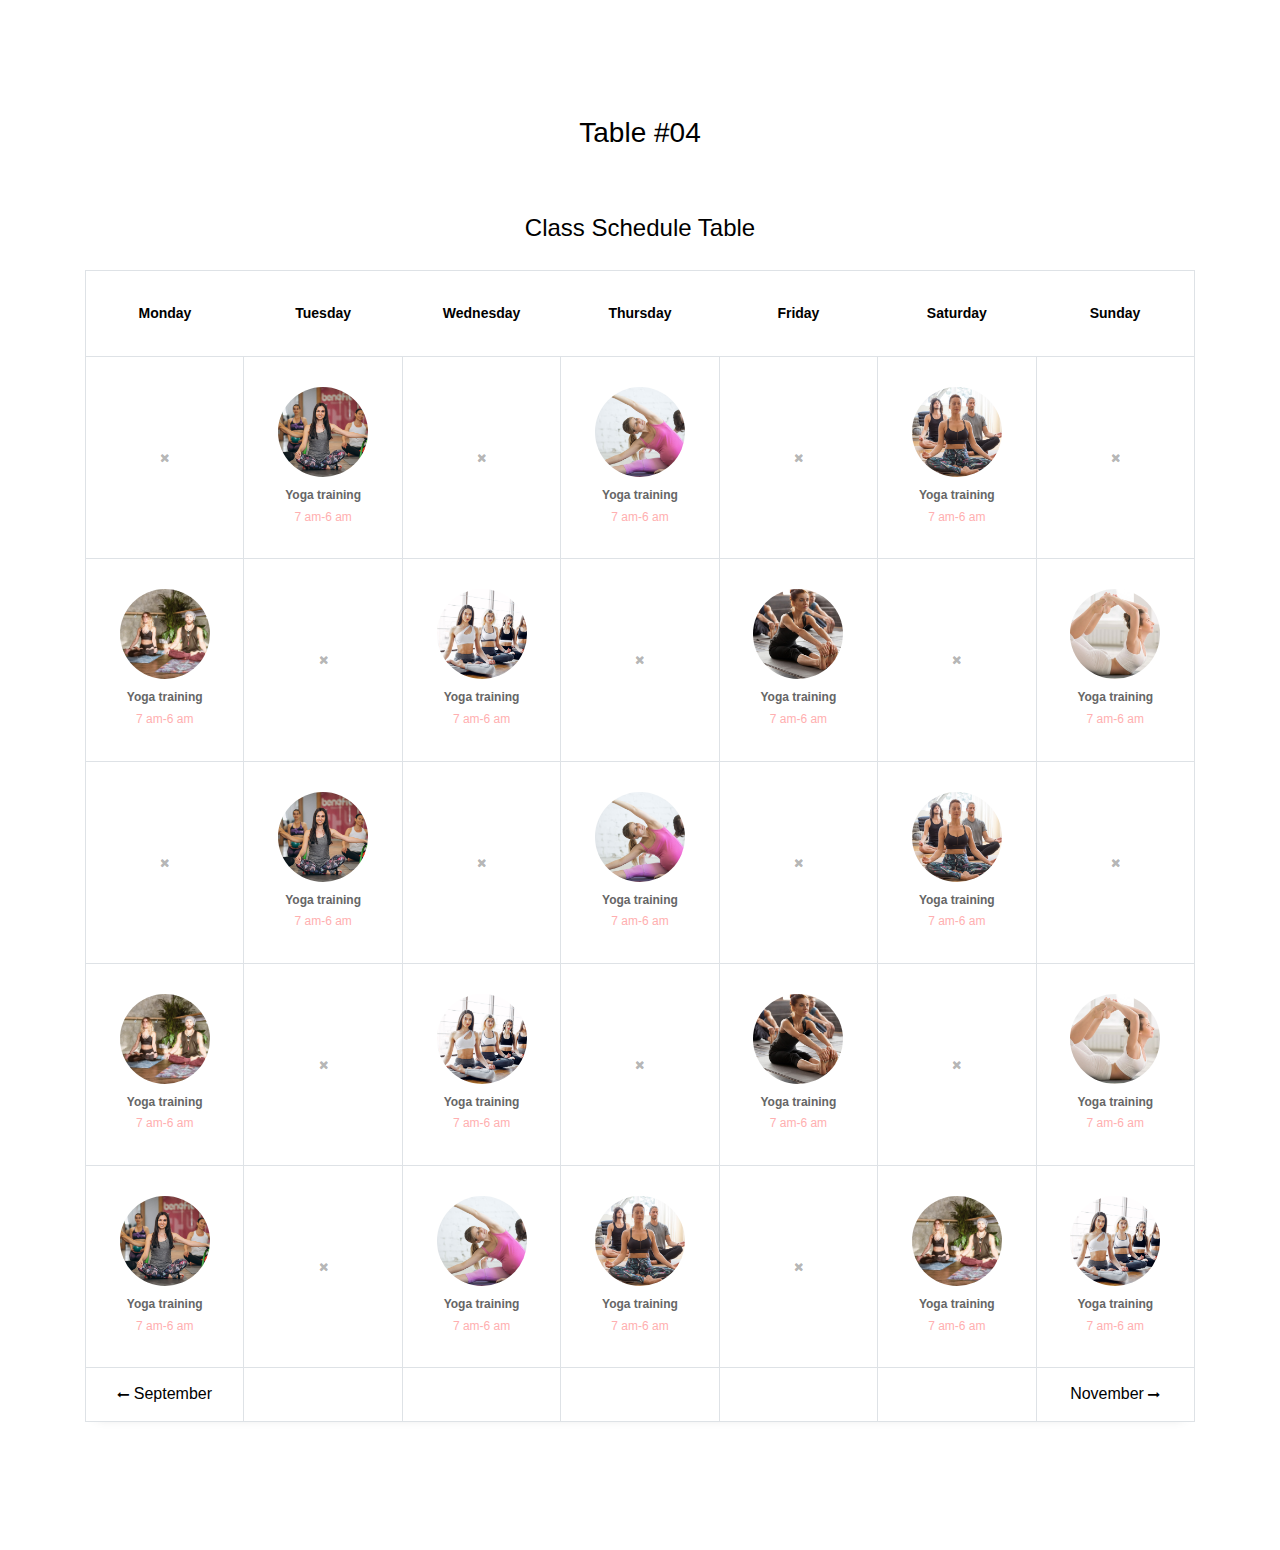
<file: table-04/index.html>
<!doctype html>
<html lang="en">
  <head>
  	<title>Table 04</title>
    <meta charset="utf-8">
    <meta name="viewport" content="width=device-width, initial-scale=1, shrink-to-fit=no">

	<link href='https://fonts.googleapis.com/css?family=Roboto:400,100,300,700' rel='stylesheet' type='text/css'>

	<link rel="stylesheet" href="https://stackpath.bootstrapcdn.com/font-awesome/4.7.0/css/font-awesome.min.css">
	
	<link rel="stylesheet" href="css/style.css">

	</head>
	<body>
	<section class="ftco-section">
		<div class="container">
			<div class="row justify-content-center">
				<div class="col-md-6 text-center mb-5">
					<h2 class="heading-section">Table #04</h2>
				</div>
			</div>
			<div class="row">
				<div class="col-md-12">
					<h4 class="text-center mb-4">Class Schedule Table</h4>
					<div class="table-wrap">
						<table class="table table-bordered text-center">
              <thead>
                <tr>
                  <th>Monday</th>
                  <th>Tuesday</th>
                  <th>Wednesday</th>
                  <th>Thursday</th>
                  <th>Friday</th>
                  <th>Saturday</th>
                  <th>Sunday</th>
                </tr>
              </thead>
              <tbody>
                <tr>
                  <td><i class="fa fa-close"></i></td>
                  <td class="text-center"><div class="img rounded-circle mb-2" style="background-image: url(images/classes-1.jpg);"></div>
                    <a href="#"><strong>Yoga training</strong> <br>
                    7 am-6 am</a>
                  </td>
                  <td><i class="fa fa-close"></i></td>
                  <td class="text-center"><div class="img rounded-circle mb-2" style="background-image: url(images/classes-2.jpg);"></div>
                    <a href="#"><strong>Yoga training</strong> <br>
                    7 am-6 am</a>
                  </td>
                  <td><i class="fa fa-close"></i></td>
                  <td class="text-center"><div class="img rounded-circle mb-2" style="background-image: url(images/classes-3.jpg);"></div>
                    <a href="#"><strong>Yoga training</strong> <br>
                    7 am-6 am</a>
                  </td>
                  <td><i class="fa fa-close"></i></td>
                </tr>
                <tr>
                  <td class="text-center"><div class="img rounded-circle mb-2" style="background-image: url(images/classes-4.jpg);"></div>
                    <a href="#"><strong>Yoga training</strong> <br>
                    7 am-6 am</a>
                  </td>
                  <td><i class="fa fa-close"></i></td>
                  <td class="text-center"><div class="img rounded-circle mb-2" style="background-image: url(images/classes-5.jpg);"></div>
                    <a href="#"><strong>Yoga training</strong> <br>
                    7 am-6 am</a>
                  </td>
                  <td><i class="fa fa-close"></i></td>
                  <td class="text-center"><div class="img rounded-circle mb-2" style="background-image: url(images/classes-6.jpg);"></div>
                    <a href="#"><strong>Yoga training</strong> <br>
                    7 am-6 am</a>
                  </td>
                  <td><i class="fa fa-close"></i></td>
                  <td class="text-center"><div class="img rounded-circle mb-2" style="background-image: url(images/classes-7.jpg);"></div>
                    <a href="#"><strong>Yoga training</strong> <br>
                    7 am-6 am</a>
                  </td>
                </tr>
                <tr>
                  <td><i class="fa fa-close"></i></td>
                  <td class="text-center"><div class="img rounded-circle mb-2" style="background-image: url(images/classes-1.jpg);"></div>
                    <a href="#"><strong>Yoga training</strong> <br>
                    7 am-6 am</a>
                  </td>
                  <td><i class="fa fa-close"></i></td>
                  <td class="text-center"><div class="img rounded-circle mb-2" style="background-image: url(images/classes-2.jpg);"></div>
                    <a href="#"><strong>Yoga training</strong> <br>
                    7 am-6 am</a>
                  </td>
                  <td><i class="fa fa-close"></i></td>
                  <td class="text-center"><div class="img rounded-circle mb-2" style="background-image: url(images/classes-3.jpg);"></div>
                    <a href="#"><strong>Yoga training</strong> <br>
                    7 am-6 am</a>
                  </td>
                  <td><i class="fa fa-close"></i></td>
                </tr>
                <tr>
                  <td class="text-center"><div class="img rounded-circle mb-2" style="background-image: url(images/classes-4.jpg);"></div>
                    <a href="#"><strong>Yoga training</strong> <br>
                    7 am-6 am</a>
                  </td>
                  <td><i class="fa fa-close"></i></td>
                  <td class="text-center"><div class="img rounded-circle mb-2" style="background-image: url(images/classes-5.jpg);"></div>
                    <a href="#"><strong>Yoga training</strong> <br>
                    7 am-6 am</a>
                  </td>
                  <td><i class="fa fa-close"></i></td>
                  <td class="text-center"><div class="img rounded-circle mb-2" style="background-image: url(images/classes-6.jpg);"></div>
                    <a href="#"><strong>Yoga training</strong> <br>
                    7 am-6 am</a>
                  </td>
                  <td><i class="fa fa-close"></i></td>
                  <td class="text-center"><div class="img rounded-circle mb-2" style="background-image: url(images/classes-7.jpg);"></div>
                    <a href="#"><strong>Yoga training</strong> <br>
                    7 am-6 am</a>
                  </td>
                </tr>
                <tr>
                  <td class="text-center"><div class="img rounded-circle mb-2" style="background-image: url(images/classes-1.jpg);"></div>
                    <a href="#"><strong>Yoga training</strong> <br>
                    7 am-6 am</a>
                  </td>
                  <td><i class="fa fa-close"></i></td>
                  <td class="text-center"><div class="img rounded-circle mb-2" style="background-image: url(images/classes-2.jpg);"></div>
                    <a href="#"><strong>Yoga training</strong> <br>
                    7 am-6 am</a>
                  </td>
                  <td class="text-center"><div class="img rounded-circle mb-2" style="background-image: url(images/classes-3.jpg);"></div>
                    <a href="#"><strong>Yoga training</strong> <br>
                    7 am-6 am</a>
                  </td>
                  <td><i class="fa fa-close"></i></td>
                  <td class="text-center"><div class="img rounded-circle mb-2" style="background-image: url(images/classes-4.jpg);"></div>
                    <a href="#"><strong>Yoga training</strong> <br>
                    7 am-6 am</a>
                  </td>
                  <td class="text-center"><div class="img rounded-circle mb-2" style="background-image: url(images/classes-5.jpg);"></div>
                    <a href="#"><strong>Yoga training</strong> <br>
                    7 am-6 am</a>
                  </td>
                </tr>
              </tbody>
              <tfoot>
                <tr>
                  <th><a href="#"><i class="fa fa-long-arrow-left"></i> September</a></th>
                  <th></th>
                  <th></th>
                  <th></th>
                  <th></th>
                  <th></th>
                  <th><a href="#">November <i class="fa fa-long-arrow-right"></i></a></th>
                </tr>
              </tfoot>
            </table>
					</div>
				</div>
			</div>
		</div>
	</section>

	<script src="js/jquery.min.js"></script>
  <script src="js/popper.js"></script>
  <script src="js/bootstrap.min.js"></script>
  <script src="js/main.js"></script>

	</body>
</html>
</file>
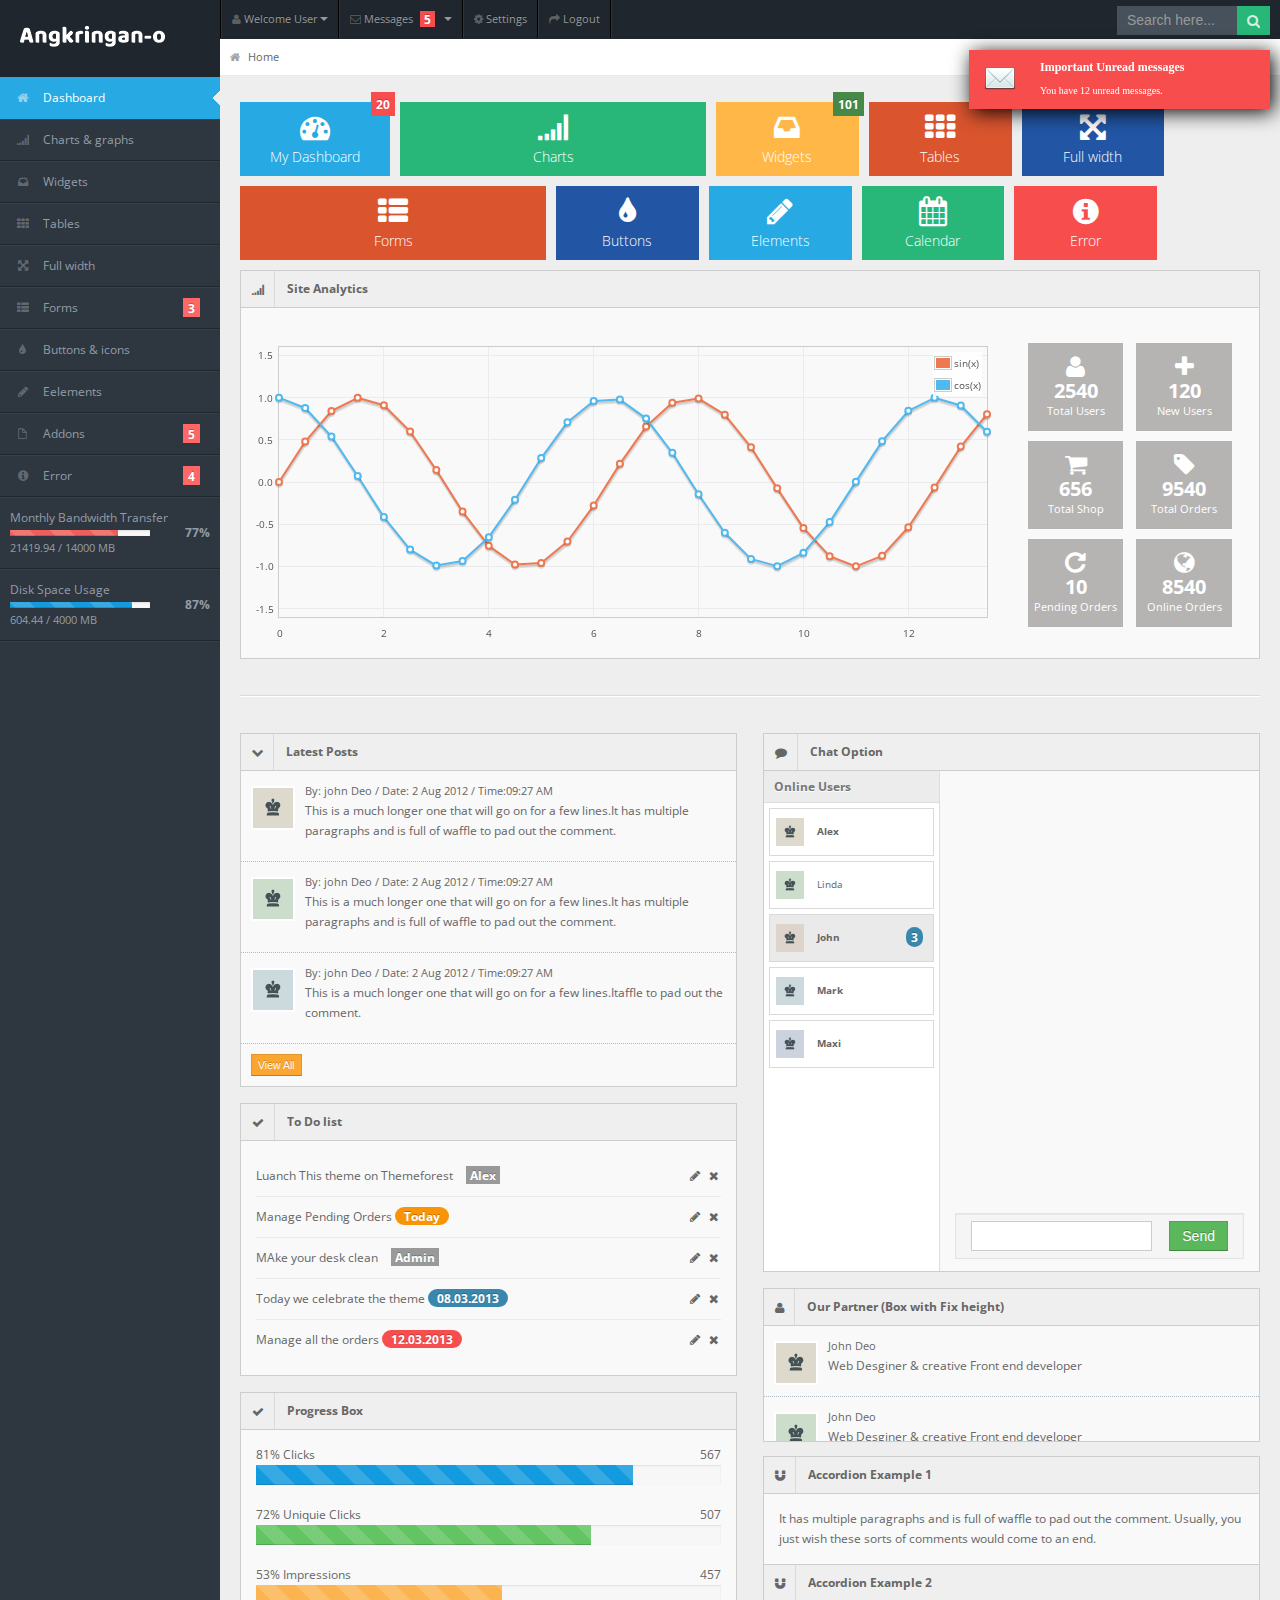
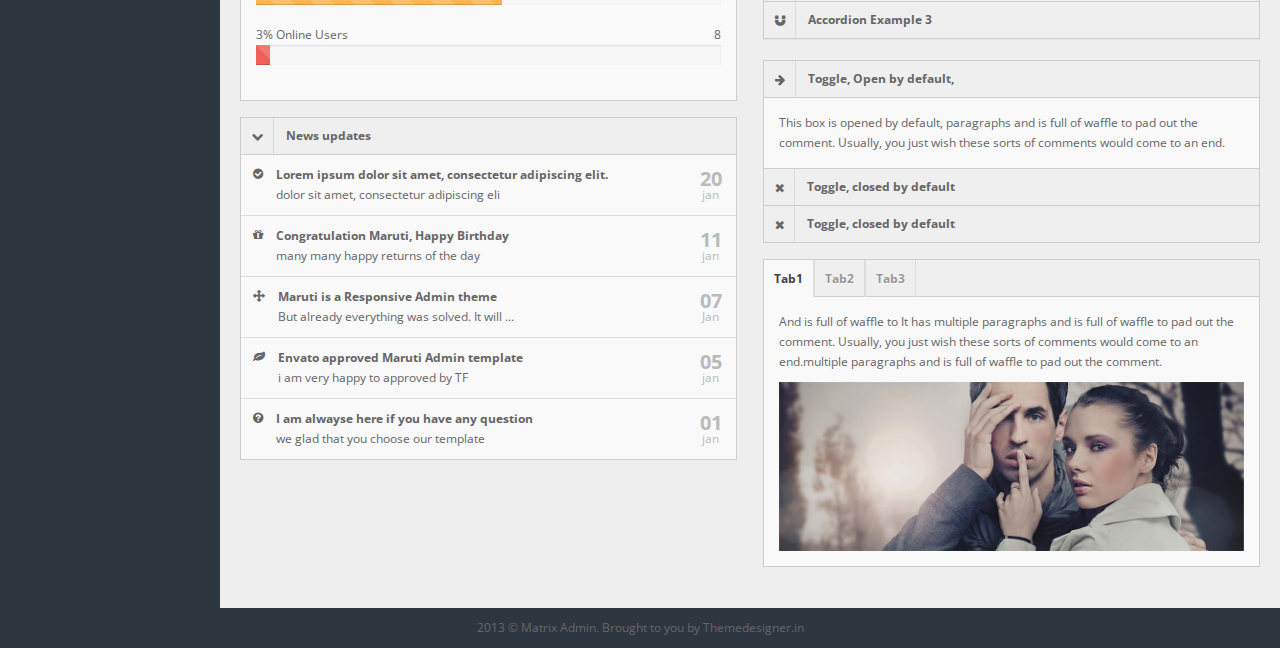
<file: admin/template/dashboard/index.html>
<!DOCTYPE html>
<html lang="en">
<head>
<title>Matrix Admin</title>
<meta charset="UTF-8" />
<meta name="viewport" content="width=device-width, initial-scale=1.0" />
<link rel="stylesheet" href="css/bootstrap.min.css" />
<link rel="stylesheet" href="css/bootstrap-responsive.min.css" />
<link rel="stylesheet" href="css/fullcalendar.css" />
<link rel="stylesheet" href="css/matrix-style.css" />
<link rel="stylesheet" href="css/matrix-media.css" />
<link href="font-awesome/css/font-awesome.css" rel="stylesheet" />
<link rel="stylesheet" href="css/jquery.gritter.css" />
<link href='http://fonts.googleapis.com/css?family=Open+Sans:400,700,800' rel='stylesheet' type='text/css'>
</head>
<body>

<!--Header-part-->
<div id="header">
  <h1><a href="dashboard.html">Matrix Admin</a></h1>
</div>
<!--close-Header-part--> 


<!--top-Header-menu-->
<div id="user-nav" class="navbar navbar-inverse">
  <ul class="nav">
    <li  class="dropdown" id="profile-messages" ><a title="" href="#" data-toggle="dropdown" data-target="#profile-messages" class="dropdown-toggle"><i class="icon icon-user"></i>  <span class="text">Welcome User</span><b class="caret"></b></a>
      <ul class="dropdown-menu">
        <li><a href="#"><i class="icon-user"></i> My Profile</a></li>
        <li class="divider"></li>
        <li><a href="#"><i class="icon-check"></i> My Tasks</a></li>
        <li class="divider"></li>
        <li><a href="login.html"><i class="icon-key"></i> Log Out</a></li>
      </ul>
    </li>
    <li class="dropdown" id="menu-messages"><a href="#" data-toggle="dropdown" data-target="#menu-messages" class="dropdown-toggle"><i class="icon icon-envelope"></i> <span class="text">Messages</span> <span class="label label-important">5</span> <b class="caret"></b></a>
      <ul class="dropdown-menu">
        <li><a class="sAdd" title="" href="#"><i class="icon-plus"></i> new message</a></li>
        <li class="divider"></li>
        <li><a class="sInbox" title="" href="#"><i class="icon-envelope"></i> inbox</a></li>
        <li class="divider"></li>
        <li><a class="sOutbox" title="" href="#"><i class="icon-arrow-up"></i> outbox</a></li>
        <li class="divider"></li>
        <li><a class="sTrash" title="" href="#"><i class="icon-trash"></i> trash</a></li>
      </ul>
    </li>
    <li class=""><a title="" href="#"><i class="icon icon-cog"></i> <span class="text">Settings</span></a></li>
    <li class=""><a title="" href="login.html"><i class="icon icon-share-alt"></i> <span class="text">Logout</span></a></li>
  </ul>
</div>
<!--close-top-Header-menu-->
<!--start-top-serch-->
<div id="search">
  <input type="text" placeholder="Search here..."/>
  <button type="submit" class="tip-bottom" title="Search"><i class="icon-search icon-white"></i></button>
</div>
<!--close-top-serch-->
<!--sidebar-menu-->
<div id="sidebar"><a href="#" class="visible-phone"><i class="icon icon-home"></i> Dashboard</a>
  <ul>
    <li class="active"><a href="index.html"><i class="icon icon-home"></i> <span>Dashboard</span></a> </li>
    <li> <a href="charts.html"><i class="icon icon-signal"></i> <span>Charts &amp; graphs</span></a> </li>
    <li> <a href="widgets.html"><i class="icon icon-inbox"></i> <span>Widgets</span></a> </li>
    <li><a href="tables.html"><i class="icon icon-th"></i> <span>Tables</span></a></li>
    <li><a href="grid.html"><i class="icon icon-fullscreen"></i> <span>Full width</span></a></li>
    <li class="submenu"> <a href="#"><i class="icon icon-th-list"></i> <span>Forms</span> <span class="label label-important">3</span></a>
      <ul>
        <li><a href="form-common.html">Basic Form</a></li>
        <li><a href="form-validation.html">Form with Validation</a></li>
        <li><a href="form-wizard.html">Form with Wizard</a></li>
      </ul>
    </li>
    <li><a href="buttons.html"><i class="icon icon-tint"></i> <span>Buttons &amp; icons</span></a></li>
    <li><a href="interface.html"><i class="icon icon-pencil"></i> <span>Eelements</span></a></li>
    <li class="submenu"> <a href="#"><i class="icon icon-file"></i> <span>Addons</span> <span class="label label-important">5</span></a>
      <ul>
        <li><a href="index2.html">Dashboard2</a></li>
        <li><a href="gallery.html">Gallery</a></li>
        <li><a href="calendar.html">Calendar</a></li>
        <li><a href="invoice.html">Invoice</a></li>
        <li><a href="chat.html">Chat option</a></li>
      </ul>
    </li>
    <li class="submenu"> <a href="#"><i class="icon icon-info-sign"></i> <span>Error</span> <span class="label label-important">4</span></a>
      <ul>
        <li><a href="error403.html">Error 403</a></li>
        <li><a href="error404.html">Error 404</a></li>
        <li><a href="error405.html">Error 405</a></li>
        <li><a href="error500.html">Error 500</a></li>
      </ul>
    </li>
    <li class="content"> <span>Monthly Bandwidth Transfer</span>
      <div class="progress progress-mini progress-danger active progress-striped">
        <div style="width: 77%;" class="bar"></div>
      </div>
      <span class="percent">77%</span>
      <div class="stat">21419.94 / 14000 MB</div>
    </li>
    <li class="content"> <span>Disk Space Usage</span>
      <div class="progress progress-mini active progress-striped">
        <div style="width: 87%;" class="bar"></div>
      </div>
      <span class="percent">87%</span>
      <div class="stat">604.44 / 4000 MB</div>
    </li>
  </ul>
</div>
<!--sidebar-menu-->

<!--main-container-part-->
<div id="content">
<!--breadcrumbs-->
  <div id="content-header">
    <div id="breadcrumb"> <a href="index.html" title="Go to Home" class="tip-bottom"><i class="icon-home"></i> Home</a></div>
  </div>
<!--End-breadcrumbs-->

<!--Action boxes-->
  <div class="container-fluid">
    <div class="quick-actions_homepage">
      <ul class="quick-actions">
        <li class="bg_lb"> <a href="index.html"> <i class="icon-dashboard"></i> <span class="label label-important">20</span> My Dashboard </a> </li>
        <li class="bg_lg span3"> <a href="charts.html"> <i class="icon-signal"></i> Charts</a> </li>
        <li class="bg_ly"> <a href="widgets.html"> <i class="icon-inbox"></i><span class="label label-success">101</span> Widgets </a> </li>
        <li class="bg_lo"> <a href="tables.html"> <i class="icon-th"></i> Tables</a> </li>
        <li class="bg_ls"> <a href="grid.html"> <i class="icon-fullscreen"></i> Full width</a> </li>
        <li class="bg_lo span3"> <a href="form-common.html"> <i class="icon-th-list"></i> Forms</a> </li>
        <li class="bg_ls"> <a href="buttons.html"> <i class="icon-tint"></i> Buttons</a> </li>
        <li class="bg_lb"> <a href="interface.html"> <i class="icon-pencil"></i>Elements</a> </li>
        <li class="bg_lg"> <a href="calendar.html"> <i class="icon-calendar"></i> Calendar</a> </li>
        <li class="bg_lr"> <a href="error404.html"> <i class="icon-info-sign"></i> Error</a> </li>

      </ul>
    </div>
<!--End-Action boxes-->    

<!--Chart-box-->    
    <div class="row-fluid">
      <div class="widget-box">
        <div class="widget-title bg_lg"><span class="icon"><i class="icon-signal"></i></span>
          <h5>Site Analytics</h5>
        </div>
        <div class="widget-content" >
          <div class="row-fluid">
            <div class="span9">
              <div class="chart"></div>
            </div>
            <div class="span3">
              <ul class="site-stats">
                <li class="bg_lh"><i class="icon-user"></i> <strong>2540</strong> <small>Total Users</small></li>
                <li class="bg_lh"><i class="icon-plus"></i> <strong>120</strong> <small>New Users </small></li>
                <li class="bg_lh"><i class="icon-shopping-cart"></i> <strong>656</strong> <small>Total Shop</small></li>
                <li class="bg_lh"><i class="icon-tag"></i> <strong>9540</strong> <small>Total Orders</small></li>
                <li class="bg_lh"><i class="icon-repeat"></i> <strong>10</strong> <small>Pending Orders</small></li>
                <li class="bg_lh"><i class="icon-globe"></i> <strong>8540</strong> <small>Online Orders</small></li>
              </ul>
            </div>
          </div>
        </div>
      </div>
    </div>
<!--End-Chart-box--> 
    <hr/>
    <div class="row-fluid">
      <div class="span6">
        <div class="widget-box">
          <div class="widget-title bg_ly" data-toggle="collapse" href="#collapseG2"><span class="icon"><i class="icon-chevron-down"></i></span>
            <h5>Latest Posts</h5>
          </div>
          <div class="widget-content nopadding collapse in" id="collapseG2">
            <ul class="recent-posts">
              <li>
                <div class="user-thumb"> <img width="40" height="40" alt="User" src="img/demo/av1.jpg"> </div>
                <div class="article-post"> <span class="user-info"> By: john Deo / Date: 2 Aug 2012 / Time:09:27 AM </span>
                  <p><a href="#">This is a much longer one that will go on for a few lines.It has multiple paragraphs and is full of waffle to pad out the comment.</a> </p>
                </div>
              </li>
              <li>
                <div class="user-thumb"> <img width="40" height="40" alt="User" src="img/demo/av2.jpg"> </div>
                <div class="article-post"> <span class="user-info"> By: john Deo / Date: 2 Aug 2012 / Time:09:27 AM </span>
                  <p><a href="#">This is a much longer one that will go on for a few lines.It has multiple paragraphs and is full of waffle to pad out the comment.</a> </p>
                </div>
              </li>
              <li>
                <div class="user-thumb"> <img width="40" height="40" alt="User" src="img/demo/av4.jpg"> </div>
                <div class="article-post"> <span class="user-info"> By: john Deo / Date: 2 Aug 2012 / Time:09:27 AM </span>
                  <p><a href="#">This is a much longer one that will go on for a few lines.Itaffle to pad out the comment.</a> </p>
                </div>
              <li>
                <button class="btn btn-warning btn-mini">View All</button>
              </li>
            </ul>
          </div>
        </div>
        <div class="widget-box">
          <div class="widget-title"> <span class="icon"><i class="icon-ok"></i></span>
            <h5>To Do list</h5>
          </div>
          <div class="widget-content">
            <div class="todo">
              <ul>
                <li class="clearfix">
                  <div class="txt"> Luanch This theme on Themeforest <span class="by label">Alex</span></div>
                  <div class="pull-right"> <a class="tip" href="#" title="Edit Task"><i class="icon-pencil"></i></a> <a class="tip" href="#" title="Delete"><i class="icon-remove"></i></a> </div>
                </li>
                <li class="clearfix">
                  <div class="txt"> Manage Pending Orders <span class="date badge badge-warning">Today</span> </div>
                  <div class="pull-right"> <a class="tip" href="#" title="Edit Task"><i class="icon-pencil"></i></a> <a class="tip" href="#" title="Delete"><i class="icon-remove"></i></a> </div>
                </li>
                <li class="clearfix">
                  <div class="txt"> MAke your desk clean <span class="by label">Admin</span></div>
                  <div class="pull-right"> <a class="tip" href="#" title="Edit Task"><i class="icon-pencil"></i></a> <a class="tip" href="#" title="Delete"><i class="icon-remove"></i></a> </div>
                </li>
                <li class="clearfix">
                  <div class="txt"> Today we celebrate the theme <span class="date badge badge-info">08.03.2013</span> </div>
                  <div class="pull-right"> <a class="tip" href="#" title="Edit Task"><i class="icon-pencil"></i></a> <a class="tip" href="#" title="Delete"><i class="icon-remove"></i></a> </div>
                </li>
                <li class="clearfix">
                  <div class="txt"> Manage all the orders <span class="date badge badge-important">12.03.2013</span> </div>
                  <div class="pull-right"> <a class="tip" href="#" title="Edit Task"><i class="icon-pencil"></i></a> <a class="tip" href="#" title="Delete"><i class="icon-remove"></i></a> </div>
                </li>
              </ul>
            </div>
          </div>
        </div>
        <div class="widget-box">
          <div class="widget-title"> <span class="icon"><i class="icon-ok"></i></span>
            <h5>Progress Box</h5>
          </div>
          <div class="widget-content">
            <ul class="unstyled">
              <li> <span class="icon24 icomoon-icon-arrow-up-2 green"></span> 81% Clicks <span class="pull-right strong">567</span>
                <div class="progress progress-striped ">
                  <div style="width: 81%;" class="bar"></div>
                </div>
              </li>
              <li> <span class="icon24 icomoon-icon-arrow-up-2 green"></span> 72% Uniquie Clicks <span class="pull-right strong">507</span>
                <div class="progress progress-success progress-striped ">
                  <div style="width: 72%;" class="bar"></div>
                </div>
              </li>
              <li> <span class="icon24 icomoon-icon-arrow-down-2 red"></span> 53% Impressions <span class="pull-right strong">457</span>
                <div class="progress progress-warning progress-striped ">
                  <div style="width: 53%;" class="bar"></div>
                </div>
              </li>
              <li> <span class="icon24 icomoon-icon-arrow-up-2 green"></span> 3% Online Users <span class="pull-right strong">8</span>
                <div class="progress progress-danger progress-striped ">
                  <div style="width: 3%;" class="bar"></div>
                </div>
              </li>
            </ul>
          </div>
        </div>
        <div class="widget-box">
          <div class="widget-title bg_lo"  data-toggle="collapse" href="#collapseG3" > <span class="icon"> <i class="icon-chevron-down"></i> </span>
            <h5>News updates</h5>
          </div>
          <div class="widget-content nopadding updates collapse in" id="collapseG3">
            <div class="new-update clearfix"><i class="icon-ok-sign"></i>
              <div class="update-done"><a title="" href="#"><strong>Lorem ipsum dolor sit amet, consectetur adipiscing elit.</strong></a> <span>dolor sit amet, consectetur adipiscing eli</span> </div>
              <div class="update-date"><span class="update-day">20</span>jan</div>
            </div>
            <div class="new-update clearfix"> <i class="icon-gift"></i> <span class="update-notice"> <a title="" href="#"><strong>Congratulation Maruti, Happy Birthday </strong></a> <span>many many happy returns of the day</span> </span> <span class="update-date"><span class="update-day">11</span>jan</span> </div>
            <div class="new-update clearfix"> <i class="icon-move"></i> <span class="update-alert"> <a title="" href="#"><strong>Maruti is a Responsive Admin theme</strong></a> <span>But already everything was solved. It will ...</span> </span> <span class="update-date"><span class="update-day">07</span>Jan</span> </div>
            <div class="new-update clearfix"> <i class="icon-leaf"></i> <span class="update-done"> <a title="" href="#"><strong>Envato approved Maruti Admin template</strong></a> <span>i am very happy to approved by TF</span> </span> <span class="update-date"><span class="update-day">05</span>jan</span> </div>
            <div class="new-update clearfix"> <i class="icon-question-sign"></i> <span class="update-notice"> <a title="" href="#"><strong>I am alwayse here if you have any question</strong></a> <span>we glad that you choose our template</span> </span> <span class="update-date"><span class="update-day">01</span>jan</span> </div>
          </div>
        </div>
        
      </div>
      <div class="span6">
        <div class="widget-box widget-chat">
          <div class="widget-title bg_lb"> <span class="icon"> <i class="icon-comment"></i> </span>
            <h5>Chat Option</h5>
          </div>
          <div class="widget-content nopadding collapse in" id="collapseG4">
            <div class="chat-users panel-right2">
              <div class="panel-title">
                <h5>Online Users</h5>
              </div>
              <div class="panel-content nopadding">
                <ul class="contact-list">
                  <li id="user-Alex" class="online"><a href=""><img alt="" src="img/demo/av1.jpg" /> <span>Alex</span></a></li>
                  <li id="user-Linda"><a href=""><img alt="" src="img/demo/av2.jpg" /> <span>Linda</span></a></li>
                  <li id="user-John" class="online new"><a href=""><img alt="" src="img/demo/av3.jpg" /> <span>John</span></a><span class="msg-count badge badge-info">3</span></li>
                  <li id="user-Mark" class="online"><a href=""><img alt="" src="img/demo/av4.jpg" /> <span>Mark</span></a></li>
                  <li id="user-Maxi" class="online"><a href=""><img alt="" src="img/demo/av5.jpg" /> <span>Maxi</span></a></li>
                </ul>
              </div>
            </div>
            <div class="chat-content panel-left2">
              <div class="chat-messages" id="chat-messages">
                <div id="chat-messages-inner"></div>
              </div>
              <div class="chat-message well">
                <button class="btn btn-success">Send</button>
                <span class="input-box">
                <input type="text" name="msg-box" id="msg-box" />
                </span> </div>
            </div>
          </div>
        </div>
        <div class="widget-box">
          <div class="widget-title"><span class="icon"><i class="icon-user"></i></span>
            <h5>Our Partner (Box with Fix height)</h5>
          </div>
          <div class="widget-content nopadding fix_hgt">
            <ul class="recent-posts">
              <li>
                <div class="user-thumb"> <img width="40" height="40" alt="User" src="img/demo/av1.jpg"> </div>
                <div class="article-post"> <span class="user-info">John Deo</span>
                  <p>Web Desginer &amp; creative Front end developer</p>
                </div>
              </li>
              <li>
                <div class="user-thumb"> <img width="40" height="40" alt="User" src="img/demo/av2.jpg"> </div>
                <div class="article-post"> <span class="user-info">John Deo</span>
                  <p>Web Desginer &amp; creative Front end developer</p>
                </div>
              </li>
              <li>
                <div class="user-thumb"> <img width="40" height="40" alt="User" src="img/demo/av4.jpg"> </div>
                <div class="article-post"> <span class="user-info">John Deo</span>
                  <p>Web Desginer &amp; creative Front end developer</p>
                </div>
            </ul>
          </div>
        </div>
        <div class="accordion" id="collapse-group">
          <div class="accordion-group widget-box">
            <div class="accordion-heading">
              <div class="widget-title"> <a data-parent="#collapse-group" href="#collapseGOne" data-toggle="collapse"> <span class="icon"><i class="icon-magnet"></i></span>
                <h5>Accordion Example 1</h5>
                </a> </div>
            </div>
            <div class="collapse in accordion-body" id="collapseGOne">
              <div class="widget-content"> It has multiple paragraphs and is full of waffle to pad out the comment. Usually, you just wish these sorts of comments would come to an end. </div>
            </div>
          </div>
          <div class="accordion-group widget-box">
            <div class="accordion-heading">
              <div class="widget-title"> <a data-parent="#collapse-group" href="#collapseGTwo" data-toggle="collapse"> <span class="icon"><i class="icon-magnet"></i></span>
                <h5>Accordion Example 2</h5>
                </a> </div>
            </div>
            <div class="collapse accordion-body" id="collapseGTwo">
              <div class="widget-content">And is full of waffle to It has multiple paragraphs and is full of waffle to pad out the comment. Usually, you just wish these sorts of comments would come to an end.</div>
            </div>
          </div>
          <div class="accordion-group widget-box">
            <div class="accordion-heading">
              <div class="widget-title"> <a data-parent="#collapse-group" href="#collapseGThree" data-toggle="collapse"> <span class="icon"><i class="icon-magnet"></i></span>
                <h5>Accordion Example 3</h5>
                </a> </div>
            </div>
            <div class="collapse accordion-body" id="collapseGThree">
              <div class="widget-content"> Waffle to It has multiple paragraphs and is full of waffle to pad out the comment. Usually, you just </div>
            </div>
          </div>
        </div>
        <div class="widget-box collapsible">
          <div class="widget-title"> <a data-toggle="collapse" href="#collapseOne"> <span class="icon"><i class="icon-arrow-right"></i></span>
            <h5>Toggle, Open by default, </h5>
            </a> </div>
          <div id="collapseOne" class="collapse in">
            <div class="widget-content"> This box is opened by default, paragraphs and is full of waffle to pad out the comment. Usually, you just wish these sorts of comments would come to an end. </div>
          </div>
          <div class="widget-title"> <a data-toggle="collapse" href="#collapseTwo"> <span class="icon"><i class="icon-remove"></i></span>
            <h5>Toggle, closed by default</h5>
            </a> </div>
          <div id="collapseTwo" class="collapse">
            <div class="widget-content"> This box is now open </div>
          </div>
          <div class="widget-title"> <a data-toggle="collapse" href="#collapseThree"> <span class="icon"><i class="icon-remove"></i></span>
            <h5>Toggle, closed by default</h5>
            </a> </div>
          <div id="collapseThree" class="collapse">
            <div class="widget-content"> This box is now open </div>
          </div>
        </div>
        <div class="widget-box">
          <div class="widget-title">
            <ul class="nav nav-tabs">
              <li class="active"><a data-toggle="tab" href="#tab1">Tab1</a></li>
              <li><a data-toggle="tab" href="#tab2">Tab2</a></li>
              <li><a data-toggle="tab" href="#tab3">Tab3</a></li>
            </ul>
          </div>
          <div class="widget-content tab-content">
            <div id="tab1" class="tab-pane active">
              <p>And is full of waffle to It has multiple paragraphs and is full of waffle to pad out the comment. Usually, you just wish these sorts of comments would come to an end.multiple paragraphs and is full of waffle to pad out the comment.</p>
              <img src="img/demo/demo-image1.jpg" alt="demo-image"/></div>
            <div id="tab2" class="tab-pane"> <img src="img/demo/demo-image2.jpg" alt="demo-image"/>
              <p>And is full of waffle to It has multiple paragraphs and is full of waffle to pad out the comment. Usually, you just wish these sorts of comments would come to an end.multiple paragraphs and is full of waffle to pad out the comment.</p>
            </div>
            <div id="tab3" class="tab-pane">
              <p>And is full of waffle to It has multiple paragraphs and is full of waffle to pad out the comment. Usually, you just wish these sorts of comments would come to an end.multiple paragraphs and is full of waffle to pad out the comment. </p>
              <img src="img/demo/demo-image3.jpg" alt="demo-image"/></div>
          </div>
        </div>
      </div>
    </div>
  </div>
</div>

<!--end-main-container-part-->

<!--Footer-part-->

<div class="row-fluid">
  <div id="footer" class="span12"> 2013 &copy; Matrix Admin. Brought to you by <a href="http://themedesigner.in">Themedesigner.in</a> </div>
</div>

<!--end-Footer-part-->

<script src="js/excanvas.min.js"></script> 
<script src="js/jquery.min.js"></script> 
<script src="js/jquery.ui.custom.js"></script> 
<script src="js/bootstrap.min.js"></script> 
<script src="js/jquery.flot.min.js"></script> 
<script src="js/jquery.flot.resize.min.js"></script> 
<script src="js/jquery.peity.min.js"></script> 
<script src="js/fullcalendar.min.js"></script> 
<script src="js/matrix.js"></script> 
<script src="js/matrix.dashboard.js"></script> 
<script src="js/jquery.gritter.min.js"></script> 
<script src="js/matrix.interface.js"></script> 
<script src="js/matrix.chat.js"></script> 
<script src="js/jquery.validate.js"></script> 
<script src="js/matrix.form_validation.js"></script> 
<script src="js/jquery.wizard.js"></script> 
<script src="js/jquery.uniform.js"></script> 
<script src="js/select2.min.js"></script> 
<script src="js/matrix.popover.js"></script> 
<script src="js/jquery.dataTables.min.js"></script> 
<script src="js/matrix.tables.js"></script> 

<script type="text/javascript">
  // This function is called from the pop-up menus to transfer to
  // a different page. Ignore if the value returned is a null string:
  function goPage (newURL) {

      // if url is empty, skip the menu dividers and reset the menu selection to default
      if (newURL != "") {
      
          // if url is "-", it is this page -- reset the menu:
          if (newURL == "-" ) {
              resetMenu();            
          } 
          // else, send page to designated URL            
          else {  
            document.location.href = newURL;
          }
      }
  }

// resets the menu selection upon entry to this page:
function resetMenu() {
   document.gomenu.selector.selectedIndex = 2;
}
</script>
</body>
</html>
</file>
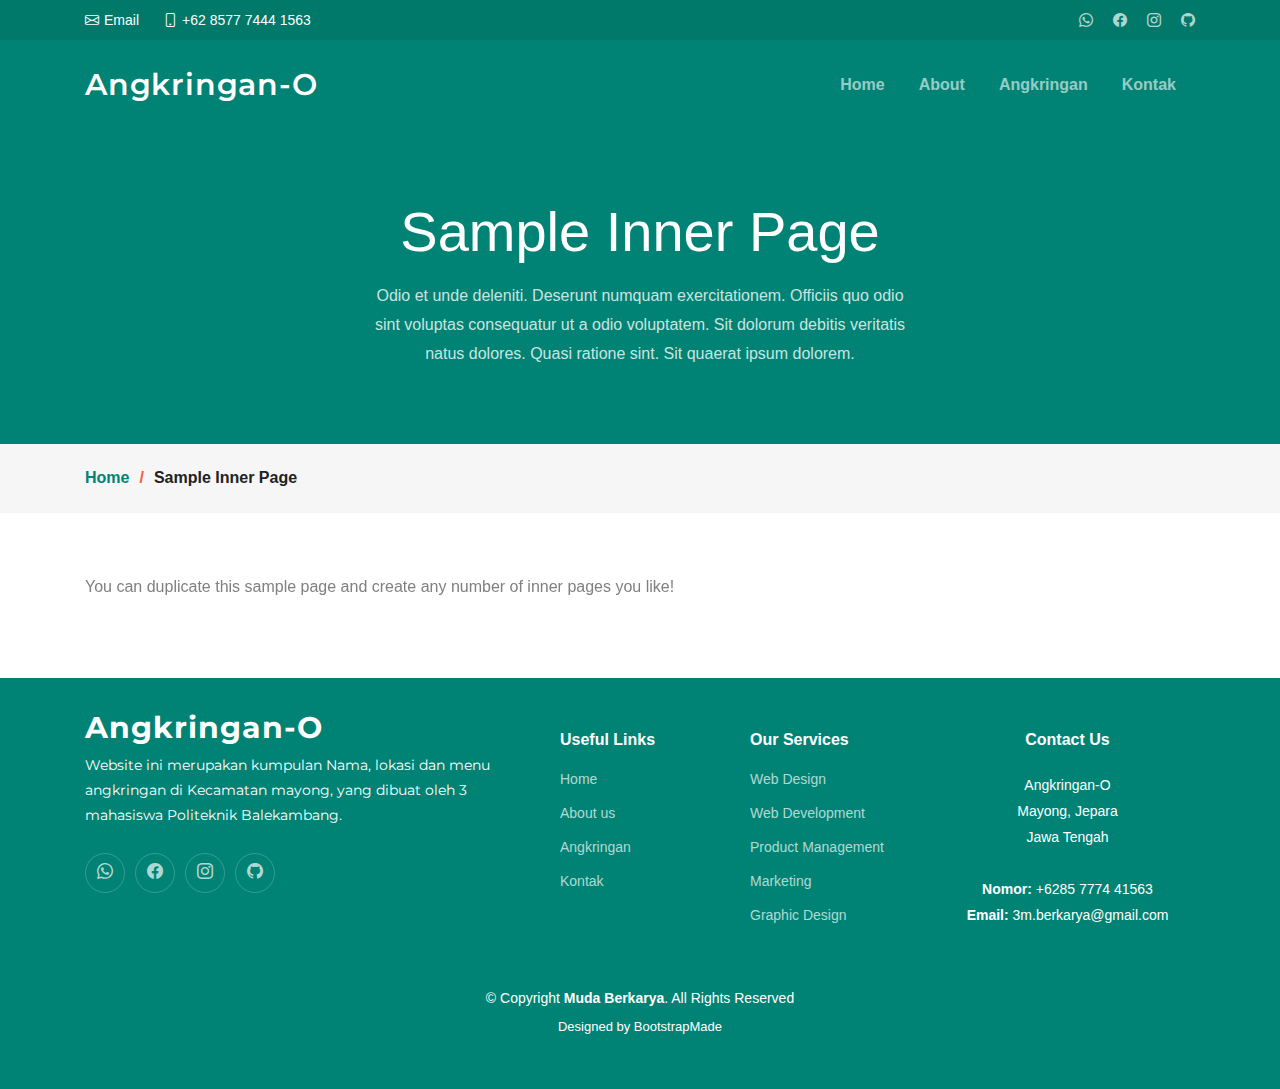
<file: sample-inner-page.html>
<!DOCTYPE html>
<html lang="en">

<head>
  <meta charset="utf-8">
  <meta content="width=device-width, initial-scale=1.0" name="viewport">

  <title>Angkringan - O</title>
  <meta content="" name="description">
  <meta content="" name="keywords">

  <!-- Favicons -->
  <link href="assets/img/favicon.png" rel="icon">
  <link href="assets/img/apple-touch-icon.png" rel="apple-touch-icon">

  <!-- Google Fonts -->
  <link rel="preconnect" href="https://fonts.googleapis.com">
  <link rel="preconnect" href="https://fonts.gstatic.com" crossorigin>
  <link href="https://fonts.googleapis.com/css2?family=Open+Sans:ital,wght@0,300;0,400;0,500;0,600;0,700;1,300;1,400;1,600;1,700&family=Montserrat:ital,wght@0,300;0,400;0,500;0,600;0,700;1,300;1,400;1,500;1,600;1,700&family=Raleway:ital,wght@0,300;0,400;0,500;0,600;0,700;1,300;1,400;1,500;1,600;1,700&display=swap" rel="stylesheet">

  <!-- Vendor CSS Files -->
  <link href="assets/vendor/bootstrap/css/bootstrap.min.css" rel="stylesheet">
  <link href="assets/vendor/bootstrap-icons/bootstrap-icons.css" rel="stylesheet">
  <link href="assets/vendor/aos/aos.css" rel="stylesheet">
  <link href="assets/vendor/glightbox/css/glightbox.min.css" rel="stylesheet">
  <link href="assets/vendor/swiper/swiper-bundle.min.css" rel="stylesheet">

  <!-- Template Main CSS File -->
  <link href="assets/css/main.css" rel="stylesheet">

  <!-- =======================================================
  * Template Name: Impact - v1.1.1
  * Template URL: https://bootstrapmade.com/impact-bootstrap-business-website-template/
  * Author: BootstrapMade.com
  * License: https://bootstrapmade.com/license/
  ======================================================== -->
</head>

<body>

  <!-- ======= Header ======= -->
  <section id="topbar" class="topbar d-flex align-items-center">
    <div class="container d-flex justify-content-center justify-content-md-between">
      <div class="contact-info d-flex align-items-center">
        <i class="bi bi-envelope d-flex align-items-center"><a href="mailto:3m.berkarya@gmail.com">Email</a></i>
        <i class="bi bi-phone d-flex align-items-center ms-4"><span>+62 8577 7444 1563</span></i>
      </div>
      <div class="social-links d-none d-md-flex align-items-center">
        <a href="http://wa.me/+6285777441563" class="twitter"><i class="bi bi-whatsapp"></i></a>
        <a href="https://www.facebook.com/romadhonipemegang.jalurbarat" class="facebook"><i class="bi bi-facebook"></i></a>
        <a href="https://www.instagram.com/r.don_i" class="instagram"><i class="bi bi-instagram"></i></a>
        <a href="https://github.com/romadhoni04" class="github"><i class="bi bi-github"></i></i></a>
      </div>
    </div>
  </section><!-- End Top Bar -->

  <header id="header" class="header d-flex align-items-center">

    <div class="container-fluid container-xl d-flex align-items-center justify-content-between">
      <a href="index.html" class="logo d-flex align-items-center">
        <!-- Uncomment the line below if you also wish to use an image logo -->
        <!-- <img src="assets/img/logo.png" alt=""> -->
        <h1>Angkringan-O<span></span></h1>
      </a>
      <nav id="navbar" class="navbar">
        <ul>
          <li><a href="index.html">Home</a></li>
          <li><a href="about.html">About</a></li>
          <li><a href="blog.html">Angkringan</a></li>
          <li><a href="kontak.html">Kontak</a></li>
        </ul>
      </nav><!-- .navbar -->

      <i class="mobile-nav-toggle mobile-nav-show bi bi-list"></i>
      <i class="mobile-nav-toggle mobile-nav-hide d-none bi bi-x"></i>

    </div>
  </header><!-- End Header -->
  <!-- End Header -->

  <main id="main">

    <!-- ======= Breadcrumbs ======= -->
    <div class="breadcrumbs">
      <div class="page-header d-flex align-items-center" style="background-image: url('');">
        <div class="container position-relative">
          <div class="row d-flex justify-content-center">
            <div class="col-lg-6 text-center">
              <h2>Sample Inner Page</h2>
              <p>Odio et unde deleniti. Deserunt numquam exercitationem. Officiis quo odio sint voluptas consequatur ut a odio voluptatem. Sit dolorum debitis veritatis natus dolores. Quasi ratione sint. Sit quaerat ipsum dolorem.</p>
            </div>
          </div>
        </div>
      </div>
      <nav>
        <div class="container">
          <ol>
            <li><a href="index.html">Home</a></li>
            <li>Sample Inner Page</li>
          </ol>
        </div>
      </nav>
    </div><!-- End Breadcrumbs -->

    <section class="sample-page">
      <div class="container" data-aos="fade-up">

        <p>
          You can duplicate this sample page and create any number of inner pages you like!
        </p>

      </div>
    </section>

  </main><!-- End #main -->

  <!-- ======= Footer ======= -->
  <footer id="footer" class="footer">

    <div class="container">
      <div class="row gy-4">
        <div class="col-lg-5 col-md-12 footer-info">
          <a href="index.html" class="logo d-flex align-items-center">
            <span>Angkringan-O</span>
          </a>
          <p>Website ini merupakan kumpulan Nama, lokasi dan menu angkringan di Kecamatan mayong, yang dibuat oleh 3 mahasiswa Politeknik Balekambang.</p>
          <div class="social-links d-flex mt-4">
            <a href="http://wa.me/+6285777441563" class="Whatsapp"><i class="bi bi-whatsapp"></i></a>
            <a href="https://www.facebook.com/romadhonipemegang.jalurbarat" class="facebook"><i class="bi bi-facebook"></i></a>
            <a href="https://www.instagram.com/r.don_i" class="instagram"><i class="bi bi-instagram"></i></a>
            <a href="https://github.com/romadhoni04" class="github"><i class="bi bi-github"></i></a>
          </div>
        </div>

        <div class="col-lg-2 col-6 footer-links">
          <h4>Useful Links</h4>
          <ul>
            <li><a href="index.html">Home</a></li>
            <li><a href="about.html">About us</a></li>
            <li><a href="blog.html">Angkringan</a></li>
            <li><a href="kontak.html">Kontak</a></li>
          </ul>
        </div>

        <div class="col-lg-2 col-6 footer-links">
          <h4>Our Services</h4>
          <ul>
            <li><a href="#">Web Design</a></li>
            <li><a href="#">Web Development</a></li>
            <li><a href="#">Product Management</a></li>
            <li><a href="#">Marketing</a></li>
            <li><a href="#">Graphic Design</a></li>
          </ul>
        </div>

        <div class="col-lg-3 col-md-12 footer-contact text-center text-md-start">
          <h4>Contact Us</h4>
          <p>
            Angkringan-O <br>
            Mayong, Jepara<br>
            Jawa Tengah <br><br>
            <strong>Nomor:</strong> +6285 7774 41563<br>
            <strong>Email:</strong> 3m.berkarya@gmail.com<br>
          </p>

        </div>

      </div>
    </div>

    <div class="container mt-4">
      <div class="copyright">
        &copy; Copyright <strong><span>Muda Berkarya</span></strong>. All Rights Reserved
      </div>
      <div class="credits">
        <!-- All the links in the footer should remain intact. -->
        <!-- You can delete the links only if you purchased the pro version. -->
        <!-- Licensing information: https://bootstrapmade.com/license/ -->
        <!-- Purchase the pro version with working PHP/AJAX contact form: https://bootstrapmade.com/impact-bootstrap-business-website-template/ -->
        Designed by <a href="https://bootstrapmade.com/">BootstrapMade</a>
      </div>
    </div>

  </footer><!-- End Footer -->
  <!-- End Footer -->

  <a href="#" class="scroll-top d-flex align-items-center justify-content-center"><i class="bi bi-arrow-up-short"></i></a>

  <div id="preloader"></div>

  <!-- Vendor JS Files -->
  <script src="assets/vendor/bootstrap/js/bootstrap.bundle.min.js"></script>
  <script src="assets/vendor/aos/aos.js"></script>
  <script src="assets/vendor/glightbox/js/glightbox.min.js"></script>
  <script src="assets/vendor/purecounter/purecounter_vanilla.js"></script>
  <script src="assets/vendor/swiper/swiper-bundle.min.js"></script>
  <script src="assets/vendor/isotope-layout/isotope.pkgd.min.js"></script>
  <script src="assets/vendor/php-email-form/validate.js"></script>

  <!-- Template Main JS File -->
  <script src="assets/js/main.js"></script>

</body>

</html>
</file>
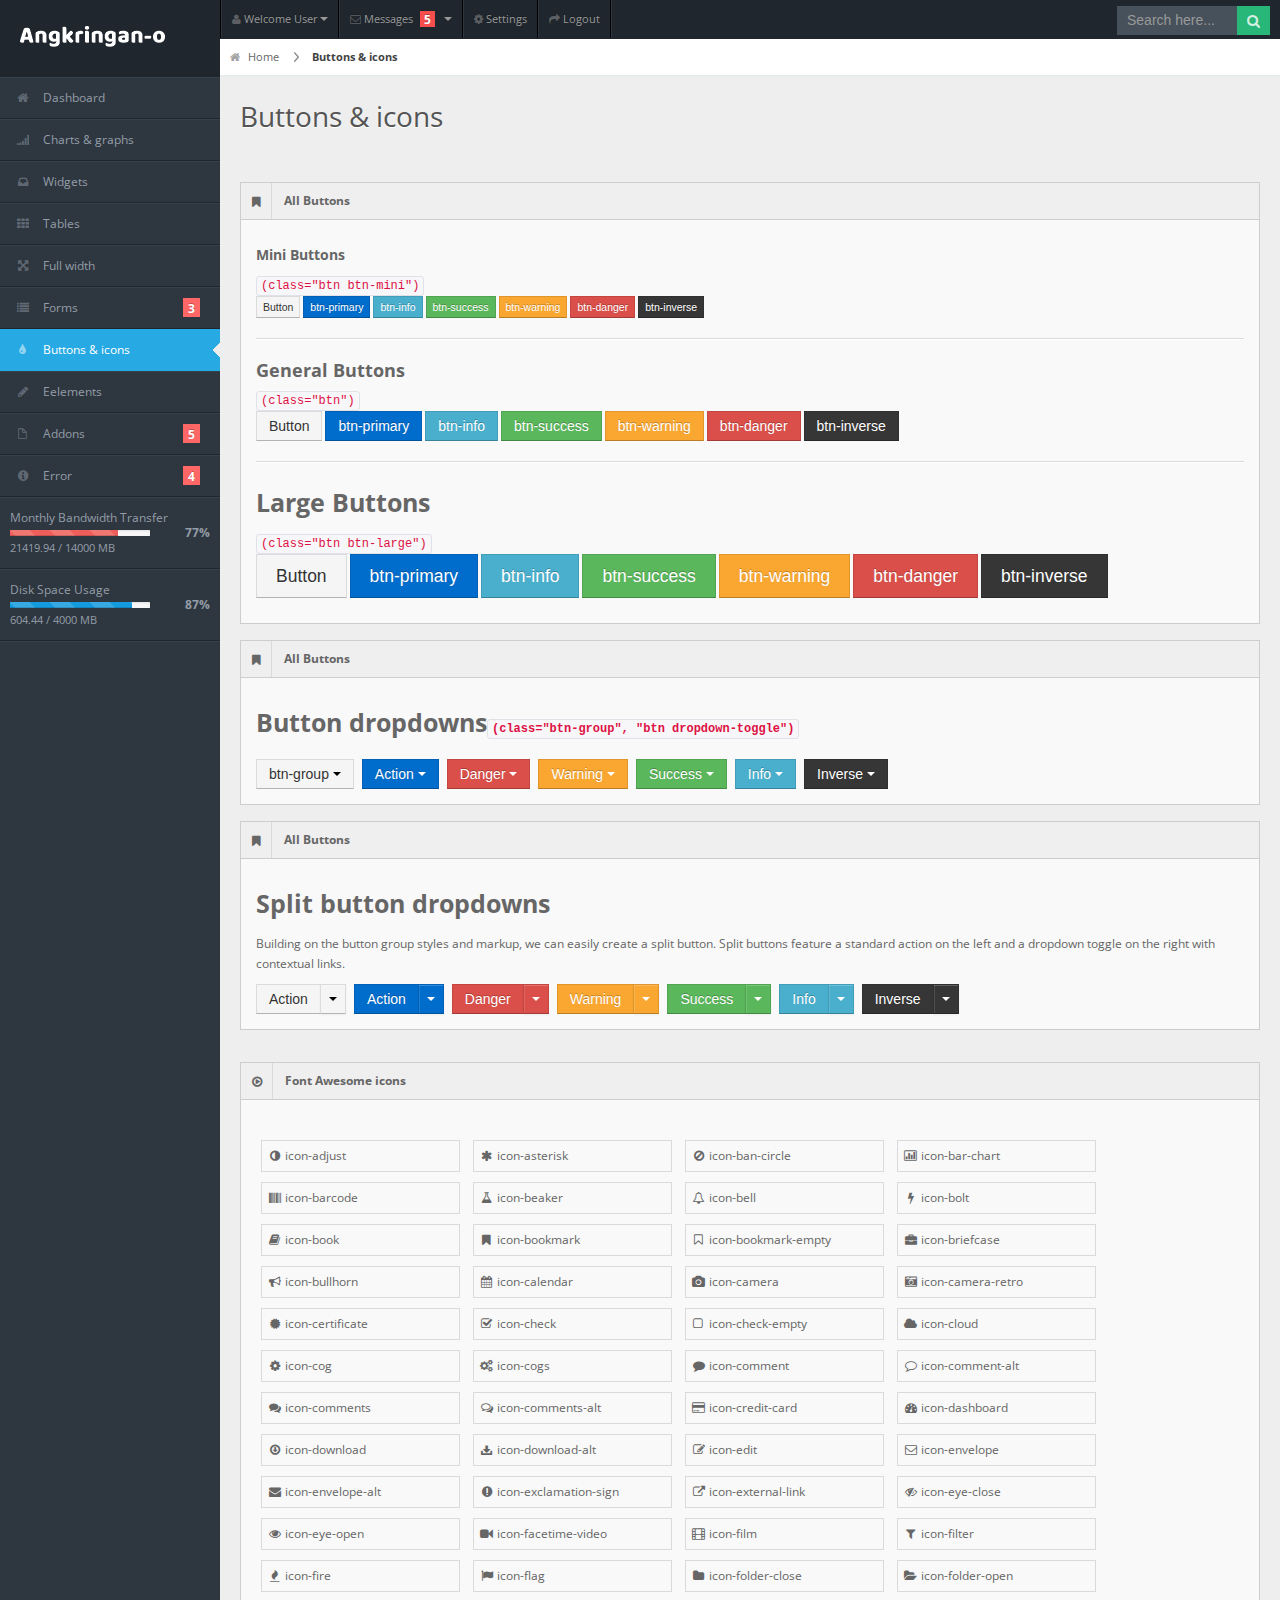
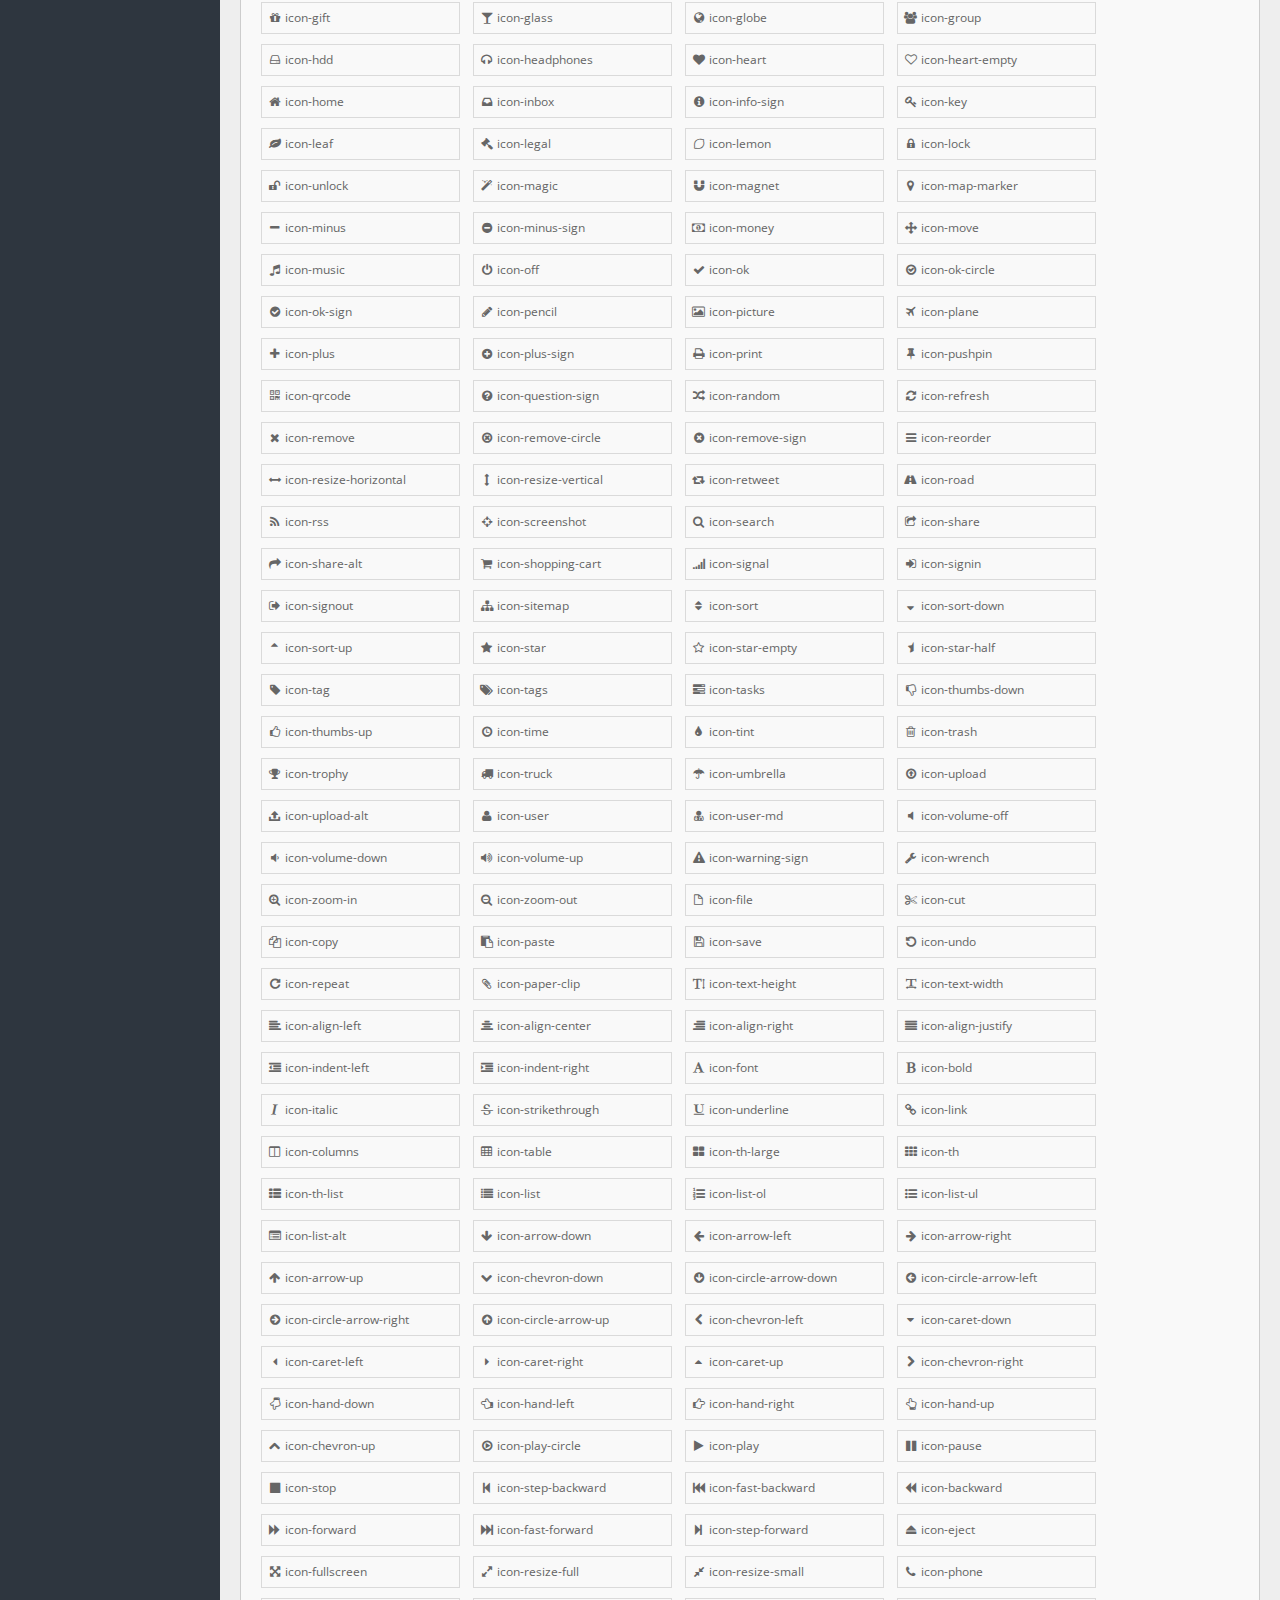
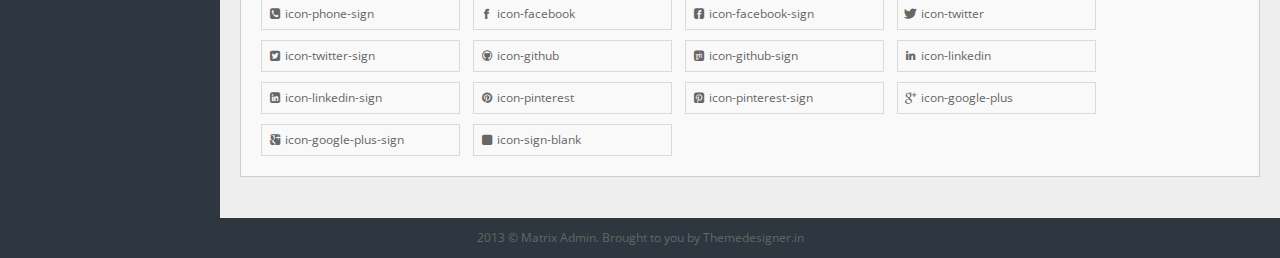
<file: admin/template/dashboard/buttons.html>
<!DOCTYPE html>
<html lang="en">
<head>
<title>Matrix Admin</title>
<meta charset="UTF-8" />
<meta name="viewport" content="width=device-width, initial-scale=1.0" />
<link rel="stylesheet" href="css/bootstrap.min.css" />
<link rel="stylesheet" href="css/bootstrap-responsive.min.css" />
<link rel="stylesheet" href="css/fullcalendar.css" />
<link rel="stylesheet" href="css/matrix-style.css" />
<link rel="stylesheet" href="css/matrix-media.css" />
<link href="font-awesome/css/font-awesome.css" rel="stylesheet" />
<link href='http://fonts.googleapis.com/css?family=Open+Sans:400,700,800' rel='stylesheet' type='text/css'>
</head>
<body>

<!--Header-part-->
<div id="header">
  <h1><a href="dashboard.html">Matrix Admin</a></h1>
</div>
<!--close-Header-part--> 

<!--top-Header-menu-->
<div id="user-nav" class="navbar navbar-inverse">
  <ul class="nav">
    <li  class="dropdown" id="profile-messages" ><a title="" href="#" data-toggle="dropdown" data-target="#profile-messages" class="dropdown-toggle"><i class="icon icon-user"></i>  <span class="text">Welcome User</span><b class="caret"></b></a>
      <ul class="dropdown-menu">
        <li><a href="#"><i class="icon-user"></i> My Profile</a></li>
        <li class="divider"></li>
        <li><a href="#"><i class="icon-check"></i> My Tasks</a></li>
        <li class="divider"></li>
        <li><a href="login.html"><i class="icon-key"></i> Log Out</a></li>
      </ul>
    </li>
    <li class="dropdown" id="menu-messages"><a href="#" data-toggle="dropdown" data-target="#menu-messages" class="dropdown-toggle"><i class="icon icon-envelope"></i> <span class="text">Messages</span> <span class="label label-important">5</span> <b class="caret"></b></a>
      <ul class="dropdown-menu">
        <li><a class="sAdd" title="" href="#"><i class="icon-plus"></i> new message</a></li>
        <li class="divider"></li>
        <li><a class="sInbox" title="" href="#"><i class="icon-envelope"></i> inbox</a></li>
        <li class="divider"></li>
        <li><a class="sOutbox" title="" href="#"><i class="icon-arrow-up"></i> outbox</a></li>
        <li class="divider"></li>
        <li><a class="sTrash" title="" href="#"><i class="icon-trash"></i> trash</a></li>
      </ul>
    </li>
    <li class=""><a title="" href="#"><i class="icon icon-cog"></i> <span class="text">Settings</span></a></li>
    <li class=""><a title="" href="login.html"><i class="icon icon-share-alt"></i> <span class="text">Logout</span></a></li>
  </ul>
</div>

<!--start-top-serch-->
<div id="search">
  <input type="text" placeholder="Search here..."/>
  <button type="submit" class="tip-bottom" title="Search"><i class="icon-search icon-white"></i></button>
</div>
<!--close-top-serch--> 

<!--sidebar-menu-->
<div id="sidebar"> <a href="#" class="visible-phone"><i class="icon icon-tint"></i>Buttons &amp; icons</a>
  <ul>
    <li><a href="index.html"><i class="icon icon-home"></i> <span>Dashboard</span></a> </li>
    <li><a href="charts.html"><i class="icon icon-signal"></i> <span>Charts &amp; graphs</span></a> </li>
    <li><a href="widgets.html"><i class="icon icon-inbox"></i> <span>Widgets</span></a> </li>
    <li><a href="tables.html"><i class="icon icon-th"></i> <span>Tables</span></a></li>
    <li><a href="grid.html"><i class="icon icon-fullscreen"></i> <span>Full width</span></a></li>
    <li class="submenu"> <a href="#"><i class="icon icon-list"></i> <span>Forms</span> <span class="label label-important">3</span></a>
      <ul>
        <li><a href="form-common.html">Basic Form</a></li>
        <li><a href="form-validation.html">Form with Validation</a></li>
        <li><a href="form-wizard.html">Form with Wizard</a></li>
      </ul>
    </li>
    <li class="active"><a href="buttons.html"><i class="icon icon-tint"></i> <span>Buttons &amp; icons</span></a></li>
    <li><a href="interface.html"><i class="icon icon-pencil"></i> <span>Eelements</span></a></li>
    <li class="submenu"> <a href="#"><i class="icon icon-file"></i> <span>Addons</span> <span class="label label-important">5</span></a>
      <ul>
        <li><a href="index2.html">Dashboard2</a></li>
        <li><a href="gallery.html">Gallery</a></li>
        <li><a href="calendar.html">Calendar</a></li>
        <li><a href="invoice.html">Invoice</a></li>
        <li><a href="chat.html">Chat option</a></li>
      </ul>
    </li>
    <li class="submenu"> <a href="#"><i class="icon icon-info-sign"></i> <span>Error</span> <span class="label label-important">4</span></a>
      <ul>
        <li><a href="error403.html">Error 403</a></li>
        <li><a href="error404.html">Error 404</a></li>
        <li><a href="error405.html">Error 405</a></li>
        <li><a href="error500.html">Error 500</a></li>
      </ul>
    </li>
    <li class="content"> <span>Monthly Bandwidth Transfer</span>
      <div class="progress progress-mini progress-danger active progress-striped">
        <div style="width: 77%;" class="bar"></div>
      </div>
      <span class="percent">77%</span>
      <div class="stat">21419.94 / 14000 MB</div>
    </li>
    <li class="content"> <span>Disk Space Usage</span>
      <div class="progress progress-mini active progress-striped">
        <div style="width: 87%;" class="bar"></div>
      </div>
      <span class="percent">87%</span>
      <div class="stat">604.44 / 4000 MB</div>
    </li>
  </ul>
</div>

<!--main-container-part-->
<div id="content">
  <div id="content-header">
    <div id="breadcrumb"><a href="#" title="Go to Home" class="tip-bottom"><i class="icon-home"></i> Home</a> <a href="#" class="current">Buttons &amp; icons</a></div>
    <h1>Buttons &amp; icons</h1>
  </div>
  <div class="container-fluid">
    <div class="row-fluid">
      <div class="span12">
        <div class="widget-box">
          <div class="widget-title"><span class="icon"><i class="icon-bookmark"></i></span>
            <h5>All Buttons</h5>
          </div>
          <div class="widget-content">
            <h5>Mini Buttons </h5>
            <code>(class="btn btn-mini")</code>
            <p>
              <button class="btn btn-mini">Button</button>
              <button class="btn btn-primary btn-mini">btn-primary</button>
              <button class="btn btn-info btn-mini">btn-info</button>
              <button class="btn btn-success btn-mini">btn-success</button>
              <button class="btn btn-warning btn-mini">btn-warning</button>
              <button class="btn btn-danger btn-mini">btn-danger</button>
              <button class="btn btn-inverse btn-mini">btn-inverse</button>
            </p>
            <hr>
            </hr>
            <h4>General Buttons </h4>
            <code>(class="btn")</code>
            <p>
              <button class="btn">Button</button>
              <button class="btn btn-primary">btn-primary</button>
              <button class="btn btn-info">btn-info</button>
              <button class="btn btn-success">btn-success</button>
              <button class="btn btn-warning">btn-warning</button>
              <button class="btn btn-danger">btn-danger</button>
              <button class="btn btn-inverse">btn-inverse</button>
            </p>
            <hr>
            </hr>
            <h3>Large Buttons </h3>
            <code>(class="btn btn-large")</code>
            <p>
              <button class="btn btn-large">Button</button>
              <button class="btn btn-primary btn-large">btn-primary</button>
              <button class="btn btn-info btn-large">btn-info</button>
              <button class="btn btn-success btn-large">btn-success</button>
              <button class="btn btn-warning btn-large">btn-warning</button>
              <button class="btn btn-danger btn-large">btn-danger</button>
              <button class="btn btn-inverse btn-large">btn-inverse</button>
            </p>
          </div>
        </div>
        <div class="widget-box">
          <div class="widget-title"><span class="icon"><i class="icon-bookmark"></i></span>
            <h5>All Buttons</h5>
          </div>
          <div class="widget-content">
            <h3>Button dropdowns<code>(class="btn-group", "btn dropdown-toggle")</code></h3>
            <div class="btn-group">
              <button data-toggle="dropdown" class="btn dropdown-toggle">btn-group <span class="caret"></span></button>
              <ul class="dropdown-menu">
                <li><a href="#">Action</a></li>
                <li><a href="#">Another action</a></li>
                <li><a href="#">Something else here</a></li>
                <li class="divider"></li>
                <li><a href="#">Separated link</a></li>
              </ul>
            </div>
            <div class="btn-group">
              <button data-toggle="dropdown" class="btn btn-primary dropdown-toggle">Action <span class="caret"></span></button>
              <ul class="dropdown-menu">
                <li><a href="#">Action</a></li>
                <li><a href="#">Another action</a></li>
                <li><a href="#">Something else here</a></li>
                <li class="divider"></li>
                <li><a href="#">Separated link</a></li>
              </ul>
            </div>
            <div class="btn-group">
              <button data-toggle="dropdown" class="btn btn-danger dropdown-toggle">Danger <span class="caret"></span></button>
              <ul class="dropdown-menu">
                <li><a href="#">Action</a></li>
                <li><a href="#">Another action</a></li>
                <li><a href="#">Something else here</a></li>
                <li class="divider"></li>
                <li><a href="#">Separated link</a></li>
              </ul>
            </div>
            <div class="btn-group">
              <button data-toggle="dropdown" class="btn btn-warning dropdown-toggle">Warning <span class="caret"></span></button>
              <ul class="dropdown-menu">
                <li><a href="#">Action</a></li>
                <li><a href="#">Another action</a></li>
                <li><a href="#">Something else here</a></li>
                <li class="divider"></li>
                <li><a href="#">Separated link</a></li>
              </ul>
            </div>
            <div class="btn-group">
              <button data-toggle="dropdown" class="btn btn-success dropdown-toggle">Success <span class="caret"></span></button>
              <ul class="dropdown-menu">
                <li><a href="#">Action</a></li>
                <li><a href="#">Another action</a></li>
                <li><a href="#">Something else here</a></li>
                <li class="divider"></li>
                <li><a href="#">Separated link</a></li>
              </ul>
            </div>
            <div class="btn-group">
              <button data-toggle="dropdown" class="btn btn-info dropdown-toggle">Info <span class="caret"></span></button>
              <ul class="dropdown-menu">
                <li><a href="#">Action</a></li>
                <li><a href="#">Another action</a></li>
                <li><a href="#">Something else here</a></li>
                <li class="divider"></li>
                <li><a href="#">Separated link</a></li>
              </ul>
            </div>
            <div class="btn-group">
              <button data-toggle="dropdown" class="btn btn-inverse dropdown-toggle">Inverse <span class="caret"></span></button>
              <ul class="dropdown-menu">
                <li><a href="#">Action</a></li>
                <li><a href="#">Another action</a></li>
                <li><a href="#">Something else here</a></li>
                <li class="divider"></li>
                <li><a href="#">Separated link</a></li>
              </ul>
            </div>
          </div>
        </div>
      </div>
      <div class="widget-box">
        <div class="widget-title"><span class="icon"><i class="icon-bookmark"></i></span>
          <h5>All Buttons</h5>
        </div>
        <div class="widget-content">
          <h3>Split button dropdowns</h3>
          <p>Building on the button group styles and markup, we can easily create a split button. Split buttons feature a standard action on the left and a dropdown toggle on the right with contextual links.</p>
          <div class="btn-group">
            <button class="btn">Action</button>
            <button data-toggle="dropdown" class="btn dropdown-toggle"><span class="caret"></span></button>
            <ul class="dropdown-menu">
              <li><a href="#">Action</a></li>
              <li><a href="#">Another action</a></li>
              <li><a href="#">Something else here</a></li>
              <li class="divider"></li>
              <li><a href="#">Separated link</a></li>
            </ul>
          </div>
          <div class="btn-group">
            <button class="btn btn-primary">Action</button>
            <button data-toggle="dropdown" class="btn btn-primary dropdown-toggle"><span class="caret"></span></button>
            <ul class="dropdown-menu">
              <li><a href="#">Action</a></li>
              <li><a href="#">Another action</a></li>
              <li><a href="#">Something else here</a></li>
              <li class="divider"></li>
              <li><a href="#">Separated link</a></li>
            </ul>
          </div>
          <div class="btn-group">
            <button class="btn btn-danger">Danger</button>
            <button data-toggle="dropdown" class="btn btn-danger dropdown-toggle"><span class="caret"></span></button>
            <ul class="dropdown-menu">
              <li><a href="#">Action</a></li>
              <li><a href="#">Another action</a></li>
              <li><a href="#">Something else here</a></li>
              <li class="divider"></li>
              <li><a href="#">Separated link</a></li>
            </ul>
          </div>
          <div class="btn-group">
            <button class="btn btn-warning">Warning</button>
            <button data-toggle="dropdown" class="btn btn-warning dropdown-toggle"><span class="caret"></span></button>
            <ul class="dropdown-menu">
              <li><a href="#">Action</a></li>
              <li><a href="#">Another action</a></li>
              <li><a href="#">Something else here</a></li>
              <li class="divider"></li>
              <li><a href="#">Separated link</a></li>
            </ul>
          </div>
          <div class="btn-group">
            <button class="btn btn-success">Success</button>
            <button data-toggle="dropdown" class="btn btn-success dropdown-toggle"><span class="caret"></span></button>
            <ul class="dropdown-menu">
              <li><a href="#">Action</a></li>
              <li><a href="#">Another action</a></li>
              <li><a href="#">Something else here</a></li>
              <li class="divider"></li>
              <li><a href="#">Separated link</a></li>
            </ul>
          </div>
          <div class="btn-group">
            <button class="btn btn-info">Info</button>
            <button data-toggle="dropdown" class="btn btn-info dropdown-toggle"><span class="caret"></span></button>
            <ul class="dropdown-menu">
              <li><a href="#">Action</a></li>
              <li><a href="#">Another action</a></li>
              <li><a href="#">Something else here</a></li>
              <li class="divider"></li>
              <li><a href="#">Separated link</a></li>
            </ul>
          </div>
          <div class="btn-group">
            <button class="btn btn-inverse">Inverse</button>
            <button data-toggle="dropdown" class="btn btn-inverse dropdown-toggle"><span class="caret"></span></button>
            <ul class="dropdown-menu">
              <li><a href="#">Action</a></li>
              <li><a href="#">Another action</a></li>
              <li><a href="#">Something else here</a></li>
              <li class="divider"></li>
              <li><a href="#">Separated link</a></li>
            </ul>
          </div>
        </div>
      </div>
      <div class="row-fluid">
        <div class="span12">
          <div class="widget-box">
            <div class="widget-title"> <span class="icon"> <i class="icon-play-circle"></i> </span>
              <h5>Font Awesome icons</h5>
            </div>
            <div class="widget-content">
              <div class="row-fluid">
                <div class="span12 btn-icon-pg">
                  <ul>
                    <li><i class="icon-adjust"></i> icon-adjust</li>
                    <li><i class="icon-asterisk"></i> icon-asterisk</li>
                    <li><i class="icon-ban-circle"></i> icon-ban-circle</li>
                    <li><i class="icon-bar-chart"></i> icon-bar-chart</li>
                    <li><i class="icon-barcode"></i> icon-barcode</li>
                    <li><i class="icon-beaker"></i> icon-beaker</li>
                    <li><i class="icon-bell"></i> icon-bell</li>
                    <li><i class="icon-bolt"></i> icon-bolt</li>
                    <li><i class="icon-book"></i> icon-book</li>
                    <li><i class="icon-bookmark"></i> icon-bookmark</li>
                    <li><i class="icon-bookmark-empty"></i> icon-bookmark-empty</li>
                    <li><i class="icon-briefcase"></i> icon-briefcase</li>
                    <li><i class="icon-bullhorn"></i> icon-bullhorn</li>
                    <li><i class="icon-calendar"></i> icon-calendar</li>
                    <li><i class="icon-camera"></i> icon-camera</li>
                    <li><i class="icon-camera-retro"></i> icon-camera-retro</li>
                    <li><i class="icon-certificate"></i> icon-certificate</li>
                    <li><i class="icon-check"></i> icon-check</li>
                    <li><i class="icon-check-empty"></i> icon-check-empty</li>
                    <li><i class="icon-cloud"></i> icon-cloud</li>
                    <li><i class="icon-cog"></i> icon-cog</li>
                    <li><i class="icon-cogs"></i> icon-cogs</li>
                    <li><i class="icon-comment"></i> icon-comment</li>
                    <li><i class="icon-comment-alt"></i> icon-comment-alt</li>
                    <li><i class="icon-comments"></i> icon-comments</li>
                    <li><i class="icon-comments-alt"></i> icon-comments-alt</li>
                    <li><i class="icon-credit-card"></i> icon-credit-card</li>
                    <li><i class="icon-dashboard"></i> icon-dashboard</li>
                    <li><i class="icon-download"></i> icon-download</li>
                    <li><i class="icon-download-alt"></i> icon-download-alt</li>
                    <li><i class="icon-edit"></i> icon-edit</li>
                    <li><i class="icon-envelope"></i> icon-envelope</li>
                    <li><i class="icon-envelope-alt"></i> icon-envelope-alt</li>
                    <li><i class="icon-exclamation-sign"></i> icon-exclamation-sign</li>
                    <li><i class="icon-external-link"></i> icon-external-link</li>
                    <li><i class="icon-eye-close"></i> icon-eye-close</li>
                    <li><i class="icon-eye-open"></i> icon-eye-open</li>
                    <li><i class="icon-facetime-video"></i> icon-facetime-video</li>
                    <li><i class="icon-film"></i> icon-film</li>
                    <li><i class="icon-filter"></i> icon-filter</li>
                    <li><i class="icon-fire"></i> icon-fire</li>
                    <li><i class="icon-flag"></i> icon-flag</li>
                    <li><i class="icon-folder-close"></i> icon-folder-close</li>
                    <li><i class="icon-folder-open"></i> icon-folder-open</li>
                    <li><i class="icon-gift"></i> icon-gift</li>
                    <li><i class="icon-glass"></i> icon-glass</li>
                    <li><i class="icon-globe"></i> icon-globe</li>
                    <li><i class="icon-group"></i> icon-group</li>
                    <li><i class="icon-hdd"></i> icon-hdd</li>
                    <li><i class="icon-headphones"></i> icon-headphones</li>
                    <li><i class="icon-heart"></i> icon-heart</li>
                    <li><i class="icon-heart-empty"></i> icon-heart-empty</li>
                    <li><i class="icon-home"></i> icon-home</li>
                    <li><i class="icon-inbox"></i> icon-inbox</li>
                    <li><i class="icon-info-sign"></i> icon-info-sign</li>
                    <li><i class="icon-key"></i> icon-key</li>
                    <li><i class="icon-leaf"></i> icon-leaf</li>
                    <li><i class="icon-legal"></i> icon-legal</li>
                    <li><i class="icon-lemon"></i> icon-lemon</li>
                    <li><i class="icon-lock"></i> icon-lock</li>
                    <li><i class="icon-unlock"></i> icon-unlock</li>
                    <li><i class="icon-magic"></i> icon-magic</li>
                    <li><i class="icon-magnet"></i> icon-magnet</li>
                    <li><i class="icon-map-marker"></i> icon-map-marker</li>
                    <li><i class="icon-minus"></i> icon-minus</li>
                    <li><i class="icon-minus-sign"></i> icon-minus-sign</li>
                    <li><i class="icon-money"></i> icon-money</li>
                    <li><i class="icon-move"></i> icon-move</li>
                    <li><i class="icon-music"></i> icon-music</li>
                    <li><i class="icon-off"></i> icon-off</li>
                    <li><i class="icon-ok"></i> icon-ok</li>
                    <li><i class="icon-ok-circle"></i> icon-ok-circle</li>
                    <li><i class="icon-ok-sign"></i> icon-ok-sign</li>
                    <li><i class="icon-pencil"></i> icon-pencil</li>
                    <li><i class="icon-picture"></i> icon-picture</li>
                    <li><i class="icon-plane"></i> icon-plane</li>
                    <li><i class="icon-plus"></i> icon-plus</li>
                    <li><i class="icon-plus-sign"></i> icon-plus-sign</li>
                    <li><i class="icon-print"></i> icon-print</li>
                    <li><i class="icon-pushpin"></i> icon-pushpin</li>
                    <li><i class="icon-qrcode"></i> icon-qrcode</li>
                    <li><i class="icon-question-sign"></i> icon-question-sign</li>
                    <li><i class="icon-random"></i> icon-random</li>
                    <li><i class="icon-refresh"></i> icon-refresh</li>
                    <li><i class="icon-remove"></i> icon-remove</li>
                    <li><i class="icon-remove-circle"></i> icon-remove-circle</li>
                    <li><i class="icon-remove-sign"></i> icon-remove-sign</li>
                    <li><i class="icon-reorder"></i> icon-reorder</li>
                    <li><i class="icon-resize-horizontal"></i> icon-resize-horizontal</li>
                    <li><i class="icon-resize-vertical"></i> icon-resize-vertical</li>
                    <li><i class="icon-retweet"></i> icon-retweet</li>
                    <li><i class="icon-road"></i> icon-road</li>
                    <li><i class="icon-rss"></i> icon-rss</li>
                    <li><i class="icon-screenshot"></i> icon-screenshot</li>
                    <li><i class="icon-search"></i> icon-search</li>
                    <li><i class="icon-share"></i> icon-share</li>
                    <li><i class="icon-share-alt"></i> icon-share-alt</li>
                    <li><i class="icon-shopping-cart"></i> icon-shopping-cart</li>
                    <li><i class="icon-signal"></i> icon-signal</li>
                    <li><i class="icon-signin"></i> icon-signin</li>
                    <li><i class="icon-signout"></i> icon-signout</li>
                    <li><i class="icon-sitemap"></i> icon-sitemap</li>
                    <li><i class="icon-sort"></i> icon-sort</li>
                    <li><i class="icon-sort-down"></i> icon-sort-down</li>
                    <li><i class="icon-sort-up"></i> icon-sort-up</li>
                    <li><i class="icon-star"></i> icon-star</li>
                    <li><i class="icon-star-empty"></i> icon-star-empty</li>
                    <li><i class="icon-star-half"></i> icon-star-half</li>
                    <li><i class="icon-tag"></i> icon-tag</li>
                    <li><i class="icon-tags"></i> icon-tags</li>
                    <li><i class="icon-tasks"></i> icon-tasks</li>
                    <li><i class="icon-thumbs-down"></i> icon-thumbs-down</li>
                    <li><i class="icon-thumbs-up"></i> icon-thumbs-up</li>
                    <li><i class="icon-time"></i> icon-time</li>
                    <li><i class="icon-tint"></i> icon-tint</li>
                    <li><i class="icon-trash"></i> icon-trash</li>
                    <li><i class="icon-trophy"></i> icon-trophy</li>
                    <li><i class="icon-truck"></i> icon-truck</li>
                    <li><i class="icon-umbrella"></i> icon-umbrella</li>
                    <li><i class="icon-upload"></i> icon-upload</li>
                    <li><i class="icon-upload-alt"></i> icon-upload-alt</li>
                    <li><i class="icon-user"></i> icon-user</li>
                    <li><i class="icon-user-md"></i> icon-user-md</li>
                    <li><i class="icon-volume-off"></i> icon-volume-off</li>
                    <li><i class="icon-volume-down"></i> icon-volume-down</li>
                    <li><i class="icon-volume-up"></i> icon-volume-up</li>
                    <li><i class="icon-warning-sign"></i> icon-warning-sign</li>
                    <li><i class="icon-wrench"></i> icon-wrench</li>
                    <li><i class="icon-zoom-in"></i> icon-zoom-in</li>
                    <li><i class="icon-zoom-out"></i> icon-zoom-out</li>
                    <li><i class="icon-file"></i> icon-file</li>
                    <li><i class="icon-cut"></i> icon-cut</li>
                    <li><i class="icon-copy"></i> icon-copy</li>
                    <li><i class="icon-paste"></i> icon-paste</li>
                    <li><i class="icon-save"></i> icon-save</li>
                    <li><i class="icon-undo"></i> icon-undo</li>
                    <li><i class="icon-repeat"></i> icon-repeat</li>
                    <li><i class="icon-paper-clip"></i> icon-paper-clip</li>
                    <li><i class="icon-text-height"></i> icon-text-height</li>
                    <li><i class="icon-text-width"></i> icon-text-width</li>
                    <li><i class="icon-align-left"></i> icon-align-left</li>
                    <li><i class="icon-align-center"></i> icon-align-center</li>
                    <li><i class="icon-align-right"></i> icon-align-right</li>
                    <li><i class="icon-align-justify"></i> icon-align-justify</li>
                    <li><i class="icon-indent-left"></i> icon-indent-left</li>
                    <li><i class="icon-indent-right"></i> icon-indent-right</li>
                    <li><i class="icon-font"></i> icon-font</li>
                    <li><i class="icon-bold"></i> icon-bold</li>
                    <li><i class="icon-italic"></i> icon-italic</li>
                    <li><i class="icon-strikethrough"></i> icon-strikethrough</li>
                    <li><i class="icon-underline"></i> icon-underline</li>
                    <li><i class="icon-link"></i> icon-link</li>
                    <li><i class="icon-columns"></i> icon-columns</li>
                    <li><i class="icon-table"></i> icon-table</li>
                    <li><i class="icon-th-large"></i> icon-th-large</li>
                    <li><i class="icon-th"></i> icon-th</li>
                    <li><i class="icon-th-list"></i> icon-th-list</li>
                    <li><i class="icon-list"></i> icon-list</li>
                    <li><i class="icon-list-ol"></i> icon-list-ol</li>
                    <li><i class="icon-list-ul"></i> icon-list-ul</li>
                    <li><i class="icon-list-alt"></i> icon-list-alt</li>
                    <li><i class="icon-arrow-down"></i> icon-arrow-down</li>
                    <li><i class="icon-arrow-left"></i> icon-arrow-left</li>
                    <li><i class="icon-arrow-right"></i> icon-arrow-right</li>
                    <li><i class="icon-arrow-up"></i> icon-arrow-up</li>
                    <li><i class="icon-chevron-down"></i> icon-chevron-down</li>
                    <li><i class="icon-circle-arrow-down"></i> icon-circle-arrow-down</li>
                    <li><i class="icon-circle-arrow-left"></i> icon-circle-arrow-left</li>
                    <li><i class="icon-circle-arrow-right"></i> icon-circle-arrow-right</li>
                    <li><i class="icon-circle-arrow-up"></i> icon-circle-arrow-up</li>
                    <li><i class="icon-chevron-left"></i> icon-chevron-left</li>
                    <li><i class="icon-caret-down"></i> icon-caret-down</li>
                    <li><i class="icon-caret-left"></i> icon-caret-left</li>
                    <li><i class="icon-caret-right"></i> icon-caret-right</li>
                    <li><i class="icon-caret-up"></i> icon-caret-up</li>
                    <li><i class="icon-chevron-right"></i> icon-chevron-right</li>
                    <li><i class="icon-hand-down"></i> icon-hand-down</li>
                    <li><i class="icon-hand-left"></i> icon-hand-left</li>
                    <li><i class="icon-hand-right"></i> icon-hand-right</li>
                    <li><i class="icon-hand-up"></i> icon-hand-up</li>
                    <li><i class="icon-chevron-up"></i> icon-chevron-up</li>
                    <li><i class="icon-play-circle"></i> icon-play-circle</li>
                    <li><i class="icon-play"></i> icon-play</li>
                    <li><i class="icon-pause"></i> icon-pause</li>
                    <li><i class="icon-stop"></i> icon-stop</li>
                    <li><i class="icon-step-backward"></i> icon-step-backward</li>
                    <li><i class="icon-fast-backward"></i> icon-fast-backward</li>
                    <li><i class="icon-backward"></i> icon-backward</li>
                    <li><i class="icon-forward"></i> icon-forward</li>
                    <li><i class="icon-fast-forward"></i> icon-fast-forward</li>
                    <li><i class="icon-step-forward"></i> icon-step-forward</li>
                    <li><i class="icon-eject"></i> icon-eject</li>
                    <li><i class="icon-fullscreen"></i> icon-fullscreen</li>
                    <li><i class="icon-resize-full"></i> icon-resize-full</li>
                    <li><i class="icon-resize-small"></i> icon-resize-small</li>
                    <li><i class="icon-phone"></i> icon-phone</li>
                    <li><i class="icon-phone-sign"></i> icon-phone-sign</li>
                    <li><i class="icon-facebook"></i> icon-facebook</li>
                    <li><i class="icon-facebook-sign"></i> icon-facebook-sign</li>
                    <li><i class="icon-twitter"></i> icon-twitter</li>
                    <li><i class="icon-twitter-sign"></i> icon-twitter-sign</li>
                    <li><i class="icon-github"></i> icon-github</li>
                    <li><i class="icon-github-sign"></i> icon-github-sign</li>
                    <li><i class="icon-linkedin"></i> icon-linkedin</li>
                    <li><i class="icon-linkedin-sign"></i> icon-linkedin-sign</li>
                    <li><i class="icon-pinterest"></i> icon-pinterest</li>
                    <li><i class="icon-pinterest-sign"></i> icon-pinterest-sign</li>
                    <li><i class="icon-google-plus"></i> icon-google-plus</li>
                    <li><i class="icon-google-plus-sign"></i> icon-google-plus-sign</li>
                    <li><i class="icon-sign-blank"></i> icon-sign-blank</li>
                  </ul>
                </div>
              </div>
            </div>
          </div>
        </div>
      </div>
    </div>
  </div>
</div>
<!--End-main-container-part-->
<!--Footer-part-->
<!--Footer-part-->
<div class="row-fluid">
  <div id="footer" class="span12"> 2013 &copy; Matrix Admin. Brought to you by <a href="http://themedesigner.in">Themedesigner.in</a> </div>
</div>
<!--end-Footer-part-->
<!--end-Footer-part-->

<script src="js/jquery.min.js"></script> 
<script src="js/jquery.ui.custom.js"></script> 
<script src="js/bootstrap.min.js"></script> 
<script src="js/matrix.js"></script>
</body>
</html>
</file>
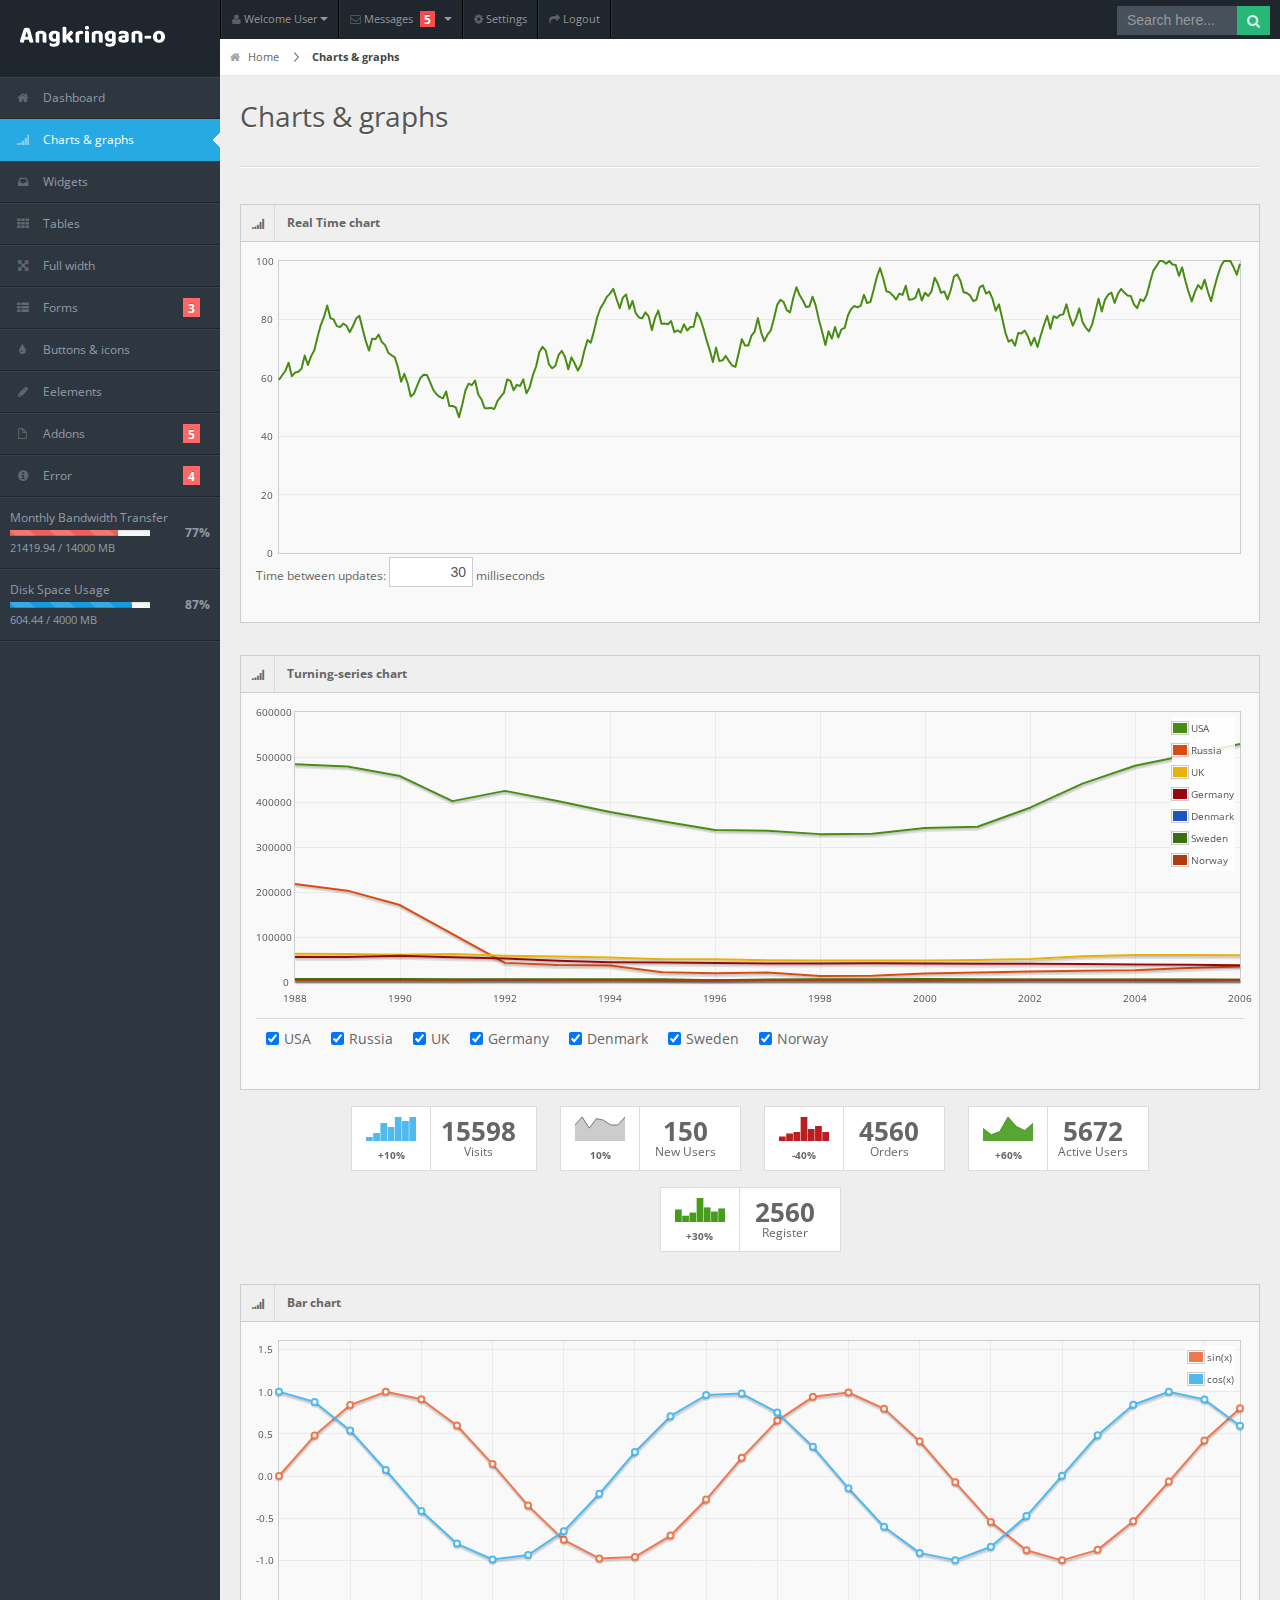
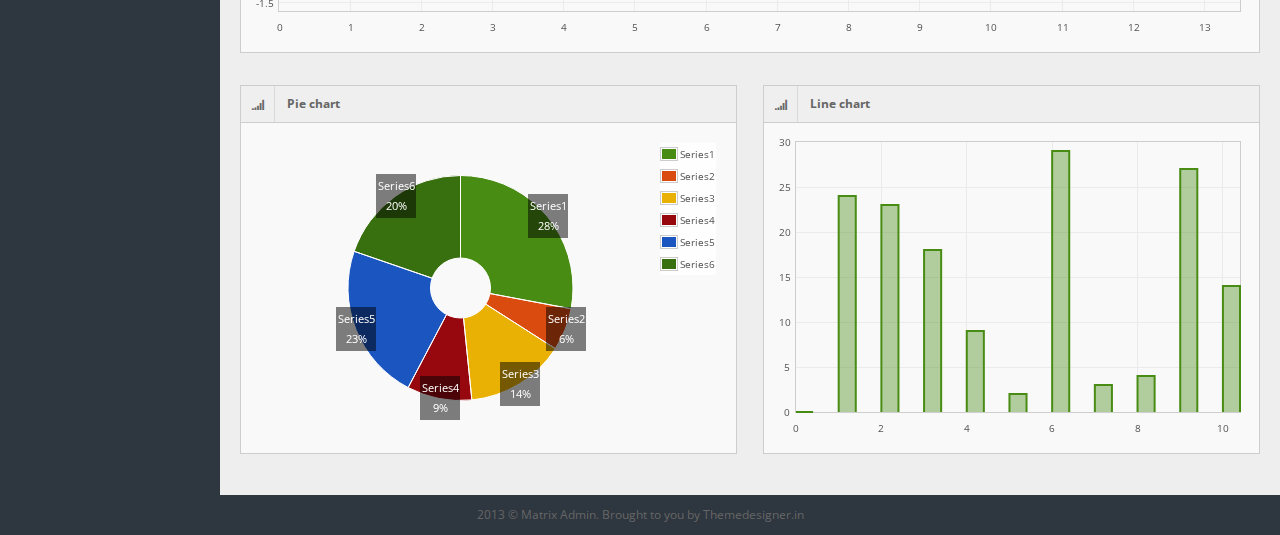
<file: admin/template/dashboard/charts.html>
<!DOCTYPE html>
<html lang="en">
<head>
<title>Matrix Admin</title>
<meta charset="UTF-8" />
<meta name="viewport" content="width=device-width, initial-scale=1.0" />
<link rel="stylesheet" href="css/bootstrap.min.css" />
<link rel="stylesheet" href="css/bootstrap-responsive.min.css" />
<link rel="stylesheet" href="css/matrix-style.css" />
<link rel="stylesheet" href="css/matrix-media.css" />
<link href="font-awesome/css/font-awesome.css" rel="stylesheet" />
<link href='http://fonts.googleapis.com/css?family=Open+Sans:400,700,800' rel='stylesheet' type='text/css'>
</head>
<body>

<!--Header-part-->
<div id="header">
  <h1><a href="dashboard.html">Matrix Admin</a></h1>
</div>
<!--close-Header-part--> 

<!--top-Header-menu-->
<div id="user-nav" class="navbar navbar-inverse">
  <ul class="nav">
    <li  class="dropdown" id="profile-messages" ><a title="" href="#" data-toggle="dropdown" data-target="#profile-messages" class="dropdown-toggle"><i class="icon icon-user"></i>  <span class="text">Welcome User</span><b class="caret"></b></a>
      <ul class="dropdown-menu">
        <li><a href="#"><i class="icon-user"></i> My Profile</a></li>
        <li class="divider"></li>
        <li><a href="#"><i class="icon-check"></i> My Tasks</a></li>
        <li class="divider"></li>
        <li><a href="login.html"><i class="icon-key"></i> Log Out</a></li>
      </ul>
    </li>
    <li class="dropdown" id="menu-messages"><a href="#" data-toggle="dropdown" data-target="#menu-messages" class="dropdown-toggle"><i class="icon icon-envelope"></i> <span class="text">Messages</span> <span class="label label-important">5</span> <b class="caret"></b></a>
      <ul class="dropdown-menu">
        <li><a class="sAdd" title="" href="#"><i class="icon-plus"></i> new message</a></li>
        <li class="divider"></li>
        <li><a class="sInbox" title="" href="#"><i class="icon-envelope"></i> inbox</a></li>
        <li class="divider"></li>
        <li><a class="sOutbox" title="" href="#"><i class="icon-arrow-up"></i> outbox</a></li>
        <li class="divider"></li>
        <li><a class="sTrash" title="" href="#"><i class="icon-trash"></i> trash</a></li>
      </ul>
    </li>
    <li class=""><a title="" href="#"><i class="icon icon-cog"></i> <span class="text">Settings</span></a></li>
    <li class=""><a title="" href="login.html"><i class="icon icon-share-alt"></i> <span class="text">Logout</span></a></li>
  </ul>
</div>

<!--start-top-serch-->
<div id="search">
  <input type="text" placeholder="Search here..."/>
  <button type="submit" class="tip-bottom" title="Search"><i class="icon-search icon-white"></i></button>
</div>
<!--close-top-serch--> 

<!--sidebar-menu-->

<div id="sidebar"> <a href="#" class="visible-phone"><i class="icon icon-signal"></i> Charts &amp; graphs</a>
  <ul>
    <li><a href="index.html"><i class="icon icon-home"></i> <span>Dashboard</span></a> </li>
    <li class="active"> <a href="charts.html"><i class="icon icon-signal"></i> <span>Charts &amp; graphs</span></a> </li>
    <li> <a href="widgets.html"><i class="icon icon-inbox"></i> <span>Widgets</span></a> </li>
    <li><a href="tables.html"><i class="icon icon-th"></i> <span>Tables</span></a></li>
    <li><a href="grid.html"><i class="icon icon-fullscreen"></i> <span>Full width</span></a></li>
    <li class="submenu"> <a href="#"><i class="icon icon-th-list"></i> <span>Forms</span> <span class="label label-important">3</span></a>
      <ul>
        <li><a href="form-common.html">Basic Form</a></li>
        <li><a href="form-validation.html">Form with Validation</a></li>
        <li><a href="form-wizard.html">Form with Wizard</a></li>
      </ul>
    </li>
    <li><a href="buttons.html"><i class="icon icon-tint"></i> <span>Buttons &amp; icons</span></a></li>
    <li><a href="interface.html"><i class="icon icon-pencil"></i> <span>Eelements</span></a></li>
    <li class="submenu"> <a href="#"><i class="icon icon-file"></i> <span>Addons</span> <span class="label label-important">5</span></a>
      <ul>
        <li><a href="index2.html">Dashboard2</a></li>
        <li><a href="gallery.html">Gallery</a></li>
        <li><a href="calendar.html">Calendar</a></li>
        <li><a href="invoice.html">Invoice</a></li>
        <li><a href="chat.html">Chat option</a></li>
      </ul>
    </li>
    <li class="submenu"> <a href="#"><i class="icon icon-info-sign"></i> <span>Error</span> <span class="label label-important">4</span></a>
      <ul>
        <li><a href="error403.html">Error 403</a></li>
        <li><a href="error404.html">Error 404</a></li>
        <li><a href="error405.html">Error 405</a></li>
        <li><a href="error500.html">Error 500</a></li>
      </ul>
    </li>
    <li class="content"> <span>Monthly Bandwidth Transfer</span>
      <div class="progress progress-mini progress-danger active progress-striped">
        <div style="width: 77%;" class="bar"></div>
      </div>
      <span class="percent">77%</span>
      <div class="stat">21419.94 / 14000 MB</div>
    </li>
    <li class="content"> <span>Disk Space Usage</span>
      <div class="progress progress-mini active progress-striped">
        <div style="width: 87%;" class="bar"></div>
      </div>
      <span class="percent">87%</span>
      <div class="stat">604.44 / 4000 MB</div>
    </li>
  </ul>
</div>
<div id="content">
  <div id="content-header">
    <div id="breadcrumb"><a href="#" title="Go to Home" class="tip-bottom"><i class="icon-home"></i> Home</a> <a href="#" class="current">Charts &amp; graphs</a></div>
    <h1>Charts &amp; graphs</h1>
  </div>
  <div class="container-fluid">
    <hr>
    <div class="row-fluid">
      <div class="span12">
        <div class="widget-box">
          <div class="widget-title"> <span class="icon"> <i class="icon-signal"></i> </span>
            <h5>Real Time chart</h5>
          </div>
          <div class="widget-content">
            <div id="placeholder2"></div>
            <p>Time between updates:
              <input id="updateInterval" type="text" value="" style="text-align: right; width:5em">
              milliseconds</p>
          </div>
        </div>
      </div>
    </div>
    <div class="row-fluid">
      <div class="span12">
        <div class="widget-box">
          <div class="widget-title"> <span class="icon"> <i class="icon-signal"></i> </span>
            <h5>Turning-series chart</h5>
          </div>
          <div class="widget-content">
            <div id="placeholder"></div>
            <p id="choices"></p>
          </div>
        </div>
      </div>
    </div>
    <div class="widget-box widget-plain">
      <div class="center">
        <ul class="stat-boxes2">
          <li>
            <div class="left peity_bar_neutral"><span><span style="display: none;">2,4,9,7,12,10,12</span>
              <canvas width="50" height="24"></canvas>
              </span>+10%</div>
            <div class="right"> <strong>15598</strong> Visits </div>
          </li>
          <li>
            <div class="left peity_line_neutral"><span><span style="display: none;">10,15,8,14,13,10,10,15</span>
              <canvas width="50" height="24"></canvas>
              </span>10%</div>
            <div class="right"> <strong>150</strong> New Users </div>
          </li>
          <li>
            <div class="left peity_bar_bad"><span><span style="display: none;">3,5,6,16,8,10,6</span>
              <canvas width="50" height="24"></canvas>
              </span>-40%</div>
            <div class="right"> <strong>4560</strong> Orders</div>
          </li>
          <li>
            <div class="left peity_line_good"><span><span style="display: none;">12,6,9,23,14,10,17</span>
              <canvas width="50" height="24"></canvas>
              </span>+60%</div>
            <div class="right"> <strong>5672</strong> Active Users </div>
          </li>
          <li>
            <div class="left peity_bar_good"><span>12,6,9,23,14,10,13</span>+30%</div>
            <div class="right"> <strong>2560</strong> Register</div>
          </li>
        </ul>
      </div>
    </div>
    <div class="row-fluid">
      <div class="span12">
        <div class="widget-box">
          <div class="widget-title"> <span class="icon"> <i class="icon-signal"></i> </span>
            <h5>Bar chart</h5>
          </div>
          <div class="widget-content">
            <div class="chart"></div>
          </div>
        </div>
      </div>
    </div>
    <div class="row-fluid">
      <div class="span6">
        <div class="widget-box">
          <div class="widget-title"> <span class="icon"> <i class="icon-signal"></i> </span>
            <h5>Pie chart</h5>
          </div>
          <div class="widget-content">
            <div class="pie"></div>
          </div>
        </div>
      </div>
      <div class="span6">
        <div class="widget-box">
          <div class="widget-title"> <span class="icon"> <i class="icon-signal"></i> </span>
            <h5>Line chart</h5>
          </div>
          <div class="widget-content">
            <div class="bars"></div>
          </div>
        </div>
      </div>
    </div>
  </div>
</div>
<!--Footer-part-->
<div class="row-fluid">
  <div id="footer" class="span12"> 2013 &copy; Matrix Admin. Brought to you by <a href="http://themedesigner.in">Themedesigner.in</a> </div>
</div>
<!--end-Footer-part-->
<script src="js/jquery.min.js"></script> 
<script src="js/bootstrap.min.js"></script> 
<script src="js/jquery.flot.min.js"></script> 
<script src="js/jquery.flot.pie.min.js"></script> 
<script src="js/matrix.charts.js"></script> 
<script src="js/jquery.flot.resize.min.js"></script> 
<script src="js/matrix.js"></script> 
<script src="js/jquery.peity.min.js"></script> 
<!--Real-time-chart-js-->
<script type="text/javascript">
$(function () {
    // we use an inline data source in the example, usually data would
    // be fetched from a server
    var data = [], totalPoints = 300;
    function getRandomData() {
        if (data.length > 0)
            data = data.slice(1);

        // do a random walk
        while (data.length < totalPoints) {
            var prev = data.length > 0 ? data[data.length - 1] : 50;
            var y = prev + Math.random() * 10 - 5;
            if (y < 0)
                y = 0;
            if (y > 100)
                y = 100;
            data.push(y);
        }

        // zip the generated y values with the x values
        var res = [];
        for (var i = 0; i < data.length; ++i)
            res.push([i, data[i]])
        return res;
    }

    // setup control widget
    var updateInterval = 30;
    $("#updateInterval").val(updateInterval).change(function () {
        var v = $(this).val();
        if (v && !isNaN(+v)) {
            updateInterval = +v;
            if (updateInterval < 1)
                updateInterval = 1;
            if (updateInterval > 2000)
                updateInterval = 2000;
            $(this).val("" + updateInterval);
        }
    });

    // setup plot
    var options = {
        series: { shadowSize: 0 }, // drawing is faster without shadows
        yaxis: { min: 0, max: 100 },
        xaxis: { show: false }
    };
    var plot = $.plot($("#placeholder2"), [ getRandomData() ], options);

    function update() {
        plot.setData([ getRandomData() ]);
        // since the axes don't change, we don't need to call plot.setupGrid()
        plot.draw();
        
        setTimeout(update, updateInterval);
    }

    update();
});
</script> 
<!--Real-time-chart-js-end-->
<!--Turning-series-chart-js-->
<script type="text/javascript">
$(function () {
    var datasets = {
        "usa": {
            label: "USA",
            data: [[1988, 483994], [1989, 479060], [1990, 457648], [1991, 401949], [1992, 424705], [1993, 402375], [1994, 377867], [1995, 357382], [1996, 337946], [1997, 336185], [1998, 328611], [1999, 329421], [2000, 342172], [2001, 344932], [2002, 387303], [2003, 440813], [2004, 480451], [2005, 504638], [2006, 528692]]
        },        
        "russia": {
            label: "Russia",
            data: [[1988, 218000], [1989, 203000], [1990, 171000], [1992, 42500], [1993, 37600], [1994, 36600], [1995, 21700], [1996, 19200], [1997, 21300], [1998, 13600], [1999, 14000], [2000, 19100], [2001, 21300], [2002, 23600], [2003, 25100], [2004, 26100], [2005, 31100], [2006, 34700]]
        },
        "uk": {
            label: "UK",
            data: [[1988, 62982], [1989, 62027], [1990, 60696], [1991, 62348], [1992, 58560], [1993, 56393], [1994, 54579], [1995, 50818], [1996, 50554], [1997, 48276], [1998, 47691], [1999, 47529], [2000, 47778], [2001, 48760], [2002, 50949], [2003, 57452], [2004, 60234], [2005, 60076], [2006, 59213]]
        },
        "germany": {
            label: "Germany",
            data: [[1988, 55627], [1989, 55475], [1990, 58464], [1991, 55134], [1992, 52436], [1993, 47139], [1994, 43962], [1995, 43238], [1996, 42395], [1997, 40854], [1998, 40993], [1999, 41822], [2000, 41147], [2001, 40474], [2002, 40604], [2003, 40044], [2004, 38816], [2005, 38060], [2006, 36984]]
        },
        "denmark": {
            label: "Denmark",
            data: [[1988, 3813], [1989, 3719], [1990, 3722], [1991, 3789], [1992, 3720], [1993, 3730], [1994, 3636], [1995, 3598], [1996, 3610], [1997, 3655], [1998, 3695], [1999, 3673], [2000, 3553], [2001, 3774], [2002, 3728], [2003, 3618], [2004, 3638], [2005, 3467], [2006, 3770]]
        },
        "sweden": {
            label: "Sweden",
            data: [[1988, 6402], [1989, 6474], [1990, 6605], [1991, 6209], [1992, 6035], [1993, 6020], [1994, 6000], [1995, 6018], [1996, 3958], [1997, 5780], [1998, 5954], [1999, 6178], [2000, 6411], [2001, 5993], [2002, 5833], [2003, 5791], [2004, 5450], [2005, 5521], [2006, 5271]]
        },
        "norway": {
            label: "Norway",
            data: [[1988, 4382], [1989, 4498], [1990, 4535], [1991, 4398], [1992, 4766], [1993, 4441], [1994, 4670], [1995, 4217], [1996, 4275], [1997, 4203], [1998, 4482], [1999, 4506], [2000, 4358], [2001, 4385], [2002, 5269], [2003, 5066], [2004, 5194], [2005, 4887], [2006, 4891]]
        }
    };

    // hard-code color indices to prevent them from shifting as
    // countries are turned on/off
    var i = 0;
    $.each(datasets, function(key, val) {
        val.color = i;
        ++i;
    });
    
    // insert checkboxes 
    var choiceContainer = $("#choices");
    $.each(datasets, function(key, val) {
        choiceContainer.append('<br/><input type="checkbox" name="' + key +
                               '" checked="checked" id="id' + key + '">' +
                               '<label for="id' + key + '">'
                                + val.label + '</label>');
    });
    choiceContainer.find("input").click(plotAccordingToChoices);

    
    function plotAccordingToChoices() {
        var data = [];

        choiceContainer.find("input:checked").each(function () {
            var key = $(this).attr("name");
            if (key && datasets[key])
                data.push(datasets[key]);
        });

        if (data.length > 0)
            $.plot($("#placeholder"), data, {
                yaxis: { min: 0 },
                xaxis: { tickDecimals: 0 }
            });
    }

    plotAccordingToChoices();
});
</script> 
<!--Turning-series-chart-js-->
<script src="js/matrix.dashboard.js"></script>
</body>
</html>
</file>
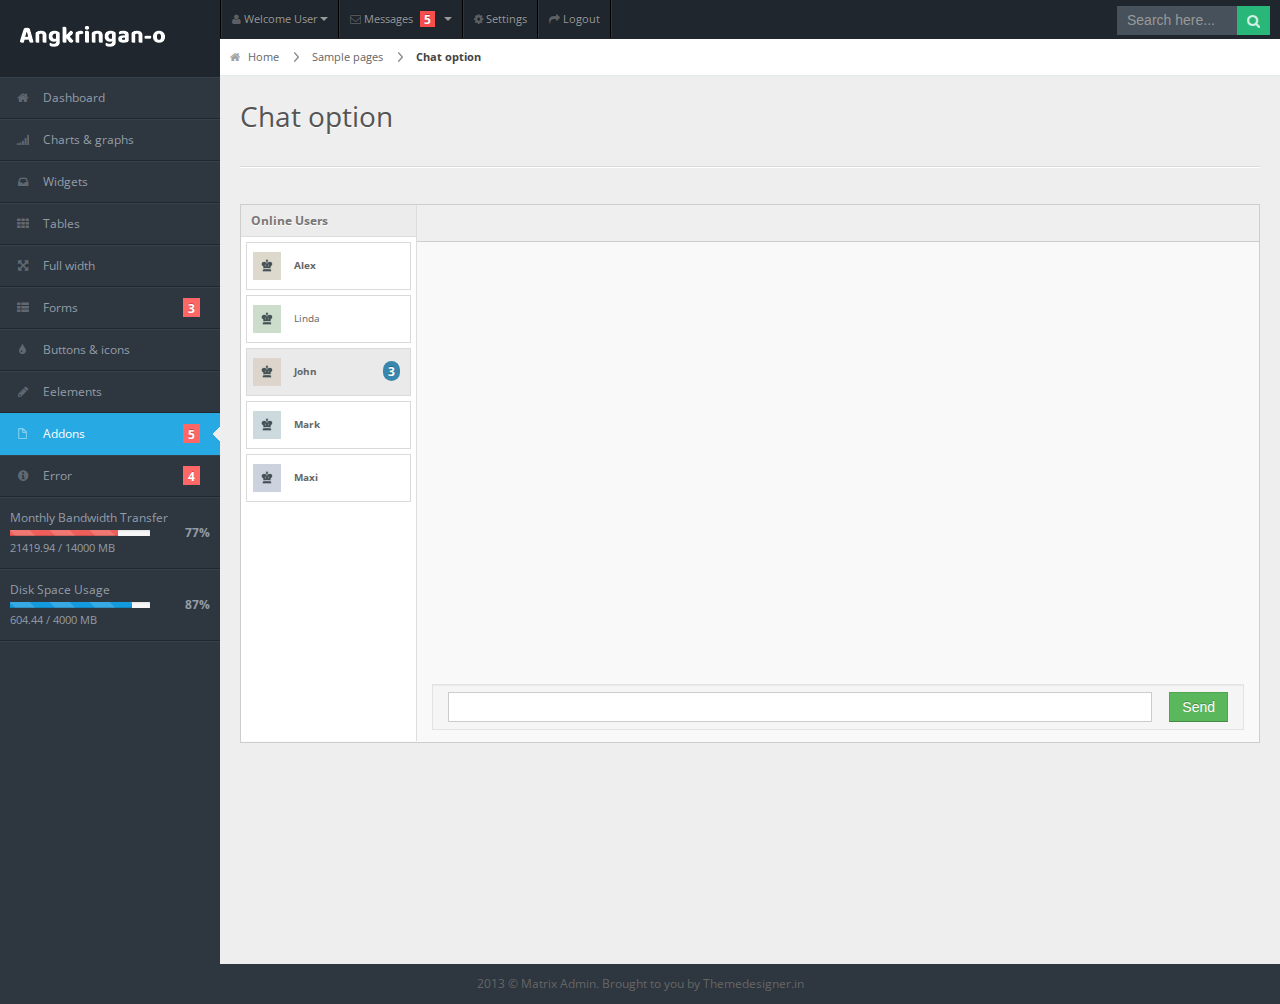
<file: admin/template/dashboard/chat.html>
<!DOCTYPE html>
<html lang="en">
<head>
<title>Matrix Admin</title>
<meta charset="UTF-8" />
<meta name="viewport" content="width=device-width, initial-scale=1.0" />
<link rel="stylesheet" href="css/bootstrap.min.css" />
<link rel="stylesheet" href="css/bootstrap-responsive.min.css" />
<link rel="stylesheet" href="css/matrix-style.css" />
<link rel="stylesheet" href="css/matrix-media.css" />
<link href="font-awesome/css/font-awesome.css" rel="stylesheet" />
<link href='http://fonts.googleapis.com/css?family=Open+Sans:400,700,800' rel='stylesheet' type='text/css'>
</head>
<body>

<!--Header-part-->
<div id="header">
  <h1><a href="dashboard.html">Matrix Admin</a></h1>
</div>
<!--close-Header-part--> 


<!--top-Header-menu-->
<div id="user-nav" class="navbar navbar-inverse">
  <ul class="nav">
    <li  class="dropdown" id="profile-messages" ><a title="" href="#" data-toggle="dropdown" data-target="#profile-messages" class="dropdown-toggle"><i class="icon icon-user"></i>  <span class="text">Welcome User</span><b class="caret"></b></a>
      <ul class="dropdown-menu">
        <li><a href="#"><i class="icon-user"></i> My Profile</a></li>
        <li class="divider"></li>
        <li><a href="#"><i class="icon-check"></i> My Tasks</a></li>
        <li class="divider"></li>
        <li><a href="login.html"><i class="icon-key"></i> Log Out</a></li>
      </ul>
    </li>
    <li class="dropdown" id="menu-messages"><a href="#" data-toggle="dropdown" data-target="#menu-messages" class="dropdown-toggle"><i class="icon icon-envelope"></i> <span class="text">Messages</span> <span class="label label-important">5</span> <b class="caret"></b></a>
      <ul class="dropdown-menu">
        <li><a class="sAdd" title="" href="#"><i class="icon-plus"></i> new message</a></li>
        <li class="divider"></li>
        <li><a class="sInbox" title="" href="#"><i class="icon-envelope"></i> inbox</a></li>
        <li class="divider"></li>
        <li><a class="sOutbox" title="" href="#"><i class="icon-arrow-up"></i> outbox</a></li>
        <li class="divider"></li>
        <li><a class="sTrash" title="" href="#"><i class="icon-trash"></i> trash</a></li>
      </ul>
    </li>
    <li class=""><a title="" href="#"><i class="icon icon-cog"></i> <span class="text">Settings</span></a></li>
    <li class=""><a title="" href="login.html"><i class="icon icon-share-alt"></i> <span class="text">Logout</span></a></li>
  </ul>
</div>
<!--close-top-Header-menu-->
<!--start-top-serch-->
<div id="search">
  <input type="text" placeholder="Search here..."/>
  <button type="submit" class="tip-bottom" title="Search"><i class="icon-search icon-white"></i></button>
</div>
<!--close-top-serch-->
<!--sidebar-menu-->
<div id="sidebar"><a href="#" class="visible-phone"><i class="icon icon-file"></i> Addons/a>
  <ul>
    <li><a href="index.html"><i class="icon icon-home"></i> <span>Dashboard</span></a> </li>
    <li> <a href="charts.html"><i class="icon icon-signal"></i> <span>Charts &amp; graphs</span></a> </li>
    <li> <a href="widgets.html"><i class="icon icon-inbox"></i> <span>Widgets</span></a> </li>
    <li><a href="tables.html"><i class="icon icon-th"></i> <span>Tables</span></a></li>
    <li><a href="grid.html"><i class="icon icon-fullscreen"></i> <span>Full width</span></a></li>
    <li class="submenu"> <a href="#"><i class="icon icon-th-list"></i> <span>Forms</span> <span class="label label-important">3</span></a>
      <ul>
        <li><a href="form-common.html">Basic Form</a></li>
        <li><a href="form-validation.html">Form with Validation</a></li>
        <li><a href="form-wizard.html">Form with Wizard</a></li>
      </ul>
    </li>
    <li><a href="buttons.html"><i class="icon icon-tint"></i> <span>Buttons &amp; icons</span></a></li>
    <li><a href="interface.html"><i class="icon icon-pencil"></i> <span>Eelements</span></a></li>
    <li class="submenu active"> <a href="#"><i class="icon icon-file"></i> <span>Addons</span> <span class="label label-important">5</span></a>
      <ul>
        <li><a href="index2.html">Dashboard2</a></li>
        <li><a href="gallery.html">Gallery</a></li>
        <li><a href="calendar.html">Calendar</a></li>
        <li><a href="invoice.html">Invoice</a></li>
        <li><a href="chat.html">Chat option</a></li>
      </ul>
    </li>
    <li class="submenu"> <a href="#"><i class="icon icon-info-sign"></i> <span>Error</span> <span class="label label-important">4</span></a>
      <ul>
        <li><a href="error403.html">Error 403</a></li>
        <li><a href="error404.html">Error 404</a></li>
        <li><a href="error405.html">Error 405</a></li>
        <li><a href="error500.html">Error 500</a></li>
      </ul>
    </li>
    <li class="content"> <span>Monthly Bandwidth Transfer</span>
      <div class="progress progress-mini progress-danger active progress-striped">
        <div style="width: 77%;" class="bar"></div>
      </div>
      <span class="percent">77%</span>
      <div class="stat">21419.94 / 14000 MB</div>
    </li>
    <li class="content"> <span>Disk Space Usage</span>
      <div class="progress progress-mini active progress-striped">
        <div style="width: 87%;" class="bar"></div>
      </div>
      <span class="percent">87%</span>
      <div class="stat">604.44 / 4000 MB</div>
    </li>
  </ul>
</div>
<!--sidebar-menu-->

<div id="content">
  <div id="content-header">
    <div id="breadcrumb"> <a href="#" title="Go to Home" class="tip-bottom"><i class="icon-home"></i> Home</a> <a href="#">Sample pages</a> <a href="#" class="current">Chat option</a> </div>
    <h1>Chat option</h1>
  </div>
  <div class="container-fluid"><hr>
    <div class="row-fluid">
      <div class="span12">
        <div class="widget-box widget-chat">
          <div class="widget-title"> <span class="icon"> <i class="icon-comment"></i> </span>
            <h5>Let's do a chat</h5>
          </div>
          <div class="widget-content nopadding">
            <div class="chat-users panel-right2">
              <div class="panel-title">
                <h5>Online Users</h5>
              </div>
              <div class="panel-content nopadding">
                  <ul class="contact-list">
                  <li id="user-Alex" class="online"><a href=""><img alt="" src="img/demo/av1.jpg" /> <span>Alex</span></a></li>
                  <li id="user-Linda"><a href=""><img alt="" src="img/demo/av2.jpg" /> <span>Linda</span></a></li>
                  <li id="user-John" class="online new"><a href=""><img alt="" src="img/demo/av3.jpg" /> <span>John</span></a><span class="msg-count badge badge-info">3</span></li>
                  <li id="user-Mark" class="online"><a href=""><img alt="" src="img/demo/av4.jpg" /> <span>Mark</span></a></li>
                  <li id="user-Maxi" class="online"><a href=""><img alt="" src="img/demo/av5.jpg" /> <span>Maxi</span></a></li>
                </ul>
              </div>
            </div>
            <div class="chat-content panel-left2">
              <div class="chat-messages" id="chat-messages">
                <div id="chat-messages-inner"></div>
              </div>
              <div class="chat-message well">
                <button class="btn btn-success">Send</button>
                <span class="input-box">
                <input type="text" name="msg-box" id="msg-box" />
                </span> </div>
            </div>
          </div>
        </div>
      </div>
    </div>
  </div>
</div>
<!--Footer-part-->
<div class="row-fluid">
  <div id="footer" class="span12"> 2013 &copy; Matrix Admin. Brought to you by <a href="http://themedesigner.in">Themedesigner.in</a> </div>
</div>
<!--end-Footer-part-->
<script src="js/jquery.min.js"></script> 
<script src="js/jquery.ui.custom.js"></script> 
<script src="js/bootstrap.min.js"></script> 
<script src="js/matrix.js"></script> 
<script src="js/matrix.chat.js"></script>
</body>
</html>
</file>
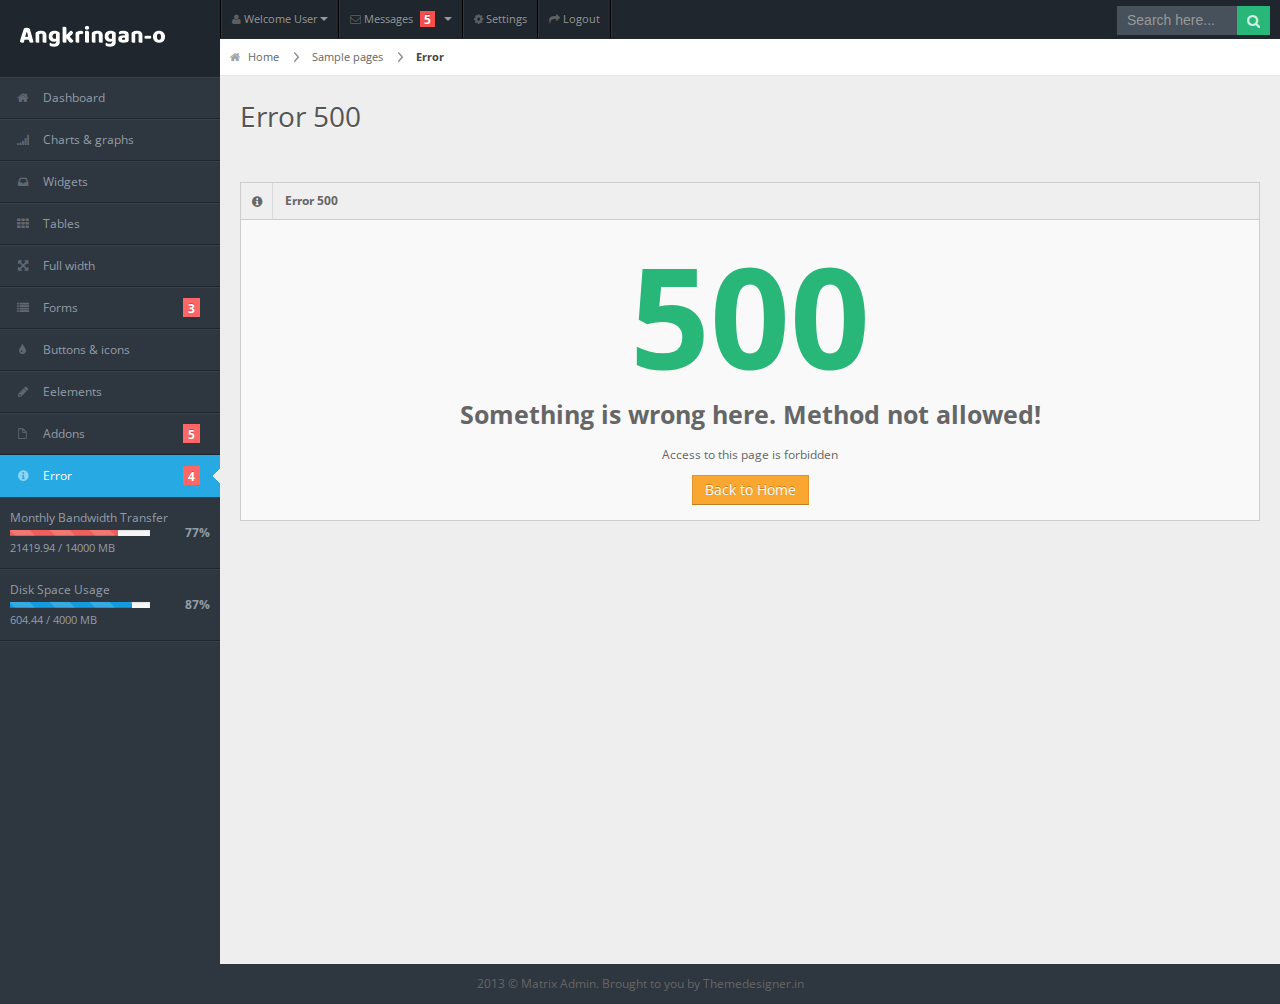
<file: admin/template/dashboard/error500.html>
<!DOCTYPE html>
<html lang="en">
<head>
<title>Matrix Admin</title>
<meta charset="UTF-8" />
<meta name="viewport" content="width=device-width, initial-scale=1.0" />
<link rel="stylesheet" href="css/bootstrap.min.css" />
<link rel="stylesheet" href="css/bootstrap-responsive.min.css" />
<link rel="stylesheet" href="css/matrix-style.css" />
<link rel="stylesheet" href="css/matrix-media.css" />
<link href="font-awesome/css/font-awesome.css" rel="stylesheet" />
<link href='http://fonts.googleapis.com/css?family=Open+Sans:400,700,800' rel='stylesheet' type='text/css'>
</head>
<body>

<!--Header-part-->
<div id="header">
  <h1><a href="dashboard.html">Matrix Admin</a></h1>
</div>
<!--close-Header-part--> 

<!--top-Header-menu-->
<div id="user-nav" class="navbar navbar-inverse">
  <ul class="nav">
    <li  class="dropdown" id="profile-messages" ><a title="" href="#" data-toggle="dropdown" data-target="#profile-messages" class="dropdown-toggle"><i class="icon icon-user"></i>  <span class="text">Welcome User</span><b class="caret"></b></a>
      <ul class="dropdown-menu">
        <li><a href="#"><i class="icon-user"></i> My Profile</a></li>
        <li class="divider"></li>
        <li><a href="#"><i class="icon-check"></i> My Tasks</a></li>
        <li class="divider"></li>
        <li><a href="login.html"><i class="icon-key"></i> Log Out</a></li>
      </ul>
    </li>
    <li class="dropdown" id="menu-messages"><a href="#" data-toggle="dropdown" data-target="#menu-messages" class="dropdown-toggle"><i class="icon icon-envelope"></i> <span class="text">Messages</span> <span class="label label-important">5</span> <b class="caret"></b></a>
      <ul class="dropdown-menu">
        <li><a class="sAdd" title="" href="#"><i class="icon-plus"></i> new message</a></li>
        <li class="divider"></li>
        <li><a class="sInbox" title="" href="#"><i class="icon-envelope"></i> inbox</a></li>
        <li class="divider"></li>
        <li><a class="sOutbox" title="" href="#"><i class="icon-arrow-up"></i> outbox</a></li>
        <li class="divider"></li>
        <li><a class="sTrash" title="" href="#"><i class="icon-trash"></i> trash</a></li>
      </ul>
    </li>
    <li class=""><a title="" href="#"><i class="icon icon-cog"></i> <span class="text">Settings</span></a></li>
    <li class=""><a title="" href="login.html"><i class="icon icon-share-alt"></i> <span class="text">Logout</span></a></li>
  </ul>
</div>

<!--start-top-serch-->
<div id="search">
  <input type="text" placeholder="Search here..."/>
  <button type="submit" class="tip-bottom" title="Search"><i class="icon-search icon-white"></i></button>
</div>
<!--close-top-serch--> 

<!--sidebar-menu-->

<div id="sidebar"> <a href="#" class="visible-phone"><i class="icon icon-info-sign"></i> Error</a>
  <ul>
    <li><a href="index.html"><i class="icon icon-home"></i> <span>Dashboard</span></a> </li>
    <li><a href="charts.html"><i class="icon icon-signal"></i> <span>Charts &amp; graphs</span></a> </li>
    <li><a href="widgets.html"><i class="icon icon-inbox"></i> <span>Widgets</span></a> </li>
    <li><a href="tables.html"><i class="icon icon-th"></i> <span>Tables</span></a></li>
    <li><a href="grid.html"><i class="icon icon-fullscreen"></i> <span>Full width</span></a></li>
    <li class="submenu"> <a href="#"><i class="icon icon-list"></i> <span>Forms</span> <span class="label label-important">3</span></a>
      <ul>
        <li><a href="form-common.html">Basic Form</a></li>
        <li><a href="form-validation.html">Form with Validation</a></li>
        <li><a href="form-wizard.html">Form with Wizard</a></li>
      </ul>
    </li>
    <li><a href="buttons.html"><i class="icon icon-tint"></i> <span>Buttons &amp; icons</span></a></li>
    <li><a href="interface.html"><i class="icon icon-pencil"></i> <span>Eelements</span></a></li>
    <li class="submenu"> <a href="#"><i class="icon icon-file"></i> <span>Addons</span> <span class="label label-important">5</span></a>
      <ul>
        <li><a href="index2.html">Dashboard2</a></li>
        <li><a href="gallery.html">Gallery</a></li>
        <li><a href="calendar.html">Calendar</a></li>
        <li><a href="invoice.html">Invoice</a></li>
        <li><a href="chat.html">Chat option</a></li>
      </ul>
    </li>
    <li class="submenu active"> <a href="#"><i class="icon icon-info-sign"></i> <span>Error</span> <span class="label label-important">4</span></a>
      <ul>
        <li><a href="error403.html">Error 403</a></li>
        <li><a href="error404.html">Error 404</a></li>
        <li><a href="error405.html">Error 405</a></li>
        <li><a href="error500.html">Error 500</a></li>
      </ul>
    </li>
    <li class="content"> <span>Monthly Bandwidth Transfer</span>
      <div class="progress progress-mini progress-danger active progress-striped">
        <div style="width: 77%;" class="bar"></div>
      </div>
      <span class="percent">77%</span>
      <div class="stat">21419.94 / 14000 MB</div>
    </li>
    <li class="content"> <span>Disk Space Usage</span>
      <div class="progress progress-mini active progress-striped">
        <div style="width: 87%;" class="bar"></div>
      </div>
      <span class="percent">87%</span>
      <div class="stat">604.44 / 4000 MB</div>
    </li>
  </ul>
</div>
<div id="content">
  <div id="content-header">
    <div id="breadcrumb"> <a href="#" title="Go to Home" class="tip-bottom"><i class="icon-home"></i> Home</a> <a href="#">Sample pages</a> <a href="#" class="current">Error</a> </div>
    <h1>Error 500</h1>
  </div>
  <div class="container-fluid">
    <div class="row-fluid">
      <div class="span12">
        <div class="widget-box">
          <div class="widget-title"> <span class="icon"> <i class="icon-info-sign"></i> </span>
            <h5>Error 500</h5>
          </div>
          <div class="widget-content">
            <div class="error_ex">
              <h1>500</h1>
              <h3>Something is wrong here. Method not allowed!</h3>
              <p>Access to this page is forbidden</p>
              <a class="btn btn-warning btn-big"  href="index.html">Back to Home</a> </div>
          </div>
        </div>
      </div>
    </div>
  </div>
</div>
<!--Footer-part-->
<div class="row-fluid">
  <div id="footer" class="span12"> 2013 &copy; Matrix Admin. Brought to you by <a href="http://themedesigner.in">Themedesigner.in</a> </div>
</div>
<!--end-Footer-part-->
<script src="js/jquery.min.js"></script> 
<script src="js/jquery.ui.custom.js"></script> 
<script src="js/bootstrap.min.js"></script> 
<script src="js/matrix.js"></script>
</body>
</html>
</file>
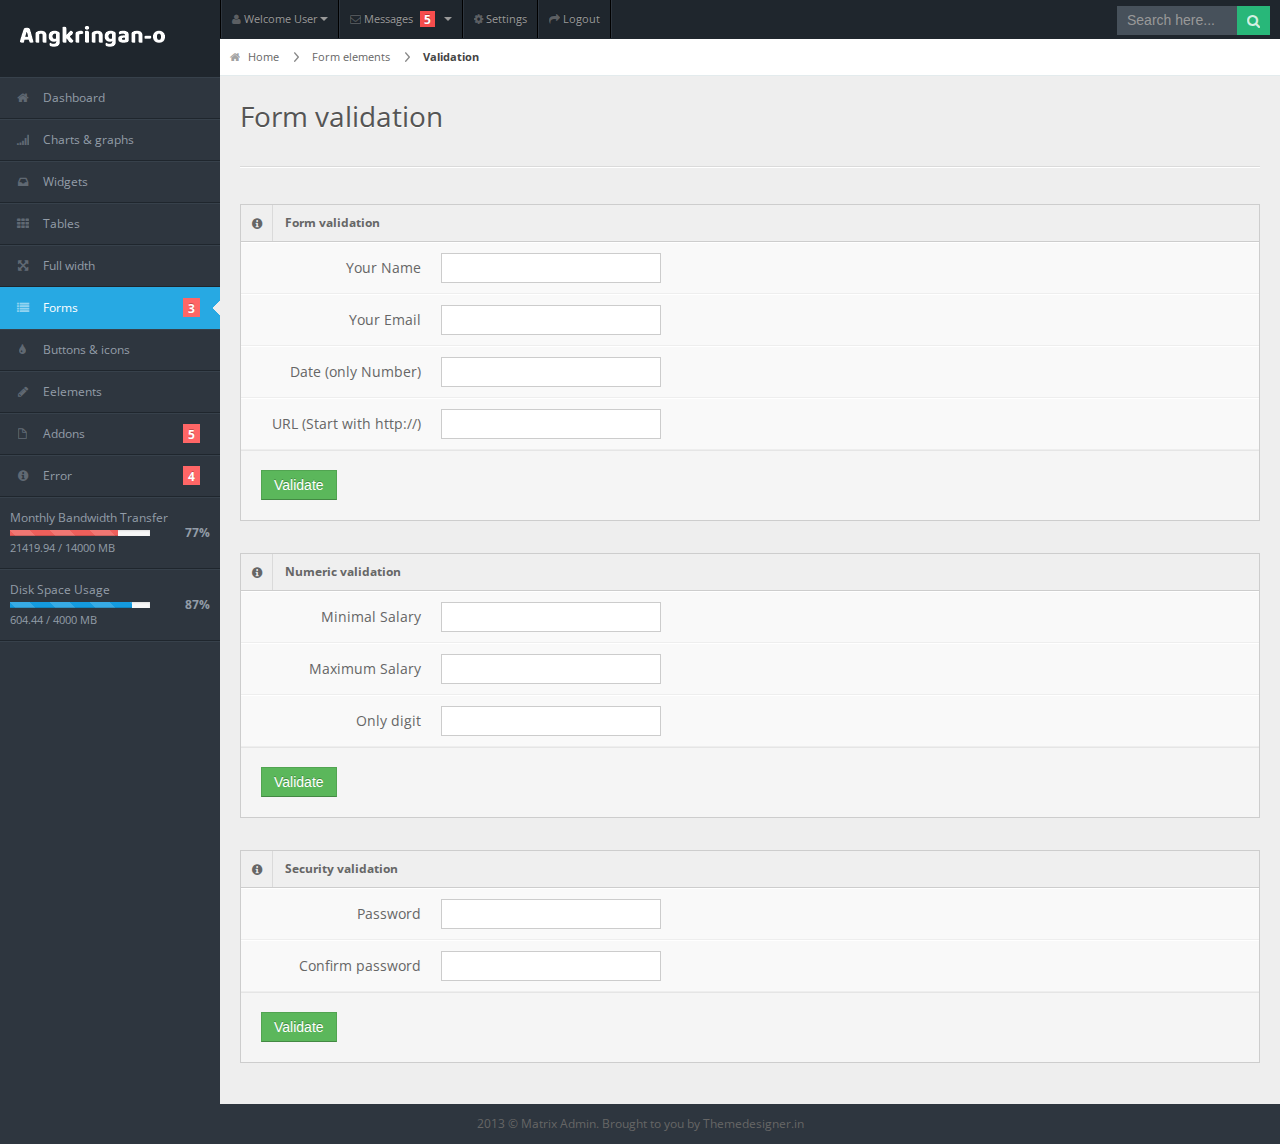
<file: admin/template/dashboard/form-validation.html>
<!DOCTYPE html>
<html lang="en">
<head>
<title>Matrix Admin</title>
<meta charset="UTF-8" />
<meta name="viewport" content="width=device-width, initial-scale=1.0" />
<link rel="stylesheet" href="css/bootstrap.min.css" />
<link rel="stylesheet" href="css/bootstrap-responsive.min.css" />
<link rel="stylesheet" href="css/uniform.css" />
<link rel="stylesheet" href="css/select2.css" />
<link rel="stylesheet" href="css/matrix-style.css" />
<link rel="stylesheet" href="css/matrix-media.css" />
<link href="font-awesome/css/font-awesome.css" rel="stylesheet" />
<link href='http://fonts.googleapis.com/css?family=Open+Sans:400,700,800' rel='stylesheet' type='text/css'>
</head>
<body>

<!--Header-part-->
<div id="header">
  <h1><a href="dashboard.html">Matrix Admin</a></h1>
</div>
<!--close-Header-part--> 

<!--top-Header-menu-->
<div id="user-nav" class="navbar navbar-inverse">
  <ul class="nav">
    <li  class="dropdown" id="profile-messages" ><a title="" href="#" data-toggle="dropdown" data-target="#profile-messages" class="dropdown-toggle"><i class="icon icon-user"></i>  <span class="text">Welcome User</span><b class="caret"></b></a>
      <ul class="dropdown-menu">
        <li><a href="#"><i class="icon-user"></i> My Profile</a></li>
        <li class="divider"></li>
        <li><a href="#"><i class="icon-check"></i> My Tasks</a></li>
        <li class="divider"></li>
        <li><a href="login.html"><i class="icon-key"></i> Log Out</a></li>
      </ul>
    </li>
    <li class="dropdown" id="menu-messages"><a href="#" data-toggle="dropdown" data-target="#menu-messages" class="dropdown-toggle"><i class="icon icon-envelope"></i> <span class="text">Messages</span> <span class="label label-important">5</span> <b class="caret"></b></a>
      <ul class="dropdown-menu">
        <li><a class="sAdd" title="" href="#"><i class="icon-plus"></i> new message</a></li>
        <li class="divider"></li>
        <li><a class="sInbox" title="" href="#"><i class="icon-envelope"></i> inbox</a></li>
        <li class="divider"></li>
        <li><a class="sOutbox" title="" href="#"><i class="icon-arrow-up"></i> outbox</a></li>
        <li class="divider"></li>
        <li><a class="sTrash" title="" href="#"><i class="icon-trash"></i> trash</a></li>
      </ul>
    </li>
    <li class=""><a title="" href="#"><i class="icon icon-cog"></i> <span class="text">Settings</span></a></li>
    <li class=""><a title="" href="login.html"><i class="icon icon-share-alt"></i> <span class="text">Logout</span></a></li>
  </ul>
</div>

<!--start-top-serch-->
<div id="search">
  <input type="text" placeholder="Search here..."/>
  <button type="submit" class="tip-bottom" title="Search"><i class="icon-search icon-white"></i></button>
</div>
<!--close-top-serch--> 

<!--sidebar-menu-->

<div id="sidebar"> <a href="#" class="visible-phone"><i class="icon icon-list"></i>Forms</a>
  <ul>
    <li><a href="index.html"><i class="icon icon-home"></i> <span>Dashboard</span></a> </li>
    <li><a href="charts.html"><i class="icon icon-signal"></i> <span>Charts &amp; graphs</span></a> </li>
    <li><a href="widgets.html"><i class="icon icon-inbox"></i> <span>Widgets</span></a> </li>
    <li><a href="tables.html"><i class="icon icon-th"></i> <span>Tables</span></a></li>
    <li><a href="grid.html"><i class="icon icon-fullscreen"></i> <span>Full width</span></a></li>
    <li class="submenu active"> <a href="#"><i class="icon icon-list"></i> <span>Forms</span> <span class="label label-important">3</span></a>
      <ul>
        <li><a href="form-common.html">Basic Form</a></li>
        <li><a href="form-validation.html">Form with Validation</a></li>
        <li><a href="form-wizard.html">Form with Wizard</a></li>
      </ul>
    </li>
    <li><a href="buttons.html"><i class="icon icon-tint"></i> <span>Buttons &amp; icons</span></a></li>
    <li><a href="interface.html"><i class="icon icon-pencil"></i> <span>Eelements</span></a></li>
    <li class="submenu"> <a href="#"><i class="icon icon-file"></i> <span>Addons</span> <span class="label label-important">5</span></a>
      <ul>
        <li><a href="index2.html">Dashboard2</a></li>
        <li><a href="gallery.html">Gallery</a></li>
        <li><a href="calendar.html">Calendar</a></li>
        <li><a href="invoice.html">Invoice</a></li>
        <li><a href="chat.html">Chat option</a></li>
      </ul>
    </li>
    <li class="submenu"> <a href="#"><i class="icon icon-info-sign"></i> <span>Error</span> <span class="label label-important">4</span></a>
      <ul>
        <li><a href="error403.html">Error 403</a></li>
        <li><a href="error404.html">Error 404</a></li>
        <li><a href="error405.html">Error 405</a></li>
        <li><a href="error500.html">Error 500</a></li>
      </ul>
    </li>
    <li class="content"> <span>Monthly Bandwidth Transfer</span>
      <div class="progress progress-mini progress-danger active progress-striped">
        <div style="width: 77%;" class="bar"></div>
      </div>
      <span class="percent">77%</span>
      <div class="stat">21419.94 / 14000 MB</div>
    </li>
    <li class="content"> <span>Disk Space Usage</span>
      <div class="progress progress-mini active progress-striped">
        <div style="width: 87%;" class="bar"></div>
      </div>
      <span class="percent">87%</span>
      <div class="stat">604.44 / 4000 MB</div>
    </li>
  </ul>
</div>
<div id="content">
  <div id="content-header">
    <div id="breadcrumb"> <a href="index.html" title="Go to Home" class="tip-bottom"><i class="icon-home"></i> Home</a> <a href="#">Form elements</a> <a href="#" class="current">Validation</a> </div>
    <h1>Form validation</h1>
  </div>
  <div class="container-fluid"><hr>
    <div class="row-fluid">
      <div class="span12">
        <div class="widget-box">
          <div class="widget-title"> <span class="icon"> <i class="icon-info-sign"></i> </span>
            <h5>Form validation</h5>
          </div>
          <div class="widget-content nopadding">
            <form class="form-horizontal" method="post" action="#" name="basic_validate" id="basic_validate" novalidate="novalidate">
              <div class="control-group">
                <label class="control-label">Your Name</label>
                <div class="controls">
                  <input type="text" name="required" id="required">
                </div>
              </div>
              <div class="control-group">
                <label class="control-label">Your Email</label>
                <div class="controls">
                  <input type="text" name="email" id="email">
                </div>
              </div>
              <div class="control-group">
                <label class="control-label">Date (only Number)</label>
                <div class="controls">
                  <input type="text" name="date" id="date">
                </div>
              </div>
              <div class="control-group">
                <label class="control-label">URL (Start with http://)</label>
                <div class="controls">
                  <input type="text" name="url" id="url">
                </div>
              </div>
              <div class="form-actions">
                <input type="submit" value="Validate" class="btn btn-success">
              </div>
            </form>
          </div>
        </div>
      </div>
    </div>
    <div class="row-fluid">
      <div class="span12">
        <div class="widget-box">
          <div class="widget-title"> <span class="icon"> <i class="icon-info-sign"></i> </span>
            <h5>Numeric validation</h5>
          </div>
          <div class="widget-content nopadding">
            <form class="form-horizontal" method="post" action="#" name="number_validate" id="number_validate" novalidate="novalidate">
              <div class="control-group">
                <label class="control-label">Minimal Salary</label>
                <div class="controls">
                  <input type="text" name="min" id="min" />
                </div>
              </div>
              <div class="control-group">
                <label class="control-label">Maximum Salary</label>
                <div class="controls">
                  <input type="text" name="max" id="max" />
                </div>
              </div>
              <div class="control-group">
                <label class="control-label">Only digit</label>
                <div class="controls">
                  <input type="text" name="number" id="number" />
                </div>
              </div>
              <div class="form-actions">
                <input type="submit" value="Validate" class="btn btn-success">
              </div>
            </form>
          </div>
        </div>
      </div>
      <div class="row-fluid">
        <div class="span12">
          <div class="widget-box">
            <div class="widget-title"> <span class="icon"> <i class="icon-info-sign"></i> </span>
              <h5>Security validation</h5>
            </div>
            <div class="widget-content nopadding">
              <form class="form-horizontal" method="post" action="#" name="password_validate" id="password_validate" novalidate="novalidate">
                <div class="control-group">
                  <label class="control-label">Password</label>
                  <div class="controls">
                    <input type="password" name="pwd" id="pwd" />
                  </div>
                </div>
                <div class="control-group">
                  <label class="control-label">Confirm password</label>
                  <div class="controls">
                    <input type="password" name="pwd2" id="pwd2" />
                  </div>
                </div>
                <div class="form-actions">
                  <input type="submit" value="Validate" class="btn btn-success">
                </div>
              </form>
            </div>
          </div>
        </div>
      </div>
    </div>
  </div>
</div>
<!--Footer-part-->
<div class="row-fluid">
  <div id="footer" class="span12"> 2013 &copy; Matrix Admin. Brought to you by <a href="http://themedesigner.in">Themedesigner.in</a> </div>
</div>
<!--end-Footer-part-->
<script src="js/jquery.min.js"></script> 
<script src="js/jquery.ui.custom.js"></script> 
<script src="js/bootstrap.min.js"></script> 
<script src="js/jquery.uniform.js"></script> 
<script src="js/select2.min.js"></script> 
<script src="js/jquery.validate.js"></script> 
<script src="js/matrix.js"></script> 
<script src="js/matrix.form_validation.js"></script>
</body>
</html>
</file>
<file: admin/template/dashboard/css/fullcalendar.css>
.fc {
    direction: ltr;
    text-align: left; border:1px solid #dadada;
}
.fc table {
    border-collapse: collapse;
    border-spacing: 0;
}
html .fc, .fc table {
    font-size: 1em;
}
.fc td, .fc th {
    padding: 0;
    vertical-align: top;
}
.fc-header {
    position: relative;
}
.fc-header td {
    position: relative;
    white-space: nowrap;
}
.fc-header-left {
    text-align: left;
}
.fc-header-center {
    left: 10%;
    position: absolute;
    text-align: center;
    top: 0;
    width: 80%;
}
.fc-button-inner {
    border-left: 1px solid #D5D5D5;
}
.panel-left .fc-header-right .fc-button:last-child .fc-button-inner {
	border-right: 1px solid #D5D5D5;
}
.fc-header-left .fc-button-inner {
    border: medium none;
}
.fc-header-right {
    position: absolute !important;
    right: 0;
    text-align: right;
    top: -37px;
}
.panel-left .fc-header-right {
	right: -1px;
}
.fc-header-title {
    display: inline-block;
    vertical-align: top;
}
.fc-header-title strong {
    display: block;
    margin-top: 0;
    padding: 8px 12px !important;
    white-space: nowrap;
}
.fc .fc-header-space {
    padding-left: 10px;
}
.fc-header .fc-corner-right {
    float: right;
    margin-right: 1px;
}
.fc-header .ui-corner-right {
    margin-right: 0;
}
.fc-header .fc-state-hover, .fc-header .ui-state-hover {
    z-index: 2;
}
.fc-header .fc-state-down {
    z-index: 3;
}
.fc-header .fc-state-active, .fc-header .ui-state-active {
    z-index: 4;
}
.fc-button-prev .fc-button-content {
    background: url("../img/larrow.png") no-repeat scroll 15px 13px transparent;
    width: 10px;
}
.fc-button-next .fc-button-content {
    background: url("../img/rarrow.png") no-repeat scroll 15px 13px transparent;
    width: 10px;
}
.fc-content {
}
.fc-view {
    overflow: hidden;
    width: 100%;
}
.fc-widget-header, .fc-widget-content {
    border: 1px solid #D5D5D5;
}
.fc-state-highlight {
    background: url("../images/backgrounds/calActiveBg.html") repeat-x scroll 0 0 #F5F5F5;
}
.fc-cell-overlay {
    background: none repeat scroll 0 0 #99CCFF;
    opacity: 0.2;
}
.fc-button {
    cursor: pointer;
    display: inline-block;
    position: relative;
}
.fc-state-default {
}
.fc-button-inner {
    float: left;
    overflow: hidden;
    position: relative;
}
.fc-state-default .fc-button-inner {
}
.fc-button-content {
    float: left;
    height: 36px;
    line-height: 37px;
    padding: 0 14px;
    position: relative;
    white-space: nowrap;
}
.fc-header-right .fc-button-content {
    height: 37px;
}
.fc-button-content .fc-icon-wrap {
    float: left;
    position: relative;
    top: 50%;
}
.fc-button-content .ui-icon {
    float: left;
    margin-top: -50%;
    position: relative;
}
.fc-state-default .fc-button-effect {
    left: 0;
    position: absolute;
    top: 50%;
}
.fc-state-default .fc-button-effect span {
}
.fc-state-default, .fc-state-default .fc-button-inner {
}
.fc-state-hover, .fc-state-hover .fc-button-inner {
}
.fc-state-down, .fc-state-down .fc-button-inner {
}
.fc-state-active, .fc-state-active .fc-button-inner {
    background: none repeat scroll 0 0 #F9F9F9;
    color: #797979;
}
.fc-first th {
    padding-top: 1px;
}
.fc-state-disabled, .fc-state-disabled .fc-button-inner {
    border-color: #DDDDDD;
    color: #999999;
}
.fc-state-disabled {
    cursor: default;
}
.fc-state-disabled .fc-button-effect {
    display: none;
}
.fc-event {
    border-style: solid;
    border-width: 0;
    cursor: default;
    font-size: 0.85em;
}
a.fc-event, .fc-event-draggable {
    cursor: pointer;
}
a.fc-event {
    text-decoration: none;
}
.fc-rtl .fc-event {
    text-align: right;
}
.fc-event-skin {
    background-color: #fb7a2c;
    border-color: #000000;
    border-radius: 2px 2px 2px 2px;
    color: #FFFFFF;
    display: block;
    font-size: 11px;
    margin-top: 1px;
    padding: 1px 0;
}
.fc-event-inner {
    border-style: solid;
    border-width: 0;
    height: 100%;
    overflow: hidden;
    position: relative;
    width: 100%;
}
.fc-event-time, .fc-event-title {
    display: block;
    float: left;
    line-height: 16px;
    padding: 0 2px 1px 5px;
}
.fc .ui-resizable-handle {
    display: block;
    font-size: 300%;
    line-height: 50%;
    overflow: hidden;
    position: absolute;
    z-index: 99999;
}
.fc-event-hori {
    margin-bottom: 1px;
}
.fc-event-hori .ui-resizable-e {
    cursor: e-resize;
    height: 100% !important;
    right: -3px !important;
    top: 0 !important;
    width: 7px !important;
}
.fc-event-hori .ui-resizable-w {
    cursor: w-resize;
    height: 100% !important;
    left: -3px !important;
    top: 0 !important;
    width: 7px !important;
}
.fc-event-hori .ui-resizable-handle {
}
.fc-corner-left {
    margin-left: 1px;
}
.fc-corner-left .fc-button-inner, .fc-corner-left .fc-event-inner {
}
.fc-corner-right {
    margin-right: 1px;
}
.fc-corner-right .fc-button-inner, .fc-corner-right .fc-event-inner {
    margin-right: -1px;
}
.fc-corner-top {
    margin-top: 1px;
}
.fc-corner-top .fc-event-inner {
    margin-top: -1px;
}
.fc-corner-bottom {
    margin-bottom: 1px;
}
.fc-corner-bottom .fc-event-inner {
    margin-bottom: -1px;
}
.fc-corner-left .fc-event-inner {
}
.fc-corner-right .fc-event-inner {
}
.fc-corner-top .fc-event-inner {
    border-top-width: 1px;
}
.fc-corner-bottom .fc-event-inner {
    border-bottom-width: 1px;
}
table.fc-border-separate {
    border-collapse: separate;
}
.fc-border-separate th, .fc-border-separate td {
    border-width: 1px 0 0 1px;
}
.fc-border-separate td:first-child, .fc-border-separate th:first-child {
    border-left: medium none;
}
.fc-border-separate th.fc-last, .fc-border-separate td.fc-last {
}
.fc-border-separate tr.fc-last th, .fc-border-separate tr.fc-last td {
    border-top-width: 1px;
}
.fc-border-separate tbody tr.fc-first td, .fc-border-separate tbody tr.fc-first th {
    border-top-width: 1px;
}
.fc-grid th {
    text-align: center;
}
.fc-grid .fc-day-number {
    float: right;
    padding: 3px 5px;
}
.fc-grid .fc-other-month .fc-day-number {
    opacity: 0.3;
}
.fc-grid .fc-day-content {
    clear: both;
    padding: 5px 2px 3px;
}
.fc-grid .fc-event-time {
    font-weight: bold;
}
.fc-rtl .fc-grid .fc-day-number {
    float: left;
}
.fc-rtl .fc-grid .fc-event-time {
    float: right;
}
.fc-agenda table {
    border-collapse: separate;
}
.fc-agenda-days th {
    text-align: center;
}
.fc-agenda .fc-agenda-axis {
    font-weight: normal;
    padding: 0 4px;
    text-align: right;
    vertical-align: middle;
    white-space: nowrap;
    width: 50px;
}
.fc-agenda .fc-day-content {
    padding: 2px 2px 1px;
}
.fc-agenda-days .fc-agenda-axis {
    border-right-width: 1px;
}
.fc-agenda-days .fc-col0 {
    border-left-width: 0;
}
.fc-agenda-allday th {
    border-width: 0 1px;
}
.fc-agenda-allday .fc-day-content {
    min-height: 34px;
}
.fc-agenda-divider-inner {
    height: 2px;
    overflow: hidden;
}
.fc-widget-header .fc-agenda-divider-inner {
    background: none repeat scroll 0 0 #EEEEEE;
}
.fc-agenda-slots th {
    border-width: 1px 1px 0;
}
.fc-agenda-slots td {
    background: none repeat scroll 0 0 transparent;
    border-width: 1px 0 0;
}
.fc-agenda-slots td div {
    height: 20px;
}
.fc-agenda-slots tr.fc-slot0 th, .fc-agenda-slots tr.fc-slot0 td {
    border-top-width: 0;
}
.fc-agenda-slots tr.fc-minor th, .fc-agenda-slots tr.fc-minor td {
    border-top-style: dotted;
}
.fc-agenda-slots tr.fc-minor th.ui-widget-header {
}
.fc-event-vert {
    border-width: 0 1px;
}
.fc-event-vert .fc-event-head, .fc-event-vert .fc-event-content {
    overflow: hidden;
    position: relative;
    width: 100%;
    z-index: 2;
}
.fc-event-vert .fc-event-time {
    font-size: 10px;
    white-space: nowrap;
}
.fc-event-vert .fc-event-bg {
    background: none repeat scroll 0 0 #FFFFFF;
    height: 100%;
    left: 0;
    opacity: 0.3;
    position: absolute;
    top: 0;
    width: 100%;
    z-index: 1;
}
.fc .ui-draggable-dragging .fc-event-bg, .fc-select-helper .fc-event-bg {
}
.fc-event-vert .ui-resizable-s {
    bottom: 0 !important;
    cursor: s-resize;
    font-family: monospace;
    font-size: 11px !important;
    height: 8px !important;
    line-height: 8px !important;
    overflow: hidden !important;
    text-align: center;
    width: 100% !important;
}
.fc-agenda .ui-resizable-resizing {
}

#external-events .external-event {
	margin-bottom: 5px; cursor:all-scroll;
}
</file>
<file: admin/template/dashboard/css/matrix-media.css>
body {
	background:#2E363F;
}

#header {
	background-color: #1f262d;
   margin-top:10px;
}
#search input[type=text], #search button {
	background-color: #28b779;
}
#search input[type=text]:focus {
	color: #777777;
}
#sidebar > ul{border-bottom: 1px solid #37414b}
#sidebar > ul > li {
	border-top: 1px solid #37414b; border-bottom: 1px solid #1f262d;
}
#sidebar > ul > li.active {
    background-color: #27a9e3; border-bottom: 1px solid #27a9e3;  border-top: 1px solid #27a9e3;
}
#sidebar > ul > li.active a{ color:#fff; text-decoration:none;}

#sidebar > ul > li > a > .label {
	background-color:#F66;
}
#sidebar > ul > li > a:hover {
	background-color: #27a9e3; color:#fff;
}
#sidebar > ul li ul {
	background-color: #1e242b;
}
#sidebar > ul li ul li a{ color:#939da8}
#sidebar > ul li ul li a:hover, #sidebar > ul li ul li.active a {
	color: #fff;
	background-color: #28b779;
}


#search input[type=text] {
	background-color: #47515b; color: #fff; 
}
#search input[type=text]:focus {
	color: #2e363f; color: #fff; box-shadow:none;
}
.dropdown-menu li a:hover, .dropdown-menu .active a, .dropdown-menu .active a:hover {
    color: #eeeeee;
	background:#666;
   
}
.top_message{ float:right; padding:20px 12px; position:relative; top:-13px; border-left:1px solid #3D3A37; font-size:14px; line-height:20px; *line-height:20px; color:#333; text-align:center;  vertical-align:middle; cursor:pointer; }
.top_message:hover{ background:#000}
.rightzero{ right:0px; display:none;}
@media (max-width: 480px) {
	#sidebar > a {
		background:#27a9e3;
		
	}
	.quick-actions_homepage .quick-actions li{ min-width:100%;}
	#user-nav{ margin:0px auto; top:-31px; border-top:none; width:250px; left:-3%; text-align:center; float:none;}
#user-nav > ul > li:last-child{ border-right:1px solid #363E48}
#user-nav > ul > li{ border-top:1px solid #363E48}
#sidebar{ top:-30px;}
#content{ margin-top:-30px;}
#sidebar{ clear:both;}
}
@media (min-width: 768px) and (max-width: 970px) {.quick-actions_homepage .quick-actions li{ min-width:20.5%;}}
@media (min-width: 481px) and (max-width: 767px) {
	#sidebar > ul ul:before {
	}
	#sidebar > ul ul:after {
		border-right: 6px solid #222222;
    }
	.quick-actions_homepage .quick-actions li{ min-width:47%;}
}
div.tagsinput { border:1px solid #CCC; background: #FFF; padding:5px; width:300px; height:100px; overflow-y: auto;}
div.tagsinput span.tag { border: 1px solid #a5d24a; -moz-border-radius:2px; -webkit-border-radius:2px; display: block; float: left; padding: 5px; text-decoration:none; background: #cde69c; color: #638421; margin-right: 5px; margin-bottom:5px;font-family: helvetica;  font-size:13px;}
div.tagsinput span.tag a { font-weight: bold; color: #82ad2b; text-decoration:none; font-size: 11px;  } 
div.tagsinput input { width:80px; margin:0px; font-family: helvetica; font-size: 13px; border:1px solid transparent; padding:5px; background: transparent; color: #000; outline:0px;  margin-right:5px; margin-bottom:5px; }
div.tagsinput div { display:block; float: left; } 
.tags_clear { clear: both; width: 100%; height: 0px; }
.not_valid {background: #FBD8DB !important; color: #90111A !important;}
</file>
<file: admin/template/dashboard/css/uniform.css>
/*

Uniform Theme: Uniform Default
Version: 1.6
By: Josh Pyles
License: MIT License
---
For use with the Uniform plugin:
http://pixelmatrixdesign.com/uniform/
---
Generated by Uniform Theme Generator:
http://pixelmatrixdesign.com/uniform/themer.html

*/

/* Global Declaration */

div.selector, 
div.selector span, 
div.checker span,
div.radio span, 
div.uploader, 
div.uploader span.action,
div.button,
div.button span {
  background-image: url(../img/sprite.png);
  background-repeat: no-repeat;
  -webkit-font-smoothing: antialiased;
}

.selector, 
.radio, 
.checker, 
.uploader,
.button, 
.selector *, 
.radio *, 
.checker *, 
.uploader *,
.button *{
  margin: 0;
  padding: 0;
}

/* INPUT & TEXTAREA */



input.text:focus,
input.email:focus,
input.password:focus,
textarea.uniform:focus {
}

/* SPRITES */

/* Select */

div.selector {
  background-position: -483px -130px;
  line-height: 26px;
  height: 26px;
}

div.selector span {
  background-position: right 0px;
  height: 26px;
  line-height: 26px;
}

div.selector select {
  /* change these to adjust positioning of select element */
  top: 0px;
  left: 0px;
}

div.selector:active, 
div.selector.active {
  background-position: -483px -156px;
}

div.selector:active span, 
div.selector.active span {
  background-position: right -26px;
}

div.selector.focus, div.selector.hover, div.selector:hover {
  background-position: -483px -182px;
}

div.selector.focus span, div.selector.hover span, div.selector:hover span {
  background-position: right -52px;
}

div.selector.focus:active,
div.selector.focus.active,
div.selector:hover:active,
div.selector.active:hover {
  background-position: -483px -208px;
}

div.selector.focus:active span,
div.selector:hover:active span,
div.selector.active:hover span,
div.selector.focus.active span {
  background-position: right -78px;
}

div.selector.disabled {
  background-position: -483px -234px;
}

div.selector.disabled span {
  background-position: right -104px;
}

/* Checkbox */

div.checker {
  width: 19px;
  height: 19px;
}

div.checker input {
  width: 19px;
  height: 19px;
}

div.checker span {
  background-position: 0px -260px;
  height: 19px;
  width: 19px;
}

div.checker:active span, 
div.checker.active span {
  background-position: -19px -260px;
}

div.checker.focus span,
div.checker:hover span {
  background-position: -38px -260px;
}

div.checker.focus:active span,
div.checker:active:hover span,
div.checker.active:hover span,
div.checker.focus.active span {
  background-position: -57px -260px;
}

div.checker span.checked {
  background-position: -76px -260px;
}

div.checker:active span.checked, 
div.checker.active span.checked {
  background-position: -95px -260px;
}

div.checker.focus span.checked,
div.checker:hover span.checked {
  background-position: -114px -260px;
}

div.checker.focus:active span.checked,
div.checker:hover:active span.checked,
div.checker.active:hover span.checked,
div.checker.active.focus span.checked {
  background-position: -133px -260px;
}

div.checker.disabled span,
div.checker.disabled:active span,
div.checker.disabled.active span {
  background-position: -152px -260px;
}

div.checker.disabled span.checked,
div.checker.disabled:active span.checked,
div.checker.disabled.active span.checked {
  background-position: -171px -260px;
}

/* Radio */

div.radio {
  width: 18px;
  height: 18px;
}

div.radio input {
  width: 18px;
  height: 18px;
}

div.radio span {
  height: 18px;
  width: 18px;
  background-position: 0px -279px;
}

div.radio:active span, 
div.radio.active span {
  background-position: -18px -279px;
}

div.radio.focus span, 
div.radio:hover span {
  background-position: -36px -279px;
}

div.radio.focus:active span,
div.radio:active:hover span,
div.radio.active:hover span,
div.radio.active.focus span {
  background-position: -54px -279px;
}

div.radio span.checked {
  background-position: -72px -279px;
}

div.radio:active span.checked,
div.radio.active span.checked {
  background-position: -90px -279px;
}

div.radio.focus span.checked, div.radio:hover span.checked {
  background-position: -108px -279px;
}

div.radio.focus:active span.checked, 
div.radio:hover:active span.checked,
div.radio.focus.active span.checked,
div.radio.active:hover span.checked {
  background-position: -126px -279px;
}

div.radio.disabled span,
div.radio.disabled:active span,
div.radio.disabled.active span {
  background-position: -144px -279px;
}

div.radio.disabled span.checked,
div.radio.disabled:active span.checked,
div.radio.disabled.active span.checked {
  background-position: -162px -279px;
}

/* Uploader */

div.uploader {
  background-position: 0px -297px;
  height: 28px;
}

div.uploader span.action {
  background-position: right -409px;
  height: 24px;
  line-height: 24px;
}

div.uploader span.filename {
  height: 24px;
  /* change this line to adjust positioning of filename area */
  margin: 2px 0px 2px 2px;
  line-height: 24px;
}

div.uploader.focus,
div.uploader.hover,
div.uploader:hover {
  background-position: 0px -353px;
}

div.uploader.focus span.action,
div.uploader.hover span.action,
div.uploader:hover span.action {
  background-position: right -437px;
}

div.uploader.active span.action,
div.uploader:active span.action {
  background-position: right -465px;
}

div.uploader.focus.active span.action,
div.uploader:focus.active span.action,
div.uploader.focus:active span.action,
div.uploader:focus:active span.action {
  background-position: right -493px;
}

div.uploader.disabled {
  background-position: 0px -325px;
}

div.uploader.disabled span.action {
  background-position: right -381px;
}

div.button {
  background-position: 0px -523px;
}

div.button span {
  background-position: right -643px;
}

div.button.focus,
div.button:focus,
div.button:hover,
div.button.hover {
  background-position: 0px -553px;
}

div.button.focus span,
div.button:focus span,
div.button:hover span,
div.button.hover span {
  background-position: right -673px; 
}

div.button.active,
div.button:active {
  background-position: 0px -583px;
}

div.button.active span,
div.button:active span {
  background-position: right -703px;
  color: #555;
}

div.button.disabled,
div.button:disabled {
  background-position: 0px -613px;
}

div.button.disabled span,
div.button:disabled span {
  background-position: right -733px;
  color: #bbb;
  cursor: default;
}

/* PRESENTATION */

/* Button */

div.button {
  height: 30px;
}

div.button span {
  margin-left: 13px;
  height: 22px;
  padding-top: 8px;
  font-weight: bold;
  font-family: "Helvetica Neue", Helvetica, Arial, sans-serif;
  font-size: 12px;
  letter-spacing: 1px;
  text-transform: uppercase;
  padding-left: 2px;
  padding-right: 15px;
}

/* Select */
div.selector {
  width: 190px;
  font-size: 12px;
}

div.selector select {
  min-width: 190px;
  font-family: "Helvetica Neue", Helvetica, Arial, sans-serif;
  font-size: 12px;
  border: solid 1px #fff;
}

div.selector span {
  padding: 0px 25px 0px 2px;
  cursor: pointer;
}

div.selector span {
  color: #666;
  width: 158px;
  text-shadow: 0 1px 0 #fff;
}

div.selector.disabled span {
  color: #bbb;
}

/* Checker */
div.checker {
  margin-right: 5px;
}

/* Radio */
div.radio {
  margin-right: 3px;
}

/* Uploader */
div.uploader {
  width: 190px;
  cursor: pointer;
}

div.uploader span.action {
  width: 85px;
  text-align: center;
  text-shadow: #fff 0px 1px 0px;
  background-color: #fff;
  font-size: 11px;
  font-weight: bold;
}

div.uploader span.filename {
  color: #777;
  width: 82px;
  border-right: solid 1px #bbb;
  font-size: 11px;
}

div.uploader input {
  width: 190px;
}

div.uploader.disabled span.action {
  color: #aaa;
}

div.uploader.disabled span.filename {
  border-color: #ddd;
  color: #aaa;
}
/*

CORE FUNCTIONALITY 

Not advised to edit stuff below this line
-----------------------------------------------------
*/

.selector, 
.checker, 
.button, 
.radio, 
.uploader {
  display: -moz-inline-box;
  display: inline-block;
  vertical-align: middle;
  zoom: 1;
  *display: inline;
}

.selector select:focus, .radio input:focus, .checker input:focus, .uploader input:focus {
  outline: 0;
}

/* Button */

div.button a,
div.button button,
div.button input {
  position: absolute;
}

div.button {
  cursor: pointer;
  position: relative;
}

div.button span {
  display: -moz-inline-box;
  display: inline-block;
  line-height: 1;
  text-align: center;
}

/* Select */

div.selector {
  position: relative;
  padding-left: 10px;
  overflow: hidden;
}

div.selector span {
  display: block;
  overflow: hidden;
  text-overflow: ellipsis;
  white-space: nowrap;
}

div.selector select {
  position: absolute;
  opacity: 0;
  filter: alpha(opacity:0);
  height: 25px;
  border: none;
  background: none;
}

/* Checker */

div.checker {
  position: relative;
}

div.checker span {
  display: -moz-inline-box;
  display: inline-block;
  text-align: center;
}

div.checker input {
  opacity: 0;
  filter: alpha(opacity:0);
  display: inline-block;
  background: none;
}

/* Radio */

div.radio {
  position: relative;
}

div.radio span {
  display: -moz-inline-box;
  display: inline-block;
  text-align: center;
}

div.radio input {
  opacity: 0;
  filter: alpha(opacity:0);
  text-align: center;
  display: inline-block;
  background: none;
}

/* Uploader */

div.uploader {
  position: relative;
  overflow: hidden;
  cursor: default;
}

div.uploader span.action {
  float: left;
  display: inline;
  padding: 2px 0px;
  overflow: hidden;
  cursor: pointer;
}

div.uploader span.filename {
  padding: 0px 10px;
  float: left;
  display: block;
  overflow: hidden;
  text-overflow: ellipsis;
  white-space: nowrap;
  cursor: default;
  position:relative;
}

div.uploader input {
  opacity: 0;
  filter: alpha(opacity:0);
  position: absolute;
  top: 0;
  right: 0;
  bottom: 0;
  float: right;
  height: 25px;
  border: none;
  cursor: default;
}
</file>
<file: admin/template/dashboard/css/select2.css>
/*
Version: 3.2 Timestamp: Mon Sep 10 10:38:04 PDT 2012
*/
.select2-container {
    position: relative;
    display: inline-block;
    /* inline-block for ie7 */
    zoom: 1;
    *display: inline;
    vertical-align: top; width:90%;
}
.dataTables_length .select2-container{ width:auto!important;}
.select2-container,
.select2-drop,
.select2-search,
.select2-search input{
  /*
    Force border-box so that % widths fit the parent
    container without overlap because of margin/padding.

    More Info : http://www.quirksmode.org/css/box.html
  */
  -moz-box-sizing: border-box;    /* firefox */
  -ms-box-sizing: border-box;     /* ie */
  -webkit-box-sizing: border-box; /* webkit */
  -khtml-box-sizing: border-box;  /* konqueror */
  box-sizing: border-box;         /* css3 */
}

.select2-container .select2-choice {
    background-color: #fff;

    -moz-background-clip: padding;
    -webkit-background-clip: padding-box;
    background-clip: padding-box;
    border: 1px solid #aaa;
    display: block;
    overflow: hidden;
    white-space: nowrap;
    position: relative;
    height: 26px;
    line-height: 26px;
    padding: 0 0 0 8px;
    color: #444;
    text-decoration: none;
}

.select2-container.select2-drop-above .select2-choice
{
    border-bottom-color: #aaa;
   
}

.select2-container .select2-choice span {
    margin-right: 26px;
    display: block;
    overflow: hidden;
    white-space: nowrap;
    -o-text-overflow: ellipsis;
    -ms-text-overflow: ellipsis;
    text-overflow: ellipsis;
}

.select2-container .select2-choice abbr {
  display: block;
  position: absolute;
  right: 26px;
  top: 8px;
  width: 12px;
  height: 12px;
  font-size: 1px;
  background: url('../img/select2.png') right top no-repeat;
  cursor: pointer;
  text-decoration: none;
  border:0;
  outline: 0;
}
.select2-container .select2-choice abbr:hover {
  background-position: right -11px;
  cursor: pointer;
}

.select2-drop {
    background: #fff;
    color: #000;
    border: 1px solid #aaa;
    border-top: 0;
    position: absolute;
    top: 100%;
    -webkit-box-shadow: 0 4px 5px rgba(0, 0, 0, .15);
    -moz-box-shadow: 0 4px 5px rgba(0, 0, 0, .15);
    -o-box-shadow: 0 4px 5px rgba(0, 0, 0, .15);
    box-shadow: 0 4px 5px rgba(0, 0, 0, .15);
    z-index: 9999;
    width:100%;
    margin-top:-1px;

}

.select2-drop.select2-drop-above {
 
    margin-top:1px;
    border-top: 1px solid #aaa;
    border-bottom: 0;

    -webkit-box-shadow: 0 -4px 5px rgba(0, 0, 0, .15);
    -moz-box-shadow: 0 -4px 5px rgba(0, 0, 0, .15);
    -o-box-shadow: 0 -4px 5px rgba(0, 0, 0, .15);
    box-shadow: 0 -4px 5px rgba(0, 0, 0, .15);
}

.select2-container .select2-choice div {
   
    -moz-background-clip: padding;
    -webkit-background-clip: padding-box;
    background-clip: padding-box;
    background: #ccc;
    border-left: 1px solid #aaa;
    position: absolute;
    right: 0;
    top: 0;
    display: block;
    height: 100%;
    width: 18px;
}

.select2-container .select2-choice div b {
    background: url('../img/select2.png') no-repeat 0 1px;
    display: block;
    width: 100%;
    height: 100%;
}

.select2-search {
  display: inline-block;
    white-space: nowrap;
    z-index: 10000;
  min-height: 26px;
  width: 100%;
  margin: 0;
  padding-left: 4px;
  padding-right: 4px;
}

.select2-search-hidden {
  display: block;
  position: absolute;
  left: -10000px;
}

.select2-search input {
    background: #fff url('../img/select2.png') no-repeat 100% -22px;
    background: url('../img/select2.png') no-repeat 100% -22px, -webkit-gradient(linear, left bottom, left top, color-stop(0.85, white), color-stop(0.99, #eeeeee));
    background: url('../img/select2.png') no-repeat 100% -22px, -webkit-linear-gradient(center bottom, white 85%, #eeeeee 99%);
    background: url('../img/select2.png') no-repeat 100% -22px, -moz-linear-gradient(center bottom, white 85%, #eeeeee 99%);
    background: url('../img/select2.png') no-repeat 100% -22px, -o-linear-gradient(bottom, white 85%, #eeeeee 99%);
    background: url('../img/select2.png') no-repeat 100% -22px, -ms-linear-gradient(top, #ffffff 85%, #eeeeee 99%);
    background: url('../img/select2.png') no-repeat 100% -22px, linear-gradient(top, #ffffff 85%, #eeeeee 99%);
    padding: 4px 20px 4px 5px;
    outline: 0;
    border: 1px solid #aaa;
    font-family: sans-serif;
    font-size: 1em;
    width:100%;
    margin:0;
    height:auto !important;
    min-height: 26px;
    -webkit-box-shadow: none;
    -moz-box-shadow: none;
    box-shadow: none;
    border-radius: 0;
    -moz-border-radius: 0;
    -webkit-border-radius: 0;
}

.select2-drop.select2-drop-above .select2-search input
{
    margin-top:4px;
}

.select2-search input.select2-active {
    background: #fff url('../img/spinner.gif') no-repeat 100%;
    background: url('../img/spinner.gif') no-repeat 100%, -webkit-gradient(linear, left bottom, left top, color-stop(0.85, white), color-stop(0.99, #eeeeee));
    background: url('../img/spinner.gif') no-repeat 100%, -webkit-linear-gradient(center bottom, white 85%, #eeeeee 99%);
    background: url('../img/spinner.gif') no-repeat 100%, -moz-linear-gradient(center bottom, white 85%, #eeeeee 99%);
    background: url('../img/spinner.gif') no-repeat 100%, -o-linear-gradient(bottom, white 85%, #eeeeee 99%);
    background: url('../img/spinner.gif') no-repeat 100%, -ms-linear-gradient(top, #ffffff 85%, #eeeeee 99%);
    background: url('../img/spinner.gif') no-repeat 100%, linear-gradient(top, #ffffff 85%, #eeeeee 99%);
}


.select2-container-active .select2-choice,
.select2-container-active .select2-choices {
    -webkit-box-shadow: 0 0 5px rgba(0,0,0,.3);
    -moz-box-shadow   : 0 0 5px rgba(0,0,0,.3);
    -o-box-shadow     : 0 0 5px rgba(0,0,0,.3);
    box-shadow        : 0 0 5px rgba(0,0,0,.3);
    border: 1px solid #5897fb;
    outline: none;
}

.select2-dropdown-open .select2-choice {
  border: 1px solid #aaa;
  border-bottom-color: transparent;
  -webkit-box-shadow: 0 1px 0 #fff inset;
  -moz-box-shadow   : 0 1px 0 #fff inset;
  -o-box-shadow     : 0 1px 0 #fff inset;
  box-shadow        : 0 1px 0 #fff inset;
  background-color: #eee;
  background-image: -webkit-gradient(linear, left bottom, left top, color-stop(0, white), color-stop(0.5, #eeeeee));
  background-image: -webkit-linear-gradient(center bottom, white 0%, #eeeeee 50%);
  background-image: -moz-linear-gradient(center bottom, white 0%, #eeeeee 50%);
  background-image: -o-linear-gradient(bottom, white 0%, #eeeeee 50%);
  background-image: -ms-linear-gradient(top, #ffffff 0%,#eeeeee 50%);
  filter: progid:DXImageTransform.Microsoft.gradient( startColorstr='#ffffff', endColorstr='#eeeeee',GradientType=0 );
  background-image: linear-gradient(top, #ffffff 0%,#eeeeee 50%);
  -webkit-border-bottom-left-radius : 0;
  -webkit-border-bottom-right-radius: 0;
  -moz-border-radius-bottomleft : 0;
  -moz-border-radius-bottomright: 0;
  border-bottom-left-radius : 0;
  border-bottom-right-radius: 0;
}

.select2-dropdown-open .select2-choice div {
  background: transparent;
  border-left: none;
}
.select2-dropdown-open .select2-choice div b {
  background-position: -18px 1px;
}

/* results */
.select2-results {
  margin: 4px 4px 4px 0;
  padding: 0 0 0 4px;
  position: relative;
  overflow-x: hidden;
  overflow-y: auto;
  max-height: 200px;
}

.select2-results ul.select2-result-sub {
  margin: 0 0 0 0;
}

.select2-results ul.select2-result-sub > li .select2-result-label { padding-left: 20px }
.select2-results ul.select2-result-sub ul.select2-result-sub > li .select2-result-label { padding-left: 40px }
.select2-results ul.select2-result-sub ul.select2-result-sub ul.select2-result-sub > li .select2-result-label { padding-left: 60px }
.select2-results ul.select2-result-sub ul.select2-result-sub ul.select2-result-sub ul.select2-result-sub > li .select2-result-label { padding-left: 80px }
.select2-results ul.select2-result-sub ul.select2-result-sub ul.select2-result-sub ul.select2-result-sub ul.select2-result-sub > li .select2-result-label { padding-left: 100px }
.select2-results ul.select2-result-sub ul.select2-result-sub ul.select2-result-sub ul.select2-result-sub ul.select2-result-sub ul.select2-result-sub > li .select2-result-label { padding-left: 110px }
.select2-results ul.select2-result-sub ul.select2-result-sub ul.select2-result-sub ul.select2-result-sub ul.select2-result-sub ul.select2-result-sub ul.select2-result-sub > li .select2-result-label { padding-left: 120px }

.select2-results li {
  list-style: none;
  display: list-item;
}

.select2-results li.select2-result-with-children > .select2-result-label {
  font-weight: bold;
}

.select2-results .select2-result-label {
  padding: 3px 7px 4px;
  margin: 0;
  cursor: pointer;
}

.select2-results .select2-highlighted {
  background: #3875d7;
  color: #fff;
}
.select2-results li em {
  background: #feffde;
  font-style: normal;
}
.select2-results .select2-highlighted em {
  background: transparent;
}
.select2-results .select2-no-results,
.select2-results .select2-searching,
.select2-results .select2-selection-limit {
  background: #f4f4f4;
  display: list-item;
}

/*
disabled look for already selected choices in the results dropdown
.select2-results .select2-disabled.select2-highlighted {
    color: #666;
    background: #f4f4f4;
    display: list-item;
    cursor: default;
}
.select2-results .select2-disabled {
  background: #f4f4f4;
  display: list-item;
  cursor: default;
}
*/
.select2-results .select2-disabled {
    display: none;
}

.select2-more-results.select2-active {
    background: #f4f4f4 url('../img/spinner.gif') no-repeat 100%;
}

.select2-more-results {
  background: #f4f4f4;
  display: list-item;
}

/* disabled styles */

.select2-container.select2-container-disabled .select2-choice {
    background-color: #f4f4f4;
    background-image: none;
    border: 1px solid #ddd;
    cursor: default;
}

.select2-container.select2-container-disabled .select2-choice div {
    background-color: #f4f4f4;
    background-image: none;
    border-left: 0;
}


/* multiselect */

.select2-container-multi .select2-choices {
    background-color: #fff;
      background-image: -webkit-gradient(linear, 0% 0%, 0% 100%, color-stop(1%, #eeeeee), color-stop(15%, #ffffff));
      background-image: -webkit-linear-gradient(top, #eeeeee 1%, #ffffff 15%);
      background-image: -moz-linear-gradient(top, #eeeeee 1%, #ffffff 15%);
      background-image: -o-linear-gradient(top, #eeeeee 1%, #ffffff 15%);
      background-image: -ms-linear-gradient(top, #eeeeee 1%, #ffffff 15%);
      background-image: linear-gradient(top, #eeeeee 1%, #ffffff 15%);
      border: 1px solid #ccc;
      margin: 0;
      padding: 0;
      cursor: text;
      overflow: hidden;
      height: auto !important;
      height: 1%;
      position: relative; width:100%;
      
}

.select2-container-multi .select2-choices {
    min-height: 26px;
}

.select2-container-multi.select2-container-active .select2-choices {
    -webkit-box-shadow: 0 1px 1px rgba(0, 0, 0, 0.075) inset, 0 0 8px rgba(82, 168, 236, 0.6);
    -moz-box-shadow   : 0 1px 1px rgba(0, 0, 0, 0.075) inset, 0 0 8px rgba(82, 168, 236, 0.6);
    -o-box-shadow     : 0 1px 1px rgba(0, 0, 0, 0.075) inset, 0 0 8px rgba(82, 168, 236, 0.6);
    box-shadow        : 0 1px 1px rgba(0, 0, 0, 0.075) inset, 0 0 8px rgba(82, 168, 236, 0.6);
    border: 1px solid #5897fb;
    outline: none;
}
.select2-container-multi .select2-choices li {
  float: left;
  list-style: none;
}
.select2-container-multi .select2-choices .select2-search-field {
  white-space: nowrap;
  margin: 0;
  padding: 0;
}

.select2-container-multi .select2-choices .select2-search-field input {
  color: #666;
  background: transparent !important;
  font-family: sans-serif;
  font-size: 100%;
  height: 15px;
  padding: 5px;
  margin: 1px 0;
  outline: 0;
  border: 0;
  -webkit-box-shadow: none;
  -moz-box-shadow   : none;
  -o-box-shadow     : none;
  box-shadow        : none;
}

.select2-container-multi .select2-choices .select2-search-field input.select2-active {
    background: #fff url('../img/spinner.gif') no-repeat 100% !important;
}

.select2-default {
  color: #999 !important;
}

.select2-container-multi .select2-choices .select2-search-choice {
  -moz-background-clip   : padding;
  -webkit-background-clip: padding-box;
  background-clip        : padding-box;
  background:#f9eae1;
  -webkit-box-shadow: 0 0 2px #ffffff inset, 0 1px 0 rgba(0,0,0,0.05);
  -moz-box-shadow   : 0 0 2px #ffffff inset, 0 1px 0 rgba(0,0,0,0.05);
  box-shadow        : 0 0 2px #ffffff inset, 0 1px 0 rgba(0,0,0,0.05);
  color: #333;
  border: 1px solid #F77825;
  line-height: 13px;
  padding: 3px 5px 3px 18px;
  margin: 3px 0 3px 5px;
  position: relative;
  cursor: default;
}
.select2-container-multi .select2-choices .select2-search-choice span {
  cursor: default;
}
.select2-container-multi .select2-choices .select2-search-choice-focus {
  background: #d4d4d4;
}

.select2-search-choice-close {
  display: block;
  position: absolute;
  right: 3px;
  top: 4px;
  width: 12px;
  height: 13px;
  font-size: 1px;
  background: url('../img/select2.png') right top no-repeat;
  outline: none;
}

.select2-container-multi .select2-search-choice-close {
  left: 3px;
}


.select2-container-multi .select2-choices .select2-search-choice .select2-search-choice-close:hover {
  background-position: right -11px;
}
.select2-container-multi .select2-choices .select2-search-choice-focus .select2-search-choice-close {
  background-position: right -11px;
}

/* disabled styles */

.select2-container-multi.select2-container-disabled .select2-choices{
    background-color: #f4f4f4;
    background-image: none;
    border: 1px solid #ddd;
    cursor: default;
}

.select2-container-multi.select2-container-disabled .select2-choices .select2-search-choice {
    background-image: none;
    background-color: #f4f4f4;
    border: 1px solid #ddd;
    padding: 3px 5px 3px 5px;
}

.select2-container-multi.select2-container-disabled .select2-choices .select2-search-choice .select2-search-choice-close {
    display: none;
}
/* end multiselect */

.select2-result-selectable .select2-match,
.select2-result-unselectable .select2-result-selectable .select2-match { text-decoration: underline; }
.select2-result-unselectable .select2-match { text-decoration: none; }

.select2-offscreen { position: absolute; left: -10000px; }

/* Retina-ize icons */

@media only screen and (-webkit-min-device-pixel-ratio: 1.5) {
	.select2-search input, .select2-search-choice-close, .select2-container .select2-choice abbr, .select2-container .select2-choice div b {
		background-image: url(../img/select2x2.png) !important;
		background-repeat: no-repeat !important;
		background-size: 60px 40px !important;
	}
	.select2-search input {
		background-position: 100% -21px !important;
	}
}
</file>
<file: admin/template/dashboard/css/matrix-style.css>
* {
	outline:none !important;
	-moz-outline: none !important;
}
html, body{height:100%}
/* Main */

/*Bootstrap-overlay*/

body {
	overflow-x: hidden;
	margin-top: -10px; font-family: 'Open Sans', sans-serif; font-size:12px; color:#666;
}
a{color:#666;}
a:hover, a:focus {
	text-decoration: none; color:#28b779;
}
.dropdown-menu .divider{ margin:4px 0px;}
.dropdown-menu{ min-width:180px;}
.dropdown-menu > li > a{ padding:3px 10px; color:#666; font-size:12px;}
.dropdown-menu > li > a i{ padding-right:3px;}
.userphoto img{ width:19px; height:19px;}
select, textarea, input[type="text"], input[type="password"], input[type="datetime"], input[type="datetime-local"], input[type="date"], input[type="month"], input[type="time"], input[type="week"], input[type="number"], input[type="email"], input[type="url"], input[type="search"], input[type="tel"], input[type="color"], .uneditable-input, .label, .dropdown-menu, .btn, .well, .progress, .table-bordered, .btn-group > .btn:first-child, .btn-group > .btn:last-child, .btn-group > .btn:last-child, .btn-group > .dropdown-toggle, .alert{ border-radius:0px;}
.btn, textarea, input[type="text"], input[type="password"], input[type="datetime"], input[type="datetime-local"], input[type="date"], input[type="month"], input[type="time"], input[type="week"], input[type="number"], input[type="email"], input[type="url"], input[type="search"], input[type="tel"], input[type="color"], .uneditable-input{ box-shadow:none;}
.progress, .progress-success .bar, .progress .bar-success, .progress-warning .bar, .progress .bar-warning, .progress-danger .bar, .progress .bar-danger, .progress-info .bar, .progress .bar-info, .btn, .btn-primary{background-image:none;}
.accordion-heading h5{ width:70%; }
.form-horizontal .form-actions{ padding-left:20px; }
#footer{ padding:10px; text-align:center;}
hr{ border-top-color:#dadada;}
.carousel{ margin-bottom:0px;}
.fl { float:left}
.fr {float:right}
.label-important, .badge-important{ background:#f74d4d;}

/*Metro Background color class*/
.bg_lb{ background:#27a9e3;}
.bg_db{ background:#2295c9;}
.bg_lg{ background:#28b779;}
.bg_dg{ background:#28b779;}
.bg_ly{ background:#ffb848;}
.bg_dy{ background:#da9628;}
.bg_ls{ background:#2255a4;}
.bg_lo{ background:#da542e;}
.bg_lr{ background:#f74d4d;}
.bg_lv{ background:#603bbc;}
.bg_lh{ background:#b6b3b3;}

/* Header */
#header {
	height: 77px;
	position: relative;
	width: 100%;
	z-index: -9;
}
#header h1 {
	background: url("../img/logo.png") no-repeat scroll 0 0 transparent;
	height: 31px;
	left: 20px;
	line-height: 600px;
	overflow: hidden;
	position: relative;
	top: 26px;
	width: 191px;
}
#header h1 a {
	display: block;
}
/* Search input */
#search {
	position: absolute;
	z-index: 25;
	top: 6px;
	right:10px;
}
#search input[type=text] {
	padding: 4px 10px 5px;
	border: 0;
	width: 100px;
}
#search button {
	border: 0;
	margin-left:-3px; 
	margin-top: -11px;
	padding: 5px 10px 4px;
}
#search button i {
	opacity: 0.8; color:#fff;
}
#search button:hover i, #search button:active i {
	opacity: 1;
}


/* Top user navigation */
#user-nav {
	position: absolute;
	left: 220px;
	top:0px;
	z-index: 20;
	margin: 0;
}
#user-nav > ul {
	margin: 0;
	padding: 0;
	list-style: none; border-right: 1px solid #2e363f;border-left: 1px solid #000;
}
#user-nav > ul > li {
	float: left;
	list-style-type: none;
	margin: 0;
	position: relative;
	padding: 0; border-left: 1px solid #2e363f; border-right: 1px solid #000;
}
#user-nav > ul > li > a {
	padding:9px 10px;
	display: block;
	font-size: 11px;
}
#user-nav > ul > li > a:hover, #user-nav > ul > li.open > a {
	color: #ffffff;  background:#000;
}
#user-nav > ul > li > a > i, #sidebar li a i {
	opacity: .5; 
	margin-top: 2px;
}
#user-nav > ul > li > a:hover > i, #user-nav > ul > li.open > a > i {
	opacity: 1;
}
#user-nav > ul > li > a > .label {
	vertical-align: middle;
	padding: 1px 4px 1px;
	margin: -2px 4px 0;
	display: inline-block;
}
#user-nav > ul ul > li > a {
	text-align: left;
}
#user-nav > ul ul > li > a:hover {
}
/* Sidebar Navigation */
#sidebar {
	display: block;
	float: left;
	position: relative;
	width: 220px;
	z-index: 16;
}
#sidebar > ul {
	list-style: none;
	margin: 0px 0 0;
	padding: 0;
	position: absolute;
	width: 220px;
}
#sidebar > ul > li {
	display: block;
	position: relative;
}
#sidebar > ul > li > a {
	padding: 10px 0 10px 15px;
	display: block;
	color: #939da8;
}
#sidebar > ul > li > a > i {
	margin-right: 10px;
}
#sidebar > ul > li.active > a {
	background: url("../img/menu-active.png") no-repeat scroll right center transparent !important;
	text-decoration:none;
}
#sidebar > ul > li > a > .label {
	margin: 0 20px 0 0;
	float: right;
	padding: 3px 5px 2px;
}
#sidebar > ul li ul {
	display: none;
	margin: 0;
	padding: 0;
}
#sidebar > ul li.open ul {
	display: block;
}
#sidebar > ul li ul li a {
	padding: 10px 0 10px 25px;
	display: block;
	color: #777777;
}
#sidebar > ul li ul li:first-child a {
	border-top: 0;
}
#sidebar > ul li ul li:last-child a {
	border-bottom: 0;
}
/* Content */
#content {
	background: none repeat scroll 0 0 #eeeeee;
	margin-left: 220px;
	margin-right: 0;
	padding-bottom: 25px;
	position: relative;
	min-height:100%;
	width: auto;
}
#content-header {
	position: abslute;
	width: 100%;
	margin-top: -38px;
	z-index: 20;
}
#content-header h1 {
	color: #555555;
	font-size: 28px;
	font-weight: normal;
	float: none;
	text-shadow: 0 1px 0 #ffffff;
	margin-left: 20px;
	position: relative;
}
#content-header .btn-group {
	float: right;
	right: 20px;
	position: absolute;
}
#content-header h1, #content-header .btn-group {
	margin-top: 20px;
}
#content-header .btn-group .btn {
	padding: 11px 14px 9px;
}
#content-header .btn-group .btn .label {
	position: absolute;
	top: -7px;
}
.container-fluid .row-fluid:first-child {
	margin-top: 20px;
}
/* Breadcrumb */
#breadcrumb {
	background-color: #fff;
	border-bottom: 1px solid #e3ebed;
}
#breadcrumb a {
	padding: 8px 20px 8px 10px;
	display: inline-block;
	background-image: url('../img/breadcrumb.png');
	background-position: center right;
	background-repeat: no-repeat;
	font-size: 11px;
	color: #666666;
}
#breadcrumb a:hover {
	color: #333333;
}
#breadcrumb a:last-child {
	background-image:none;
}
#breadcrumb a.current {
	font-weight: bold;
	color: #444444;
}
#breadcrumb a i {
	margin-right: 5px;
	opacity: .6;
}
#breadcrumb a:hover i {
	margin-right: 5px;
	opacity: .8;
}
/*todo-list*/
.todo ul {
    list-style: none outside none;
    margin: 0;
}
.todo li {
    border-bottom: 1px solid #EBEBEB;
    margin-bottom: 0;
    padding: 10px 0;
}
.todo li:hover {
    background: none repeat scroll 0 0 #FCFCFC;
    border-color: #D9D9D9;
}
.todo li:last-child{ border-bottom:0px;}
.todo li .txt {
    float: left;
}
.todo li .by {
    margin-left: 10px;
    margin-right: 10px;
}
.todo li .date {
    margin-right: 10px;
}

/* Stat boxes and quick actions */
.quick-actions_homepage {
	width:100%;
	text-align:center; position:relative;
	float:left;
	margin-top:10px;
}
.stat-boxes, .quick-actions, .quick-actions-horizontal, .stats-plain {
	display: block;
	list-style: none outside none;
	margin: 15px 0;
	text-align: center;
}
.stat-boxes2 {
	display: inline-block;
	list-style: none outside none;
	margin:0px; 
	text-align: center;
}
.stat-boxes2 li {
	display: inline-block;
	line-height: 18px;
	margin: 0 10px 10px;
	padding: 0 10px; background:#fff; border: 1px solid #DCDCDC
}
.stat-boxes2 li:hover{ background: #f6f6f6; }
.stat-boxes2 .left, .stat-boxes .right {
	text-shadow: 0 1px 0 #fff;
	float: left;
}
.stat-boxes2 .left {
	border-right: 1px solid #DCDCDC;
	box-shadow: 1px 0 0 0 #FFFFFF;
	font-size: 10px;
	font-weight: bold;
	margin-right: 10px;
	padding: 10px 14px 6px 4px;
}
.stat-boxes2 .right {
	color: #666666;
	font-size: 12px;
	padding: 9px 10px 7px 0;
	text-align: center;
	min-width: 70px; float:left
}
.stat-boxes2 .left span, .stat-boxes2 .right strong {
	display: block;
}
.stat-boxes2 .right strong {
	font-size: 26px;
	margin-bottom: 3px;
	margin-top: 6px;
}
.quick-actions_homepage .quick-actions li{ position:relative;}
.quick-actions_homepage .quick-actions li .label{ position:absolute; padding:5px; top:-10px; right:-5px;}
.stats-plain {
	width: 100%;
}
.stat-boxes li, .quick-actions li, .quick-actions-horizontal li {
	float: left;
	line-height: 18px;
	margin: 0 10px 10px 0px;
	padding: 0 10px;
}
.stat-boxes li a:hover, .quick-actions li a:hover, .quick-actions-horizontal li a:hover, .stat-boxes li:hover, .quick-actions li:hover, .quick-actions-horizontal li:hover {
	background: #2E363F;
}
.quick-actions li {
	min-width:14%;
	min-height:70px;
}
.quick-actions_homepage .quick-actions .span3{ width:30%;}
.quick-actions li, .quick-actions-horizontal li {
	padding: 0;
}
.stats-plain li {
	padding: 0 30px;
	display: inline-block;
	margin: 0 10px 20px;
}
.quick-actions li a {
	padding:10px 30px; 
}
.stats-plain li h4 {
	font-size: 40px;
	margin-bottom: 15px;
}
.stats-plain li span {
	font-size: 14px;
	color: #fff;
}
.quick-actions-horizontal li a span {
	padding: 10px 12px 10px 10px;
	display: inline-block;
}
.quick-actions li a, .quick-actions-horizontal li a {
	display: block;
	color: #fff; font-size:14px;
	font-weight:lighter;
}
.quick-actions li a i[class^="icon-"], .quick-actions li a i[class*=" icon-"] {
	font-size:30px;
	display: block;	
	margin: 0 auto 5px;
}
.quick-actions-horizontal li a i[class^="icon-"], .quick-actions-horizontal li a i[class*=" icon-"] {
	background-repeat: no-repeat;
	background-attachment: scroll;
	background-position: center;
	background-color: transparent;
	width: 16px;
	height: 16px;
	display: inline-block;
	margin: -2px 0 0 !important;
	border-right: 1px solid #dddddd;
	margin-right: 10px;
	padding: 10px;
	vertical-align: middle;
}

.quick-actions li:active, .quick-actions-horizontal li:active {
	background-image: -webkit-gradient(linear, 0 0%, 0 100%, from(#EEEEEE), to(#F4F4F4));
	background-image: -webkit-linear-gradient(top, #EEEEEE 0%, #F4F4F4 100%);
	background-image: -moz-linear-gradient(top, #EEEEEE 0%, #F4F4F4 100%);
	background-image: -ms-linear-gradient(top, #EEEEEE 0%, #F4F4F4 100%);
	background-image: -o-linear-gradient(top, #EEEEEE 0%, #F4F4F4 100%);
	background-image: linear-gradient(top, #EEEEEE 0%, #F4F4F4 100%);
	box-shadow: 0 1px 4px 0 rgba(0,0,0,0.2) inset, 0 1px 0 rgba(255,255,255,0.4);
}
.stat-boxes .left, .stat-boxes .right {
	text-shadow: 0 1px 0 #fff;
	float: left;
}
.stat-boxes .left {
	border-right: 1px solid #DCDCDC;
	box-shadow: 1px 0 0 0 #FFFFFF;
	font-size: 10px;
	font-weight: bold;
	margin-right: 10px;
	padding: 10px 14px 6px 4px;
}
.stat-boxes .right {
	color: #666666;
	font-size: 12px;
	padding: 9px 10px 7px 0;
	text-align: center;
	min-width: 70px;
}
.stat-boxes .left span, .stat-boxes .right strong {
	display: block;
}
.stat-boxes .right strong {
	font-size: 26px;
	margin-bottom: 3px;
	margin-top: 6px;
}
.stat-boxes .peity_bar_good, .stat-boxes .peity_line_good, {
 color: #459D1C;
}
.stat-boxes .peity_bar_neutral, .stat-boxes .peity_line_neutral {
	color: #757575;
}
.stat-boxes .peity_bar_bad, .stat-boxes .peity_line_bad {
	color: #BA1E20;
}
.stats-plain {
}

.site-stats {
	margin: 0;
	padding: 0; text-align:center;
	list-style: none;
}
.site-stats li {
	cursor: pointer; display:inline-block;
	margin: 0 5px 10px; text-align:center; width:42%;
	padding:10px 0; color:#fff;
	position: relative;
}
.site-stats li i{ font-size:24px; clear:both}
.site-stats li:hover { background:#2E363F;
}

.site-stats li i {
	vertical-align: baseline;
}
.site-stats li strong {
	font-weight: bold;
	font-size: 20px; width:100%; float:left;
	margin-left:0px;
}
.site-stats li small {
	margin-left:0px;
	font-size: 11px;
	width:100%; float:left;
}
/* Charts & graphs **/
.chart, .pie, .bars, #donut, #interactive, #placeholder, #placeholder2 {
	height: 300px;
	max-width: 100%;
}
#choices{ border-top:1px solid #dcdcdc; margin:10px 0; padding:10px;}
#choices br{ display:none;}
#choices input{ margin:-5px 5px 0 0;}
#choices label{ display:inline-block; padding-right:20px; }
#tooltip {
	position: absolute;
	display:none;
	border: none;
	padding: 3px 8px;
	border-radius: 3px;
	font-size: 10px;
	background-color: #222222;
	color: #ffffff;
	z-index: 25;
}
/* Widgets */
.widget-box {
	background: none repeat scroll 0 0 #F9F9F9;
	border-left: 1px solid #CDCDCD;
	border-top: 1px solid #CDCDCD;
	border-right: 1px solid #CDCDCD;
	clear: both;
	margin-top: 16px;
	margin-bottom: 16px;
	position: relative;
}
.widget-box.widget-calendar, .widget-box.widget-chat {
	overflow:hidden !important;
}
.accordion .widget-box {
	margin-top: -2px;
	margin-bottom: 0;
	border-radius: 0;
}
.widget-box.widget-plain {
	background: transparent;
	border: none;
	margin-top: 0;
	margin-bottom: 0;
}
.widget-title, .modal-header, .table th, div.dataTables_wrapper .ui-widget-header {
	 background:#efefef;
	border-bottom: 1px solid #CDCDCD;
	height: 36px;  
}
.widget-title .nav-tabs {
	border-bottom: 0 none; 
}
.widget-title .nav-tabs li a {
	border-bottom: medium none !important;
	border-left: 1px solid #DDDDDD;
		border-radius: 0 0 0 0;
	border-right: 1px solid #DDDDDD;
	border-top: medium none;
	color: #999999;
	margin: 0;
	outline: medium none;
	padding: 9px 10px 8px;
	font-weight: bold; 
	text-shadow: 0 1px 0 #FFFFFF;
}
.widget-title .nav-tabs li:first-child a {
	border-left: medium none !important;
}
.widget-title .nav-tabs li a:hover {
	background-color: transparent !important;
	border-color: #D6D6D6;
	border-width: 0 1px;
	color: #2b2b2b;
}
.widget-title .nav-tabs li.active a {
	background-color: #F9F9F9 !important;
	color: #444444;
}
.widget-title span.icon {
	padding: 9px 10px 7px 11px;
	float: left; border-right:1px solid #dadada;
}
.widget-title h5 {
	color: #666;
	float: left;
	font-size: 12px;
	font-weight: bold;
	padding: 12px;
	line-height: 12px;
	margin: 0;
}
.widget-title .buttons {
	float: right;
	margin: 8px 10px 0 0;
}
.widget-title .label {
	padding: 3px 5px 2px;
	float: right;
	margin: 9px 11px 0 0;
	box-shadow: 0 1px 2px rgba(0,0,0,0.3) inset, 0 1px 0 #ffffff;
}
.widget-calendar .widget-title .label {
	margin-right: 190px;
}
.widget-content {
	padding:15px;
	border-bottom: 1px solid #cdcdcd;
}
.widget-box.widget-plain .widget-content {
	padding: 12px 0 0;
}
.widget-box.collapsible .collapse.in .widget-content {
	border-bottom: 1px solid #CDCDCD;
}
.recent-posts, .recent-comments, .recent-users {
	margin: 0;
	padding: 0;
}
.recent-posts li, .recent-comments li, .article-post li, .recent-users li {
	border-bottom: 1px dotted #AEBDC8;
	list-style: none outside none;
	padding: 10px;
}
.recent-posts li.viewall, .recent-comments li.viewall, .recent-users li.viewall {
	padding: 0;
}
.recent-posts li.viewall a, .recent-comments li.viewall a, .recent-users li.viewall a {
	padding: 5px;
	text-align: center;
	display: block;
	color: #888888;
}
.recent-posts li.viewall a:hover, .recent-comments li.viewall a:hover, .recent-users li.viewall a:hover {
	background-color: #eeeeee;
}
.recent-posts li:last-child, .recent-comments li:last-child, .recent-users li:last-child {
	border-bottom: none !important;
}
.user-thumb {
	background: none repeat scroll 0 0 #FFFFFF;
	float: left;
	height: 40px;
	margin-right: 10px;
	margin-top: 5px;
	padding: 2px;
	width: 40px;
}
.user-info {
	color: #666666;
	font-size: 11px;
}

.invoice-content {
	padding: 20px;
}
.invoice-action {
	margin-bottom: 30px;
}
.invoice-head {
	clear: both;
	margin-bottom: 40px;
	overflow: hidden;
	width: auto;
}
.invoice-meta {
	font-size: 18px;
	margin-bottom: 40px;
}
.invoice-date {
	float: right;
	font-size: 80%;
}
.invoice-content h5 {
	color: #333333;
	font-size: 16px;
	font-weight: normal;
	margin-bottom: 10px;
}
.invoice-content ul {
	list-style: none;
	margin: 0;
	padding: 0;
}
.invoice-to {
	float: left;
	width: 370px;
}
.invoice-from {
	float: right;
	width: 300px;
}
.invoice-to li, .invoice-from li {
	clear: left;
}
.invoice-to li span, .invoice-from li span {
	display: block;
}
.invoice-content th.total-label {
	text-align: right;
}
.invoice-content th.total-amount {
	text-align: left;
}
.amount-word {
	color: #666666;
	margin-bottom: 40px;
	margin-top: 40px;
}
.amount-word span {
	color: #5476A6;
	font-weight: bold;
	padding-left: 20px;
}
.panel-left {
	margin-top:103px;
}
.panel-left2 {
	margin-left:176px;
}
.panel-right {
	width: 100%;
	background-color: #fff;
	border-bottom: 1px solid #dddddd;
	position: absolute;
	right: 0;
	overflow:auto;
	top:38px;
	height:76px;
}
.panel-right2 {
	width: 100%;
	background-color: #fff;
	border-right: 1px solid #dddddd;
	position: absolute;
	left: 0;
	overflow:auto;
	top:0px;
	height:94%;
	width:175px;
}
.panel-right .panel-title, .panel-right2 .panel-title {
	width: 100%;
	background-color: #ececec;
	border-bottom: 1px solid #dddddd;
}
.panel-right .panel-title h5, .panel-right2 .panel-title h5 {
	font-size: 12px;
	color: #777777;
	text-shadow: 0 1px 0 #ffffff;
	padding: 6px 10px 5px;
	margin: 0;
}
.panel-right .panel-content {
	padding: 10px;
}
.chat-content {
	height: 470px;
	padding: 15px;
}
.chat-messages {
	height: 420px;
	overflow: auto;
	position: relative;
}
.chat-message {
	padding: 7px 15px;
	margin: 7px 0 0;
}
.chat-message input[type=text] {
	margin-bottom: 0 !important;
	width: 100%;
}
.chat-message .input-box {
	display: block;
	margin-right: 90px;
}
.chat-message button {
	float: right;
}
#chat-messages-inner p {
	padding:0px;
	margin: 10px 0 0 0;
}
#chat-messages-inner p img {
	display: inline-block;
	float: left;
	vertical-align: middle;
	width: 28px;
	height: 28px;
	margin-top:-1px;
	margin-right:10px;
}
#chat-messages-inner .msg-block, #chat-messages-inner p.offline span {
	background: none repeat scroll 0 0 #FFFFFF;
	border: 1px solid #cccccc;
	box-shadow: 1px 1px 0 1px rgba(0, 0, 0, 0.05);
	display: block;
	margin-left:0px;
	padding: 10px;
	position: relative;
}
#chat-messages-inner p.offline span {
	background: none repeat scroll 0 0 #FFF5F5;
}
#chat-messages-inner .time {
	color: #999999;
	font-size: 11px;
	float:right;
}
#chat-messages-inner .msg {
	display: block;
	margin-top: 13px;
	border-top:1px solid #dadada;
}
#chat-messages-inner .msg-block:before {
	border-right: 7px solid rgba(0,0,0,0.1);
	border-top: 7px solid transparent;
	border-bottom: 7px solid transparent;
	content: "";
	display:none;
	left: -7px;
	position: absolute;
	top: 11px;
}
#chat-messages-inner .msg-block:after {
	border-right: 6px solid #ffffff;
	border-top: 6px solid transparent;
	border-bottom: 6px solid transparent;
	content: "";
	display: none;
	left: -6px;
	position: absolute;
	top: 12px;
}
.chat-users {
	padding: 0 0 30px;
}
.chat-users .contact-list {
	line-height: 21px;
	list-style: none outside none;
	margin: 0;
	padding: 0;
	font-size: 10px;
}
.chat-users .contact-list li {
	border: 1px solid #DADADA;
	margin:5px 5px;
	padding: 1px;
	position: relative;
}
.chat-users .contact-list li:hover {
	background-color: #efefef;
}
.chat-users .contact-list li a {
	color: #666666;
	display: block;
	padding: 8px 5px;
}
.chat-users .contact-list li.online a {
	font-weight: bold;
}
.chat-users .contact-list li.new {
	background-color: #eaeaea;
}
.chat-users .contact-list li.offline {
	background-color: #EDE0E0;
}
.chat-users .contact-list li a img {
	display: inline-block;
	margin-right: 10px;
	vertical-align: middle;
	width: 28px;
	height: 28px;
}
.chat-users .contact-list li .msg-count {
	padding: 3px 5px;
	position: absolute;
	right: 10px;
	top: 12px;
}
.taskDesc i {
	margin: 1px 5px 0;
}
.taskStatus, .taskOptions {
	text-align: center !important;
}
.taskStatus .in-progress {
	color: #64909E;
}
.taskStatus .pending {
	color: #AC6363;
}
.taskStatus .done {
	color: #75B468;
}
.activity-list {
	list-style: none outside none;
	margin: 0;
}
.activity-list li {
	border-bottom: 1px solid #EEEEEE;
	display: block;
}
.activity-list li:last-child {
	border-bottom: medium none;
}
.activity-list li a {
	display: block;
	padding: 7px 10px;
}
.activity-list li a:hover {
	background-color: #FBFBFB;
}
.activity-list li a span {
	color: #AAAAAA;
	font-size: 11px;
	font-style: italic;
}
.activity-list li a i {
	margin-right: 10px;
	opacity: 0.6;
	vertical-align: middle;
}
.new-update {
	border-top: 1px solid #DDDDDD;
	padding: 10px 12px;
}
.new-update:first-child {
	border-top: medium none;
}
.new-update span {
	display:block;
}
.new-update i {
	float: left;
	margin-top: 3px;
	margin-right: 13px;
}
.new-update .update-date {
	color: #BBBBBB;
	float: right;
	margin: 4px -2px 0 0;
	text-align: center;
	width: 30px;
}
.new-update .update-date .update-day {
	display: block;
	font-size: 20px;
	font-weight: bold;
	margin-bottom: -4px;
}
.update-done, .update-alert, .update-notice {
	display: block;
	float: left;
	max-width: 76%;
}
/* Tables */
tr:hover{ background:#f6f6f6;}
span.icon .checker {
	margin-top: -5px;
	margin-right: 0;
}
.dataTables_length {
	color: #878787;
	margin: 7px 5px 0;
	position: relative;
	left:5px; width:50%;
	top: -2px;
}
.dataTables_length div {
	vertical-align: middle;
}
.dataTables_paginate {
	line-height: 16px;
	text-align: right;
	margin-top: 5px;
	margin-right: 10px;
}
.dataTables_paginate {
	line-height: 16px;
	text-align: right;
	margin-top: 5px;
	margin-right: 10px;
}
.dataTables_paginate .ui-button, .pagination.alternate li a {
	font-size: 12px;
	padding: 4px 10px !important;
	border-style: solid;
	border-width: 1px;
	border-color: #dddddd #dddddd #cccccc; /* for IE < 9 */
	border-color: rgba(0, 0, 0, 0.1) rgba(0, 0, 0, 0.1) rgba(0, 0, 0, 0.25);
	display: inline-block;
	line-height: 16px;
	background: #f5f5f5;
	color: #333333;
	text-shadow: 0 1px 0 #ffffff;
}
.dataTables_paginate .ui-button:hover, .pagination.alternate li a:hover {
	background: #e8e8e8;
	color: #222222;
	text-shadow: 0 1px 0 #ffffff;
	cursor: pointer;
}
.dataTables_paginate .first {
	border-radius: 4px 0 0 4px;
}
.dataTables_paginate .last {
	border-radius: 0 4px 4px 0;
}
.dataTables_paginate .ui-state-disabled, .fc-state-disabled, .pagination.alternate li.disabled a {
	color: #AAAAAA !important;
}
.dataTables_paginate .ui-state-disabled:hover, .fc-state-disabled:hover, .pagination.alternate li.disabled a:hover {
	background: #f5f5f5;
	cursor: default !important;
}
.dataTables_paginate span .ui-state-disabled, .pagination.alternate li.active a {
	background: #41BEDD !important;
	color: #ffffff !important;
	cursor: default !important;
}
div.dataTables_wrapper .ui-widget-header {
	border-right: medium none;
	border-top: 1px solid #D5D5D5;
	font-weight: normal;
	margin-top: -1px;
}
.dataTables_wrapper .ui-toolbar {
	padding: 5px;
}
.dataTables_filter {
	color: #878787;
	font-size: 11px;
	right: 0; top:37px;
	margin: 4px 8px 2px 10px;
	position: absolute;
	text-align: left;
}
.dataTables_filter input {
	margin-bottom: 0;
}
.table th {
	height: auto;
	font-size: 10px;
	padding: 5px 10px 2px;
	border-bottom: 0;
	text-align: center;
	color: #666666;
}
.table.with-check tr th:first-child, .table.with-check tr td:first-child {
	width: 10px;
}
.table.with-check tr th:first-child i {
	margin-top: -2px;
	opacity: 0.6;
}
.table.with-check tr td:first-child .checker {
	margin-right: 0;
}
.table tr.checked td {
	background-color: #FFFFE3 !important;
}
/* Misc */
.nopadding {
	padding: 0 !important;
}
.nopadding .table {
	margin-bottom: 0;
}
.nopadding .table-bordered {
	border: 0;
}
.thumbnails {
	margin-left: -2.12766% !important;
}
.thumbnails [class*="span"] {
	margin-left: 2.12766% !important;
	position: relative;
}
.thumbnails .actions {
	width: auto;
	height: 16px;
	background-color:#000;
	padding: 4px 8px 8px 8px;
	position: absolute;
	bottom:0%;
	left:50%;
	margin-top: -13px;
	margin-left: -24px;
	opacity: 0; top:10%; transition:1s ease-out;
	-moz-transition: opacity 0.3s ease-in-out;
}
.thumbnails li:hover .actions,.thumbnails li:hover .actions a:hover{
	opacity: 1; color:#fff; top:50%; transition:1s ease-out;
}
.line {
	background: url("../img/line.png") repeat-x scroll 0 0 transparent;
	display: block;
	height: 8px;
}
.modal {
	z-index: 99999 !important;
}
.modal-backdrop {
	z-index: 999 !important;
}
.modal-header {
	height: auto;
	padding: 8px 15px 5px;
}
.modal-header h3 {
	font-size: 12px;
	text-shadow: 0 1px 0 #ffffff;
}
.notify-ui ul {
	list-style: none;
	margin: 0;
	padding: 0;
}
.notify-ui li {
	background: #eeeeee;
	margin-bottom: 5px;
	padding: 5px 10px;
	text-align: center;
	border: 1px solid #dddddd;
}
.notify-ui li:hover {
	cursor: pointer;
	color: #777777;
}
/* Forms */
form {
	margin-bottom: 0;
}
.form-horizontal .control-group {
	border-top: 1px solid #ffffff;
	border-bottom: 1px solid #eeeeee;
	margin-bottom: 0;
}
.form-horizontal .control-group:last-child {
	border-bottom: 0;
}
.form-horizontal .control-label {
	padding-top: 15px;
	width: 180px;
}
.form-horizontal .controls {
	margin-left: 200px;
	padding: 10px 0;
}
.form-horizontal input[type=text], .form-horizontal input[type=password], .form-horizontal textarea {
}
.row-fluid .span20 {
	width:97.8%
}
.form-horizontal .form-actions {
	margin-top: 0;
	margin-bottom: 0;
}
.help-block, .help-inline {
	color: #999999;
}
/***********light-box***************/
#lightbox {
	position:fixed; /* keeps the lightbox window in the current viewport */
	top:0;
	left:0;
	width:100%;
	height:100%;
	background:url(overlay.png) repeat #000;
	text-align:center;
	z-index:9999;
}
#lightbox p {
	position:absolute;
	top:10px;
	right:10px;
	width:22px;
	height:22px;
	cursor:pointer;
	z-index:22;
	border:1px solid #fff;
	border-radius:100%;
	padding:2px;
	text-align:center;
	transition:0.5s;
}
#lightbox p:hover {
	transform:rotate(180deg)
}
#imgbox {
	position:absolute; /* keeps the lightbox window in the current viewport */
	left:0;
	top:0px;
	width:100%;
	height:100%;
	background:url(overlay.png) repeat #000;
	text-align:center;
	z-index:21;
}
#imgbox img {
	margin-top:100px;
	border:10px solid #fff;
}
/***********Error Page******************/
.error_ex{ text-align:center;}
.error_ex h1{ font-size:140px; font-weight:bold; padding:50px 0; color:#28B779}

#sidebar  .content {
    padding:10px;
    position: relative; color:#939DA8;
}
#sidebar .percent {
    font-weight: 700;
    position: absolute;
    right: 10px;
    top:25px;
}
#sidebar .progress {
    margin-bottom: 2px;
    margin-top: 2px;
    width: 70%;
}
#sidebar .progress-mini {
    height: 6px;
}
#sidebar .stat {
    font-size: 11px;
}
/***********light-box-end***************/

.btn-icon-pg ul {
	margin:0px;
	padding:0px;
}
.btn-icon-pg ul li {
	margin:5px;
	padding:5px;
	list-style:none;
	display:inline-block;
	border:1px solid #dadada;
	min-width:187px;
	cursor:pointer
}
.btn-icon-pg ul li:hover i {
	transition:0.3s;
	-moz-transition:0.3s;
	-webkit-transition:0.3s;
	-o-transition:0.3s;
	margin-left:8px;
}
.accordion {
	margin-top:16px;
}
.fix_hgt {
	height:115px;
	overflow-x:auto;
}
.input-append .add-on:last-child, .input-append .btn:last-child {
	border-radius:0px;
	padding:6px 5px 2px;
}
.input-prepend input, .input-append input, .input-prepend input[class*="span"], .input-append input[class*="span"] {
	width:none;
}
.input-append input, .input-append select, .input-prepend span, .input-prepend input {
	border-radius:0px!important;
}
/***********pop-over********************/
.bs-docs-tooltip-examples {
	list-style: none outside none;
	margin: 0 0 10px;
	position:relative;
	text-align: center;
}
.bs-docs-tooltip-examples li {
	display: inline;
	padding: 0 10px;
	list-style:none;
	position:relative;
}
/* Responsive design */
@media (max-width: 480px) {
#header h1 {
	top: 10px; left:5px;
	margin: 3px auto;
}
#user-nav {
	position: relative;
	left: auto;
	right: auto;
	width: 100%;
	margin-top: -31px;
	border-top:1px solid #363E48;
	margin-bottom: 0px;
	background:#2E363F;
	float:right;
}
.navbar > .nav {
	float: none;
}
#my_menu {
	display:none;
}
#my_menu_input {
	display:block;
}
#user-nav > ul {
	right: 0px;
	margin-left:20%!important;
	margin-top:0px;
	width:100%;
	background:#000;
	position: relative;
}
#user-nav > ul > li {
	padding:0px 0px;
}
#user-nav > ul > li > a {
	padding:5px 10px;
}
#sidebar .content{ display:none;}
#content {
	margin-left: 0 !important;
	border-top-left-radius: 0;
	margin-top:0px;
}
#content-header {
	margin-top: 0;
	text-align: center;
}
#content-header h1, #content-header .btn-group {
	float: none;
}
#content-header h1 {
	display: block;
	text-align: center;
	margin-left: auto;
	margin-top: 0;
	padding-top: 15px;
	width: 100%;
}
#content-header .btn-group {
	margin-top: 70px;
	margin-bottom: 0;
	margin-right: 0;
	left: 30%;
}
#sidebar {
	float: none;
	width: 100% !important;
	display:block;
	position:relative;
	top:0px;
}
#sidebar > ul {
	margin:0px;
	padding:0px;
	width:100%;
	display:block;
	z-index:999;
	position:relative
}
#sidebar > ul > li {
	list-style-type:none;
	display:block;
	border-top:1px solid #41BEDD;
	float:none !important;
	margin:0px;
	position:relative;
	padding:2px 10px;
	cursor:pointer
}
#sidebar > ul > li:hover ul {
	display:none;
}
#sidebar > ul > li:hover {
	background-color:#27a9e3;
}
#sidebar > ul > li:hover a {
	background:none;
}
#sidebar > ul li ul {
	margin:0px;
	padding:0px;
	top:35px; left:0px;
	z-index:999;
	display:none;
	position:absolute;
	width:100%;
	min-width:100%;
	border-radius:none;
}
#sidebar > ul li ul li {
	list-style-type:none;
	margin:0px;
	font-size:12px;
	line-height:30px;
}
#sidebar > ul li ul li a {
	display:block;
	padding:5px 10px;
	color:#fff;
	text-decoration:none;
	font-weight:bold;
}
#sidebar > ul li ul li:hover a {
	border-radius:0px;
}
#sidebar > ul li span {
	cursor:pointer;
	margin:0px 2px 0 5px;
	font-weight:bold;
	color:#fff;
	font-size:12px;
}
#sidebar > ul li a i {
	background-image: url("../img/glyphicons-halflings-white.png");
	margin-top:4px;
	vertical-align: top;
}
#sidebar > a {
	padding: 9px 20px 9px 15px;
	display: block !important;
	color: #eeeeee;
	float:none !important;
	font-size:12px;
	font-weight:bold
}
#sidebar > ul > li > a {
	padding:5px;
	display:block;
	color: #AAAAAA;
}
.widget-title .buttons > .btn {
	width: 11px;
	white-space: nowrap;
	overflow: hidden;
}
.form-horizontal .control-label {
	padding-left: 30px;
}
.form-horizontal .controls {
	margin-left: 0;
	padding: 10px 30px;
}
.form-actions {
	text-align: center;
}
.panel-right2 {
	width: 100%;
	background-color: #fff;
	border-right: 1px solid #dddddd;
	position: relative;
	left: 0;
	overflow:auto;
	top:0px;
	height:87%;
	width:100%;
}
.panel-left2 {
	margin-left:0px;
}
.dataTables_paginate .ui-button, .pagination.alternate li a {
	padding:4px 4px!important;
}
.table th {
	padding: 5px 4px 2px;
}
}
 @media (min-width: 481px) and (max-width: 970px) {
body {
	background:#49CCED
}
#header h1 {
	top:10px; left:35px;
}
#search {
	top:5px
}
#my_menu {
	display:none;
}
#my_menu_input {
	display:block;
}
#content {
	margin-top:0px;
}
#sidebar > ul > li {
	float:none;
}
#sidebar > ul > li:hover ul {
	display:block;
}
#sidebar, #sidebar > ul {
	width: 43px;
	display: block;
	position: absolute;
	height:100%;
	z-index:1;
}
#sidebar > ul ul {
	display: none;
	position: absolute;
	left:43px;
	top: 0;
	min-width: 150px;
	list-style: none;
}
#sidebar > ul ul li a {
	white-space: nowrap;
	padding: 10px 25px;
}
#sidebar > ul ul:before {
	border-top: 7px solid transparent;
	border-bottom: 7px solid transparent;
	content: "";
	display: inline-block;
	left: -6px;
	position: absolute;
	top: 11px;
}
#sidebar > ul ul:after {
	content: "";
	display: inline-block;
	left: -5px;
	position: absolute;
	top: 12px;
}
#sidebar > a {
	display: none !important;
}
#sidebar > ul > li.open.submenu > a {
	border-bottom: none !important;
}
#sidebar > ul > li > a > span {
	display: none;
}
#content {
	margin-left: 43px;
}
#sidebar .content{ display:none;}
}
@media (max-width: 600px) {
.widget-title .buttons {
	float: left;
}
.panel-left {
	margin-right: 0;
}
.panel-right {
	border-top: 1px solid #DDDDDD;
	border-left: none;
	position: relative;
	top: auto;
	right: auto;
	height: auto;
	width: auto;
}
#sidebar .content{ display:none;}
}
@media (max-width: 767px) {
body {
	padding: 0 !important;
}
.container-fluid {
	padding-left: 20px;
	padding-right: 20px;
}
#search {
	display: none;
}
#user-nav > ul > li > a > span.text {
	display: none;
}
#sidebar .content{ display:none;}
}
@media (min-width: 768px) and (max-width: 979px) {
 [class*="span"], .row-fluid [class*="span"] {
 display: block;
 float: none;
 margin-left: 0;
 width: auto;
}
}
@media (max-width: 979px) {
div.dataTables_wrapper .ui-widget-header {
	height: 68px;
}
.dataTables_filter{ position:relative; top:0px;}
.dataTables_length{ width:100%; text-align:center;}
.dataTables_filter, .dataTables_paginate {
	text-align: center;
}
#sidebar .content{ display:none;}
}
</file>
<file: assets/css/main.css>
/**
* Template Name: Impact - v1.1.1
* Template URL: https://bootstrapmade.com/impact-bootstrap-business-website-template/
* Author: BootstrapMade.com
* License: https://bootstrapmade.com/license/
*/

/*--------------------------------------------------------------
# Set main reusable colors and fonts using CSS variables
# Learn more about CSS variables at https://developer.mozilla.org/en-US/docs/Web/CSS/Using_CSS_custom_properties
--------------------------------------------------------------*/
/* Fonts */
:root {
  --font-default: "Open Sans", system-ui, -apple-system, "Segoe UI", Roboto, "Helvetica Neue", Arial, "Noto Sans", "Liberation Sans", sans-serif, "Apple Color Emoji", "Segoe UI Emoji", "Segoe UI Symbol", "Noto Color Emoji";
  --font-primary: "Montserrat", sans-serif;
  --font-secondary: "Poppins", sans-serif;
}

/* Colors */
:root {
  --color-default: #222222;
  --color-primary: #008374;
  --color-secondary: #f85a40;
}

/* Smooth scroll behavior */
:root {
  scroll-behavior: smooth;
}

/*--------------------------------------------------------------
# General
--------------------------------------------------------------*/
body {
  font-family: var(--font-default);
  color: var(--color-default);
}

a {
  color: #212529;
  text-decoration: none;
}

a:hover {
  color: var(--color-primary);
  text-decoration: none;
}

h1,
h2,
h3,
h4,
h5,
h6 {
  font-family: var(--font-primary);
}

/*--------------------------------------------------------------
# Sections & Section Header
--------------------------------------------------------------*/
section {
  padding: 60px 0;
  overflow: hidden;
}

.sections-bg {
  background-color: #f6f6f6;
}

.section-header {
  text-align: center;
  padding-bottom: 60px;
}

.section-header h2 {
  font-size: 32px;
  font-weight: 600;
  margin-bottom: 20px;
  padding-bottom: 20px;
  position: relative;
}

.section-header h2:after {
  content: "";
  position: absolute;
  display: block;
  width: 50px;
  height: 3px;
  background: var(--color-primary);
  left: 0;
  right: 0;
  bottom: 0;
  margin: auto;
}

.section-header p {
  margin-bottom: 0;
  color: #6f6f6f;
}

/*--------------------------------------------------------------
# Breadcrumbs
--------------------------------------------------------------*/
.breadcrumbs .page-header {
  padding: 60px 0 60px 0;
  min-height: 20vh;
  position: relative;
  background-color: var(--color-primary);
}

.breadcrumbs .page-header h2 {
  font-size: 56px;
  font-weight: 500;
  color: #fff;
  font-family: var(--font-secondary);
}

.breadcrumbs .page-header p {
  color: rgba(255, 255, 255, 0.8);
}

.breadcrumbs nav {
  background-color: #f6f6f6;
  padding: 20px 0;
}

.breadcrumbs nav ol {
  display: flex;
  flex-wrap: wrap;
  list-style: none;
  margin: 0;
  padding: 0;
  font-size: 16px;
  font-weight: 600;
  color: var(--color-default);
}

.breadcrumbs nav ol a {
  color: var(--color-primary);
  transition: 0.3s;
}

.breadcrumbs nav ol a:hover {
  text-decoration: underline;
}

.breadcrumbs nav ol li+li {
  padding-left: 10px;
}

.breadcrumbs nav ol li+li::before {
  display: inline-block;
  padding-right: 10px;
  color: var(--color-secondary);
  content: "/";
}

/*--------------------------------------------------------------
# Scroll top button
--------------------------------------------------------------*/
.scroll-top {
  position: fixed;
  visibility: hidden;
  opacity: 0;
  right: 15px;
  bottom: -15px;
  z-index: 99999;
  background: var(--color-secondary);
  width: 44px;
  height: 44px;
  border-radius: 50px;
  transition: all 0.4s;
}

.scroll-top i {
  font-size: 24px;
  color: #fff;
  line-height: 0;
}

.scroll-top:hover {
  background: rgba(248, 90, 64, 0.8);
  color: #fff;
}

.scroll-top.active {
  visibility: visible;
  opacity: 1;
  bottom: 15px;
}

/*--------------------------------------------------------------
# Preloader
--------------------------------------------------------------*/
#preloader {
  position: fixed;
  inset: 0;
  z-index: 999999;
  overflow: hidden;
  background: #fff;
  transition: all 0.6s ease-out;
}

#preloader:before {
  content: "";
  position: fixed;
  top: calc(50% - 30px);
  left: calc(50% - 30px);
  border: 6px solid #fff;
  border-color: var(--color-primary) transparent var(--color-primary) transparent;
  border-radius: 50%;
  width: 60px;
  height: 60px;
  -webkit-animation: animate-preloader 1.5s linear infinite;
  animation: animate-preloader 1.5s linear infinite;
}

@-webkit-keyframes animate-preloader {
  0% {
    transform: rotate(0deg);
  }

  100% {
    transform: rotate(360deg);
  }
}

@keyframes animate-preloader {
  0% {
    transform: rotate(0deg);
  }

  100% {
    transform: rotate(360deg);
  }
}

/*--------------------------------------------------------------
# Disable aos animation delay on mobile devices
--------------------------------------------------------------*/
@media screen and (max-width: 768px) {
  [data-aos-delay] {
    transition-delay: 0 !important;
  }
}

/*--------------------------------------------------------------
# Header
--------------------------------------------------------------*/
.topbar {
  background: #00796b;
  height: 40px;
  font-size: 14px;
  transition: all 0.5s;
  color: #fff;
  padding: 0;
}

.topbar .contact-info i {
  font-style: normal;
  color: #fff;
  line-height: 0;
}

.topbar .contact-info i a,
.topbar .contact-info i span {
  padding-left: 5px;
  color: #fff;
}

@media (max-width: 575px) {

  .topbar .contact-info i a,
  .topbar .contact-info i span {
    font-size: 13px;
  }
}

.topbar .contact-info i a {
  line-height: 0;
  transition: 0.3s;
}

.topbar .contact-info i a:hover {
  color: #fff;
  text-decoration: underline;
}

.topbar .social-links a {
  color: rgba(255, 255, 255, 0.7);
  line-height: 0;
  transition: 0.3s;
  margin-left: 20px;
}

.topbar .social-links a:hover {
  color: #fff;
}

.header {
  transition: all 0.5s;
  z-index: 997;
  height: 90px;
  background-color: var(--color-primary);
}

.header.sticked {
  position: fixed;
  top: 0;
  right: 0;
  left: 0;
  height: 70px;
  box-shadow: 0px 2px 20px rgba(0, 0, 0, 0.1);
}

.header .logo img {
  max-height: 40px;
  margin-right: 6px;
}

.header .logo h1 {
  font-size: 30px;
  margin: 0;
  font-weight: 600;
  letter-spacing: 0.8px;
  color: #fff;
  font-family: var(--font-primary);
}

.header .logo h1 span {
  color: #f96f59;
}

.sticked-header-offset {
  margin-top: 70px;
}

section {
  scroll-margin-top: 70px;
}

/*--------------------------------------------------------------
# Desktop Navigation
--------------------------------------------------------------*/
@media (min-width: 1280px) {
  .navbar {
    padding: 0;
  }

  .navbar ul {
    margin: 0;
    padding: 0;
    display: flex;
    list-style: none;
    align-items: center;
  }

  .navbar li {
    position: relative;
  }

  .navbar>ul>li {
    white-space: nowrap;
    padding: 10px 0 10px 28px;
  }

  .navbar a,
  .navbar a:focus {
    display: flex;
    align-items: center;
    justify-content: space-between;
    padding: 0 3px;
    font-family: var(--font-secondary);
    font-size: 16px;
    font-weight: 600;
    color: rgba(255, 255, 255, 0.6);
    white-space: nowrap;
    transition: 0.3s;
    position: relative;
  }

  .navbar a i,
  .navbar a:focus i {
    font-size: 12px;
    line-height: 0;
    margin-left: 5px;
  }

  .navbar>ul>li>a:before {
    content: "";
    position: absolute;
    width: 100%;
    height: 2px;
    bottom: -6px;
    left: 0;
    background-color: var(--color-secondary);
    visibility: hidden;
    width: 0px;
    transition: all 0.3s ease-in-out 0s;
  }

  .navbar a:hover:before,
  .navbar li:hover>a:before,
  .navbar .active:before {
    visibility: visible;
    width: 100%;
  }

  .navbar a:hover,
  .navbar .active,
  .navbar .active:focus,
  .navbar li:hover>a {
    color: #fff;
  }

  .navbar .dropdown ul {
    display: block;
    position: absolute;
    left: 28px;
    top: calc(100% + 30px);
    margin: 0;
    padding: 10px 0;
    z-index: 99;
    opacity: 0;
    visibility: hidden;
    background: #fff;
    box-shadow: 0px 0px 30px rgba(127, 137, 161, 0.25);
    transition: 0.3s;
    border-radius: 4px;
  }

  .navbar .dropdown ul li {
    min-width: 200px;
  }

  .navbar .dropdown ul a {
    padding: 10px 20px;
    font-size: 15px;
    text-transform: none;
    font-weight: 600;
    color: #006a5d;
  }

  .navbar .dropdown ul a i {
    font-size: 12px;
  }

  .navbar .dropdown ul a:hover,
  .navbar .dropdown ul .active:hover,
  .navbar .dropdown ul li:hover>a {
    color: var(--color-secondary);
  }

  .navbar .dropdown:hover>ul {
    opacity: 1;
    top: 100%;
    visibility: visible;
  }

  .navbar .dropdown .dropdown ul {
    top: 0;
    left: calc(100% - 30px);
    visibility: hidden;
  }

  .navbar .dropdown .dropdown:hover>ul {
    opacity: 1;
    top: 0;
    left: 100%;
    visibility: visible;
  }
}

@media (min-width: 1280px) and (max-width: 1366px) {
  .navbar .dropdown .dropdown ul {
    left: -90%;
  }

  .navbar .dropdown .dropdown:hover>ul {
    left: -100%;
  }
}

@media (min-width: 1280px) {

  .mobile-nav-show,
  .mobile-nav-hide {
    display: none;
  }
}

/*--------------------------------------------------------------
# Mobile Navigation
--------------------------------------------------------------*/
@media (max-width: 1279px) {
  .navbar {
    position: fixed;
    top: 0;
    right: -100%;
    width: 100%;
    max-width: 400px;
    bottom: 0;
    transition: 0.3s;
    z-index: 9997;
  }

  .navbar ul {
    position: absolute;
    inset: 0;
    padding: 50px 0 10px 0;
    margin: 0;
    background: rgba(0, 131, 116, 0.9);
    overflow-y: auto;
    transition: 0.3s;
    z-index: 9998;
  }

  .navbar a,
  .navbar a:focus {
    display: flex;
    align-items: center;
    justify-content: space-between;
    padding: 10px 20px;
    font-family: var(--font-primary);
    font-size: 15px;
    font-weight: 600;
    color: rgba(255, 255, 255, 0.7);
    white-space: nowrap;
    transition: 0.3s;
  }

  .navbar a i,
  .navbar a:focus i {
    font-size: 12px;
    line-height: 0;
    margin-left: 5px;
  }

  .navbar a:hover,
  .navbar .active,
  .navbar .active:focus,
  .navbar li:hover>a {
    color: #fff;
  }

  .navbar .getstarted,
  .navbar .getstarted:focus {
    background: var(--color-primary);
    padding: 8px 20px;
    border-radius: 4px;
    margin: 15px;
    color: #fff;
  }

  .navbar .getstarted:hover,
  .navbar .getstarted:focus:hover {
    color: #fff;
    background: rgba(0, 131, 116, 0.8);
  }

  .navbar .dropdown ul,
  .navbar .dropdown .dropdown ul {
    position: static;
    display: none;
    padding: 10px 0;
    margin: 10px 20px;
    transition: all 0.5s ease-in-out;
    background-color: #007466;
    border: 1px solid #006459;
  }

  .navbar .dropdown>.dropdown-active,
  .navbar .dropdown .dropdown>.dropdown-active {
    display: block;
  }

  .mobile-nav-show {
    color: rgba(255, 255, 255, 0.6);
    font-size: 28px;
    cursor: pointer;
    line-height: 0;
    transition: 0.5s;
    z-index: 9999;
    margin-right: 10px;
  }

  .mobile-nav-hide {
    color: #fff;
    font-size: 32px;
    cursor: pointer;
    line-height: 0;
    transition: 0.5s;
    position: fixed;
    right: 20px;
    top: 20px;
    z-index: 9999;
  }

  .mobile-nav-active {
    overflow: hidden;
  }

  .mobile-nav-active .navbar {
    right: 0;
  }

  .mobile-nav-active .navbar:before {
    content: "";
    position: fixed;
    inset: 0;
    background: rgba(0, 106, 93, 0.8);
    z-index: 9996;
  }
}

/*--------------------------------------------------------------
# About Us Section
--------------------------------------------------------------*/
.about h3 {
  font-weight: 700;
  font-size: 28px;
  margin-bottom: 20px;
  font-family: var(--font-secondary);
}

.about .call-us {
  left: 10%;
  right: 10%;
  bottom: 0;
  background-color: #fff;
  box-shadow: 0px 2px 25px rgba(0, 0, 0, 0.08);
  padding: 20px;
  text-align: center;
}

.about .call-us h4 {
  font-size: 24px;
  font-weight: 700;
  margin-bottom: 5px;
}

.about .call-us p {
  font-size: 28px;
  font-weight: 700;
  color: var(--color-primary);
}

.about .content ul {
  list-style: none;
  padding: 0;
}

.about .content ul li {
  padding: 0 0 10px 30px;
  position: relative;
}

.about .content ul i {
  position: absolute;
  font-size: 20px;
  left: 0;
  top: -3px;
  color: var(--color-primary);
}

.about .content p:last-child {
  margin-bottom: 0;
}

.about .play-btn {
  width: 94px;
  height: 94px;
  background: radial-gradient(var(--color-primary) 50%, rgba(0, 131, 116, 0.4) 52%);
  border-radius: 50%;
  display: block;
  position: absolute;
  left: calc(50% - 47px);
  top: calc(50% - 47px);
  overflow: hidden;
}

.about .play-btn:before {
  content: "";
  position: absolute;
  width: 120px;
  height: 120px;
  -webkit-animation-delay: 0s;
  animation-delay: 0s;
  -webkit-animation: pulsate-btn 2s;
  animation: pulsate-btn 2s;
  -webkit-animation-direction: forwards;
  animation-direction: forwards;
  -webkit-animation-iteration-count: infinite;
  animation-iteration-count: infinite;
  -webkit-animation-timing-function: steps;
  animation-timing-function: steps;
  opacity: 1;
  border-radius: 50%;
  border: 5px solid rgba(0, 131, 116, 0.7);
  top: -15%;
  left: -15%;
  background: rgba(198, 16, 0, 0);
}

.about .play-btn:after {
  content: "";
  position: absolute;
  left: 50%;
  top: 50%;
  transform: translateX(-40%) translateY(-50%);
  width: 0;
  height: 0;
  border-top: 10px solid transparent;
  border-bottom: 10px solid transparent;
  border-left: 15px solid #fff;
  z-index: 100;
  transition: all 400ms cubic-bezier(0.55, 0.055, 0.675, 0.19);
}

.about .play-btn:hover:before {
  content: "";
  position: absolute;
  left: 50%;
  top: 50%;
  transform: translateX(-40%) translateY(-50%);
  width: 0;
  height: 0;
  border: none;
  border-top: 10px solid transparent;
  border-bottom: 10px solid transparent;
  border-left: 15px solid #fff;
  z-index: 200;
  -webkit-animation: none;
  animation: none;
  border-radius: 0;
}

.about .play-btn:hover:after {
  border-left: 15px solid var(--color-primary);
  transform: scale(20);
}

@-webkit-keyframes pulsate-btn {
  0% {
    transform: scale(0.6, 0.6);
    opacity: 1;
  }

  100% {
    transform: scale(1, 1);
    opacity: 0;
  }
}

@keyframes pulsate-btn {
  0% {
    transform: scale(0.6, 0.6);
    opacity: 1;
  }

  100% {
    transform: scale(1, 1);
    opacity: 0;
  }
}

/*--------------------------------------------------------------
# Clients Section
--------------------------------------------------------------*/
.clients {
  padding: 40px 0;
}

.clients .swiper {
  padding: 10px 0;
}

.clients .swiper-slide img {
  transition: 0.3s;
}

.clients .swiper-slide img:hover {
  transform: scale(1.1);
}

.clients .swiper-pagination {
  margin-top: 20px;
  position: relative;
}

.clients .swiper-pagination .swiper-pagination-bullet {
  width: 12px;
  height: 12px;
  background-color: #fff;
  opacity: 1;
  background-color: #ddd;
}

.clients .swiper-pagination .swiper-pagination-bullet-active {
  background-color: var(--color-primary);
}

/*--------------------------------------------------------------
# Stats Counter Section
--------------------------------------------------------------*/
.stats-counter {
  padding: 40px 0;
}

.stats-counter .stats-item {
  padding: 20px 0;
  border-bottom: 1px solid #e4e4e4;
}

.stats-counter .stats-item .purecounter {
  min-width: 90px;
  padding-right: 15px;
}

.stats-counter .stats-item i {
  font-size: 44px;
  line-height: 0;
  margin-right: 15px;
}

.stats-counter .stats-item span {
  font-size: 40px;
  display: block;
  font-weight: 700;
  color: var(--color-primary);
  line-height: 40px;
}

.stats-counter .stats-item p {
  margin: 0;
  font-family: var(--font-primary);
  font-size: 14px;
}

/*--------------------------------------------------------------
# Call To Action Section
--------------------------------------------------------------*/
.call-to-action .container {
  background: linear-gradient(rgba(0, 0, 0, 0.5), rgba(0, 0, 0, 0.5)), url("../img/cta-bg.jpg") center center;
  background-size: cover;
  padding: 100px 60px;
  border-radius: 15px;
  overflow: hidden;
}

.call-to-action h3 {
  color: #fff;
  font-size: 28px;
  font-weight: 700;
  margin-bottom: 20px;
}

.call-to-action p {
  color: #fff;
  margin-bottom: 20px;
}

.call-to-action .play-btn {
  width: 94px;
  height: 94px;
  margin-bottom: 20px;
  background: radial-gradient(var(--color-primary) 50%, rgba(0, 131, 116, 0.4) 52%);
  border-radius: 50%;
  display: inline-block;
  position: relative;
  overflow: hidden;
}

.call-to-action .play-btn:before {
  content: "";
  position: absolute;
  width: 120px;
  height: 120px;
  -webkit-animation-delay: 0s;
  animation-delay: 0s;
  -webkit-animation: pulsate-btn 2s;
  animation: pulsate-btn 2s;
  -webkit-animation-direction: forwards;
  animation-direction: forwards;
  -webkit-animation-iteration-count: infinite;
  animation-iteration-count: infinite;
  -webkit-animation-timing-function: steps;
  animation-timing-function: steps;
  opacity: 1;
  border-radius: 50%;
  border: 5px solid rgba(0, 131, 116, 0.7);
  top: -15%;
  left: -15%;
  background: rgba(198, 16, 0, 0);
}

.call-to-action .play-btn:after {
  content: "";
  position: absolute;
  left: 50%;
  top: 50%;
  transform: translateX(-40%) translateY(-50%);
  width: 0;
  height: 0;
  border-top: 10px solid transparent;
  border-bottom: 10px solid transparent;
  border-left: 15px solid #fff;
  z-index: 100;
  transition: all 400ms cubic-bezier(0.55, 0.055, 0.675, 0.19);
}

.call-to-action .play-btn:hover:before {
  content: "";
  position: absolute;
  left: 50%;
  top: 50%;
  transform: translateX(-40%) translateY(-50%);
  width: 0;
  height: 0;
  border: none;
  border-top: 10px solid transparent;
  border-bottom: 10px solid transparent;
  border-left: 15px solid #fff;
  z-index: 200;
  -webkit-animation: none;
  animation: none;
  border-radius: 0;
}

.call-to-action .play-btn:hover:after {
  border-left: 15px solid var(--color-primary);
  transform: scale(20);
}

.call-to-action .cta-btn {
  font-family: var(--font-primary);
  font-weight: 500;
  font-size: 16px;
  letter-spacing: 1px;
  display: inline-block;
  padding: 12px 48px;
  border-radius: 50px;
  transition: 0.5s;
  margin: 10px;
  border: 2px solid #fff;
  color: #fff;
}

.call-to-action .cta-btn:hover {
  background: var(--color-primary);
  border: 2px solid var(--color-primary);
}

@keyframes pulsate-btn {
  0% {
    transform: scale(0.6, 0.6);
    opacity: 1;
  }

  100% {
    transform: scale(1, 1);
    opacity: 0;
  }
}

/*--------------------------------------------------------------
# Our Services Section
--------------------------------------------------------------*/
.services {
  padding: 60px 0;
}

.services .service-item {
  padding: 40px;
  background: #fff;
  height: 100%;
  border-radius: 10px;
}

.services .service-item .icon {
  width: 48px;
  height: 48px;
  position: relative;
  margin-bottom: 50px;
}

.services .service-item .icon i {
  color: var(--color-default);
  font-size: 56px;
  transition: ease-in-out 0.3s;
  z-index: 2;
  position: relative;
}

.services .service-item .icon:before {
  position: absolute;
  content: "";
  height: 100%;
  width: 100%;
  background: #eeeeee;
  border-radius: 50px;
  z-index: 1;
  top: 10px;
  right: -20px;
  transition: 0.3s;
}

.services .service-item h3 {
  color: var(--color-default);
  font-weight: 700;
  margin: 0 0 20px 0;
  padding-bottom: 8px;
  font-size: 22px;
  position: relative;
  display: inline-block;
  border-bottom: 4px solid #eeeeee;
  transition: 0.3s;
}

.services .service-item p {
  line-height: 24px;
  font-size: 14px;
  margin-bottom: 0;
}

.services .service-item .readmore {
  margin-top: 15px;
  display: inline-block;
  color: var(--color-primary);
}

.services .service-item:hover .icon:before {
  background: #00b6a1;
}

.services .service-item:hover h3 {
  border-color: var(--color-primary);
}

/*--------------------------------------------------------------
# Testimonials Section
--------------------------------------------------------------*/
.testimonials .testimonial-wrap {
  padding-left: 10px;
}

.testimonials .testimonial-item {
  box-sizing: content-box;
  padding: 30px;
  margin: 30px 10px;
  box-shadow: 0px 0 15px rgba(0, 0, 0, 0.1);
  position: relative;
  background: #fff;
  border-radius: 10px;
}

.testimonials .testimonial-item .testimonial-img {
  width: 90px;
  border-radius: 50px;
  margin-right: 15px;
}

.testimonials .testimonial-item h3 {
  font-size: 18px;
  font-weight: bold;
  margin: 10px 0 5px 0;
  color: #000;
}

.testimonials .testimonial-item h4 {
  font-size: 14px;
  color: #999;
  margin: 0;
}

.testimonials .testimonial-item .stars {
  margin: 10px 0;
}

.testimonials .testimonial-item .stars i {
  color: #ffc107;
  margin: 0 1px;
}

.testimonials .testimonial-item .quote-icon-left,
.testimonials .testimonial-item .quote-icon-right {
  color: #009d8b;
  font-size: 26px;
  line-height: 0;
}

.testimonials .testimonial-item .quote-icon-left {
  display: inline-block;
  left: -5px;
  position: relative;
}

.testimonials .testimonial-item .quote-icon-right {
  display: inline-block;
  right: -5px;
  position: relative;
  top: 10px;
  transform: scale(-1, -1);
}

.testimonials .testimonial-item p {
  font-style: italic;
  margin: 15px auto 15px auto;
}

.testimonials .swiper-pagination {
  margin-top: 20px;
  position: relative;
}

.testimonials .swiper-pagination .swiper-pagination-bullet {
  width: 12px;
  height: 12px;
  background-color: rgba(0, 0, 0, 0.2);
  opacity: 1;
}

.testimonials .swiper-pagination .swiper-pagination-bullet-active {
  background-color: var(--color-primary);
}

@media (max-width: 767px) {
  .testimonials .testimonial-wrap {
    padding-left: 0;
  }

  .testimonials .testimonial-item {
    padding: 30px;
    margin: 15px;
  }

  .testimonials .testimonial-item .testimonial-img {
    position: static;
    left: auto;
  }
}

/*--------------------------------------------------------------
# Portfolio Section
--------------------------------------------------------------*/
.portfolio .portfolio-flters {
  padding: 0 0 20px 0;
  margin: 0 auto;
  list-style: none;
  text-align: center;
}

.portfolio .portfolio-flters li {
  cursor: pointer;
  display: inline-block;
  padding: 0;
  font-size: 18px;
  font-weight: 500;
  margin: 0 10px;
  line-height: 1;
  transition: all 0.3s ease-in-out;
}

.portfolio .portfolio-flters li:hover,
.portfolio .portfolio-flters li.filter-active {
  color: var(--color-primary);
}

.portfolio .portfolio-flters li:first-child {
  margin-left: 0;
}

.portfolio .portfolio-flters li:last-child {
  margin-right: 0;
}

@media (max-width: 575px) {
  .portfolio .portfolio-flters li {
    font-size: 14px;
    margin: 0 5px;
  }
}

.portfolio .portfolio-wrap {
  box-shadow: 0px 10px 30px rgba(0, 0, 0, 0.1);
  border-radius: 10px;
  height: 100%;
  overflow: hidden;
}

.portfolio .portfolio-wrap img {
  transition: 0.3s;
  position: relative;
  z-index: 1;
}

.portfolio .portfolio-wrap .portfolio-info {
  padding: 25px 20px;
  background-color: #fff;
  position: relative;
  border-top: 1px solid #f3f3f3;
  z-index: 2;
}

.portfolio .portfolio-wrap .portfolio-info h4 {
  font-size: 18px;
  font-weight: 600;
  padding-right: 50px;
}

.portfolio .portfolio-wrap .portfolio-info h4 a {
  color: var(--color-default);
  transition: 0.3s;
}

.portfolio .portfolio-wrap .portfolio-info h4 a:hover {
  color: var(--color-primary);
}

.portfolio .portfolio-wrap .portfolio-info p {
  color: #6c757d;
  font-size: 14px;
  margin-bottom: 0;
  padding-right: 50px;
}

.portfolio .portfolio-wrap:hover img {
  transform: scale(1.1);
}

/*--------------------------------------------------------------
# Portfolio Details Section
--------------------------------------------------------------*/
.portfolio-details .portfolio-details-slider img {
  width: 100%;
}

.portfolio-details .portfolio-details-slider .swiper-pagination .swiper-pagination-bullet {
  width: 12px;
  height: 12px;
  background-color: rgba(255, 255, 255, 0.7);
  opacity: 1;
}

.portfolio-details .portfolio-details-slider .swiper-pagination .swiper-pagination-bullet-active {
  background-color: var(--color-primary);
}

.portfolio-details .swiper-button-prev,
.portfolio-details .swiper-button-next {
  width: 48px;
  height: 48px;
}

.portfolio-details .swiper-button-prev:after,
.portfolio-details .swiper-button-next:after {
  color: rgba(255, 255, 255, 0.8);
  background-color: rgba(0, 0, 0, 0.2);
  font-size: 24px;
  border-radius: 50%;
  width: 48px;
  height: 48px;
  display: flex;
  align-items: center;
  justify-content: center;
  transition: 0.3s;
}

.portfolio-details .swiper-button-prev:hover:after,
.portfolio-details .swiper-button-next:hover:after {
  background-color: rgba(0, 0, 0, 0.6);
}

@media (max-width: 575px) {

  .portfolio-details .swiper-button-prev,
  .portfolio-details .swiper-button-next {
    display: none;
  }
}

.portfolio-details .portfolio-info h3 {
  font-size: 22px;
  font-weight: 700;
  margin-bottom: 20px;
  padding-bottom: 20px;
  position: relative;
}

.portfolio-details .portfolio-info h3:after {
  content: "";
  position: absolute;
  display: block;
  width: 50px;
  height: 3px;
  background: var(--color-primary);
  left: 0;
  bottom: 0;
}

.portfolio-details .portfolio-info ul {
  list-style: none;
  padding: 0;
  font-size: 15px;
}

.portfolio-details .portfolio-info ul li {
  display: flex;
  flex-direction: column;
  padding-bottom: 15px;
  font-size: 16px;
}

.portfolio-details .portfolio-info ul strong {
  text-transform: uppercase;
  font-weight: 400;
  color: #9c9c9c;
  font-size: 12px;
}

.portfolio-details .portfolio-info .btn-visit {
  padding: 8px 40px;
  background: var(--color-primary);
  color: #fff;
  border-radius: 50px;
  transition: 0.3s;
}

.portfolio-details .portfolio-info .btn-visit:hover {
  background: #009d8b;
}

.portfolio-details .portfolio-description h2 {
  font-size: 26px;
  font-weight: 700;
  margin-bottom: 20px;
}

.portfolio-details .portfolio-description p {
  padding: 0;
}

.portfolio-details .portfolio-description .testimonial-item {
  padding: 30px 30px 0 30px;
  position: relative;
  background: white;
  height: 100%;
  margin-bottom: 50px;
}

.portfolio-details .portfolio-description .testimonial-item .testimonial-img {
  width: 90px;
  border-radius: 50px;
  border: 6px solid #fff;
  float: left;
  margin: 0 10px 0 0;
}

.portfolio-details .portfolio-description .testimonial-item h3 {
  font-size: 18px;
  font-weight: bold;
  margin: 15px 0 5px 0;
  padding-top: 20px;
}

.portfolio-details .portfolio-description .testimonial-item h4 {
  font-size: 14px;
  color: #6c757d;
  margin: 0;
}

.portfolio-details .portfolio-description .testimonial-item .quote-icon-left,
.portfolio-details .portfolio-description .testimonial-item .quote-icon-right {
  color: #009d8b;
  font-size: 26px;
  line-height: 0;
}

.portfolio-details .portfolio-description .testimonial-item .quote-icon-left {
  display: inline-block;
  left: -5px;
  position: relative;
}

.portfolio-details .portfolio-description .testimonial-item .quote-icon-right {
  display: inline-block;
  right: -5px;
  position: relative;
  top: 10px;
  transform: scale(-1, -1);
}

.portfolio-details .portfolio-description .testimonial-item p {
  font-style: italic;
  margin: 0 0 15px 0 0 0;
  padding: 0;
}

/*--------------------------------------------------------------
# Our Team Section
--------------------------------------------------------------*/
.team .member {
  text-align: center;
  background: #fff;
  border-radius: 10px;
  padding: 15px;
  overflow: hidden;
  box-shadow: 0px 2px 25px rgba(0, 0, 0, 0.1);
}

.team .member img {
  border-radius: 10px;
  overflow: hidden;
}

.team .member .member-content {
  padding: 0 20px 30px 20px;
}

.team .member h4 {
  font-weight: 700;
  margin-top: 16px;
  margin-bottom: 2px;
  font-size: 20px;
}

.team .member span {
  font-style: italic;
  display: block;
  font-size: 14px;
  color: #6c757d;
}

.team .member p {
  padding-top: 10px;
  font-size: 14px;
  font-style: italic;
  color: #6c757d;
}

.team .member .social {
  margin-top: 15px;
  margin-bottom: 10px;
  display: flex;
  align-items: center;
  justify-content: space-around;
}

.team .member .social a {
  color: #a2a2a2;
  transition: 0.3s;
  border-radius: 50%;
  width: 40px;
  height: 40px;
  display: flex;
  align-items: center;
  justify-content: center;
  border: 1px solid #bbbbbb;
}

.team .member .social a:hover {
  color: var(--color-primary);
  border-color: var(--color-primary);
}

.team .member .social i {
  font-size: 18px;
  margin: 0 2px;
}

/*--------------------------------------------------------------
# Pricing Section
--------------------------------------------------------------*/
.pricing .pricing-item {
  padding: 60px 40px;
  box-shadow: 0 3px 20px -2px rgba(108, 117, 125, 0.15);
  background: #fff;
  height: 100%;
  position: relative;
  border-radius: 15px;
}

.pricing h3 {
  font-weight: 600;
  margin-bottom: 15px;
  font-size: 20px;
  color: #555555;
  text-align: center;
}

.pricing .icon {
  margin: 30px auto 30px auto;
  width: 70px;
  height: 70px;
  background: var(--color-primary);
  border-radius: 50%;
  display: flex;
  align-items: center;
  justify-content: center;
  transition: 0.3s;
  transform-style: preserve-3d;
}

.pricing .icon i {
  color: #fff;
  font-size: 28px;
  transition: ease-in-out 0.3s;
  line-height: 0;
}

.pricing .icon::before {
  position: absolute;
  content: "";
  height: 86px;
  width: 86px;
  border-radius: 50%;
  background: #87c1bb;
  transition: all 0.3s ease-out 0s;
  transform: translateZ(-1px);
}

.pricing .icon::after {
  position: absolute;
  content: "";
  height: 102px;
  width: 102px;
  border-radius: 50%;
  background: #d2eeeb;
  transition: all 0.3s ease-out 0s;
  transform: translateZ(-2px);
}

.pricing h4 {
  font-size: 48px;
  color: var(--color-secondary);
  font-weight: 700;
  font-family: var(--font-secondary);
  margin-bottom: 0;
  text-align: center;
}

.pricing h4 sup {
  font-size: 28px;
}

.pricing h4 span {
  color: rgba(108, 117, 125, 0.8);
  font-size: 18px;
  font-weight: 400;
}

.pricing ul {
  padding: 20px 0;
  list-style: none;
  color: #6c757d;
  text-align: left;
  line-height: 20px;
}

.pricing ul li {
  padding: 10px 0;
  display: flex;
  align-items: center;
}

.pricing ul i {
  color: #059652;
  font-size: 24px;
  padding-right: 3px;
}

.pricing ul .na {
  color: rgba(108, 117, 125, 0.5);
}

.pricing ul .na i {
  color: rgba(108, 117, 125, 0.5);
}

.pricing ul .na span {
  text-decoration: line-through;
}

.pricing .buy-btn {
  display: inline-block;
  padding: 10px 40px;
  border-radius: 50px;
  color: var(--color-primary);
  border: 1px solid rgba(0, 131, 116, 0.2);
  transition: none;
  font-size: 16px;
  font-weight: 600;
  font-family: var(--font-primary);
  transition: 0.3s;
}

.pricing .buy-btn:hover {
  background: var(--color-primary);
  color: #fff;
}

.pricing .featured {
  z-index: 10;
  border: 3px solid var(--color-primary);
}

@media (min-width: 992px) {
  .pricing .featured {
    transform: scale(1.15);
  }
}

/*--------------------------------------------------------------
# Frequently Asked Questions Section
--------------------------------------------------------------*/
.faq .content h3 {
  font-weight: 400;
  font-size: 34px;
}

.faq .content h4 {
  font-size: 20px;
  font-weight: 700;
  margin-top: 5px;
}

.faq .content p {
  font-size: 15px;
  color: #6c757d;
}

.faq .accordion-item {
  border: 0;
  margin-bottom: 20px;
  box-shadow: 0px 5px 25px 0px rgba(0, 0, 0, 0.06);
  border-radius: 10px;
}

.faq .accordion-item:last-child {
  margin-bottom: 0;
}

.faq .accordion-collapse {
  border: 0;
}

.faq .accordion-button {
  padding: 20px 50px 20px 20px;
  font-weight: 600;
  border: 0;
  font-size: 18px;
  line-height: 24px;
  color: var(--color-default);
  text-align: left;
  background: #fff;
  box-shadow: none;
  border-radius: 10px;
}

.faq .accordion-button .num {
  padding-right: 10px;
  font-size: 20px;
  line-height: 0;
  color: var(--color-primary);
}

.faq .accordion-button:not(.collapsed) {
  color: var(--color-primary);
  border-bottom: 0;
  box-shadow: none;
}

.faq .accordion-button:after {
  position: absolute;
  right: 20px;
  top: 20px;
}

.faq .accordion-body {
  padding: 0 40px 30px 45px;
  border: 0;
  border-radius: 10px;
  background: #fff;
  box-shadow: none;
}

/*--------------------------------------------------------------
# Recent Blog Posts Section
--------------------------------------------------------------*/
.recent-posts article {
  box-shadow: 0 4px 16px rgba(0, 0, 0, 0.1);
  background-color: #fff;
  padding: 30px;
  height: 100%;
  border-radius: 10px;
  overflow: hidden;
}

.recent-posts .post-img {
  max-height: 240px;
  margin: -30px -30px 15px -30px;
  overflow: hidden;
}

.recent-posts .post-category {
  font-size: 16px;
  color: #6f6f6f;
  margin-bottom: 10px;
}

.recent-posts .title {
  font-size: 22px;
  font-weight: 700;
  padding: 0;
  margin: 0 0 20px 0;
}

.recent-posts .title a {
  color: var(--color-default);
  transition: 0.3s;
}

.recent-posts .title a:hover {
  color: var(--color-primary);
}

.recent-posts .post-author-img {
  width: 50px;
  border-radius: 50%;
  margin-right: 15px;
}

.recent-posts .post-author {
  font-weight: 600;
  margin-bottom: 5px;
}

.recent-posts .post-date {
  font-size: 14px;
  color: #3c3c3c;
  margin-bottom: 0;
}

/*--------------------------------------------------------------
# Contact Section
--------------------------------------------------------------*/
.contact .info-container {
  background-color: var(--color-primary);
  height: 100%;
  padding: 20px;
  border-radius: 10px 0 0 10px;
  box-shadow: 0px 2px 25px rgba(0, 0, 0, 0.1);
}

.contact .info-item {
  width: 100%;
  background-color: #009282;
  margin-bottom: 20px;
  padding: 20px;
  border-radius: 10px;
  color: #fff;
}

.contact .info-item:last-child {
  margin-bottom: 0;
}

.contact .info-item i {
  font-size: 20px;
  color: #fff;
  float: left;
  width: 44px;
  height: 44px;
  background-color: rgba(255, 255, 255, 0.2);
  display: flex;
  justify-content: center;
  align-items: center;
  border-radius: 50px;
  transition: all 0.3s ease-in-out;
  margin-right: 15px;
}

.contact .info-item h4 {
  padding: 0;
  font-size: 20px;
  font-weight: 600;
  margin-bottom: 5px;
}

.contact .info-item p {
  padding: 0;
  margin-bottom: 0;
  font-size: 14px;
}

.contact .info-item:hover i {
  background: #fff;
  color: var(--color-primary);
}

.contact .php-email-form {
  width: 100%;
  height: 100%;
  background: #fff;
  box-shadow: 0px 2px 25px rgba(0, 0, 0, 0.1);
  padding: 30px;
  border-radius: 0 10px 10px 0;
}

.contact .php-email-form .form-group {
  padding-bottom: 8px;
}

.contact .php-email-form .error-message {
  display: none;
  color: #fff;
  background: #df1529;
  text-align: left;
  padding: 15px;
  font-weight: 600;
}

.contact .php-email-form .error-message br+br {
  margin-top: 25px;
}

.contact .php-email-form .sent-message {
  display: none;
  color: #fff;
  background: #059652;
  text-align: center;
  padding: 15px;
  font-weight: 600;
}

.contact .php-email-form .loading {
  display: none;
  background: #fff;
  text-align: center;
  padding: 15px;
}

.contact .php-email-form .loading:before {
  content: "";
  display: inline-block;
  border-radius: 50%;
  width: 24px;
  height: 24px;
  margin: 0 10px -6px 0;
  border: 3px solid #059652;
  border-top-color: #fff;
  -webkit-animation: animate-loading 1s linear infinite;
  animation: animate-loading 1s linear infinite;
}

.contact .php-email-form input,
.contact .php-email-form textarea {
  border-radius: 0;
  box-shadow: none;
  font-size: 14px;
}

.contact .php-email-form input[type=text],
.contact .php-email-form input[type=email],
.contact .php-email-form textarea {
  padding: 12px 15px;
}

.contact .php-email-form input[type=text]:focus,
.contact .php-email-form input[type=email]:focus,
.contact .php-email-form textarea:focus {
  border-color: var(--color-primary);
}

.contact .php-email-form textarea {
  padding: 10px 12px;
}

.contact .php-email-form button[type=submit] {
  background: var(--color-primary);
  border: 0;
  padding: 14px 45px;
  color: #fff;
  transition: 0.4s;
  border-radius: 50px;
}

.contact .php-email-form button[type=submit]:hover {
  background: rgba(0, 131, 116, 0.8);
}

@-webkit-keyframes animate-loading {
  0% {
    transform: rotate(0deg);
  }

  100% {
    transform: rotate(360deg);
  }
}

@keyframes animate-loading {
  0% {
    transform: rotate(0deg);
  }

  100% {
    transform: rotate(360deg);
  }
}

/*--------------------------------------------------------------
# Hero Section
--------------------------------------------------------------*/
.hero {
  width: 100%;
  position: relative;
  background: var(--color-primary);
  padding: 60px 0 0 0;
}

@media (min-width: 1365px) {
  .hero {
    background-attachment: fixed;
  }
}

.hero h2 {
  font-size: 48px;
  font-weight: 700;
  margin-bottom: 20px;
  color: #fff;
}

.hero p {
  color: rgba(255, 255, 255, 0.6);
  font-weight: 400;
  margin-bottom: 30px;
}

.hero .btn-get-started {
  font-family: var(--font-primary);
  font-weight: 500;
  font-size: 15px;
  letter-spacing: 1px;
  display: inline-block;
  padding: 14px 40px;
  border-radius: 50px;
  transition: 0.3s;
  color: #fff;
  background: rgba(255, 255, 255, 0.1);
  box-shadow: 0 0 15px rgba(0, 0, 0, 0.08);
  border: 2px solid rgba(255, 255, 255, 0.1);
}

.hero .btn-get-started:hover {
  border-color: rgba(255, 255, 255, 0.5);
}

.hero .btn-watch-video {
  font-size: 16px;
  transition: 0.5s;
  margin-left: 25px;
  color: #fff;
  font-weight: 600;
}

.hero .btn-watch-video i {
  color: rgba(255, 255, 255, 0.5);
  font-size: 32px;
  transition: 0.3s;
  line-height: 0;
  margin-right: 8px;
}

.hero .btn-watch-video:hover i {
  color: #fff;
}

@media (max-width: 640px) {
  .hero h2 {
    font-size: 36px;
  }

  .hero .btn-get-started,
  .hero .btn-watch-video {
    font-size: 14px;
  }
}

.hero .icon-boxes {
  padding-bottom: 60px;
}

@media (min-width: 1200px) {
  .hero .icon-boxes:before {
    content: "";
    position: absolute;
    bottom: 0;
    left: 0;
    right: 0;
    height: calc(50% + 20px);
    background-color: #fff;
  }
}

.hero .icon-box {
  padding: 60px 30px;
  position: relative;
  overflow: hidden;
  background: #008d7d;
  box-shadow: 0 0 29px 0 rgba(0, 0, 0, 0.08);
  transition: all 0.3s ease-in-out;
  border-radius: 8px;
  z-index: 1;
  height: 100%;
  width: 100%;
  text-align: center;
}

.hero .icon-box .title {
  font-weight: 700;
  margin-bottom: 15px;
  font-size: 24px;
}

.hero .icon-box .title a {
  color: #fff;
  transition: 0.3s;
}

.hero .icon-box .icon {
  margin-bottom: 20px;
  padding-top: 10px;
  display: inline-block;
  transition: all 0.3s ease-in-out;
  font-size: 48px;
  line-height: 1;
  color: rgba(255, 255, 255, 0.6);
}

.hero .icon-box:hover {
  background: #009786;
}

.hero .icon-box:hover .title a,
.hero .icon-box:hover .icon {
  color: #fff;
}

/*--------------------------------------------------------------
# Blog
--------------------------------------------------------------*/
.blog .blog-pagination {
  margin-top: 30px;
  color: #555555;
}

.blog .blog-pagination ul {
  display: flex;
  padding: 0;
  margin: 0;
  list-style: none;
}

.blog .blog-pagination li {
  margin: 0 5px;
  transition: 0.3s;
  border-radius: 10px;
}

.blog .blog-pagination li a {
  color: var(--color-default);
  padding: 7px 16px;
  display: flex;
  align-items: center;
  justify-content: center;
}

.blog .blog-pagination li.active,
.blog .blog-pagination li:hover {
  background: var(--color-primary);
  color: #fff;
}

.blog .blog-pagination li.active a,
.blog .blog-pagination li:hover a {
  color: var(--color-white);
}

/*--------------------------------------------------------------
# Blog Posts List
--------------------------------------------------------------*/
.blog .posts-list article {
  box-shadow: 0 4px 16px rgba(0, 0, 0, 0.1);
  padding: 30px;
  height: 100%;
  border-radius: 10px;
  overflow: hidden;
}

.blog .posts-list .post-img {
  max-height: 240px;
  margin: -30px -30px 15px -30px;
  overflow: hidden;
}

.blog .posts-list .post-category {
  font-size: 16px;
  color: #555555;
  margin-bottom: 10px;
}

.blog .posts-list .title {
  font-size: 22px;
  font-weight: 700;
  padding: 0;
  margin: 0 0 20px 0;
}

.blog .posts-list .title a {
  color: var(--color-default);
  transition: 0.3s;
}

.blog .posts-list .title a:hover {
  color: var(--color-primary);
}

.blog .posts-list .post-author-img {
  width: 50px;
  border-radius: 50%;
  margin-right: 15px;
}

.blog .posts-list .post-author-list {
  font-weight: 600;
  margin-bottom: 5px;
}

.blog .posts-list .post-date {
  font-size: 14px;
  color: #3c3c3c;
  margin-bottom: 0;
}

/*--------------------------------------------------------------
# Blog Details
--------------------------------------------------------------*/
.blog .blog-details {
  box-shadow: 0 4px 16px rgba(0, 0, 0, 0.1);
  padding: 30px;
  border-radius: 10px;
}

.blog .blog-details .post-img {
  margin: -30px -30px 20px -30px;
  overflow: hidden;
  border-radius: 10px 10px 0 0;
}

.blog .blog-details .title {
  font-size: 28px;
  font-weight: 700;
  padding: 0;
  margin: 20px 0 0 0;
  color: var(--color-default);
}

.blog .blog-details .content {
  margin-top: 20px;
}

.blog .blog-details .content h3 {
  font-size: 22px;
  margin-top: 30px;
  font-weight: bold;
}

.blog .blog-details .content blockquote {
  overflow: hidden;
  background-color: rgba(34, 34, 34, 0.06);
  padding: 60px;
  position: relative;
  text-align: center;
  margin: 20px 0;
}

.blog .blog-details .content blockquote p {
  color: var(--color-default);
  line-height: 1.6;
  margin-bottom: 0;
  font-style: italic;
  font-weight: 500;
  font-size: 22px;
}

.blog .blog-details .content blockquote:after {
  content: "";
  position: absolute;
  left: 0;
  top: 0;
  bottom: 0;
  width: 3px;
  background-color: var(--color-secondary);
  margin-top: 20px;
  margin-bottom: 20px;
}

.blog .blog-details .meta-top {
  margin-top: 20px;
  color: #6c757d;
}

.blog .blog-details .meta-top ul {
  display: flex;
  flex-wrap: wrap;
  list-style: none;
  align-items: center;
  padding: 0;
  margin: 0;
}

.blog .blog-details .meta-top ul li+li {
  padding-left: 20px;
}

.blog .blog-details .meta-top i {
  font-size: 16px;
  margin-right: 8px;
  line-height: 0;
  color: var(--color-primary);
}

.blog .blog-details .meta-top a {
  color: #6c757d;
  font-size: 14px;
  display: inline-block;
  line-height: 1;
}

.blog .blog-details .meta-bottom {
  padding-top: 10px;
  border-top: 1px solid rgba(34, 34, 34, 0.15);
}

.blog .blog-details .meta-bottom i {
  color: #555555;
  display: inline;
}

.blog .blog-details .meta-bottom a {
  color: rgba(34, 34, 34, 0.8);
  transition: 0.3s;
}

.blog .blog-details .meta-bottom a:hover {
  color: var(--color-primary);
}

.blog .blog-details .meta-bottom .cats {
  list-style: none;
  display: inline;
  padding: 0 20px 0 0;
  font-size: 14px;
}

.blog .blog-details .meta-bottom .cats li {
  display: inline-block;
}

.blog .blog-details .meta-bottom .tags {
  list-style: none;
  display: inline;
  padding: 0;
  font-size: 14px;
}

.blog .blog-details .meta-bottom .tags li {
  display: inline-block;
}

.blog .blog-details .meta-bottom .tags li+li::before {
  padding-right: 6px;
  color: var(--color-default);
  content: ",";
}

.blog .blog-details .meta-bottom .share {
  font-size: 16px;
}

.blog .blog-details .meta-bottom .share i {
  padding-left: 5px;
}

.blog .post-author {
  padding: 20px;
  margin-top: 30px;
  box-shadow: 0 4px 16px rgba(0, 0, 0, 0.1);
  border-radius: 10px;
}

.blog .post-author img {
  max-width: 120px;
  margin-right: 20px;
}

.blog .post-author h4 {
  font-weight: 600;
  font-size: 22px;
  margin-bottom: 0px;
  padding: 0;
  color: var(--color-default);
}

.blog .post-author .social-links {
  margin: 0 10px 10px 0;
}

.blog .post-author .social-links a {
  color: rgba(34, 34, 34, 0.5);
  margin-right: 5px;
}

.blog .post-author p {
  font-style: italic;
  color: rgba(108, 117, 125, 0.8);
  margin-bottom: 0;
}

/*--------------------------------------------------------------
# Blog Sidebar
--------------------------------------------------------------*/
.blog .sidebar {
  padding: 30px;
  box-shadow: 0 4px 16px rgba(0, 0, 0, 0.1);
  border-radius: 10px;
}

.blog .sidebar .sidebar-title {
  font-size: 20px;
  font-weight: 700;
  padding: 0;
  margin: 0;
  color: var(--color-default);
}

.blog .sidebar .sidebar-item+.sidebar-item {
  margin-top: 40px;
}

.blog .sidebar .search-form form {
  background: #fff;
  border: 1px solid rgba(34, 34, 34, 0.3);
  padding: 5px 10px;
  position: relative;
  border-radius: 50px;
}

.blog .sidebar .search-form form input[type=text] {
  border: 0;
  padding: 4px;
  border-radius: 50px;
  width: calc(100% - 60px);
}

.blog .sidebar .search-form form input[type=text]:focus {
  outline: none;
}

.blog .sidebar .search-form form button {
  position: absolute;
  top: 0;
  right: 0;
  bottom: 0;
  border: 0;
  background: none;
  font-size: 16px;
  padding: 0 25px;
  margin: -1px;
  background: var(--color-primary);
  color: #fff;
  transition: 0.3s;
  border-radius: 50px;
  line-height: 0;
}

.blog .sidebar .search-form form button i {
  line-height: 0;
}

.blog .sidebar .search-form form button:hover {
  background: rgba(0, 131, 116, 0.8);
}

.blog .sidebar .categories ul {
  list-style: none;
  padding: 0;
}

.blog .sidebar .categories ul li+li {
  padding-top: 10px;
}

.blog .sidebar .categories ul a {
  color: var(--color-default);
  transition: 0.3s;
}

.blog .sidebar .categories ul a:hover {
  color: var(--color-primary);
}

.blog .sidebar .categories ul a span {
  padding-left: 5px;
  color: rgba(34, 34, 34, 0.4);
  font-size: 14px;
}

.blog .sidebar .recent-posts .post-item+.post-item {
  margin-top: 15px;
}

.blog .sidebar .recent-posts img {
  width: 80px;
  float: left;
}

.blog .sidebar .recent-posts h4 {
  font-size: 15px;
  margin-left: 95px;
  font-weight: bold;
}

.blog .sidebar .recent-posts h4 a {
  color: var(--color-default);
  transition: 0.3s;
}

.blog .sidebar .recent-posts h4 a:hover {
  color: var(--color-primary);
}

.blog .sidebar .recent-posts time {
  display: block;
  margin-left: 95px;
  font-style: italic;
  font-size: 14px;
  color: rgba(34, 34, 34, 0.4);
}

.blog .sidebar .tags {
  margin-bottom: -10px;
}

.blog .sidebar .tags ul {
  list-style: none;
  padding: 0;
}

.blog .sidebar .tags ul li {
  display: inline-block;
}

.blog .sidebar .tags ul a {
  color: #555555;
  font-size: 14px;
  padding: 6px 20px;
  margin: 0 6px 8px 0;
  border: 1px solid #d5d5d5;
  display: inline-block;
  transition: 0.3s;
  border-radius: 50px;
}

.blog .sidebar .tags ul a:hover {
  color: #fff;
  border: 1px solid var(--color-primary);
  background: var(--color-primary);
}

.blog .sidebar .tags ul a span {
  padding-left: 5px;
  color: rgba(85, 85, 85, 0.8);
  font-size: 14px;
}

/*--------------------------------------------------------------
# Blog Comments
--------------------------------------------------------------*/
.blog .comments {
  margin-top: 30px;
}

.blog .comments .comments-count {
  font-weight: bold;
}

.blog .comments .comment {
  margin-top: 30px;
  position: relative;
}

.blog .comments .comment .comment-img {
  margin-right: 14px;
}

.blog .comments .comment .comment-img img {
  width: 60px;
}

.blog .comments .comment h5 {
  font-size: 16px;
  margin-bottom: 2px;
}

.blog .comments .comment h5 a {
  font-weight: bold;
  color: var(--color-default);
  transition: 0.3s;
}

.blog .comments .comment h5 a:hover {
  color: var(--color-primary);
}

.blog .comments .comment h5 .reply {
  padding-left: 10px;
  color: var(--color-primary);
}

.blog .comments .comment h5 .reply i {
  font-size: 20px;
}

.blog .comments .comment time {
  display: block;
  font-size: 14px;
  color: rgba(34, 34, 34, 0.8);
  margin-bottom: 5px;
}

.blog .comments .comment.comment-reply {
  padding-left: 40px;
}

.blog .comments .reply-form {
  margin-top: 30px;
  padding: 30px;
  box-shadow: 0 0 16px rgba(0, 0, 0, 0.1);
  border-radius: 10px;
}

.blog .comments .reply-form h4 {
  font-weight: bold;
  font-size: 22px;
}

.blog .comments .reply-form p {
  font-size: 14px;
}

.blog .comments .reply-form input {
  border-radius: 4px;
  padding: 10px 10px;
  font-size: 14px;
}

.blog .comments .reply-form input:focus {
  box-shadow: none;
  border-color: rgba(0, 131, 116, 0.8);
}

.blog .comments .reply-form textarea {
  border-radius: 4px;
  padding: 10px 10px;
  font-size: 14px;
}

.blog .comments .reply-form textarea:focus {
  box-shadow: none;
  border-color: rgba(0, 131, 116, 0.8);
}

.blog .comments .reply-form .form-group {
  margin-bottom: 25px;
}

.blog .comments .reply-form .btn-primary {
  border-radius: 50px;
  padding: 14px 40px;
  border: 0;
  background-color: var(--color-secondary);
}

.blog .comments .reply-form .btn-primary:hover {
  background-color: rgba(248, 90, 64, 0.8);
}

/*--------------------------------------------------------------
# Footer
--------------------------------------------------------------*/
.footer {
  font-size: 14px;
  background-color: var(--color-primary);
  padding: 50px 0;
  color: white;
}

.footer .footer-info .logo {
  line-height: 0;
  margin-bottom: 25px;
}

.footer .footer-info .logo img {
  max-height: 40px;
  margin-right: 6px;
}

.footer .footer-info .logo span {
  font-size: 30px;
  font-weight: 700;
  letter-spacing: 1px;
  color: #fff;
  font-family: var(--font-primary);
}

.footer .footer-info p {
  font-size: 14px;
  font-family: var(--font-primary);
}

.footer .social-links a {
  display: flex;
  align-items: center;
  justify-content: center;
  width: 40px;
  height: 40px;
  border-radius: 50%;
  border: 1px solid rgba(255, 255, 255, 0.2);
  font-size: 16px;
  color: rgba(255, 255, 255, 0.7);
  margin-right: 10px;
  transition: 0.3s;
}

.footer .social-links a:hover {
  color: #fff;
  border-color: #fff;
}

.footer h4 {
  font-size: 16px;
  font-weight: bold;
  position: relative;
  padding-bottom: 12px;
}

.footer .footer-links {
  margin-bottom: 30px;
}

.footer .footer-links ul {
  list-style: none;
  padding: 0;
  margin: 0;
}

.footer .footer-links ul i {
  padding-right: 2px;
  color: rgba(0, 131, 116, 0.8);
  font-size: 12px;
  line-height: 0;
}

.footer .footer-links ul li {
  padding: 10px 0;
  display: flex;
  align-items: center;
}

.footer .footer-links ul li:first-child {
  padding-top: 0;
}

.footer .footer-links ul a {
  color: rgba(255, 255, 255, 0.7);
  transition: 0.3s;
  display: inline-block;
  line-height: 1;
}

.footer .footer-links ul a:hover {
  color: #fff;
}

.footer .footer-contact p {
  line-height: 26px;
}

.footer .copyright {
  text-align: center;
}

.footer .credits {
  padding-top: 4px;
  text-align: center;
  font-size: 13px;
}

.footer .credits a {
  color: #fff;
}

/*--------------------------------------------------------------
# Menu Section
--------------------------------------------------------------*/
.menu #menu-flters {
  padding: 0;
  margin: 0 auto 0 auto;
  list-style: none;
  text-align: center;
  border-radius: 50px;
}

.menu #menu-flters li {
  cursor: pointer;
  display: inline-block;
  padding: 8px 16px 10px 16px;
  font-size: 14px;
  font-weight: 500;
  line-height: 1;
  color: #444444;
  margin: 0 3px 10px 3px;
  transition: all ease-in-out 0.3s;
  background: #fff;
  border: 2px solid var(--color-primary);
  border-radius: 50px;
}

.menu #menu-flters li:hover,
.menu #menu-flters li.filter-active {
  color: #fff;
  background: var(--color-primary);
}

.menu #menu-flters li:last-child {
  margin-right: 0;
}

.menu .menu-content {
  margin-top: 30px;
  overflow: hidden;
  display: flex;
  justify-content: space-between;
  position: relative;
}

.menu .menu-content::after {
  content: "......................................................................""....................................................................""....................................................................";
  position: absolute;
  left: 20px;
  right: 0;
  top: -4px;
  z-index: 1;
  color: #dad8d4;
  font-family: Arial, "Helvetica Neue", Helvetica, sans-serif;
}

.menu .menu-content a {
  padding-right: 10px;
  background: #fff;
  position: relative;
  z-index: 3;
  font-weight: 700;
  color: var(--color-primary);
}

.menu .menu-content span {
  background: #fff;
  position: relative;
  z-index: 3;
  padding: 0 10px;
  font-weight: 600;
}

.menu .menu-ingredients {
  font-style: italic;
  font-size: 14px;
  font-family: "Comic Neue", sans-serif;
  color: #948c81;
}

/*--------------------------------------------------------------
# Sections General
--------------------------------------------------------------*/
section {
  padding: 60px 0;
}

.section-bg {
  background-color: white;
}

.section-title {
  text-align: center;
  padding-bottom: 30px;
}

.section-title h2 {
  margin: 15px 0 0 0;
  font-size: 32px;
  font-weight: 700;
  color: #5f5950;
}

.section-title h2 span {
  color: var(--color-primary);
}

.section-title p {
  margin: 15px auto 0 auto;
  font-weight: 300;
}

@media (min-width: 1024px) {
  .section-title p {
    width: 50%;
  }
}

//////




/*!
 * Bootstrap v4.3.1 (https://getbootstrap.com/)
 * Copyright 2011-2019 The Bootstrap Authors
 * Copyright 2011-2019 Twitter, Inc.
 * Licensed under MIT (https://github.com/twbs/bootstrap/blob/master/LICENSE)
 */
 :root {
  --blue: #007bff;
  --indigo: #6610f2;
  --purple: #6f42c1;
  --pink: #e83e8c;
  --red: #dc3545;
  --orange: #fd7e14;
  --yellow: #ffc107;
  --green: #28a745;
  --teal: #20c997;
  --cyan: #17a2b8;
  --white: #fff;
  --gray: #6c757d;
  --gray-dark: #343a40;
  --primary: #007bff;
  --secondary: #6c757d;
  --success: #28a745;
  --info: #17a2b8;
  --warning: #ffc107;
  --danger: #dc3545;
  --light: #f8f9fa;
  --dark: #343a40;
  --breakpoint-xs: 0;
  --breakpoint-sm: 576px;
  --breakpoint-md: 768px;
  --breakpoint-lg: 992px;
  --breakpoint-xl: 1200px;
  --font-family-sans-serif: -apple-system, BlinkMacSystemFont, "Segoe UI", Roboto, "Helvetica Neue", Arial, "Noto Sans", sans-serif, "Apple Color Emoji", "Segoe UI Emoji", "Segoe UI Symbol", "Noto Color Emoji";
  --font-family-monospace: SFMono-Regular, Menlo, Monaco, Consolas, "Liberation Mono", "Courier New", monospace; }

*,
*::before,
*::after {
  -webkit-box-sizing: border-box;
  box-sizing: border-box; }

html {
  font-family: sans-serif;
  line-height: 1.15;
  -webkit-text-size-adjust: 100%;
  -webkit-tap-highlight-color: rgba(0, 0, 0, 0); }

article, aside, figcaption, figure, footer, header, hgroup, main, nav, section {
  display: block; }

body {
  margin: 0;
  font-family: -apple-system, BlinkMacSystemFont, "Segoe UI", Roboto, "Helvetica Neue", Arial, "Noto Sans", sans-serif, "Apple Color Emoji", "Segoe UI Emoji", "Segoe UI Symbol", "Noto Color Emoji";
  font-size: 1rem;
  font-weight: 400;
  line-height: 1.5;
  color: #212529;
  text-align: left;
  background-color: #fff; }

[tabindex="-1"]:focus {
  outline: 0 !important; }

hr {
  -webkit-box-sizing: content-box;
  box-sizing: content-box;
  height: 0;
  overflow: visible; }

h1, h2, h3, h4, h5, h6 {
  margin-top: 0;
  margin-bottom: 0.5rem; }

p {
  margin-top: 0;
  margin-bottom: 1rem; }

abbr[title],
abbr[data-original-title] {
  text-decoration: underline;
  -webkit-text-decoration: underline dotted;
  text-decoration: underline dotted;
  cursor: help;
  border-bottom: 0;
  text-decoration-skip-ink: none; }

address {
  margin-bottom: 1rem;
  font-style: normal;
  line-height: inherit; }

ol,
ul,
dl {
  margin-top: 0;
  margin-bottom: 1rem; }

ol ol,
ul ul,
ol ul,
ul ol {
  margin-bottom: 0; }

dt {
  font-weight: 700; }

dd {
  margin-bottom: .5rem;
  margin-left: 0; }

blockquote {
  margin: 0 0 1rem; }

b,
strong {
  font-weight: bolder; }

small {
  font-size: 80%; }

sub,
sup {
  position: relative;
  font-size: 75%;
  line-height: 0;
  vertical-align: baseline; }

sub {
  bottom: -.25em; }

sup {
  top: -.5em; }

a {
  color: #007bff;
  text-decoration: none;
  background-color: transparent; }
  a:hover {
    color: #0056b3;
    text-decoration: underline; }

a:not([href]):not([tabindex]) {
  color: inherit;
  text-decoration: none; }
  a:not([href]):not([tabindex]):hover, a:not([href]):not([tabindex]):focus {
    color: inherit;
    text-decoration: none; }
  a:not([href]):not([tabindex]):focus {
    outline: 0; }

pre,
code,
kbd,
samp {
  font-family: SFMono-Regular, Menlo, Monaco, Consolas, "Liberation Mono", "Courier New", monospace;
  font-size: 1em; }

pre {
  margin-top: 0;
  margin-bottom: 1rem;
  overflow: auto; }

figure {
  margin: 0 0 1rem; }

img {
  vertical-align: middle;
  border-style: none; }

svg {
  overflow: hidden;
  vertical-align: middle; }

table {
  border-collapse: collapse; }

caption {
  padding-top: 0.75rem;
  padding-bottom: 0.75rem;
  color: #6c757d;
  text-align: left;
  caption-side: bottom; }

th {
  text-align: inherit; }

label {
  display: inline-block;
  margin-bottom: 0.5rem; }

button {
  border-radius: 0; }

button:focus {
  outline: 1px dotted;
  outline: 5px auto -webkit-focus-ring-color; }

input,
button,
select,
optgroup,
textarea {
  margin: 0;
  font-family: inherit;
  font-size: inherit;
  line-height: inherit; }

button,
input {
  overflow: visible; }

button,
select {
  text-transform: none; }

select {
  word-wrap: normal; }

button,
[type="button"],
[type="reset"],
[type="submit"] {
  -webkit-appearance: button; }

button:not(:disabled),
[type="button"]:not(:disabled),
[type="reset"]:not(:disabled),
[type="submit"]:not(:disabled) {
  cursor: pointer; }

button::-moz-focus-inner,
[type="button"]::-moz-focus-inner,
[type="reset"]::-moz-focus-inner,
[type="submit"]::-moz-focus-inner {
  padding: 0;
  border-style: none; }

input[type="radio"],
input[type="checkbox"] {
  -webkit-box-sizing: border-box;
  box-sizing: border-box;
  padding: 0; }

input[type="date"],
input[type="time"],
input[type="datetime-local"],
input[type="month"] {
  -webkit-appearance: listbox; }

textarea {
  overflow: auto;
  resize: vertical; }

fieldset {
  min-width: 0;
  padding: 0;
  margin: 0;
  border: 0; }

legend {
  display: block;
  width: 100%;
  max-width: 100%;
  padding: 0;
  margin-bottom: .5rem;
  font-size: 1.5rem;
  line-height: inherit;
  color: inherit;
  white-space: normal; }

progress {
  vertical-align: baseline; }

[type="number"]::-webkit-inner-spin-button,
[type="number"]::-webkit-outer-spin-button {
  height: auto; }

[type="search"] {
  outline-offset: -2px;
  -webkit-appearance: none; }

[type="search"]::-webkit-search-decoration {
  -webkit-appearance: none; }

::-webkit-file-upload-button {
  font: inherit;
  -webkit-appearance: button; }

output {
  display: inline-block; }

summary {
  display: list-item;
  cursor: pointer; }

template {
  display: none; }

[hidden] {
  display: none !important; }

h1, h2, h3, h4, h5, h6,
.h1, .h2, .h3, .h4, .h5, .h6 {
  margin-bottom: 0.5rem;
  font-weight: 500;
  line-height: 1.2; }

h1, .h1 {
  font-size: 2.5rem; }

h2, .h2 {
  font-size: 2rem; }

h3, .h3 {
  font-size: 1.75rem; }

h4, .h4 {
  font-size: 1.5rem; }

h5, .h5 {
  font-size: 1.25rem; }

h6, .h6 {
  font-size: 1rem; }

.lead {
  font-size: 1.25rem;
  font-weight: 300; }

.display-1 {
  font-size: 6rem;
  font-weight: 300;
  line-height: 1.2; }

.display-2 {
  font-size: 5.5rem;
  font-weight: 300;
  line-height: 1.2; }

.display-3 {
  font-size: 4.5rem;
  font-weight: 300;
  line-height: 1.2; }

.display-4 {
  font-size: 3.5rem;
  font-weight: 300;
  line-height: 1.2; }

hr {
  margin-top: 1rem;
  margin-bottom: 1rem;
  border: 0;
  border-top: 1px solid rgba(0, 0, 0, 0.1); }

small,
.small {
  font-size: 80%;
  font-weight: 400; }

mark,
.mark {
  padding: 0.2em;
  background-color: #fcf8e3; }

.list-unstyled {
  padding-left: 0;
  list-style: none; }

.list-inline {
  padding-left: 0;
  list-style: none; }

.list-inline-item {
  display: inline-block; }
  .list-inline-item:not(:last-child) {
    margin-right: 0.5rem; }

.initialism {
  font-size: 90%;
  text-transform: uppercase; }

.blockquote {
  margin-bottom: 1rem;
  font-size: 1.25rem; }

.blockquote-footer {
  display: block;
  font-size: 80%;
  color: #fff; }
  .blockquote-footer::before {
    content: "\2014\00A0"; }

.img-fluid {
  max-width: 100%;
  height: auto; }

.img-thumbnail {
  padding: 0.25rem;
  background-color: #fff;
  border: 1px solid #dee2e6;
  border-radius: 0.25rem;
  max-width: 100%;
  height: auto; }

.figure {
  display: inline-block; }

.figure-img {
  margin-bottom: 0.5rem;
  line-height: 1; }

.figure-caption {
  font-size: 90%;
  color: #6c757d; }

code {
  font-size: 87.5%;
  color: #e83e8c;
  word-break: break-word; }
  a > code {
    color: inherit; }

kbd {
  padding: 0.2rem 0.4rem;
  font-size: 87.5%;
  color: #fff;
  background-color: #212529;
  border-radius: 0.2rem; }
  kbd kbd {
    padding: 0;
    font-size: 100%;
    font-weight: 700; }

pre {
  display: block;
  font-size: 87.5%;
  color: #212529; }
  pre code {
    font-size: inherit;
    color: inherit;
    word-break: normal; }

.pre-scrollable {
  max-height: 340px;
  overflow-y: scroll; }

.container {
  width: 100%;
  padding-right: 15px;
  padding-left: 15px;
  margin-right: auto;
  margin-left: auto; }
  @media (min-width: 576px) {
    .container {
      max-width: 540px; } }
  @media (min-width: 768px) {
    .container {
      max-width: 720px; } }
  @media (min-width: 992px) {
    .container {
      max-width: 960px; } }
  @media (min-width: 1200px) {
    .container {
      max-width: 1140px; } }

.container-fluid {
  width: 100%;
  padding-right: 15px;
  padding-left: 15px;
  margin-right: auto;
  margin-left: auto; }

.row {
  display: -webkit-box;
  display: -ms-flexbox;
  display: flex;
  -ms-flex-wrap: wrap;
  flex-wrap: wrap;
  margin-right: -15px;
  margin-left: -15px; }

.no-gutters {
  margin-right: 0;
  margin-left: 0; }
  .no-gutters > .col,
  .no-gutters > [class*="col-"] {
    padding-right: 0;
    padding-left: 0; }

.col-1, .col-2, .col-3, .col-4, .col-5, .col-6, .col-7, .col-8, .col-9, .col-10, .col-11, .col-12, .col,
.col-auto, .col-sm-1, .col-sm-2, .col-sm-3, .col-sm-4, .col-sm-5, .col-sm-6, .col-sm-7, .col-sm-8, .col-sm-9, .col-sm-10, .col-sm-11, .col-sm-12, .col-sm,
.col-sm-auto, .col-md-1, .col-md-2, .col-md-3, .col-md-4, .col-md-5, .col-md-6, .col-md-7, .col-md-8, .col-md-9, .col-md-10, .col-md-11, .col-md-12, .col-md,
.col-md-auto, .col-lg-1, .col-lg-2, .col-lg-3, .col-lg-4, .col-lg-5, .col-lg-6, .col-lg-7, .col-lg-8, .col-lg-9, .col-lg-10, .col-lg-11, .col-lg-12, .col-lg,
.col-lg-auto, .col-xl-1, .col-xl-2, .col-xl-3, .col-xl-4, .col-xl-5, .col-xl-6, .col-xl-7, .col-xl-8, .col-xl-9, .col-xl-10, .col-xl-11, .col-xl-12, .col-xl,
.col-xl-auto {
  position: relative;
  width: 100%;
  padding-right: 15px;
  padding-left: 15px; }

.col {
  -ms-flex-preferred-size: 0;
  flex-basis: 0;
  -webkit-box-flex: 1;
  -ms-flex-positive: 1;
  flex-grow: 1;
  max-width: 100%; }

.col-auto {
  -webkit-box-flex: 0;
  -ms-flex: 0 0 auto;
  flex: 0 0 auto;
  width: auto;
  max-width: 100%; }

.col-1 {
  -webkit-box-flex: 0;
  -ms-flex: 0 0 8.33333%;
  flex: 0 0 8.33333%;
  max-width: 8.33333%; }

.col-2 {
  -webkit-box-flex: 0;
  -ms-flex: 0 0 16.66667%;
  flex: 0 0 16.66667%;
  max-width: 16.66667%; }

.col-3 {
  -webkit-box-flex: 0;
  -ms-flex: 0 0 25%;
  flex: 0 0 25%;
  max-width: 25%; }

.col-4 {
  -webkit-box-flex: 0;
  -ms-flex: 0 0 33.33333%;
  flex: 0 0 33.33333%;
  max-width: 33.33333%; }

.col-5 {
  -webkit-box-flex: 0;
  -ms-flex: 0 0 41.66667%;
  flex: 0 0 41.66667%;
  max-width: 41.66667%; }

.col-6 {
  -webkit-box-flex: 0;
  -ms-flex: 0 0 50%;
  flex: 0 0 50%;
  max-width: 50%; }

.col-7 {
  -webkit-box-flex: 0;
  -ms-flex: 0 0 58.33333%;
  flex: 0 0 58.33333%;
  max-width: 58.33333%; }

.col-8 {
  -webkit-box-flex: 0;
  -ms-flex: 0 0 66.66667%;
  flex: 0 0 66.66667%;
  max-width: 66.66667%; }

.col-9 {
  -webkit-box-flex: 0;
  -ms-flex: 0 0 75%;
  flex: 0 0 75%;
  max-width: 75%; }

.col-10 {
  -webkit-box-flex: 0;
  -ms-flex: 0 0 83.33333%;
  flex: 0 0 83.33333%;
  max-width: 83.33333%; }

.col-11 {
  -webkit-box-flex: 0;
  -ms-flex: 0 0 91.66667%;
  flex: 0 0 91.66667%;
  max-width: 91.66667%; }

.col-12 {
  -webkit-box-flex: 0;
  -ms-flex: 0 0 100%;
  flex: 0 0 100%;
  max-width: 100%; }

.order-first {
  -webkit-box-ordinal-group: 0;
  -ms-flex-order: -1;
  order: -1; }

.order-last {
  -webkit-box-ordinal-group: 14;
  -ms-flex-order: 13;
  order: 13; }

.order-0 {
  -webkit-box-ordinal-group: 1;
  -ms-flex-order: 0;
  order: 0; }

.order-1 {
  -webkit-box-ordinal-group: 2;
  -ms-flex-order: 1;
  order: 1; }

.order-2 {
  -webkit-box-ordinal-group: 3;
  -ms-flex-order: 2;
  order: 2; }

.order-3 {
  -webkit-box-ordinal-group: 4;
  -ms-flex-order: 3;
  order: 3; }

.order-4 {
  -webkit-box-ordinal-group: 5;
  -ms-flex-order: 4;
  order: 4; }

.order-5 {
  -webkit-box-ordinal-group: 6;
  -ms-flex-order: 5;
  order: 5; }

.order-6 {
  -webkit-box-ordinal-group: 7;
  -ms-flex-order: 6;
  order: 6; }

.order-7 {
  -webkit-box-ordinal-group: 8;
  -ms-flex-order: 7;
  order: 7; }

.order-8 {
  -webkit-box-ordinal-group: 9;
  -ms-flex-order: 8;
  order: 8; }

.order-9 {
  -webkit-box-ordinal-group: 10;
  -ms-flex-order: 9;
  order: 9; }

.order-10 {
  -webkit-box-ordinal-group: 11;
  -ms-flex-order: 10;
  order: 10; }

.order-11 {
  -webkit-box-ordinal-group: 12;
  -ms-flex-order: 11;
  order: 11; }

.order-12 {
  -webkit-box-ordinal-group: 13;
  -ms-flex-order: 12;
  order: 12; }

.offset-1 {
  margin-left: 8.33333%; }

.offset-2 {
  margin-left: 16.66667%; }

.offset-3 {
  margin-left: 25%; }

.offset-4 {
  margin-left: 33.33333%; }

.offset-5 {
  margin-left: 41.66667%; }

.offset-6 {
  margin-left: 50%; }

.offset-7 {
  margin-left: 58.33333%; }

.offset-8 {
  margin-left: 66.66667%; }

.offset-9 {
  margin-left: 75%; }

.offset-10 {
  margin-left: 83.33333%; }

.offset-11 {
  margin-left: 91.66667%; }

@media (min-width: 576px) {
  .col-sm {
    -ms-flex-preferred-size: 0;
    flex-basis: 0;
    -webkit-box-flex: 1;
    -ms-flex-positive: 1;
    flex-grow: 1;
    max-width: 100%; }
  .col-sm-auto {
    -webkit-box-flex: 0;
    -ms-flex: 0 0 auto;
    flex: 0 0 auto;
    width: auto;
    max-width: 100%; }
  .col-sm-1 {
    -webkit-box-flex: 0;
    -ms-flex: 0 0 8.33333%;
    flex: 0 0 8.33333%;
    max-width: 8.33333%; }
  .col-sm-2 {
    -webkit-box-flex: 0;
    -ms-flex: 0 0 16.66667%;
    flex: 0 0 16.66667%;
    max-width: 16.66667%; }
  .col-sm-3 {
    -webkit-box-flex: 0;
    -ms-flex: 0 0 25%;
    flex: 0 0 25%;
    max-width: 25%; }
  .col-sm-4 {
    -webkit-box-flex: 0;
    -ms-flex: 0 0 33.33333%;
    flex: 0 0 33.33333%;
    max-width: 33.33333%; }
  .col-sm-5 {
    -webkit-box-flex: 0;
    -ms-flex: 0 0 41.66667%;
    flex: 0 0 41.66667%;
    max-width: 41.66667%; }
  .col-sm-6 {
    -webkit-box-flex: 0;
    -ms-flex: 0 0 50%;
    flex: 0 0 50%;
    max-width: 50%; }
  .col-sm-7 {
    -webkit-box-flex: 0;
    -ms-flex: 0 0 58.33333%;
    flex: 0 0 58.33333%;
    max-width: 58.33333%; }
  .col-sm-8 {
    -webkit-box-flex: 0;
    -ms-flex: 0 0 66.66667%;
    flex: 0 0 66.66667%;
    max-width: 66.66667%; }
  .col-sm-9 {
    -webkit-box-flex: 0;
    -ms-flex: 0 0 75%;
    flex: 0 0 75%;
    max-width: 75%; }
  .col-sm-10 {
    -webkit-box-flex: 0;
    -ms-flex: 0 0 83.33333%;
    flex: 0 0 83.33333%;
    max-width: 83.33333%; }
  .col-sm-11 {
    -webkit-box-flex: 0;
    -ms-flex: 0 0 91.66667%;
    flex: 0 0 91.66667%;
    max-width: 91.66667%; }
  .col-sm-12 {
    -webkit-box-flex: 0;
    -ms-flex: 0 0 100%;
    flex: 0 0 100%;
    max-width: 100%; }
  .order-sm-first {
    -webkit-box-ordinal-group: 0;
    -ms-flex-order: -1;
    order: -1; }
  .order-sm-last {
    -webkit-box-ordinal-group: 14;
    -ms-flex-order: 13;
    order: 13; }
  .order-sm-0 {
    -webkit-box-ordinal-group: 1;
    -ms-flex-order: 0;
    order: 0; }
  .order-sm-1 {
    -webkit-box-ordinal-group: 2;
    -ms-flex-order: 1;
    order: 1; }
  .order-sm-2 {
    -webkit-box-ordinal-group: 3;
    -ms-flex-order: 2;
    order: 2; }
  .order-sm-3 {
    -webkit-box-ordinal-group: 4;
    -ms-flex-order: 3;
    order: 3; }
  .order-sm-4 {
    -webkit-box-ordinal-group: 5;
    -ms-flex-order: 4;
    order: 4; }
  .order-sm-5 {
    -webkit-box-ordinal-group: 6;
    -ms-flex-order: 5;
    order: 5; }
  .order-sm-6 {
    -webkit-box-ordinal-group: 7;
    -ms-flex-order: 6;
    order: 6; }
  .order-sm-7 {
    -webkit-box-ordinal-group: 8;
    -ms-flex-order: 7;
    order: 7; }
  .order-sm-8 {
    -webkit-box-ordinal-group: 9;
    -ms-flex-order: 8;
    order: 8; }
  .order-sm-9 {
    -webkit-box-ordinal-group: 10;
    -ms-flex-order: 9;
    order: 9; }
  .order-sm-10 {
    -webkit-box-ordinal-group: 11;
    -ms-flex-order: 10;
    order: 10; }
  .order-sm-11 {
    -webkit-box-ordinal-group: 12;
    -ms-flex-order: 11;
    order: 11; }
  .order-sm-12 {
    -webkit-box-ordinal-group: 13;
    -ms-flex-order: 12;
    order: 12; }
  .offset-sm-0 {
    margin-left: 0; }
  .offset-sm-1 {
    margin-left: 8.33333%; }
  .offset-sm-2 {
    margin-left: 16.66667%; }
  .offset-sm-3 {
    margin-left: 25%; }
  .offset-sm-4 {
    margin-left: 33.33333%; }
  .offset-sm-5 {
    margin-left: 41.66667%; }
  .offset-sm-6 {
    margin-left: 50%; }
  .offset-sm-7 {
    margin-left: 58.33333%; }
  .offset-sm-8 {
    margin-left: 66.66667%; }
  .offset-sm-9 {
    margin-left: 75%; }
  .offset-sm-10 {
    margin-left: 83.33333%; }
  .offset-sm-11 {
    margin-left: 91.66667%; } }

@media (min-width: 768px) {
  .col-md {
    -ms-flex-preferred-size: 0;
    flex-basis: 0;
    -webkit-box-flex: 1;
    -ms-flex-positive: 1;
    flex-grow: 1;
    max-width: 100%; }
  .col-md-auto {
    -webkit-box-flex: 0;
    -ms-flex: 0 0 auto;
    flex: 0 0 auto;
    width: auto;
    max-width: 100%; }
  .col-md-1 {
    -webkit-box-flex: 0;
    -ms-flex: 0 0 8.33333%;
    flex: 0 0 8.33333%;
    max-width: 8.33333%; }
  .col-md-2 {
    -webkit-box-flex: 0;
    -ms-flex: 0 0 16.66667%;
    flex: 0 0 16.66667%;
    max-width: 16.66667%; }
  .col-md-3 {
    -webkit-box-flex: 0;
    -ms-flex: 0 0 25%;
    flex: 0 0 25%;
    max-width: 25%; }
  .col-md-4 {
    -webkit-box-flex: 0;
    -ms-flex: 0 0 33.33333%;
    flex: 0 0 33.33333%;
    max-width: 33.33333%; }
  .col-md-5 {
    -webkit-box-flex: 0;
    -ms-flex: 0 0 41.66667%;
    flex: 0 0 41.66667%;
    max-width: 41.66667%; }
  .col-md-6 {
    -webkit-box-flex: 0;
    -ms-flex: 0 0 50%;
    flex: 0 0 50%;
    max-width: 50%; }
  .col-md-7 {
    -webkit-box-flex: 0;
    -ms-flex: 0 0 58.33333%;
    flex: 0 0 58.33333%;
    max-width: 58.33333%; }
  .col-md-8 {
    -webkit-box-flex: 0;
    -ms-flex: 0 0 66.66667%;
    flex: 0 0 66.66667%;
    max-width: 66.66667%; }
  .col-md-9 {
    -webkit-box-flex: 0;
    -ms-flex: 0 0 75%;
    flex: 0 0 75%;
    max-width: 75%; }
  .col-md-10 {
    -webkit-box-flex: 0;
    -ms-flex: 0 0 83.33333%;
    flex: 0 0 83.33333%;
    max-width: 83.33333%; }
  .col-md-11 {
    -webkit-box-flex: 0;
    -ms-flex: 0 0 91.66667%;
    flex: 0 0 91.66667%;
    max-width: 91.66667%; }
  .col-md-12 {
    -webkit-box-flex: 0;
    -ms-flex: 0 0 100%;
    flex: 0 0 100%;
    max-width: 100%; }
  .order-md-first {
    -webkit-box-ordinal-group: 0;
    -ms-flex-order: -1;
    order: -1; }
  .order-md-last {
    -webkit-box-ordinal-group: 14;
    -ms-flex-order: 13;
    order: 13; }
  .order-md-0 {
    -webkit-box-ordinal-group: 1;
    -ms-flex-order: 0;
    order: 0; }
  .order-md-1 {
    -webkit-box-ordinal-group: 2;
    -ms-flex-order: 1;
    order: 1; }
  .order-md-2 {
    -webkit-box-ordinal-group: 3;
    -ms-flex-order: 2;
    order: 2; }
  .order-md-3 {
    -webkit-box-ordinal-group: 4;
    -ms-flex-order: 3;
    order: 3; }
  .order-md-4 {
    -webkit-box-ordinal-group: 5;
    -ms-flex-order: 4;
    order: 4; }
  .order-md-5 {
    -webkit-box-ordinal-group: 6;
    -ms-flex-order: 5;
    order: 5; }
  .order-md-6 {
    -webkit-box-ordinal-group: 7;
    -ms-flex-order: 6;
    order: 6; }
  .order-md-7 {
    -webkit-box-ordinal-group: 8;
    -ms-flex-order: 7;
    order: 7; }
  .order-md-8 {
    -webkit-box-ordinal-group: 9;
    -ms-flex-order: 8;
    order: 8; }
  .order-md-9 {
    -webkit-box-ordinal-group: 10;
    -ms-flex-order: 9;
    order: 9; }
  .order-md-10 {
    -webkit-box-ordinal-group: 11;
    -ms-flex-order: 10;
    order: 10; }
  .order-md-11 {
    -webkit-box-ordinal-group: 12;
    -ms-flex-order: 11;
    order: 11; }
  .order-md-12 {
    -webkit-box-ordinal-group: 13;
    -ms-flex-order: 12;
    order: 12; }
  .offset-md-0 {
    margin-left: 0; }
  .offset-md-1 {
    margin-left: 8.33333%; }
  .offset-md-2 {
    margin-left: 16.66667%; }
  .offset-md-3 {
    margin-left: 25%; }
  .offset-md-4 {
    margin-left: 33.33333%; }
  .offset-md-5 {
    margin-left: 41.66667%; }
  .offset-md-6 {
    margin-left: 50%; }
  .offset-md-7 {
    margin-left: 58.33333%; }
  .offset-md-8 {
    margin-left: 66.66667%; }
  .offset-md-9 {
    margin-left: 75%; }
  .offset-md-10 {
    margin-left: 83.33333%; }
  .offset-md-11 {
    margin-left: 91.66667%; } }

@media (min-width: 992px) {
  .col-lg {
    -ms-flex-preferred-size: 0;
    flex-basis: 0;
    -webkit-box-flex: 1;
    -ms-flex-positive: 1;
    flex-grow: 1;
    max-width: 100%; }
  .col-lg-auto {
    -webkit-box-flex: 0;
    -ms-flex: 0 0 auto;
    flex: 0 0 auto;
    width: auto;
    max-width: 100%; }
  .col-lg-1 {
    -webkit-box-flex: 0;
    -ms-flex: 0 0 8.33333%;
    flex: 0 0 8.33333%;
    max-width: 8.33333%; }
  .col-lg-2 {
    -webkit-box-flex: 0;
    -ms-flex: 0 0 16.66667%;
    flex: 0 0 16.66667%;
    max-width: 16.66667%; }
  .col-lg-3 {
    -webkit-box-flex: 0;
    -ms-flex: 0 0 25%;
    flex: 0 0 25%;
    max-width: 25%; }
  .col-lg-4 {
    -webkit-box-flex: 0;
    -ms-flex: 0 0 33.33333%;
    flex: 0 0 33.33333%;
    max-width: 33.33333%; }
  .col-lg-5 {
    -webkit-box-flex: 0;
    -ms-flex: 0 0 41.66667%;
    flex: 0 0 41.66667%;
    max-width: 41.66667%; }
  .col-lg-6 {
    -webkit-box-flex: 0;
    -ms-flex: 0 0 50%;
    flex: 0 0 50%;
    max-width: 50%; }
  .col-lg-7 {
    -webkit-box-flex: 0;
    -ms-flex: 0 0 58.33333%;
    flex: 0 0 58.33333%;
    max-width: 58.33333%; }
  .col-lg-8 {
    -webkit-box-flex: 0;
    -ms-flex: 0 0 66.66667%;
    flex: 0 0 66.66667%;
    max-width: 66.66667%; }
  .col-lg-9 {
    -webkit-box-flex: 0;
    -ms-flex: 0 0 75%;
    flex: 0 0 75%;
    max-width: 75%; }
  .col-lg-10 {
    -webkit-box-flex: 0;
    -ms-flex: 0 0 83.33333%;
    flex: 0 0 83.33333%;
    max-width: 83.33333%; }
  .col-lg-11 {
    -webkit-box-flex: 0;
    -ms-flex: 0 0 91.66667%;
    flex: 0 0 91.66667%;
    max-width: 91.66667%; }
  .col-lg-12 {
    -webkit-box-flex: 0;
    -ms-flex: 0 0 100%;
    flex: 0 0 100%;
    max-width: 100%; }
  .order-lg-first {
    -webkit-box-ordinal-group: 0;
    -ms-flex-order: -1;
    order: -1; }
  .order-lg-last {
    -webkit-box-ordinal-group: 14;
    -ms-flex-order: 13;
    order: 13; }
  .order-lg-0 {
    -webkit-box-ordinal-group: 1;
    -ms-flex-order: 0;
    order: 0; }
  .order-lg-1 {
    -webkit-box-ordinal-group: 2;
    -ms-flex-order: 1;
    order: 1; }
  .order-lg-2 {
    -webkit-box-ordinal-group: 3;
    -ms-flex-order: 2;
    order: 2; }
  .order-lg-3 {
    -webkit-box-ordinal-group: 4;
    -ms-flex-order: 3;
    order: 3; }
  .order-lg-4 {
    -webkit-box-ordinal-group: 5;
    -ms-flex-order: 4;
    order: 4; }
  .order-lg-5 {
    -webkit-box-ordinal-group: 6;
    -ms-flex-order: 5;
    order: 5; }
  .order-lg-6 {
    -webkit-box-ordinal-group: 7;
    -ms-flex-order: 6;
    order: 6; }
  .order-lg-7 {
    -webkit-box-ordinal-group: 8;
    -ms-flex-order: 7;
    order: 7; }
  .order-lg-8 {
    -webkit-box-ordinal-group: 9;
    -ms-flex-order: 8;
    order: 8; }
  .order-lg-9 {
    -webkit-box-ordinal-group: 10;
    -ms-flex-order: 9;
    order: 9; }
  .order-lg-10 {
    -webkit-box-ordinal-group: 11;
    -ms-flex-order: 10;
    order: 10; }
  .order-lg-11 {
    -webkit-box-ordinal-group: 12;
    -ms-flex-order: 11;
    order: 11; }
  .order-lg-12 {
    -webkit-box-ordinal-group: 13;
    -ms-flex-order: 12;
    order: 12; }
  .offset-lg-0 {
    margin-left: 0; }
  .offset-lg-1 {
    margin-left: 8.33333%; }
  .offset-lg-2 {
    margin-left: 16.66667%; }
  .offset-lg-3 {
    margin-left: 25%; }
  .offset-lg-4 {
    margin-left: 33.33333%; }
  .offset-lg-5 {
    margin-left: 41.66667%; }
  .offset-lg-6 {
    margin-left: 50%; }
  .offset-lg-7 {
    margin-left: 58.33333%; }
  .offset-lg-8 {
    margin-left: 66.66667%; }
  .offset-lg-9 {
    margin-left: 75%; }
  .offset-lg-10 {
    margin-left: 83.33333%; }
  .offset-lg-11 {
    margin-left: 91.66667%; } }

@media (min-width: 1200px) {
  .col-xl {
    -ms-flex-preferred-size: 0;
    flex-basis: 0;
    -webkit-box-flex: 1;
    -ms-flex-positive: 1;
    flex-grow: 1;
    max-width: 100%; }
  .col-xl-auto {
    -webkit-box-flex: 0;
    -ms-flex: 0 0 auto;
    flex: 0 0 auto;
    width: auto;
    max-width: 100%; }
  .col-xl-1 {
    -webkit-box-flex: 0;
    -ms-flex: 0 0 8.33333%;
    flex: 0 0 8.33333%;
    max-width: 8.33333%; }
  .col-xl-2 {
    -webkit-box-flex: 0;
    -ms-flex: 0 0 16.66667%;
    flex: 0 0 16.66667%;
    max-width: 16.66667%; }
  .col-xl-3 {
    -webkit-box-flex: 0;
    -ms-flex: 0 0 25%;
    flex: 0 0 25%;
    max-width: 25%; }
  .col-xl-4 {
    -webkit-box-flex: 0;
    -ms-flex: 0 0 33.33333%;
    flex: 0 0 33.33333%;
    max-width: 33.33333%; }
  .col-xl-5 {
    -webkit-box-flex: 0;
    -ms-flex: 0 0 41.66667%;
    flex: 0 0 41.66667%;
    max-width: 41.66667%; }
  .col-xl-6 {
    -webkit-box-flex: 0;
    -ms-flex: 0 0 50%;
    flex: 0 0 50%;
    max-width: 50%; }
  .col-xl-7 {
    -webkit-box-flex: 0;
    -ms-flex: 0 0 58.33333%;
    flex: 0 0 58.33333%;
    max-width: 58.33333%; }
  .col-xl-8 {
    -webkit-box-flex: 0;
    -ms-flex: 0 0 66.66667%;
    flex: 0 0 66.66667%;
    max-width: 66.66667%; }
  .col-xl-9 {
    -webkit-box-flex: 0;
    -ms-flex: 0 0 75%;
    flex: 0 0 75%;
    max-width: 75%; }
  .col-xl-10 {
    -webkit-box-flex: 0;
    -ms-flex: 0 0 83.33333%;
    flex: 0 0 83.33333%;
    max-width: 83.33333%; }
  .col-xl-11 {
    -webkit-box-flex: 0;
    -ms-flex: 0 0 91.66667%;
    flex: 0 0 91.66667%;
    max-width: 91.66667%; }
  .col-xl-12 {
    -webkit-box-flex: 0;
    -ms-flex: 0 0 100%;
    flex: 0 0 100%;
    max-width: 100%; }
  .order-xl-first {
    -webkit-box-ordinal-group: 0;
    -ms-flex-order: -1;
    order: -1; }
  .order-xl-last {
    -webkit-box-ordinal-group: 14;
    -ms-flex-order: 13;
    order: 13; }
  .order-xl-0 {
    -webkit-box-ordinal-group: 1;
    -ms-flex-order: 0;
    order: 0; }
  .order-xl-1 {
    -webkit-box-ordinal-group: 2;
    -ms-flex-order: 1;
    order: 1; }
  .order-xl-2 {
    -webkit-box-ordinal-group: 3;
    -ms-flex-order: 2;
    order: 2; }
  .order-xl-3 {
    -webkit-box-ordinal-group: 4;
    -ms-flex-order: 3;
    order: 3; }
  .order-xl-4 {
    -webkit-box-ordinal-group: 5;
    -ms-flex-order: 4;
    order: 4; }
  .order-xl-5 {
    -webkit-box-ordinal-group: 6;
    -ms-flex-order: 5;
    order: 5; }
  .order-xl-6 {
    -webkit-box-ordinal-group: 7;
    -ms-flex-order: 6;
    order: 6; }
  .order-xl-7 {
    -webkit-box-ordinal-group: 8;
    -ms-flex-order: 7;
    order: 7; }
  .order-xl-8 {
    -webkit-box-ordinal-group: 9;
    -ms-flex-order: 8;
    order: 8; }
  .order-xl-9 {
    -webkit-box-ordinal-group: 10;
    -ms-flex-order: 9;
    order: 9; }
  .order-xl-10 {
    -webkit-box-ordinal-group: 11;
    -ms-flex-order: 10;
    order: 10; }
  .order-xl-11 {
    -webkit-box-ordinal-group: 12;
    -ms-flex-order: 11;
    order: 11; }
  .order-xl-12 {
    -webkit-box-ordinal-group: 13;
    -ms-flex-order: 12;
    order: 12; }
  .offset-xl-0 {
    margin-left: 0; }
  .offset-xl-1 {
    margin-left: 8.33333%; }
  .offset-xl-2 {
    margin-left: 16.66667%; }
  .offset-xl-3 {
    margin-left: 25%; }
  .offset-xl-4 {
    margin-left: 33.33333%; }
  .offset-xl-5 {
    margin-left: 41.66667%; }
  .offset-xl-6 {
    margin-left: 50%; }
  .offset-xl-7 {
    margin-left: 58.33333%; }
  .offset-xl-8 {
    margin-left: 66.66667%; }
  .offset-xl-9 {
    margin-left: 75%; }
  .offset-xl-10 {
    margin-left: 83.33333%; }
  .offset-xl-11 {
    margin-left: 91.66667%; } }

.table {
  width: 100%;
  margin-bottom: 1rem;
  color: #212529; }
  .table th,
  .table td {
    padding: 0.75rem;
    vertical-align: top;
    border-top: 1px solid #dee2e6; }
  .table thead th {
    vertical-align: bottom;
    border-bottom: 2px solid #dee2e6; }
  .table tbody + tbody {
    border-top: 2px solid #dee2e6; }

.table-sm th,
.table-sm td {
  padding: 0.3rem; }

.table-bordered {
  border: 1px solid #dee2e6; }
  .table-bordered th,
  .table-bordered td {
    border: 1px solid #dee2e6; }
  .table-bordered thead th,
  .table-bordered thead td {
    border-bottom-width: 2px; }

.table-borderless th,
.table-borderless td,
.table-borderless thead th,
.table-borderless tbody + tbody {
  border: 0; }

.table-striped tbody tr:nth-of-type(odd) {
  background-color: rgba(0, 0, 0, 0.05); }

.table-hover tbody tr:hover {
  color: #212529;
  background-color: rgba(0, 0, 0, 0.075); }

.table-primary,
.table-primary > th,
.table-primary > td {
  background-color: #b8daff; }

.table-primary th,
.table-primary td,
.table-primary thead th,
.table-primary tbody + tbody {
  border-color: #7abaff; }

.table-hover .table-primary:hover {
  background-color: #9fcdff; }
  .table-hover .table-primary:hover > td,
  .table-hover .table-primary:hover > th {
    background-color: #9fcdff; }

.table-secondary,
.table-secondary > th,
.table-secondary > td {
  background-color: #d6d8db; }

.table-secondary th,
.table-secondary td,
.table-secondary thead th,
.table-secondary tbody + tbody {
  border-color: #b3b7bb; }

.table-hover .table-secondary:hover {
  background-color: #c8cbcf; }
  .table-hover .table-secondary:hover > td,
  .table-hover .table-secondary:hover > th {
    background-color: #c8cbcf; }

.table-success,
.table-success > th,
.table-success > td {
  background-color: #c3e6cb; }

.table-success th,
.table-success td,
.table-success thead th,
.table-success tbody + tbody {
  border-color: #8fd19e; }

.table-hover .table-success:hover {
  background-color: #b1dfbb; }
  .table-hover .table-success:hover > td,
  .table-hover .table-success:hover > th {
    background-color: #b1dfbb; }

.table-info,
.table-info > th,
.table-info > td {
  background-color: #bee5eb; }

.table-info th,
.table-info td,
.table-info thead th,
.table-info tbody + tbody {
  border-color: #86cfda; }

.table-hover .table-info:hover {
  background-color: #abdde5; }
  .table-hover .table-info:hover > td,
  .table-hover .table-info:hover > th {
    background-color: #abdde5; }

.table-warning,
.table-warning > th,
.table-warning > td {
  background-color: #ffeeba; }

.table-warning th,
.table-warning td,
.table-warning thead th,
.table-warning tbody + tbody {
  border-color: #ffdf7e; }

.table-hover .table-warning:hover {
  background-color: #ffe8a1; }
  .table-hover .table-warning:hover > td,
  .table-hover .table-warning:hover > th {
    background-color: #ffe8a1; }

.table-danger,
.table-danger > th,
.table-danger > td {
  background-color: #f5c6cb; }

.table-danger th,
.table-danger td,
.table-danger thead th,
.table-danger tbody + tbody {
  border-color: #ed969e; }

.table-hover .table-danger:hover {
  background-color: #f1b0b7; }
  .table-hover .table-danger:hover > td,
  .table-hover .table-danger:hover > th {
    background-color: #f1b0b7; }

.table-light,
.table-light > th,
.table-light > td {
  background-color: #fdfdfe; }

.table-light th,
.table-light td,
.table-light thead th,
.table-light tbody + tbody {
  border-color: #fbfcfc; }

.table-hover .table-light:hover {
  background-color: #ececf6; }
  .table-hover .table-light:hover > td,
  .table-hover .table-light:hover > th {
    background-color: #ececf6; }

.table-dark,
.table-dark > th,
.table-dark > td {
  background-color: #c6c8ca; }

.table-dark th,
.table-dark td,
.table-dark thead th,
.table-dark tbody + tbody {
  border-color: #95999c; }

.table-hover .table-dark:hover {
  background-color: #b9bbbe; }
  .table-hover .table-dark:hover > td,
  .table-hover .table-dark:hover > th {
    background-color: #b9bbbe; }

.table-active,
.table-active > th,
.table-active > td {
  background-color: rgba(0, 0, 0, 0.075); }

.table-hover .table-active:hover {
  background-color: rgba(0, 0, 0, 0.075); }
  .table-hover .table-active:hover > td,
  .table-hover .table-active:hover > th {
    background-color: rgba(0, 0, 0, 0.075); }

.table .thead-dark th {
  color: #fff;
  background-color: #343a40;
  border-color: #454d55; }

.table .thead-light th {
  color: #495057;
  background-color: #e9ecef;
  border-color: #dee2e6; }

.table-dark {
  color: #fff;
  background-color: #343a40; }
  .table-dark th,
  .table-dark td,
  .table-dark thead th {
    border-color: #454d55; }
  .table-dark.table-bordered {
    border: 0; }
  .table-dark.table-striped tbody tr:nth-of-type(odd) {
    background-color: rgba(255, 255, 255, 0.05); }
  .table-dark.table-hover tbody tr:hover {
    color: #fff;
    background-color: rgba(255, 255, 255, 0.075); }

@media (max-width: 575.98px) {
  .table-responsive-sm {
    display: block;
    width: 100%;
    overflow-x: auto;
    -webkit-overflow-scrolling: touch; }
    .table-responsive-sm > .table-bordered {
      border: 0; } }

@media (max-width: 767.98px) {
  .table-responsive-md {
    display: block;
    width: 100%;
    overflow-x: auto;
    -webkit-overflow-scrolling: touch; }
    .table-responsive-md > .table-bordered {
      border: 0; } }

@media (max-width: 991.98px) {
  .table-responsive-lg {
    display: block;
    width: 100%;
    overflow-x: auto;
    -webkit-overflow-scrolling: touch; }
    .table-responsive-lg > .table-bordered {
      border: 0; } }

@media (max-width: 1199.98px) {
  .table-responsive-xl {
    display: block;
    width: 100%;
    overflow-x: auto;
    -webkit-overflow-scrolling: touch; }
    .table-responsive-xl > .table-bordered {
      border: 0; } }

.table-responsive {
  display: block;
  width: 100%;
  overflow-x: auto;
  -webkit-overflow-scrolling: touch; }
  .table-responsive > .table-bordered {
    border: 0; }

.form-control {
  display: block;
  width: 100%;
  height: calc(1.5em + 0.75rem + 2px);
  padding: 0.375rem 0.75rem;
  font-size: 1rem;
  font-weight: 400;
  line-height: 1.5;
  color: #495057;
  background-color: #fff;
  background-clip: padding-box;
  border: 1px solid #ced4da;
  border-radius: 0.25rem;
  -webkit-transition: border-color 0.15s ease-in-out, -webkit-box-shadow 0.15s ease-in-out;
  transition: border-color 0.15s ease-in-out, -webkit-box-shadow 0.15s ease-in-out;
  -o-transition: border-color 0.15s ease-in-out, box-shadow 0.15s ease-in-out;
  transition: border-color 0.15s ease-in-out, box-shadow 0.15s ease-in-out;
  transition: border-color 0.15s ease-in-out, box-shadow 0.15s ease-in-out, -webkit-box-shadow 0.15s ease-in-out; }
  @media (prefers-reduced-motion: reduce) {
    .form-control {
      -webkit-transition: none;
      -o-transition: none;
      transition: none; } }
  .form-control::-ms-expand {
    background-color: transparent;
    border: 0; }
  .form-control:focus {
    color: #495057;
    background-color: #fff;
    border-color: #80bdff;
    outline: 0;
    -webkit-box-shadow: 0 0 0 0.2rem rgba(0, 123, 255, 0.25);
    box-shadow: 0 0 0 0.2rem rgba(0, 123, 255, 0.25); }
  .form-control::-webkit-input-placeholder {
    color: #6c757d;
    opacity: 1; }
  .form-control:-ms-input-placeholder {
    color: #6c757d;
    opacity: 1; }
  .form-control::-ms-input-placeholder {
    color: #6c757d;
    opacity: 1; }
  .form-control::placeholder {
    color: #6c757d;
    opacity: 1; }
  .form-control:disabled, .form-control[readonly] {
    background-color: #e9ecef;
    opacity: 1; }

select.form-control:focus::-ms-value {
  color: #495057;
  background-color: #fff; }

.form-control-file,
.form-control-range {
  display: block;
  width: 100%; }

.col-form-label {
  padding-top: calc(0.375rem + 1px);
  padding-bottom: calc(0.375rem + 1px);
  margin-bottom: 0;
  font-size: inherit;
  line-height: 1.5; }

.col-form-label-lg {
  padding-top: calc(0.5rem + 1px);
  padding-bottom: calc(0.5rem + 1px);
  font-size: 1.25rem;
  line-height: 1.5; }

.col-form-label-sm {
  padding-top: calc(0.25rem + 1px);
  padding-bottom: calc(0.25rem + 1px);
  font-size: 0.875rem;
  line-height: 1.5; }

.form-control-plaintext {
  display: block;
  width: 100%;
  padding-top: 0.375rem;
  padding-bottom: 0.375rem;
  margin-bottom: 0;
  line-height: 1.5;
  color: #212529;
  background-color: transparent;
  border: solid transparent;
  border-width: 1px 0; }
  .form-control-plaintext.form-control-sm, .form-control-plaintext.form-control-lg {
    padding-right: 0;
    padding-left: 0; }

.form-control-sm {
  height: calc(1.5em + 0.5rem + 2px);
  padding: 0.25rem 0.5rem;
  font-size: 0.875rem;
  line-height: 1.5;
  border-radius: 0.2rem; }

.form-control-lg {
  height: calc(1.5em + 1rem + 2px);
  padding: 0.5rem 1rem;
  font-size: 1.25rem;
  line-height: 1.5;
  border-radius: 0.3rem; }

select.form-control[size], select.form-control[multiple] {
  height: auto; }

textarea.form-control {
  height: auto; }

.form-group {
  margin-bottom: 1rem; }

.form-text {
  display: block;
  margin-top: 0.25rem; }

.form-row {
  display: -webkit-box;
  display: -ms-flexbox;
  display: flex;
  -ms-flex-wrap: wrap;
  flex-wrap: wrap;
  margin-right: -5px;
  margin-left: -5px; }
  .form-row > .col,
  .form-row > [class*="col-"] {
    padding-right: 5px;
    padding-left: 5px; }

.form-check {
  position: relative;
  display: block;
  padding-left: 1.25rem; }

.form-check-input {
  position: absolute;
  margin-top: 0.3rem;
  margin-left: -1.25rem; }
  .form-check-input:disabled ~ .form-check-label {
    color: #6c757d; }

.form-check-label {
  margin-bottom: 0; }

.form-check-inline {
  display: -webkit-inline-box;
  display: -ms-inline-flexbox;
  display: inline-flex;
  -webkit-box-align: center;
  -ms-flex-align: center;
  align-items: center;
  padding-left: 0;
  margin-right: 0.75rem; }
  .form-check-inline .form-check-input {
    position: static;
    margin-top: 0;
    margin-right: 0.3125rem;
    margin-left: 0; }

.valid-feedback {
  display: none;
  width: 100%;
  margin-top: 0.25rem;
  font-size: 80%;
  color: #28a745; }

.valid-tooltip {
  position: absolute;
  top: 100%;
  z-index: 5;
  display: none;
  max-width: 100%;
  padding: 0.25rem 0.5rem;
  margin-top: .1rem;
  font-size: 0.875rem;
  line-height: 1.5;
  color: #fff;
  background-color: rgba(40, 167, 69, 0.9);
  border-radius: 0.25rem; }

.was-validated .form-control:valid, .form-control.is-valid {
  border-color: #28a745;
  padding-right: calc(1.5em + 0.75rem);
  background-image: url("data:image/svg+xml,%3csvg xmlns='http://www.w3.org/2000/svg' viewBox='0 0 8 8'%3e%3cpath fill='%2328a745' d='M2.3 6.73L.6 4.53c-.4-1.04.46-1.4 1.1-.8l1.1 1.4 3.4-3.8c.6-.63 1.6-.27 1.2.7l-4 4.6c-.43.5-.8.4-1.1.1z'/%3e%3c/svg%3e");
  background-repeat: no-repeat;
  background-position: center right calc(0.375em + 0.1875rem);
  background-size: calc(0.75em + 0.375rem) calc(0.75em + 0.375rem); }
  .was-validated .form-control:valid:focus, .form-control.is-valid:focus {
    border-color: #28a745;
    -webkit-box-shadow: 0 0 0 0.2rem rgba(40, 167, 69, 0.25);
    box-shadow: 0 0 0 0.2rem rgba(40, 167, 69, 0.25); }
  .was-validated .form-control:valid ~ .valid-feedback,
  .was-validated .form-control:valid ~ .valid-tooltip, .form-control.is-valid ~ .valid-feedback,
  .form-control.is-valid ~ .valid-tooltip {
    display: block; }

.was-validated textarea.form-control:valid, textarea.form-control.is-valid {
  padding-right: calc(1.5em + 0.75rem);
  background-position: top calc(0.375em + 0.1875rem) right calc(0.375em + 0.1875rem); }

.was-validated .custom-select:valid, .custom-select.is-valid {
  border-color: #28a745;
  padding-right: calc((1em + 0.75rem) * 3 / 4 + 1.75rem);
  background: url("data:image/svg+xml,%3csvg xmlns='http://www.w3.org/2000/svg' viewBox='0 0 4 5'%3e%3cpath fill='%23343a40' d='M2 0L0 2h4zm0 5L0 3h4z'/%3e%3c/svg%3e") no-repeat right 0.75rem center/8px 10px, url("data:image/svg+xml,%3csvg xmlns='http://www.w3.org/2000/svg' viewBox='0 0 8 8'%3e%3cpath fill='%2328a745' d='M2.3 6.73L.6 4.53c-.4-1.04.46-1.4 1.1-.8l1.1 1.4 3.4-3.8c.6-.63 1.6-.27 1.2.7l-4 4.6c-.43.5-.8.4-1.1.1z'/%3e%3c/svg%3e") #fff no-repeat center right 1.75rem/calc(0.75em + 0.375rem) calc(0.75em + 0.375rem); }
  .was-validated .custom-select:valid:focus, .custom-select.is-valid:focus {
    border-color: #28a745;
    -webkit-box-shadow: 0 0 0 0.2rem rgba(40, 167, 69, 0.25);
    box-shadow: 0 0 0 0.2rem rgba(40, 167, 69, 0.25); }
  .was-validated .custom-select:valid ~ .valid-feedback,
  .was-validated .custom-select:valid ~ .valid-tooltip, .custom-select.is-valid ~ .valid-feedback,
  .custom-select.is-valid ~ .valid-tooltip {
    display: block; }

.was-validated .form-control-file:valid ~ .valid-feedback,
.was-validated .form-control-file:valid ~ .valid-tooltip, .form-control-file.is-valid ~ .valid-feedback,
.form-control-file.is-valid ~ .valid-tooltip {
  display: block; }

.was-validated .form-check-input:valid ~ .form-check-label, .form-check-input.is-valid ~ .form-check-label {
  color: #28a745; }

.was-validated .form-check-input:valid ~ .valid-feedback,
.was-validated .form-check-input:valid ~ .valid-tooltip, .form-check-input.is-valid ~ .valid-feedback,
.form-check-input.is-valid ~ .valid-tooltip {
  display: block; }

.was-validated .custom-control-input:valid ~ .custom-control-label, .custom-control-input.is-valid ~ .custom-control-label {
  color: #28a745; }
  .was-validated .custom-control-input:valid ~ .custom-control-label::before, .custom-control-input.is-valid ~ .custom-control-label::before {
    border-color: #28a745; }

.was-validated .custom-control-input:valid ~ .valid-feedback,
.was-validated .custom-control-input:valid ~ .valid-tooltip, .custom-control-input.is-valid ~ .valid-feedback,
.custom-control-input.is-valid ~ .valid-tooltip {
  display: block; }

.was-validated .custom-control-input:valid:checked ~ .custom-control-label::before, .custom-control-input.is-valid:checked ~ .custom-control-label::before {
  border-color: #34ce57;
  background-color: #34ce57; }

.was-validated .custom-control-input:valid:focus ~ .custom-control-label::before, .custom-control-input.is-valid:focus ~ .custom-control-label::before {
  -webkit-box-shadow: 0 0 0 0.2rem rgba(40, 167, 69, 0.25);
  box-shadow: 0 0 0 0.2rem rgba(40, 167, 69, 0.25); }

.was-validated .custom-control-input:valid:focus:not(:checked) ~ .custom-control-label::before, .custom-control-input.is-valid:focus:not(:checked) ~ .custom-control-label::before {
  border-color: #28a745; }

.was-validated .custom-file-input:valid ~ .custom-file-label, .custom-file-input.is-valid ~ .custom-file-label {
  border-color: #28a745; }

.was-validated .custom-file-input:valid ~ .valid-feedback,
.was-validated .custom-file-input:valid ~ .valid-tooltip, .custom-file-input.is-valid ~ .valid-feedback,
.custom-file-input.is-valid ~ .valid-tooltip {
  display: block; }

.was-validated .custom-file-input:valid:focus ~ .custom-file-label, .custom-file-input.is-valid:focus ~ .custom-file-label {
  border-color: #28a745;
  -webkit-box-shadow: 0 0 0 0.2rem rgba(40, 167, 69, 0.25);
  box-shadow: 0 0 0 0.2rem rgba(40, 167, 69, 0.25); }

.invalid-feedback {
  display: none;
  width: 100%;
  margin-top: 0.25rem;
  font-size: 80%;
  color: #dc3545; }

.invalid-tooltip {
  position: absolute;
  top: 100%;
  z-index: 5;
  display: none;
  max-width: 100%;
  padding: 0.25rem 0.5rem;
  margin-top: .1rem;
  font-size: 0.875rem;
  line-height: 1.5;
  color: #fff;
  background-color: rgba(220, 53, 69, 0.9);
  border-radius: 0.25rem; }

.was-validated .form-control:invalid, .form-control.is-invalid {
  border-color: #dc3545;
  padding-right: calc(1.5em + 0.75rem);
  background-image: url("data:image/svg+xml,%3csvg xmlns='http://www.w3.org/2000/svg' fill='%23dc3545' viewBox='-2 -2 7 7'%3e%3cpath stroke='%23dc3545' d='M0 0l3 3m0-3L0 3'/%3e%3ccircle r='.5'/%3e%3ccircle cx='3' r='.5'/%3e%3ccircle cy='3' r='.5'/%3e%3ccircle cx='3' cy='3' r='.5'/%3e%3c/svg%3E");
  background-repeat: no-repeat;
  background-position: center right calc(0.375em + 0.1875rem);
  background-size: calc(0.75em + 0.375rem) calc(0.75em + 0.375rem); }
  .was-validated .form-control:invalid:focus, .form-control.is-invalid:focus {
    border-color: #dc3545;
    -webkit-box-shadow: 0 0 0 0.2rem rgba(220, 53, 69, 0.25);
    box-shadow: 0 0 0 0.2rem rgba(220, 53, 69, 0.25); }
  .was-validated .form-control:invalid ~ .invalid-feedback,
  .was-validated .form-control:invalid ~ .invalid-tooltip, .form-control.is-invalid ~ .invalid-feedback,
  .form-control.is-invalid ~ .invalid-tooltip {
    display: block; }

.was-validated textarea.form-control:invalid, textarea.form-control.is-invalid {
  padding-right: calc(1.5em + 0.75rem);
  background-position: top calc(0.375em + 0.1875rem) right calc(0.375em + 0.1875rem); }

.was-validated .custom-select:invalid, .custom-select.is-invalid {
  border-color: #dc3545;
  padding-right: calc((1em + 0.75rem) * 3 / 4 + 1.75rem);
  background: url("data:image/svg+xml,%3csvg xmlns='http://www.w3.org/2000/svg' viewBox='0 0 4 5'%3e%3cpath fill='%23343a40' d='M2 0L0 2h4zm0 5L0 3h4z'/%3e%3c/svg%3e") no-repeat right 0.75rem center/8px 10px, url("data:image/svg+xml,%3csvg xmlns='http://www.w3.org/2000/svg' fill='%23dc3545' viewBox='-2 -2 7 7'%3e%3cpath stroke='%23dc3545' d='M0 0l3 3m0-3L0 3'/%3e%3ccircle r='.5'/%3e%3ccircle cx='3' r='.5'/%3e%3ccircle cy='3' r='.5'/%3e%3ccircle cx='3' cy='3' r='.5'/%3e%3c/svg%3E") #fff no-repeat center right 1.75rem/calc(0.75em + 0.375rem) calc(0.75em + 0.375rem); }
  .was-validated .custom-select:invalid:focus, .custom-select.is-invalid:focus {
    border-color: #dc3545;
    -webkit-box-shadow: 0 0 0 0.2rem rgba(220, 53, 69, 0.25);
    box-shadow: 0 0 0 0.2rem rgba(220, 53, 69, 0.25); }
  .was-validated .custom-select:invalid ~ .invalid-feedback,
  .was-validated .custom-select:invalid ~ .invalid-tooltip, .custom-select.is-invalid ~ .invalid-feedback,
  .custom-select.is-invalid ~ .invalid-tooltip {
    display: block; }

.was-validated .form-control-file:invalid ~ .invalid-feedback,
.was-validated .form-control-file:invalid ~ .invalid-tooltip, .form-control-file.is-invalid ~ .invalid-feedback,
.form-control-file.is-invalid ~ .invalid-tooltip {
  display: block; }

.was-validated .form-check-input:invalid ~ .form-check-label, .form-check-input.is-invalid ~ .form-check-label {
  color: #dc3545; }

.was-validated .form-check-input:invalid ~ .invalid-feedback,
.was-validated .form-check-input:invalid ~ .invalid-tooltip, .form-check-input.is-invalid ~ .invalid-feedback,
.form-check-input.is-invalid ~ .invalid-tooltip {
  display: block; }

.was-validated .custom-control-input:invalid ~ .custom-control-label, .custom-control-input.is-invalid ~ .custom-control-label {
  color: #dc3545; }
  .was-validated .custom-control-input:invalid ~ .custom-control-label::before, .custom-control-input.is-invalid ~ .custom-control-label::before {
    border-color: #dc3545; }

.was-validated .custom-control-input:invalid ~ .invalid-feedback,
.was-validated .custom-control-input:invalid ~ .invalid-tooltip, .custom-control-input.is-invalid ~ .invalid-feedback,
.custom-control-input.is-invalid ~ .invalid-tooltip {
  display: block; }

.was-validated .custom-control-input:invalid:checked ~ .custom-control-label::before, .custom-control-input.is-invalid:checked ~ .custom-control-label::before {
  border-color: #e4606d;
  background-color: #e4606d; }

.was-validated .custom-control-input:invalid:focus ~ .custom-control-label::before, .custom-control-input.is-invalid:focus ~ .custom-control-label::before {
  -webkit-box-shadow: 0 0 0 0.2rem rgba(220, 53, 69, 0.25);
  box-shadow: 0 0 0 0.2rem rgba(220, 53, 69, 0.25); }

.was-validated .custom-control-input:invalid:focus:not(:checked) ~ .custom-control-label::before, .custom-control-input.is-invalid:focus:not(:checked) ~ .custom-control-label::before {
  border-color: #dc3545; }

.was-validated .custom-file-input:invalid ~ .custom-file-label, .custom-file-input.is-invalid ~ .custom-file-label {
  border-color: #dc3545; }

.was-validated .custom-file-input:invalid ~ .invalid-feedback,
.was-validated .custom-file-input:invalid ~ .invalid-tooltip, .custom-file-input.is-invalid ~ .invalid-feedback,
.custom-file-input.is-invalid ~ .invalid-tooltip {
  display: block; }

.was-validated .custom-file-input:invalid:focus ~ .custom-file-label, .custom-file-input.is-invalid:focus ~ .custom-file-label {
  border-color: #dc3545;
  -webkit-box-shadow: 0 0 0 0.2rem rgba(220, 53, 69, 0.25);
  box-shadow: 0 0 0 0.2rem rgba(220, 53, 69, 0.25); }

.form-inline {
  display: -webkit-box;
  display: -ms-flexbox;
  display: flex;
  -webkit-box-orient: horizontal;
  -webkit-box-direction: normal;
  -ms-flex-flow: row wrap;
  flex-flow: row wrap;
  -webkit-box-align: center;
  -ms-flex-align: center;
  align-items: center; }
  .form-inline .form-check {
    width: 100%; }
  @media (min-width: 576px) {
    .form-inline label {
      display: -webkit-box;
      display: -ms-flexbox;
      display: flex;
      -webkit-box-align: center;
      -ms-flex-align: center;
      align-items: center;
      -webkit-box-pack: center;
      -ms-flex-pack: center;
      justify-content: center;
      margin-bottom: 0; }
    .form-inline .form-group {
      display: -webkit-box;
      display: -ms-flexbox;
      display: flex;
      -webkit-box-flex: 0;
      -ms-flex: 0 0 auto;
      flex: 0 0 auto;
      -webkit-box-orient: horizontal;
      -webkit-box-direction: normal;
      -ms-flex-flow: row wrap;
      flex-flow: row wrap;
      -webkit-box-align: center;
      -ms-flex-align: center;
      align-items: center;
      margin-bottom: 0; }
    .form-inline .form-control {
      display: inline-block;
      width: auto;
      vertical-align: middle; }
    .form-inline .form-control-plaintext {
      display: inline-block; }
    .form-inline .input-group,
    .form-inline .custom-select {
      width: auto; }
    .form-inline .form-check {
      display: -webkit-box;
      display: -ms-flexbox;
      display: flex;
      -webkit-box-align: center;
      -ms-flex-align: center;
      align-items: center;
      -webkit-box-pack: center;
      -ms-flex-pack: center;
      justify-content: center;
      width: auto;
      padding-left: 0; }
    .form-inline .form-check-input {
      position: relative;
      -ms-flex-negative: 0;
      flex-shrink: 0;
      margin-top: 0;
      margin-right: 0.25rem;
      margin-left: 0; }
    .form-inline .custom-control {
      -webkit-box-align: center;
      -ms-flex-align: center;
      align-items: center;
      -webkit-box-pack: center;
      -ms-flex-pack: center;
      justify-content: center; }
    .form-inline .custom-control-label {
      margin-bottom: 0; } }

.btn {
  display: inline-block;
  font-weight: 400;
  color: #212529;
  text-align: center;
  vertical-align: middle;
  -webkit-user-select: none;
  -moz-user-select: none;
  -ms-user-select: none;
  user-select: none;
  background-color: transparent;
  border: 1px solid transparent;
  padding: 0.375rem 0.75rem;
  font-size: 1rem;
  line-height: 1.5;
  border-radius: 0.25rem;
  -webkit-transition: color 0.15s ease-in-out, background-color 0.15s ease-in-out, border-color 0.15s ease-in-out, -webkit-box-shadow 0.15s ease-in-out;
  transition: color 0.15s ease-in-out, background-color 0.15s ease-in-out, border-color 0.15s ease-in-out, -webkit-box-shadow 0.15s ease-in-out;
  -o-transition: color 0.15s ease-in-out, background-color 0.15s ease-in-out, border-color 0.15s ease-in-out, box-shadow 0.15s ease-in-out;
  transition: color 0.15s ease-in-out, background-color 0.15s ease-in-out, border-color 0.15s ease-in-out, box-shadow 0.15s ease-in-out;
  transition: color 0.15s ease-in-out, background-color 0.15s ease-in-out, border-color 0.15s ease-in-out, box-shadow 0.15s ease-in-out, -webkit-box-shadow 0.15s ease-in-out; }
  @media (prefers-reduced-motion: reduce) {
    .btn {
      -webkit-transition: none;
      -o-transition: none;
      transition: none; } }
  .btn:hover {
    color: #212529;
    text-decoration: none; }
  .btn:focus, .btn.focus {
    outline: 0;
    -webkit-box-shadow: 0 0 0 0.2rem rgba(0, 123, 255, 0.25);
    box-shadow: 0 0 0 0.2rem rgba(0, 123, 255, 0.25); }
  .btn.disabled, .btn:disabled {
    opacity: 0.65; }

a.btn.disabled,
fieldset:disabled a.btn {
  pointer-events: none; }

.btn-primary {
  color: #fff;
  background-color: #007bff;
  border-color: #007bff; }
  .btn-primary:hover {
    color: #fff;
    background-color: #0069d9;
    border-color: #0062cc; }
  .btn-primary:focus, .btn-primary.focus {
    -webkit-box-shadow: 0 0 0 0.2rem rgba(38, 143, 255, 0.5);
    box-shadow: 0 0 0 0.2rem rgba(38, 143, 255, 0.5); }
  .btn-primary.disabled, .btn-primary:disabled {
    color: #fff;
    background-color: #007bff;
    border-color: #007bff; }
  .btn-primary:not(:disabled):not(.disabled):active, .btn-primary:not(:disabled):not(.disabled).active,
  .show > .btn-primary.dropdown-toggle {
    color: #fff;
    background-color: #0062cc;
    border-color: #005cbf; }
    .btn-primary:not(:disabled):not(.disabled):active:focus, .btn-primary:not(:disabled):not(.disabled).active:focus,
    .show > .btn-primary.dropdown-toggle:focus {
      -webkit-box-shadow: 0 0 0 0.2rem rgba(38, 143, 255, 0.5);
      box-shadow: 0 0 0 0.2rem rgba(38, 143, 255, 0.5); }

.btn-secondary {
  color: #fff;
  background-color: #6c757d;
  border-color: #6c757d; }
  .btn-secondary:hover {
    color: #fff;
    background-color: #5a6268;
    border-color: #545b62; }
  .btn-secondary:focus, .btn-secondary.focus {
    -webkit-box-shadow: 0 0 0 0.2rem rgba(130, 138, 145, 0.5);
    box-shadow: 0 0 0 0.2rem rgba(130, 138, 145, 0.5); }
  .btn-secondary.disabled, .btn-secondary:disabled {
    color: #fff;
    background-color: #6c757d;
    border-color: #6c757d; }
  .btn-secondary:not(:disabled):not(.disabled):active, .btn-secondary:not(:disabled):not(.disabled).active,
  .show > .btn-secondary.dropdown-toggle {
    color: #fff;
    background-color: #545b62;
    border-color: #4e555b; }
    .btn-secondary:not(:disabled):not(.disabled):active:focus, .btn-secondary:not(:disabled):not(.disabled).active:focus,
    .show > .btn-secondary.dropdown-toggle:focus {
      -webkit-box-shadow: 0 0 0 0.2rem rgba(130, 138, 145, 0.5);
      box-shadow: 0 0 0 0.2rem rgba(130, 138, 145, 0.5); }

.btn-success {
  color: #fff;
  background-color: #28a745;
  border-color: #28a745; }
  .btn-success:hover {
    color: #fff;
    background-color: #218838;
    border-color: #1e7e34; }
  .btn-success:focus, .btn-success.focus {
    -webkit-box-shadow: 0 0 0 0.2rem rgba(72, 180, 97, 0.5);
    box-shadow: 0 0 0 0.2rem rgba(72, 180, 97, 0.5); }
  .btn-success.disabled, .btn-success:disabled {
    color: #fff;
    background-color: #28a745;
    border-color: #28a745; }
  .btn-success:not(:disabled):not(.disabled):active, .btn-success:not(:disabled):not(.disabled).active,
  .show > .btn-success.dropdown-toggle {
    color: #fff;
    background-color: #1e7e34;
    border-color: #1c7430; }
    .btn-success:not(:disabled):not(.disabled):active:focus, .btn-success:not(:disabled):not(.disabled).active:focus,
    .show > .btn-success.dropdown-toggle:focus {
      -webkit-box-shadow: 0 0 0 0.2rem rgba(72, 180, 97, 0.5);
      box-shadow: 0 0 0 0.2rem rgba(72, 180, 97, 0.5); }

.btn-info {
  color: #fff;
  background-color: #17a2b8;
  border-color: #17a2b8; }
  .btn-info:hover {
    color: #fff;
    background-color: #138496;
    border-color: #117a8b; }
  .btn-info:focus, .btn-info.focus {
    -webkit-box-shadow: 0 0 0 0.2rem rgba(58, 176, 195, 0.5);
    box-shadow: 0 0 0 0.2rem rgba(58, 176, 195, 0.5); }
  .btn-info.disabled, .btn-info:disabled {
    color: #fff;
    background-color: #17a2b8;
    border-color: #17a2b8; }
  .btn-info:not(:disabled):not(.disabled):active, .btn-info:not(:disabled):not(.disabled).active,
  .show > .btn-info.dropdown-toggle {
    color: #fff;
    background-color: #117a8b;
    border-color: #10707f; }
    .btn-info:not(:disabled):not(.disabled):active:focus, .btn-info:not(:disabled):not(.disabled).active:focus,
    .show > .btn-info.dropdown-toggle:focus {
      -webkit-box-shadow: 0 0 0 0.2rem rgba(58, 176, 195, 0.5);
      box-shadow: 0 0 0 0.2rem rgba(58, 176, 195, 0.5); }

.btn-warning {
  color: #212529;
  background-color: #ffc107;
  border-color: #ffc107; }
  .btn-warning:hover {
    color: #212529;
    background-color: #e0a800;
    border-color: #d39e00; }
  .btn-warning:focus, .btn-warning.focus {
    -webkit-box-shadow: 0 0 0 0.2rem rgba(222, 170, 12, 0.5);
    box-shadow: 0 0 0 0.2rem rgba(222, 170, 12, 0.5); }
  .btn-warning.disabled, .btn-warning:disabled {
    color: #212529;
    background-color: #ffc107;
    border-color: #ffc107; }
  .btn-warning:not(:disabled):not(.disabled):active, .btn-warning:not(:disabled):not(.disabled).active,
  .show > .btn-warning.dropdown-toggle {
    color: #212529;
    background-color: #d39e00;
    border-color: #c69500; }
    .btn-warning:not(:disabled):not(.disabled):active:focus, .btn-warning:not(:disabled):not(.disabled).active:focus,
    .show > .btn-warning.dropdown-toggle:focus {
      -webkit-box-shadow: 0 0 0 0.2rem rgba(222, 170, 12, 0.5);
      box-shadow: 0 0 0 0.2rem rgba(222, 170, 12, 0.5); }

.btn-danger {
  color: #fff;
  background-color: #dc3545;
  border-color: #dc3545; }
  .btn-danger:hover {
    color: #fff;
    background-color: #c82333;
    border-color: #bd2130; }
  .btn-danger:focus, .btn-danger.focus {
    -webkit-box-shadow: 0 0 0 0.2rem rgba(225, 83, 97, 0.5);
    box-shadow: 0 0 0 0.2rem rgba(225, 83, 97, 0.5); }
  .btn-danger.disabled, .btn-danger:disabled {
    color: #fff;
    background-color: #dc3545;
    border-color: #dc3545; }
  .btn-danger:not(:disabled):not(.disabled):active, .btn-danger:not(:disabled):not(.disabled).active,
  .show > .btn-danger.dropdown-toggle {
    color: #fff;
    background-color: #bd2130;
    border-color: #b21f2d; }
    .btn-danger:not(:disabled):not(.disabled):active:focus, .btn-danger:not(:disabled):not(.disabled).active:focus,
    .show > .btn-danger.dropdown-toggle:focus {
      -webkit-box-shadow: 0 0 0 0.2rem rgba(225, 83, 97, 0.5);
      box-shadow: 0 0 0 0.2rem rgba(225, 83, 97, 0.5); }

.btn-light {
  color: #212529;
  background-color: #f8f9fa;
  border-color: #f8f9fa; }
  .btn-light:hover {
    color: #212529;
    background-color: #e2e6ea;
    border-color: #dae0e5; }
  .btn-light:focus, .btn-light.focus {
    -webkit-box-shadow: 0 0 0 0.2rem rgba(216, 217, 219, 0.5);
    box-shadow: 0 0 0 0.2rem rgba(216, 217, 219, 0.5); }
  .btn-light.disabled, .btn-light:disabled {
    color: #212529;
    background-color: #f8f9fa;
    border-color: #f8f9fa; }
  .btn-light:not(:disabled):not(.disabled):active, .btn-light:not(:disabled):not(.disabled).active,
  .show > .btn-light.dropdown-toggle {
    color: #212529;
    background-color: #dae0e5;
    border-color: #d3d9df; }
    .btn-light:not(:disabled):not(.disabled):active:focus, .btn-light:not(:disabled):not(.disabled).active:focus,
    .show > .btn-light.dropdown-toggle:focus {
      -webkit-box-shadow: 0 0 0 0.2rem rgba(216, 217, 219, 0.5);
      box-shadow: 0 0 0 0.2rem rgba(216, 217, 219, 0.5); }

.btn-dark {
  color: #fff;
  background-color: #343a40;
  border-color: #343a40; }
  .btn-dark:hover {
    color: #fff;
    background-color: #23272b;
    border-color: #1d2124; }
  .btn-dark:focus, .btn-dark.focus {
    -webkit-box-shadow: 0 0 0 0.2rem rgba(82, 88, 93, 0.5);
    box-shadow: 0 0 0 0.2rem rgba(82, 88, 93, 0.5); }
  .btn-dark.disabled, .btn-dark:disabled {
    color: #fff;
    background-color: #343a40;
    border-color: #343a40; }
  .btn-dark:not(:disabled):not(.disabled):active, .btn-dark:not(:disabled):not(.disabled).active,
  .show > .btn-dark.dropdown-toggle {
    color: #fff;
    background-color: #1d2124;
    border-color: #171a1d; }
    .btn-dark:not(:disabled):not(.disabled):active:focus, .btn-dark:not(:disabled):not(.disabled).active:focus,
    .show > .btn-dark.dropdown-toggle:focus {
      -webkit-box-shadow: 0 0 0 0.2rem rgba(82, 88, 93, 0.5);
      box-shadow: 0 0 0 0.2rem rgba(82, 88, 93, 0.5); }

.btn-outline-primary {
  color: #007bff;
  border-color: #007bff; }
  .btn-outline-primary:hover {
    color: #fff;
    background-color: #007bff;
    border-color: #007bff; }
  .btn-outline-primary:focus, .btn-outline-primary.focus {
    -webkit-box-shadow: 0 0 0 0.2rem rgba(0, 123, 255, 0.5);
    box-shadow: 0 0 0 0.2rem rgba(0, 123, 255, 0.5); }
  .btn-outline-primary.disabled, .btn-outline-primary:disabled {
    color: #007bff;
    background-color: transparent; }
  .btn-outline-primary:not(:disabled):not(.disabled):active, .btn-outline-primary:not(:disabled):not(.disabled).active,
  .show > .btn-outline-primary.dropdown-toggle {
    color: #fff;
    background-color: #007bff;
    border-color: #007bff; }
    .btn-outline-primary:not(:disabled):not(.disabled):active:focus, .btn-outline-primary:not(:disabled):not(.disabled).active:focus,
    .show > .btn-outline-primary.dropdown-toggle:focus {
      -webkit-box-shadow: 0 0 0 0.2rem rgba(0, 123, 255, 0.5);
      box-shadow: 0 0 0 0.2rem rgba(0, 123, 255, 0.5); }

.btn-outline-secondary {
  color: #6c757d;
  border-color: #6c757d; }
  .btn-outline-secondary:hover {
    color: #fff;
    background-color: #6c757d;
    border-color: #6c757d; }
  .btn-outline-secondary:focus, .btn-outline-secondary.focus {
    -webkit-box-shadow: 0 0 0 0.2rem rgba(108, 117, 125, 0.5);
    box-shadow: 0 0 0 0.2rem rgba(108, 117, 125, 0.5); }
  .btn-outline-secondary.disabled, .btn-outline-secondary:disabled {
    color: #6c757d;
    background-color: transparent; }
  .btn-outline-secondary:not(:disabled):not(.disabled):active, .btn-outline-secondary:not(:disabled):not(.disabled).active,
  .show > .btn-outline-secondary.dropdown-toggle {
    color: #fff;
    background-color: #6c757d;
    border-color: #6c757d; }
    .btn-outline-secondary:not(:disabled):not(.disabled):active:focus, .btn-outline-secondary:not(:disabled):not(.disabled).active:focus,
    .show > .btn-outline-secondary.dropdown-toggle:focus {
      -webkit-box-shadow: 0 0 0 0.2rem rgba(108, 117, 125, 0.5);
      box-shadow: 0 0 0 0.2rem rgba(108, 117, 125, 0.5); }

.btn-outline-success {
  color: #28a745;
  border-color: #28a745; }
  .btn-outline-success:hover {
    color: #fff;
    background-color: #28a745;
    border-color: #28a745; }
  .btn-outline-success:focus, .btn-outline-success.focus {
    -webkit-box-shadow: 0 0 0 0.2rem rgba(40, 167, 69, 0.5);
    box-shadow: 0 0 0 0.2rem rgba(40, 167, 69, 0.5); }
  .btn-outline-success.disabled, .btn-outline-success:disabled {
    color: #28a745;
    background-color: transparent; }
  .btn-outline-success:not(:disabled):not(.disabled):active, .btn-outline-success:not(:disabled):not(.disabled).active,
  .show > .btn-outline-success.dropdown-toggle {
    color: #fff;
    background-color: #28a745;
    border-color: #28a745; }
    .btn-outline-success:not(:disabled):not(.disabled):active:focus, .btn-outline-success:not(:disabled):not(.disabled).active:focus,
    .show > .btn-outline-success.dropdown-toggle:focus {
      -webkit-box-shadow: 0 0 0 0.2rem rgba(40, 167, 69, 0.5);
      box-shadow: 0 0 0 0.2rem rgba(40, 167, 69, 0.5); }

.btn-outline-info {
  color: #17a2b8;
  border-color: #17a2b8; }
  .btn-outline-info:hover {
    color: #fff;
    background-color: #17a2b8;
    border-color: #17a2b8; }
  .btn-outline-info:focus, .btn-outline-info.focus {
    -webkit-box-shadow: 0 0 0 0.2rem rgba(23, 162, 184, 0.5);
    box-shadow: 0 0 0 0.2rem rgba(23, 162, 184, 0.5); }
  .btn-outline-info.disabled, .btn-outline-info:disabled {
    color: #17a2b8;
    background-color: transparent; }
  .btn-outline-info:not(:disabled):not(.disabled):active, .btn-outline-info:not(:disabled):not(.disabled).active,
  .show > .btn-outline-info.dropdown-toggle {
    color: #fff;
    background-color: #17a2b8;
    border-color: #17a2b8; }
    .btn-outline-info:not(:disabled):not(.disabled):active:focus, .btn-outline-info:not(:disabled):not(.disabled).active:focus,
    .show > .btn-outline-info.dropdown-toggle:focus {
      -webkit-box-shadow: 0 0 0 0.2rem rgba(23, 162, 184, 0.5);
      box-shadow: 0 0 0 0.2rem rgba(23, 162, 184, 0.5); }

.btn-outline-warning {
  color: #ffc107;
  border-color: #ffc107; }
  .btn-outline-warning:hover {
    color: #212529;
    background-color: #ffc107;
    border-color: #ffc107; }
  .btn-outline-warning:focus, .btn-outline-warning.focus {
    -webkit-box-shadow: 0 0 0 0.2rem rgba(255, 193, 7, 0.5);
    box-shadow: 0 0 0 0.2rem rgba(255, 193, 7, 0.5); }
  .btn-outline-warning.disabled, .btn-outline-warning:disabled {
    color: #ffc107;
    background-color: transparent; }
  .btn-outline-warning:not(:disabled):not(.disabled):active, .btn-outline-warning:not(:disabled):not(.disabled).active,
  .show > .btn-outline-warning.dropdown-toggle {
    color: #212529;
    background-color: #ffc107;
    border-color: #ffc107; }
    .btn-outline-warning:not(:disabled):not(.disabled):active:focus, .btn-outline-warning:not(:disabled):not(.disabled).active:focus,
    .show > .btn-outline-warning.dropdown-toggle:focus {
      -webkit-box-shadow: 0 0 0 0.2rem rgba(255, 193, 7, 0.5);
      box-shadow: 0 0 0 0.2rem rgba(255, 193, 7, 0.5); }

.btn-outline-danger {
  color: #dc3545;
  border-color: #dc3545; }
  .btn-outline-danger:hover {
    color: #fff;
    background-color: #dc3545;
    border-color: #dc3545; }
  .btn-outline-danger:focus, .btn-outline-danger.focus {
    -webkit-box-shadow: 0 0 0 0.2rem rgba(220, 53, 69, 0.5);
    box-shadow: 0 0 0 0.2rem rgba(220, 53, 69, 0.5); }
  .btn-outline-danger.disabled, .btn-outline-danger:disabled {
    color: #dc3545;
    background-color: transparent; }
  .btn-outline-danger:not(:disabled):not(.disabled):active, .btn-outline-danger:not(:disabled):not(.disabled).active,
  .show > .btn-outline-danger.dropdown-toggle {
    color: #fff;
    background-color: #dc3545;
    border-color: #dc3545; }
    .btn-outline-danger:not(:disabled):not(.disabled):active:focus, .btn-outline-danger:not(:disabled):not(.disabled).active:focus,
    .show > .btn-outline-danger.dropdown-toggle:focus {
      -webkit-box-shadow: 0 0 0 0.2rem rgba(220, 53, 69, 0.5);
      box-shadow: 0 0 0 0.2rem rgba(220, 53, 69, 0.5); }

.btn-outline-light {
  color: #f8f9fa;
  border-color: #f8f9fa; }
  .btn-outline-light:hover {
    color: #212529;
    background-color: #f8f9fa;
    border-color: #f8f9fa; }
  .btn-outline-light:focus, .btn-outline-light.focus {
    -webkit-box-shadow: 0 0 0 0.2rem rgba(248, 249, 250, 0.5);
    box-shadow: 0 0 0 0.2rem rgba(248, 249, 250, 0.5); }
  .btn-outline-light.disabled, .btn-outline-light:disabled {
    color: #f8f9fa;
    background-color: transparent; }
  .btn-outline-light:not(:disabled):not(.disabled):active, .btn-outline-light:not(:disabled):not(.disabled).active,
  .show > .btn-outline-light.dropdown-toggle {
    color: #212529;
    background-color: #f8f9fa;
    border-color: #f8f9fa; }
    .btn-outline-light:not(:disabled):not(.disabled):active:focus, .btn-outline-light:not(:disabled):not(.disabled).active:focus,
    .show > .btn-outline-light.dropdown-toggle:focus {
      -webkit-box-shadow: 0 0 0 0.2rem rgba(248, 249, 250, 0.5);
      box-shadow: 0 0 0 0.2rem rgba(248, 249, 250, 0.5); }

.btn-outline-dark {
  color: #343a40;
  border-color: #343a40; }
  .btn-outline-dark:hover {
    color: #fff;
    background-color: #343a40;
    border-color: #343a40; }
  .btn-outline-dark:focus, .btn-outline-dark.focus {
    -webkit-box-shadow: 0 0 0 0.2rem rgba(52, 58, 64, 0.5);
    box-shadow: 0 0 0 0.2rem rgba(52, 58, 64, 0.5); }
  .btn-outline-dark.disabled, .btn-outline-dark:disabled {
    color: #343a40;
    background-color: transparent; }
  .btn-outline-dark:not(:disabled):not(.disabled):active, .btn-outline-dark:not(:disabled):not(.disabled).active,
  .show > .btn-outline-dark.dropdown-toggle {
    color: #fff;
    background-color: #343a40;
    border-color: #343a40; }
    .btn-outline-dark:not(:disabled):not(.disabled):active:focus, .btn-outline-dark:not(:disabled):not(.disabled).active:focus,
    .show > .btn-outline-dark.dropdown-toggle:focus {
      -webkit-box-shadow: 0 0 0 0.2rem rgba(52, 58, 64, 0.5);
      box-shadow: 0 0 0 0.2rem rgba(52, 58, 64, 0.5); }

.btn-link {
  font-weight: 400;
  color: #007bff;
  text-decoration: none; }
  .btn-link:hover {
    color: #0056b3;
    text-decoration: underline; }
  .btn-link:focus, .btn-link.focus {
    text-decoration: underline;
    -webkit-box-shadow: none;
    box-shadow: none; }
  .btn-link:disabled, .btn-link.disabled {
    color: #6c757d;
    pointer-events: none; }

.btn-lg, .btn-group-lg > .btn {
  padding: 0.5rem 1rem;
  font-size: 1.25rem;
  line-height: 1.5;
  border-radius: 0.3rem; }

.btn-sm, .btn-group-sm > .btn {
  padding: 0.25rem 0.5rem;
  font-size: 0.875rem;
  line-height: 1.5;
  border-radius: 0.2rem; }

.btn-block {
  display: block;
  width: 100%; }
  .btn-block + .btn-block {
    margin-top: 0.5rem; }

input[type="submit"].btn-block,
input[type="reset"].btn-block,
input[type="button"].btn-block {
  width: 100%; }

.fade {
  -webkit-transition: opacity 0.15s linear;
  -o-transition: opacity 0.15s linear;
  transition: opacity 0.15s linear; }
  @media (prefers-reduced-motion: reduce) {
    .fade {
      -webkit-transition: none;
      -o-transition: none;
      transition: none; } }
  .fade:not(.show) {
    opacity: 0; }

.collapse:not(.show) {
  display: none; }

.collapsing {
  position: relative;
  height: 0;
  overflow: hidden;
  -webkit-transition: height 0.35s ease;
  -o-transition: height 0.35s ease;
  transition: height 0.35s ease; }
  @media (prefers-reduced-motion: reduce) {
    .collapsing {
      -webkit-transition: none;
      -o-transition: none;
      transition: none; } }

.dropup,
.dropright,
.dropdown,
.dropleft {
  position: relative; }

.dropdown-toggle {
  white-space: nowrap; }
  .dropdown-toggle::after {
    display: inline-block;
    margin-left: 0.255em;
    vertical-align: 0.255em;
    content: "";
    border-top: 0.3em solid;
    border-right: 0.3em solid transparent;
    border-bottom: 0;
    border-left: 0.3em solid transparent; }
  .dropdown-toggle:empty::after {
    margin-left: 0; }

.dropdown-menu {
  position: absolute;
  top: 100%;
  left: 0;
  z-index: 1000;
  display: none;
  float: left;
  min-width: 10rem;
  padding: 0.5rem 0;
  margin: 0.125rem 0 0;
  font-size: 1rem;
  color: #212529;
  text-align: left;
  list-style: none;
  background-color: #fff;
  background-clip: padding-box;
  border: 1px solid rgba(0, 0, 0, 0.15);
  border-radius: 0.25rem; }

.dropdown-menu-left {
  right: auto;
  left: 0; }

.dropdown-menu-right {
  right: 0;
  left: auto; }

@media (min-width: 576px) {
  .dropdown-menu-sm-left {
    right: auto;
    left: 0; }
  .dropdown-menu-sm-right {
    right: 0;
    left: auto; } }

@media (min-width: 768px) {
  .dropdown-menu-md-left {
    right: auto;
    left: 0; }
  .dropdown-menu-md-right {
    right: 0;
    left: auto; } }

@media (min-width: 992px) {
  .dropdown-menu-lg-left {
    right: auto;
    left: 0; }
  .dropdown-menu-lg-right {
    right: 0;
    left: auto; } }

@media (min-width: 1200px) {
  .dropdown-menu-xl-left {
    right: auto;
    left: 0; }
  .dropdown-menu-xl-right {
    right: 0;
    left: auto; } }

.dropup .dropdown-menu {
  top: auto;
  bottom: 100%;
  margin-top: 0;
  margin-bottom: 0.125rem; }

.dropup .dropdown-toggle::after {
  display: inline-block;
  margin-left: 0.255em;
  vertical-align: 0.255em;
  content: "";
  border-top: 0;
  border-right: 0.3em solid transparent;
  border-bottom: 0.3em solid;
  border-left: 0.3em solid transparent; }

.dropup .dropdown-toggle:empty::after {
  margin-left: 0; }

.dropright .dropdown-menu {
  top: 0;
  right: auto;
  left: 100%;
  margin-top: 0;
  margin-left: 0.125rem; }

.dropright .dropdown-toggle::after {
  display: inline-block;
  margin-left: 0.255em;
  vertical-align: 0.255em;
  content: "";
  border-top: 0.3em solid transparent;
  border-right: 0;
  border-bottom: 0.3em solid transparent;
  border-left: 0.3em solid; }

.dropright .dropdown-toggle:empty::after {
  margin-left: 0; }

.dropright .dropdown-toggle::after {
  vertical-align: 0; }

.dropleft .dropdown-menu {
  top: 0;
  right: 100%;
  left: auto;
  margin-top: 0;
  margin-right: 0.125rem; }

.dropleft .dropdown-toggle::after {
  display: inline-block;
  margin-left: 0.255em;
  vertical-align: 0.255em;
  content: ""; }

.dropleft .dropdown-toggle::after {
  display: none; }

.dropleft .dropdown-toggle::before {
  display: inline-block;
  margin-right: 0.255em;
  vertical-align: 0.255em;
  content: "";
  border-top: 0.3em solid transparent;
  border-right: 0.3em solid;
  border-bottom: 0.3em solid transparent; }

.dropleft .dropdown-toggle:empty::after {
  margin-left: 0; }

.dropleft .dropdown-toggle::before {
  vertical-align: 0; }

.dropdown-menu[x-placement^="top"], .dropdown-menu[x-placement^="right"], .dropdown-menu[x-placement^="bottom"], .dropdown-menu[x-placement^="left"] {
  right: auto;
  bottom: auto; }

.dropdown-divider {
  height: 0;
  margin: 0.5rem 0;
  overflow: hidden;
  border-top: 1px solid #e9ecef; }

.dropdown-item {
  display: block;
  width: 100%;
  padding: 0.25rem 1.5rem;
  clear: both;
  font-weight: 400;
  color: #212529;
  text-align: inherit;
  white-space: nowrap;
  background-color: transparent;
  border: 0; }
  .dropdown-item:hover, .dropdown-item:focus {
    color: #16181b;
    text-decoration: none;
    background-color: #f8f9fa; }
  .dropdown-item.active, .dropdown-item:active {
    color: #fff;
    text-decoration: none;
    background-color: #007bff; }
  .dropdown-item.disabled, .dropdown-item:disabled {
    color: #6c757d;
    pointer-events: none;
    background-color: transparent; }

.dropdown-menu.show {
  display: block; }

.dropdown-header {
  display: block;
  padding: 0.5rem 1.5rem;
  margin-bottom: 0;
  font-size: 0.875rem;
  color: #6c757d;
  white-space: nowrap; }

.dropdown-item-text {
  display: block;
  padding: 0.25rem 1.5rem;
  color: #212529; }

.btn-group,
.btn-group-vertical {
  position: relative;
  display: -webkit-inline-box;
  display: -ms-inline-flexbox;
  display: inline-flex;
  vertical-align: middle; }
  .btn-group > .btn,
  .btn-group-vertical > .btn {
    position: relative;
    -webkit-box-flex: 1;
    -ms-flex: 1 1 auto;
    flex: 1 1 auto; }
    .btn-group > .btn:hover,
    .btn-group-vertical > .btn:hover {
      z-index: 1; }
    .btn-group > .btn:focus, .btn-group > .btn:active, .btn-group > .btn.active,
    .btn-group-vertical > .btn:focus,
    .btn-group-vertical > .btn:active,
    .btn-group-vertical > .btn.active {
      z-index: 1; }

.btn-toolbar {
  display: -webkit-box;
  display: -ms-flexbox;
  display: flex;
  -ms-flex-wrap: wrap;
  flex-wrap: wrap;
  -webkit-box-pack: start;
  -ms-flex-pack: start;
  justify-content: flex-start; }
  .btn-toolbar .input-group {
    width: auto; }

.btn-group > .btn:not(:first-child),
.btn-group > .btn-group:not(:first-child) {
  margin-left: -1px; }

.btn-group > .btn:not(:last-child):not(.dropdown-toggle),
.btn-group > .btn-group:not(:last-child) > .btn {
  border-top-right-radius: 0;
  border-bottom-right-radius: 0; }

.btn-group > .btn:not(:first-child),
.btn-group > .btn-group:not(:first-child) > .btn {
  border-top-left-radius: 0;
  border-bottom-left-radius: 0; }

.dropdown-toggle-split {
  padding-right: 0.5625rem;
  padding-left: 0.5625rem; }
  .dropdown-toggle-split::after,
  .dropup .dropdown-toggle-split::after,
  .dropright .dropdown-toggle-split::after {
    margin-left: 0; }
  .dropleft .dropdown-toggle-split::before {
    margin-right: 0; }

.btn-sm + .dropdown-toggle-split, .btn-group-sm > .btn + .dropdown-toggle-split {
  padding-right: 0.375rem;
  padding-left: 0.375rem; }

.btn-lg + .dropdown-toggle-split, .btn-group-lg > .btn + .dropdown-toggle-split {
  padding-right: 0.75rem;
  padding-left: 0.75rem; }

.btn-group-vertical {
  -webkit-box-orient: vertical;
  -webkit-box-direction: normal;
  -ms-flex-direction: column;
  flex-direction: column;
  -webkit-box-align: start;
  -ms-flex-align: start;
  align-items: flex-start;
  -webkit-box-pack: center;
  -ms-flex-pack: center;
  justify-content: center; }
  .btn-group-vertical > .btn,
  .btn-group-vertical > .btn-group {
    width: 100%; }
  .btn-group-vertical > .btn:not(:first-child),
  .btn-group-vertical > .btn-group:not(:first-child) {
    margin-top: -1px; }
  .btn-group-vertical > .btn:not(:last-child):not(.dropdown-toggle),
  .btn-group-vertical > .btn-group:not(:last-child) > .btn {
    border-bottom-right-radius: 0;
    border-bottom-left-radius: 0; }
  .btn-group-vertical > .btn:not(:first-child),
  .btn-group-vertical > .btn-group:not(:first-child) > .btn {
    border-top-left-radius: 0;
    border-top-right-radius: 0; }

.btn-group-toggle > .btn,
.btn-group-toggle > .btn-group > .btn {
  margin-bottom: 0; }
  .btn-group-toggle > .btn input[type="radio"],
  .btn-group-toggle > .btn input[type="checkbox"],
  .btn-group-toggle > .btn-group > .btn input[type="radio"],
  .btn-group-toggle > .btn-group > .btn input[type="checkbox"] {
    position: absolute;
    clip: rect(0, 0, 0, 0);
    pointer-events: none; }

.input-group {
  position: relative;
  display: -webkit-box;
  display: -ms-flexbox;
  display: flex;
  -ms-flex-wrap: wrap;
  flex-wrap: wrap;
  -webkit-box-align: stretch;
  -ms-flex-align: stretch;
  align-items: stretch;
  width: 100%; }
  .input-group > .form-control,
  .input-group > .form-control-plaintext,
  .input-group > .custom-select,
  .input-group > .custom-file {
    position: relative;
    -webkit-box-flex: 1;
    -ms-flex: 1 1 auto;
    flex: 1 1 auto;
    width: 1%;
    margin-bottom: 0; }
    .input-group > .form-control + .form-control,
    .input-group > .form-control + .custom-select,
    .input-group > .form-control + .custom-file,
    .input-group > .form-control-plaintext + .form-control,
    .input-group > .form-control-plaintext + .custom-select,
    .input-group > .form-control-plaintext + .custom-file,
    .input-group > .custom-select + .form-control,
    .input-group > .custom-select + .custom-select,
    .input-group > .custom-select + .custom-file,
    .input-group > .custom-file + .form-control,
    .input-group > .custom-file + .custom-select,
    .input-group > .custom-file + .custom-file {
      margin-left: -1px; }
  .input-group > .form-control:focus,
  .input-group > .custom-select:focus,
  .input-group > .custom-file .custom-file-input:focus ~ .custom-file-label {
    z-index: 3; }
  .input-group > .custom-file .custom-file-input:focus {
    z-index: 4; }
  .input-group > .form-control:not(:last-child),
  .input-group > .custom-select:not(:last-child) {
    border-top-right-radius: 0;
    border-bottom-right-radius: 0; }
  .input-group > .form-control:not(:first-child),
  .input-group > .custom-select:not(:first-child) {
    border-top-left-radius: 0;
    border-bottom-left-radius: 0; }
  .input-group > .custom-file {
    display: -webkit-box;
    display: -ms-flexbox;
    display: flex;
    -webkit-box-align: center;
    -ms-flex-align: center;
    align-items: center; }
    .input-group > .custom-file:not(:last-child) .custom-file-label,
    .input-group > .custom-file:not(:last-child) .custom-file-label::after {
      border-top-right-radius: 0;
      border-bottom-right-radius: 0; }
    .input-group > .custom-file:not(:first-child) .custom-file-label {
      border-top-left-radius: 0;
      border-bottom-left-radius: 0; }

.input-group-prepend,
.input-group-append {
  display: -webkit-box;
  display: -ms-flexbox;
  display: flex; }
  .input-group-prepend .btn,
  .input-group-append .btn {
    position: relative;
    z-index: 2; }
    .input-group-prepend .btn:focus,
    .input-group-append .btn:focus {
      z-index: 3; }
  .input-group-prepend .btn + .btn,
  .input-group-prepend .btn + .input-group-text,
  .input-group-prepend .input-group-text + .input-group-text,
  .input-group-prepend .input-group-text + .btn,
  .input-group-append .btn + .btn,
  .input-group-append .btn + .input-group-text,
  .input-group-append .input-group-text + .input-group-text,
  .input-group-append .input-group-text + .btn {
    margin-left: -1px; }

.input-group-prepend {
  margin-right: -1px; }

.input-group-append {
  margin-left: -1px; }

.input-group-text {
  display: -webkit-box;
  display: -ms-flexbox;
  display: flex;
  -webkit-box-align: center;
  -ms-flex-align: center;
  align-items: center;
  padding: 0.375rem 0.75rem;
  margin-bottom: 0;
  font-size: 1rem;
  font-weight: 400;
  line-height: 1.5;
  color: #495057;
  text-align: center;
  white-space: nowrap;
  background-color: #e9ecef;
  border: 1px solid #ced4da;
  border-radius: 0.25rem; }
  .input-group-text input[type="radio"],
  .input-group-text input[type="checkbox"] {
    margin-top: 0; }

.input-group-lg > .form-control:not(textarea),
.input-group-lg > .custom-select {
  height: calc(1.5em + 1rem + 2px); }

.input-group-lg > .form-control,
.input-group-lg > .custom-select,
.input-group-lg > .input-group-prepend > .input-group-text,
.input-group-lg > .input-group-append > .input-group-text,
.input-group-lg > .input-group-prepend > .btn,
.input-group-lg > .input-group-append > .btn {
  padding: 0.5rem 1rem;
  font-size: 1.25rem;
  line-height: 1.5;
  border-radius: 0.3rem; }

.input-group-sm > .form-control:not(textarea),
.input-group-sm > .custom-select {
  height: calc(1.5em + 0.5rem + 2px); }

.input-group-sm > .form-control,
.input-group-sm > .custom-select,
.input-group-sm > .input-group-prepend > .input-group-text,
.input-group-sm > .input-group-append > .input-group-text,
.input-group-sm > .input-group-prepend > .btn,
.input-group-sm > .input-group-append > .btn {
  padding: 0.25rem 0.5rem;
  font-size: 0.875rem;
  line-height: 1.5;
  border-radius: 0.2rem; }

.input-group-lg > .custom-select,
.input-group-sm > .custom-select {
  padding-right: 1.75rem; }

.input-group > .input-group-prepend > .btn,
.input-group > .input-group-prepend > .input-group-text,
.input-group > .input-group-append:not(:last-child) > .btn,
.input-group > .input-group-append:not(:last-child) > .input-group-text,
.input-group > .input-group-append:last-child > .btn:not(:last-child):not(.dropdown-toggle),
.input-group > .input-group-append:last-child > .input-group-text:not(:last-child) {
  border-top-right-radius: 0;
  border-bottom-right-radius: 0; }

.input-group > .input-group-append > .btn,
.input-group > .input-group-append > .input-group-text,
.input-group > .input-group-prepend:not(:first-child) > .btn,
.input-group > .input-group-prepend:not(:first-child) > .input-group-text,
.input-group > .input-group-prepend:first-child > .btn:not(:first-child),
.input-group > .input-group-prepend:first-child > .input-group-text:not(:first-child) {
  border-top-left-radius: 0;
  border-bottom-left-radius: 0; }

.custom-control {
  position: relative;
  display: block;
  min-height: 1.5rem;
  padding-left: 1.5rem; }

.custom-control-inline {
  display: -webkit-inline-box;
  display: -ms-inline-flexbox;
  display: inline-flex;
  margin-right: 1rem; }

.custom-control-input {
  position: absolute;
  z-index: -1;
  opacity: 0; }
  .custom-control-input:checked ~ .custom-control-label::before {
    color: #fff;
    border-color: #007bff;
    background-color: #007bff; }
  .custom-control-input:focus ~ .custom-control-label::before {
    -webkit-box-shadow: 0 0 0 0.2rem rgba(0, 123, 255, 0.25);
    box-shadow: 0 0 0 0.2rem rgba(0, 123, 255, 0.25); }
  .custom-control-input:focus:not(:checked) ~ .custom-control-label::before {
    border-color: #80bdff; }
  .custom-control-input:not(:disabled):active ~ .custom-control-label::before {
    color: #fff;
    background-color: #b3d7ff;
    border-color: #b3d7ff; }
  .custom-control-input:disabled ~ .custom-control-label {
    color: #6c757d; }
    .custom-control-input:disabled ~ .custom-control-label::before {
      background-color: #e9ecef; }

.custom-control-label {
  position: relative;
  margin-bottom: 0;
  vertical-align: top; }
  .custom-control-label::before {
    position: absolute;
    top: 0.25rem;
    left: -1.5rem;
    display: block;
    width: 1rem;
    height: 1rem;
    pointer-events: none;
    content: "";
    background-color: #fff;
    border: #adb5bd solid 1px; }
  .custom-control-label::after {
    position: absolute;
    top: 0.25rem;
    left: -1.5rem;
    display: block;
    width: 1rem;
    height: 1rem;
    content: "";
    background: no-repeat 50% / 50% 50%; }

.custom-checkbox .custom-control-label::before {
  border-radius: 0.25rem; }

.custom-checkbox .custom-control-input:checked ~ .custom-control-label::after {
  background-image: url("data:image/svg+xml,%3csvg xmlns='http://www.w3.org/2000/svg' viewBox='0 0 8 8'%3e%3cpath fill='%23fff' d='M6.564.75l-3.59 3.612-1.538-1.55L0 4.26 2.974 7.25 8 2.193z'/%3e%3c/svg%3e"); }

.custom-checkbox .custom-control-input:indeterminate ~ .custom-control-label::before {
  border-color: #007bff;
  background-color: #007bff; }

.custom-checkbox .custom-control-input:indeterminate ~ .custom-control-label::after {
  background-image: url("data:image/svg+xml,%3csvg xmlns='http://www.w3.org/2000/svg' viewBox='0 0 4 4'%3e%3cpath stroke='%23fff' d='M0 2h4'/%3e%3c/svg%3e"); }

.custom-checkbox .custom-control-input:disabled:checked ~ .custom-control-label::before {
  background-color: rgba(0, 123, 255, 0.5); }

.custom-checkbox .custom-control-input:disabled:indeterminate ~ .custom-control-label::before {
  background-color: rgba(0, 123, 255, 0.5); }

.custom-radio .custom-control-label::before {
  border-radius: 50%; }

.custom-radio .custom-control-input:checked ~ .custom-control-label::after {
  background-image: url("data:image/svg+xml,%3csvg xmlns='http://www.w3.org/2000/svg' viewBox='-4 -4 8 8'%3e%3ccircle r='3' fill='%23fff'/%3e%3c/svg%3e"); }

.custom-radio .custom-control-input:disabled:checked ~ .custom-control-label::before {
  background-color: rgba(0, 123, 255, 0.5); }

.custom-switch {
  padding-left: 2.25rem; }
  .custom-switch .custom-control-label::before {
    left: -2.25rem;
    width: 1.75rem;
    pointer-events: all;
    border-radius: 0.5rem; }
  .custom-switch .custom-control-label::after {
    top: calc(0.25rem + 2px);
    left: calc(-2.25rem + 2px);
    width: calc(1rem - 4px);
    height: calc(1rem - 4px);
    background-color: #adb5bd;
    border-radius: 0.5rem;
    -webkit-transition: background-color 0.15s ease-in-out, border-color 0.15s ease-in-out, -webkit-transform 0.15s ease-in-out, -webkit-box-shadow 0.15s ease-in-out;
    transition: background-color 0.15s ease-in-out, border-color 0.15s ease-in-out, -webkit-transform 0.15s ease-in-out, -webkit-box-shadow 0.15s ease-in-out;
    -o-transition: transform 0.15s ease-in-out, background-color 0.15s ease-in-out, border-color 0.15s ease-in-out, box-shadow 0.15s ease-in-out;
    transition: transform 0.15s ease-in-out, background-color 0.15s ease-in-out, border-color 0.15s ease-in-out, box-shadow 0.15s ease-in-out;
    transition: transform 0.15s ease-in-out, background-color 0.15s ease-in-out, border-color 0.15s ease-in-out, box-shadow 0.15s ease-in-out, -webkit-transform 0.15s ease-in-out, -webkit-box-shadow 0.15s ease-in-out; }
    @media (prefers-reduced-motion: reduce) {
      .custom-switch .custom-control-label::after {
        -webkit-transition: none;
        -o-transition: none;
        transition: none; } }
  .custom-switch .custom-control-input:checked ~ .custom-control-label::after {
    background-color: #fff;
    -webkit-transform: translateX(0.75rem);
    -ms-transform: translateX(0.75rem);
    transform: translateX(0.75rem); }
  .custom-switch .custom-control-input:disabled:checked ~ .custom-control-label::before {
    background-color: rgba(0, 123, 255, 0.5); }

.custom-select {
  display: inline-block;
  width: 100%;
  height: calc(1.5em + 0.75rem + 2px);
  padding: 0.375rem 1.75rem 0.375rem 0.75rem;
  font-size: 1rem;
  font-weight: 400;
  line-height: 1.5;
  color: #495057;
  vertical-align: middle;
  background: url("data:image/svg+xml,%3csvg xmlns='http://www.w3.org/2000/svg' viewBox='0 0 4 5'%3e%3cpath fill='%23343a40' d='M2 0L0 2h4zm0 5L0 3h4z'/%3e%3c/svg%3e") no-repeat right 0.75rem center/8px 10px;
  background-color: #fff;
  border: 1px solid #ced4da;
  border-radius: 0.25rem;
  -webkit-appearance: none;
  -moz-appearance: none;
  appearance: none; }
  .custom-select:focus {
    border-color: #80bdff;
    outline: 0;
    -webkit-box-shadow: 0 0 0 0.2rem rgba(0, 123, 255, 0.25);
    box-shadow: 0 0 0 0.2rem rgba(0, 123, 255, 0.25); }
    .custom-select:focus::-ms-value {
      color: #495057;
      background-color: #fff; }
  .custom-select[multiple], .custom-select[size]:not([size="1"]) {
    height: auto;
    padding-right: 0.75rem;
    background-image: none; }
  .custom-select:disabled {
    color: #6c757d;
    background-color: #e9ecef; }
  .custom-select::-ms-expand {
    display: none; }

.custom-select-sm {
  height: calc(1.5em + 0.5rem + 2px);
  padding-top: 0.25rem;
  padding-bottom: 0.25rem;
  padding-left: 0.5rem;
  font-size: 0.875rem; }

.custom-select-lg {
  height: calc(1.5em + 1rem + 2px);
  padding-top: 0.5rem;
  padding-bottom: 0.5rem;
  padding-left: 1rem;
  font-size: 1.25rem; }

.custom-file {
  position: relative;
  display: inline-block;
  width: 100%;
  height: calc(1.5em + 0.75rem + 2px);
  margin-bottom: 0; }

.custom-file-input {
  position: relative;
  z-index: 2;
  width: 100%;
  height: calc(1.5em + 0.75rem + 2px);
  margin: 0;
  opacity: 0; }
  .custom-file-input:focus ~ .custom-file-label {
    border-color: #80bdff;
    -webkit-box-shadow: 0 0 0 0.2rem rgba(0, 123, 255, 0.25);
    box-shadow: 0 0 0 0.2rem rgba(0, 123, 255, 0.25); }
  .custom-file-input:disabled ~ .custom-file-label {
    background-color: #e9ecef; }
  .custom-file-input:lang(en) ~ .custom-file-label::after {
    content: "Browse"; }
  .custom-file-input ~ .custom-file-label[data-browse]::after {
    content: attr(data-browse); }

.custom-file-label {
  position: absolute;
  top: 0;
  right: 0;
  left: 0;
  z-index: 1;
  height: calc(1.5em + 0.75rem + 2px);
  padding: 0.375rem 0.75rem;
  font-weight: 400;
  line-height: 1.5;
  color: #495057;
  background-color: #fff;
  border: 1px solid #ced4da;
  border-radius: 0.25rem; }
  .custom-file-label::after {
    position: absolute;
    top: 0;
    right: 0;
    bottom: 0;
    z-index: 3;
    display: block;
    height: calc(1.5em + 0.75rem);
    padding: 0.375rem 0.75rem;
    line-height: 1.5;
    color: #495057;
    content: "Browse";
    background-color: #e9ecef;
    border-left: inherit;
    border-radius: 0 0.25rem 0.25rem 0; }

.custom-range {
  width: 100%;
  height: calc(1rem + 0.4rem);
  padding: 0;
  background-color: transparent;
  -webkit-appearance: none;
  -moz-appearance: none;
  appearance: none; }
  .custom-range:focus {
    outline: none; }
    .custom-range:focus::-webkit-slider-thumb {
      -webkit-box-shadow: 0 0 0 1px #fff, 0 0 0 0.2rem rgba(0, 123, 255, 0.25);
      box-shadow: 0 0 0 1px #fff, 0 0 0 0.2rem rgba(0, 123, 255, 0.25); }
    .custom-range:focus::-moz-range-thumb {
      box-shadow: 0 0 0 1px #fff, 0 0 0 0.2rem rgba(0, 123, 255, 0.25); }
    .custom-range:focus::-ms-thumb {
      box-shadow: 0 0 0 1px #fff, 0 0 0 0.2rem rgba(0, 123, 255, 0.25); }
  .custom-range::-moz-focus-outer {
    border: 0; }
  .custom-range::-webkit-slider-thumb {
    width: 1rem;
    height: 1rem;
    margin-top: -0.25rem;
    background-color: #007bff;
    border: 0;
    border-radius: 1rem;
    -webkit-transition: background-color 0.15s ease-in-out, border-color 0.15s ease-in-out, -webkit-box-shadow 0.15s ease-in-out;
    transition: background-color 0.15s ease-in-out, border-color 0.15s ease-in-out, -webkit-box-shadow 0.15s ease-in-out;
    -o-transition: background-color 0.15s ease-in-out, border-color 0.15s ease-in-out, box-shadow 0.15s ease-in-out;
    transition: background-color 0.15s ease-in-out, border-color 0.15s ease-in-out, box-shadow 0.15s ease-in-out;
    transition: background-color 0.15s ease-in-out, border-color 0.15s ease-in-out, box-shadow 0.15s ease-in-out, -webkit-box-shadow 0.15s ease-in-out;
    -webkit-appearance: none;
    appearance: none; }
    @media (prefers-reduced-motion: reduce) {
      .custom-range::-webkit-slider-thumb {
        -webkit-transition: none;
        -o-transition: none;
        transition: none; } }
    .custom-range::-webkit-slider-thumb:active {
      background-color: #b3d7ff; }
  .custom-range::-webkit-slider-runnable-track {
    width: 100%;
    height: 0.5rem;
    color: transparent;
    cursor: pointer;
    background-color: #dee2e6;
    border-color: transparent;
    border-radius: 1rem; }
  .custom-range::-moz-range-thumb {
    width: 1rem;
    height: 1rem;
    background-color: #007bff;
    border: 0;
    border-radius: 1rem;
    -webkit-transition: background-color 0.15s ease-in-out, border-color 0.15s ease-in-out, -webkit-box-shadow 0.15s ease-in-out;
    transition: background-color 0.15s ease-in-out, border-color 0.15s ease-in-out, -webkit-box-shadow 0.15s ease-in-out;
    -o-transition: background-color 0.15s ease-in-out, border-color 0.15s ease-in-out, box-shadow 0.15s ease-in-out;
    transition: background-color 0.15s ease-in-out, border-color 0.15s ease-in-out, box-shadow 0.15s ease-in-out;
    transition: background-color 0.15s ease-in-out, border-color 0.15s ease-in-out, box-shadow 0.15s ease-in-out, -webkit-box-shadow 0.15s ease-in-out;
    -moz-appearance: none;
    appearance: none; }
    @media (prefers-reduced-motion: reduce) {
      .custom-range::-moz-range-thumb {
        -webkit-transition: none;
        -o-transition: none;
        transition: none; } }
    .custom-range::-moz-range-thumb:active {
      background-color: #b3d7ff; }
  .custom-range::-moz-range-track {
    width: 100%;
    height: 0.5rem;
    color: transparent;
    cursor: pointer;
    background-color: #dee2e6;
    border-color: transparent;
    border-radius: 1rem; }
  .custom-range::-ms-thumb {
    width: 1rem;
    height: 1rem;
    margin-top: 0;
    margin-right: 0.2rem;
    margin-left: 0.2rem;
    background-color: #007bff;
    border: 0;
    border-radius: 1rem;
    -webkit-transition: background-color 0.15s ease-in-out, border-color 0.15s ease-in-out, -webkit-box-shadow 0.15s ease-in-out;
    transition: background-color 0.15s ease-in-out, border-color 0.15s ease-in-out, -webkit-box-shadow 0.15s ease-in-out;
    -o-transition: background-color 0.15s ease-in-out, border-color 0.15s ease-in-out, box-shadow 0.15s ease-in-out;
    transition: background-color 0.15s ease-in-out, border-color 0.15s ease-in-out, box-shadow 0.15s ease-in-out;
    transition: background-color 0.15s ease-in-out, border-color 0.15s ease-in-out, box-shadow 0.15s ease-in-out, -webkit-box-shadow 0.15s ease-in-out;
    appearance: none; }
    @media (prefers-reduced-motion: reduce) {
      .custom-range::-ms-thumb {
        -webkit-transition: none;
        -o-transition: none;
        transition: none; } }
    .custom-range::-ms-thumb:active {
      background-color: #b3d7ff; }
  .custom-range::-ms-track {
    width: 100%;
    height: 0.5rem;
    color: transparent;
    cursor: pointer;
    background-color: transparent;
    border-color: transparent;
    border-width: 0.5rem; }
  .custom-range::-ms-fill-lower {
    background-color: #dee2e6;
    border-radius: 1rem; }
  .custom-range::-ms-fill-upper {
    margin-right: 15px;
    background-color: #dee2e6;
    border-radius: 1rem; }
  .custom-range:disabled::-webkit-slider-thumb {
    background-color: #adb5bd; }
  .custom-range:disabled::-webkit-slider-runnable-track {
    cursor: default; }
  .custom-range:disabled::-moz-range-thumb {
    background-color: #adb5bd; }
  .custom-range:disabled::-moz-range-track {
    cursor: default; }
  .custom-range:disabled::-ms-thumb {
    background-color: #adb5bd; }

.custom-control-label::before,
.custom-file-label,
.custom-select {
  -webkit-transition: background-color 0.15s ease-in-out, border-color 0.15s ease-in-out, -webkit-box-shadow 0.15s ease-in-out;
  transition: background-color 0.15s ease-in-out, border-color 0.15s ease-in-out, -webkit-box-shadow 0.15s ease-in-out;
  -o-transition: background-color 0.15s ease-in-out, border-color 0.15s ease-in-out, box-shadow 0.15s ease-in-out;
  transition: background-color 0.15s ease-in-out, border-color 0.15s ease-in-out, box-shadow 0.15s ease-in-out;
  transition: background-color 0.15s ease-in-out, border-color 0.15s ease-in-out, box-shadow 0.15s ease-in-out, -webkit-box-shadow 0.15s ease-in-out; }
  @media (prefers-reduced-motion: reduce) {
    .custom-control-label::before,
    .custom-file-label,
    .custom-select {
      -webkit-transition: none;
      -o-transition: none;
      transition: none; } }

.nav {
  display: -webkit-box;
  display: -ms-flexbox;
  display: flex;
  -ms-flex-wrap: wrap;
  flex-wrap: wrap;
  padding-left: 0;
  margin-bottom: 0;
  list-style: none; }

.nav-link {
  display: block;
  padding: 0.5rem 1rem; }
  .nav-link:hover, .nav-link:focus {
    text-decoration: none; }
  .nav-link.disabled {
    color: #6c757d;
    pointer-events: none;
    cursor: default; }

.nav-tabs {
  border-bottom: 1px solid #dee2e6; }
  .nav-tabs .nav-item {
    margin-bottom: -1px; }
  .nav-tabs .nav-link {
    border: 1px solid transparent;
    border-top-left-radius: 0.25rem;
    border-top-right-radius: 0.25rem; }
    .nav-tabs .nav-link:hover, .nav-tabs .nav-link:focus {
      border-color: #e9ecef #e9ecef #dee2e6; }
    .nav-tabs .nav-link.disabled {
      color: #6c757d;
      background-color: transparent;
      border-color: transparent; }
  .nav-tabs .nav-link.active,
  .nav-tabs .nav-item.show .nav-link {
    color: #495057;
    background-color: #fff;
    border-color: #dee2e6 #dee2e6 #fff; }
  .nav-tabs .dropdown-menu {
    margin-top: -1px;
    border-top-left-radius: 0;
    border-top-right-radius: 0; }

.nav-pills .nav-link {
  border-radius: 0.25rem; }

.nav-pills .nav-link.active,
.nav-pills .show > .nav-link {
  color: #fff;
  background-color: #007bff; }

.nav-fill .nav-item {
  -webkit-box-flex: 1;
  -ms-flex: 1 1 auto;
  flex: 1 1 auto;
  text-align: center; }

.nav-justified .nav-item {
  -ms-flex-preferred-size: 0;
  flex-basis: 0;
  -webkit-box-flex: 1;
  -ms-flex-positive: 1;
  flex-grow: 1;
  text-align: center; }

.tab-content > .tab-pane {
  display: none; }

.tab-content > .active {
  display: block; }

.navbar {
  position: relative;
  display: -webkit-box;
  display: -ms-flexbox;
  display: flex;
  -ms-flex-wrap: wrap;
  flex-wrap: wrap;
  -webkit-box-align: center;
  -ms-flex-align: center;
  align-items: center;
  -webkit-box-pack: justify;
  -ms-flex-pack: justify;
  justify-content: space-between;
  padding: 0.5rem 1rem; }
  .navbar > .container,
  .navbar > .container-fluid {
    display: -webkit-box;
    display: -ms-flexbox;
    display: flex;
    -ms-flex-wrap: wrap;
    flex-wrap: wrap;
    -webkit-box-align: center;
    -ms-flex-align: center;
    align-items: center;
    -webkit-box-pack: justify;
    -ms-flex-pack: justify;
    justify-content: space-between; }

.navbar-brand {
  display: inline-block;
  padding-top: 0.3125rem;
  padding-bottom: 0.3125rem;
  margin-right: 1rem;
  font-size: 1.25rem;
  line-height: inherit;
  white-space: nowrap; }
  .navbar-brand:hover, .navbar-brand:focus {
    text-decoration: none; }

.navbar-nav {
  display: -webkit-box;
  display: -ms-flexbox;
  display: flex;
  -webkit-box-orient: vertical;
  -webkit-box-direction: normal;
  -ms-flex-direction: column;
  flex-direction: column;
  padding-left: 0;
  margin-bottom: 0;
  list-style: none; }
  .navbar-nav .nav-link {
    padding-right: 0;
    padding-left: 0; }
  .navbar-nav .dropdown-menu {
    position: static;
    float: none; }

.navbar-text {
  display: inline-block;
  padding-top: 0.5rem;
  padding-bottom: 0.5rem; }

.navbar-collapse {
  -ms-flex-preferred-size: 100%;
  flex-basis: 100%;
  -webkit-box-flex: 1;
  -ms-flex-positive: 1;
  flex-grow: 1;
  -webkit-box-align: center;
  -ms-flex-align: center;
  align-items: center; }

.navbar-toggler {
  padding: 0.25rem 0.75rem;
  font-size: 1.25rem;
  line-height: 1;
  background-color: transparent;
  border: 1px solid transparent;
  border-radius: 0.25rem; }
  .navbar-toggler:hover, .navbar-toggler:focus {
    text-decoration: none; }

.navbar-toggler-icon {
  display: inline-block;
  width: 1.5em;
  height: 1.5em;
  vertical-align: middle;
  content: "";
  background: no-repeat center center;
  background-size: 100% 100%; }

@media (max-width: 575.98px) {
  .navbar-expand-sm > .container,
  .navbar-expand-sm > .container-fluid {
    padding-right: 0;
    padding-left: 0; } }

@media (min-width: 576px) {
  .navbar-expand-sm {
    -webkit-box-orient: horizontal;
    -webkit-box-direction: normal;
    -ms-flex-flow: row nowrap;
    flex-flow: row nowrap;
    -webkit-box-pack: start;
    -ms-flex-pack: start;
    justify-content: flex-start; }
    .navbar-expand-sm .navbar-nav {
      -webkit-box-orient: horizontal;
      -webkit-box-direction: normal;
      -ms-flex-direction: row;
      flex-direction: row; }
      .navbar-expand-sm .navbar-nav .dropdown-menu {
        position: absolute; }
      .navbar-expand-sm .navbar-nav .nav-link {
        padding-right: 0.5rem;
        padding-left: 0.5rem; }
    .navbar-expand-sm > .container,
    .navbar-expand-sm > .container-fluid {
      -ms-flex-wrap: nowrap;
      flex-wrap: nowrap; }
    .navbar-expand-sm .navbar-collapse {
      display: -webkit-box !important;
      display: -ms-flexbox !important;
      display: flex !important;
      -ms-flex-preferred-size: auto;
      flex-basis: auto; }
    .navbar-expand-sm .navbar-toggler {
      display: none; } }

@media (max-width: 767.98px) {
  .navbar-expand-md > .container,
  .navbar-expand-md > .container-fluid {
    padding-right: 0;
    padding-left: 0; } }

@media (min-width: 768px) {
  .navbar-expand-md {
    -webkit-box-orient: horizontal;
    -webkit-box-direction: normal;
    -ms-flex-flow: row nowrap;
    flex-flow: row nowrap;
    -webkit-box-pack: start;
    -ms-flex-pack: start;
    justify-content: flex-start; }
    .navbar-expand-md .navbar-nav {
      -webkit-box-orient: horizontal;
      -webkit-box-direction: normal;
      -ms-flex-direction: row;
      flex-direction: row; }
      .navbar-expand-md .navbar-nav .dropdown-menu {
        position: absolute; }
      .navbar-expand-md .navbar-nav .nav-link {
        padding-right: 0.5rem;
        padding-left: 0.5rem; }
    .navbar-expand-md > .container,
    .navbar-expand-md > .container-fluid {
      -ms-flex-wrap: nowrap;
      flex-wrap: nowrap; }
    .navbar-expand-md .navbar-collapse {
      display: -webkit-box !important;
      display: -ms-flexbox !important;
      display: flex !important;
      -ms-flex-preferred-size: auto;
      flex-basis: auto; }
    .navbar-expand-md .navbar-toggler {
      display: none; } }

@media (max-width: 991.98px) {
  .navbar-expand-lg > .container,
  .navbar-expand-lg > .container-fluid {
    padding-right: 0;
    padding-left: 0; } }

@media (min-width: 992px) {
  .navbar-expand-lg {
    -webkit-box-orient: horizontal;
    -webkit-box-direction: normal;
    -ms-flex-flow: row nowrap;
    flex-flow: row nowrap;
    -webkit-box-pack: start;
    -ms-flex-pack: start;
    justify-content: flex-start; }
    .navbar-expand-lg .navbar-nav {
      -webkit-box-orient: horizontal;
      -webkit-box-direction: normal;
      -ms-flex-direction: row;
      flex-direction: row; }
      .navbar-expand-lg .navbar-nav .dropdown-menu {
        position: absolute; }
      .navbar-expand-lg .navbar-nav .nav-link {
        padding-right: 0.5rem;
        padding-left: 0.5rem; }
    .navbar-expand-lg > .container,
    .navbar-expand-lg > .container-fluid {
      -ms-flex-wrap: nowrap;
      flex-wrap: nowrap; }
    .navbar-expand-lg .navbar-collapse {
      display: -webkit-box !important;
      display: -ms-flexbox !important;
      display: flex !important;
      -ms-flex-preferred-size: auto;
      flex-basis: auto; }
    .navbar-expand-lg .navbar-toggler {
      display: none; } }

@media (max-width: 1199.98px) {
  .navbar-expand-xl > .container,
  .navbar-expand-xl > .container-fluid {
    padding-right: 0;
    padding-left: 0; } }

@media (min-width: 1200px) {
  .navbar-expand-xl {
    -webkit-box-orient: horizontal;
    -webkit-box-direction: normal;
    -ms-flex-flow: row nowrap;
    flex-flow: row nowrap;
    -webkit-box-pack: start;
    -ms-flex-pack: start;
    justify-content: flex-start; }
    .navbar-expand-xl .navbar-nav {
      -webkit-box-orient: horizontal;
      -webkit-box-direction: normal;
      -ms-flex-direction: row;
      flex-direction: row; }
      .navbar-expand-xl .navbar-nav .dropdown-menu {
        position: absolute; }
      .navbar-expand-xl .navbar-nav .nav-link {
        padding-right: 0.5rem;
        padding-left: 0.5rem; }
    .navbar-expand-xl > .container,
    .navbar-expand-xl > .container-fluid {
      -ms-flex-wrap: nowrap;
      flex-wrap: nowrap; }
    .navbar-expand-xl .navbar-collapse {
      display: -webkit-box !important;
      display: -ms-flexbox !important;
      display: flex !important;
      -ms-flex-preferred-size: auto;
      flex-basis: auto; }
    .navbar-expand-xl .navbar-toggler {
      display: none; } }

.navbar-expand {
  -webkit-box-orient: horizontal;
  -webkit-box-direction: normal;
  -ms-flex-flow: row nowrap;
  flex-flow: row nowrap;
  -webkit-box-pack: start;
  -ms-flex-pack: start;
  justify-content: flex-start; }
  .navbar-expand > .container,
  .navbar-expand > .container-fluid {
    padding-right: 0;
    padding-left: 0; }
  .navbar-expand .navbar-nav {
    -webkit-box-orient: horizontal;
    -webkit-box-direction: normal;
    -ms-flex-direction: row;
    flex-direction: row; }
    .navbar-expand .navbar-nav .dropdown-menu {
      position: absolute; }
    .navbar-expand .navbar-nav .nav-link {
      padding-right: 0.5rem;
      padding-left: 0.5rem; }
  .navbar-expand > .container,
  .navbar-expand > .container-fluid {
    -ms-flex-wrap: nowrap;
    flex-wrap: nowrap; }
  .navbar-expand .navbar-collapse {
    display: -webkit-box !important;
    display: -ms-flexbox !important;
    display: flex !important;
    -ms-flex-preferred-size: auto;
    flex-basis: auto; }
  .navbar-expand .navbar-toggler {
    display: none; }

.navbar-light .navbar-brand {
  color: rgba(0, 0, 0, 0.9); }
  .navbar-light .navbar-brand:hover, .navbar-light .navbar-brand:focus {
    color: rgba(0, 0, 0, 0.9); }

.navbar-light .navbar-nav .nav-link {
  color: rgba(0, 0, 0, 0.5); }
  .navbar-light .navbar-nav .nav-link:hover, .navbar-light .navbar-nav .nav-link:focus {
    color: rgba(0, 0, 0, 0.7); }
  .navbar-light .navbar-nav .nav-link.disabled {
    color: rgba(0, 0, 0, 0.3); }

.navbar-light .navbar-nav .show > .nav-link,
.navbar-light .navbar-nav .active > .nav-link,
.navbar-light .navbar-nav .nav-link.show,
.navbar-light .navbar-nav .nav-link.active {
  color: rgba(0, 0, 0, 0.9); }

.navbar-light .navbar-toggler {
  color: rgba(0, 0, 0, 0.5);
  border-color: rgba(0, 0, 0, 0.1); }

.navbar-light .navbar-toggler-icon {
  background-image: url("data:image/svg+xml,%3csvg viewBox='0 0 30 30' xmlns='http://www.w3.org/2000/svg'%3e%3cpath stroke='rgba(0, 0, 0, 0.5)' stroke-width='2' stroke-linecap='round' stroke-miterlimit='10' d='M4 7h22M4 15h22M4 23h22'/%3e%3c/svg%3e"); }

.navbar-light .navbar-text {
  color: rgba(0, 0, 0, 0.5); }
  .navbar-light .navbar-text a {
    color: rgba(0, 0, 0, 0.9); }
    .navbar-light .navbar-text a:hover, .navbar-light .navbar-text a:focus {
      color: rgba(0, 0, 0, 0.9); }

.navbar-dark .navbar-brand {
  color: #fff; }
  .navbar-dark .navbar-brand:hover, .navbar-dark .navbar-brand:focus {
    color: #fff; }

.navbar-dark .navbar-nav .nav-link {
  color: rgba(255, 255, 255, 0.5); }
  .navbar-dark .navbar-nav .nav-link:hover, .navbar-dark .navbar-nav .nav-link:focus {
    color: rgba(255, 255, 255, 0.75); }
  .navbar-dark .navbar-nav .nav-link.disabled {
    color: rgba(255, 255, 255, 0.25); }

.navbar-dark .navbar-nav .show > .nav-link,
.navbar-dark .navbar-nav .active > .nav-link,
.navbar-dark .navbar-nav .nav-link.show,
.navbar-dark .navbar-nav .nav-link.active {
  color: #fff; }

.navbar-dark .navbar-toggler {
  color: rgba(255, 255, 255, 0.5);
  border-color: rgba(255, 255, 255, 0.1); }

.navbar-dark .navbar-toggler-icon {
  background-image: url("data:image/svg+xml,%3csvg viewBox='0 0 30 30' xmlns='http://www.w3.org/2000/svg'%3e%3cpath stroke='rgba(255, 255, 255, 0.5)' stroke-width='2' stroke-linecap='round' stroke-miterlimit='10' d='M4 7h22M4 15h22M4 23h22'/%3e%3c/svg%3e"); }

.navbar-dark .navbar-text {
  color: rgba(255, 255, 255, 0.5); }
  .navbar-dark .navbar-text a {
    color: #fff; }
    .navbar-dark .navbar-text a:hover, .navbar-dark .navbar-text a:focus {
      color: #fff; }

.card {
  position: relative;
  display: -webkit-box;
  display: -ms-flexbox;
  display: flex;
  -webkit-box-orient: vertical;
  -webkit-box-direction: normal;
  -ms-flex-direction: column;
  flex-direction: column;
  min-width: 0;
  word-wrap: break-word;
  background-color: #fff;
  background-clip: border-box;
  border: 1px solid rgba(0, 0, 0, 0.125);
  border-radius: 0.25rem; }
  .card > hr {
    margin-right: 0;
    margin-left: 0; }
  .card > .list-group:first-child .list-group-item:first-child {
    border-top-left-radius: 0.25rem;
    border-top-right-radius: 0.25rem; }
  .card > .list-group:last-child .list-group-item:last-child {
    border-bottom-right-radius: 0.25rem;
    border-bottom-left-radius: 0.25rem; }

.card-body {
  -webkit-box-flex: 1;
  -ms-flex: 1 1 auto;
  flex: 1 1 auto;
  padding: 1.25rem; }

.card-title {
  margin-bottom: 0.75rem; }

.card-subtitle {
  margin-top: -0.375rem;
  margin-bottom: 0; }

.card-text:last-child {
  margin-bottom: 0; }

.card-link:hover {
  text-decoration: none; }

.card-link + .card-link {
  margin-left: 1.25rem; }

.card-header {
  padding: 0.75rem 1.25rem;
  margin-bottom: 0;
  background-color: rgba(0, 0, 0, 0.03);
  border-bottom: 1px solid rgba(0, 0, 0, 0.125); }
  .card-header:first-child {
    border-radius: calc(0.25rem - 1px) calc(0.25rem - 1px) 0 0; }
  .card-header + .list-group .list-group-item:first-child {
    border-top: 0; }

.card-footer {
  padding: 0.75rem 1.25rem;
  background-color: rgba(0, 0, 0, 0.03);
  border-top: 1px solid rgba(0, 0, 0, 0.125); }
  .card-footer:last-child {
    border-radius: 0 0 calc(0.25rem - 1px) calc(0.25rem - 1px); }

.card-header-tabs {
  margin-right: -0.625rem;
  margin-bottom: -0.75rem;
  margin-left: -0.625rem;
  border-bottom: 0; }

.card-header-pills {
  margin-right: -0.625rem;
  margin-left: -0.625rem; }

.card-img-overlay {
  position: absolute;
  top: 0;
  right: 0;
  bottom: 0;
  left: 0;
  padding: 1.25rem; }

.card-img {
  width: 100%;
  border-radius: calc(0.25rem - 1px); }

.card-img-top {
  width: 100%;
  border-top-left-radius: calc(0.25rem - 1px);
  border-top-right-radius: calc(0.25rem - 1px); }

.card-img-bottom {
  width: 100%;
  border-bottom-right-radius: calc(0.25rem - 1px);
  border-bottom-left-radius: calc(0.25rem - 1px); }

.card-deck {
  display: -webkit-box;
  display: -ms-flexbox;
  display: flex;
  -webkit-box-orient: vertical;
  -webkit-box-direction: normal;
  -ms-flex-direction: column;
  flex-direction: column; }
  .card-deck .card {
    margin-bottom: 15px; }
  @media (min-width: 576px) {
    .card-deck {
      -webkit-box-orient: horizontal;
      -webkit-box-direction: normal;
      -ms-flex-flow: row wrap;
      flex-flow: row wrap;
      margin-right: -15px;
      margin-left: -15px; }
      .card-deck .card {
        display: -webkit-box;
        display: -ms-flexbox;
        display: flex;
        -webkit-box-flex: 1;
        -ms-flex: 1 0 0%;
        flex: 1 0 0%;
        -webkit-box-orient: vertical;
        -webkit-box-direction: normal;
        -ms-flex-direction: column;
        flex-direction: column;
        margin-right: 15px;
        margin-bottom: 0;
        margin-left: 15px; } }

.card-group {
  display: -webkit-box;
  display: -ms-flexbox;
  display: flex;
  -webkit-box-orient: vertical;
  -webkit-box-direction: normal;
  -ms-flex-direction: column;
  flex-direction: column; }
  .card-group > .card {
    margin-bottom: 15px; }
  @media (min-width: 576px) {
    .card-group {
      -webkit-box-orient: horizontal;
      -webkit-box-direction: normal;
      -ms-flex-flow: row wrap;
      flex-flow: row wrap; }
      .card-group > .card {
        -webkit-box-flex: 1;
        -ms-flex: 1 0 0%;
        flex: 1 0 0%;
        margin-bottom: 0; }
        .card-group > .card + .card {
          margin-left: 0;
          border-left: 0; }
        .card-group > .card:not(:last-child) {
          border-top-right-radius: 0;
          border-bottom-right-radius: 0; }
          .card-group > .card:not(:last-child) .card-img-top,
          .card-group > .card:not(:last-child) .card-header {
            border-top-right-radius: 0; }
          .card-group > .card:not(:last-child) .card-img-bottom,
          .card-group > .card:not(:last-child) .card-footer {
            border-bottom-right-radius: 0; }
        .card-group > .card:not(:first-child) {
          border-top-left-radius: 0;
          border-bottom-left-radius: 0; }
          .card-group > .card:not(:first-child) .card-img-top,
          .card-group > .card:not(:first-child) .card-header {
            border-top-left-radius: 0; }
          .card-group > .card:not(:first-child) .card-img-bottom,
          .card-group > .card:not(:first-child) .card-footer {
            border-bottom-left-radius: 0; } }

.card-columns .card {
  margin-bottom: 0.75rem; }

@media (min-width: 576px) {
  .card-columns {
    -webkit-column-count: 3;
    column-count: 3;
    -webkit-column-gap: 1.25rem;
    column-gap: 1.25rem;
    orphans: 1;
    widows: 1; }
    .card-columns .card {
      display: inline-block;
      width: 100%; } }

.accordion > .card {
  overflow: hidden; }
  .accordion > .card:not(:first-of-type) .card-header:first-child {
    border-radius: 0; }
  .accordion > .card:not(:first-of-type):not(:last-of-type) {
    border-bottom: 0;
    border-radius: 0; }
  .accordion > .card:first-of-type {
    border-bottom: 0;
    border-bottom-right-radius: 0;
    border-bottom-left-radius: 0; }
  .accordion > .card:last-of-type {
    border-top-left-radius: 0;
    border-top-right-radius: 0; }
  .accordion > .card .card-header {
    margin-bottom: -1px; }

.breadcrumb {
  display: -webkit-box;
  display: -ms-flexbox;
  display: flex;
  -ms-flex-wrap: wrap;
  flex-wrap: wrap;
  padding: 0.75rem 1rem;
  margin-bottom: 1rem;
  list-style: none;
  background-color: #e9ecef;
  border-radius: 0.25rem; }

.breadcrumb-item + .breadcrumb-item {
  padding-left: 0.5rem; }
  .breadcrumb-item + .breadcrumb-item::before {
    display: inline-block;
    padding-right: 0.5rem;
    color: #6c757d;
    content: "/"; }

.breadcrumb-item + .breadcrumb-item:hover::before {
  text-decoration: underline; }

.breadcrumb-item + .breadcrumb-item:hover::before {
  text-decoration: none; }

.breadcrumb-item.active {
  color: #6c757d; }

.pagination {
  display: -webkit-box;
  display: -ms-flexbox;
  display: flex;
  padding-left: 0;
  list-style: none;
  border-radius: 0.25rem; }

.page-link {
  position: relative;
  display: block;
  padding: 0.5rem 0.75rem;
  margin-left: -1px;
  line-height: 1.25;
  color: #007bff;
  background-color: #fff;
  border: 1px solid #dee2e6; }
  .page-link:hover {
    z-index: 2;
    color: #0056b3;
    text-decoration: none;
    background-color: #e9ecef;
    border-color: #dee2e6; }
  .page-link:focus {
    z-index: 2;
    outline: 0;
    -webkit-box-shadow: 0 0 0 0.2rem rgba(0, 123, 255, 0.25);
    box-shadow: 0 0 0 0.2rem rgba(0, 123, 255, 0.25); }

.page-item:first-child .page-link {
  margin-left: 0;
  border-top-left-radius: 0.25rem;
  border-bottom-left-radius: 0.25rem; }

.page-item:last-child .page-link {
  border-top-right-radius: 0.25rem;
  border-bottom-right-radius: 0.25rem; }

.page-item.active .page-link {
  z-index: 1;
  color: #fff;
  background-color: #007bff;
  border-color: #007bff; }

.page-item.disabled .page-link {
  color: #6c757d;
  pointer-events: none;
  cursor: auto;
  background-color: #fff;
  border-color: #dee2e6; }

.pagination-lg .page-link {
  padding: 0.75rem 1.5rem;
  font-size: 1.25rem;
  line-height: 1.5; }

.pagination-lg .page-item:first-child .page-link {
  border-top-left-radius: 0.3rem;
  border-bottom-left-radius: 0.3rem; }

.pagination-lg .page-item:last-child .page-link {
  border-top-right-radius: 0.3rem;
  border-bottom-right-radius: 0.3rem; }

.pagination-sm .page-link {
  padding: 0.25rem 0.5rem;
  font-size: 0.875rem;
  line-height: 1.5; }

.pagination-sm .page-item:first-child .page-link {
  border-top-left-radius: 0.2rem;
  border-bottom-left-radius: 0.2rem; }

.pagination-sm .page-item:last-child .page-link {
  border-top-right-radius: 0.2rem;
  border-bottom-right-radius: 0.2rem; }

.badge {
  display: inline-block;
  padding: 0.25em 0.4em;
  font-size: 75%;
  font-weight: 700;
  line-height: 1;
  text-align: center;
  white-space: nowrap;
  vertical-align: baseline;
  border-radius: 0.25rem;
  -webkit-transition: color 0.15s ease-in-out, background-color 0.15s ease-in-out, border-color 0.15s ease-in-out, -webkit-box-shadow 0.15s ease-in-out;
  transition: color 0.15s ease-in-out, background-color 0.15s ease-in-out, border-color 0.15s ease-in-out, -webkit-box-shadow 0.15s ease-in-out;
  -o-transition: color 0.15s ease-in-out, background-color 0.15s ease-in-out, border-color 0.15s ease-in-out, box-shadow 0.15s ease-in-out;
  transition: color 0.15s ease-in-out, background-color 0.15s ease-in-out, border-color 0.15s ease-in-out, box-shadow 0.15s ease-in-out;
  transition: color 0.15s ease-in-out, background-color 0.15s ease-in-out, border-color 0.15s ease-in-out, box-shadow 0.15s ease-in-out, -webkit-box-shadow 0.15s ease-in-out; }
  @media (prefers-reduced-motion: reduce) {
    .badge {
      -webkit-transition: none;
      -o-transition: none;
      transition: none; } }
  a.badge:hover, a.badge:focus {
    text-decoration: none; }
  .badge:empty {
    display: none; }

.btn .badge {
  position: relative;
  top: -1px; }

.badge-pill {
  padding-right: 0.6em;
  padding-left: 0.6em;
  border-radius: 10rem; }

.badge-primary {
  color: #fff;
  background-color: #007bff; }
  a.badge-primary:hover, a.badge-primary:focus {
    color: #fff;
    background-color: #0062cc; }
  a.badge-primary:focus, a.badge-primary.focus {
    outline: 0;
    -webkit-box-shadow: 0 0 0 0.2rem rgba(0, 123, 255, 0.5);
    box-shadow: 0 0 0 0.2rem rgba(0, 123, 255, 0.5); }

.badge-secondary {
  color: #fff;
  background-color: #6c757d; }
  a.badge-secondary:hover, a.badge-secondary:focus {
    color: #fff;
    background-color: #545b62; }
  a.badge-secondary:focus, a.badge-secondary.focus {
    outline: 0;
    -webkit-box-shadow: 0 0 0 0.2rem rgba(108, 117, 125, 0.5);
    box-shadow: 0 0 0 0.2rem rgba(108, 117, 125, 0.5); }

.badge-success {
  color: #fff;
  background-color: #28a745; }
  a.badge-success:hover, a.badge-success:focus {
    color: #fff;
    background-color: #1e7e34; }
  a.badge-success:focus, a.badge-success.focus {
    outline: 0;
    -webkit-box-shadow: 0 0 0 0.2rem rgba(40, 167, 69, 0.5);
    box-shadow: 0 0 0 0.2rem rgba(40, 167, 69, 0.5); }

.badge-info {
  color: #fff;
  background-color: #17a2b8; }
  a.badge-info:hover, a.badge-info:focus {
    color: #fff;
    background-color: #117a8b; }
  a.badge-info:focus, a.badge-info.focus {
    outline: 0;
    -webkit-box-shadow: 0 0 0 0.2rem rgba(23, 162, 184, 0.5);
    box-shadow: 0 0 0 0.2rem rgba(23, 162, 184, 0.5); }

.badge-warning {
  color: #212529;
  background-color: #ffc107; }
  a.badge-warning:hover, a.badge-warning:focus {
    color: #212529;
    background-color: #d39e00; }
  a.badge-warning:focus, a.badge-warning.focus {
    outline: 0;
    -webkit-box-shadow: 0 0 0 0.2rem rgba(255, 193, 7, 0.5);
    box-shadow: 0 0 0 0.2rem rgba(255, 193, 7, 0.5); }

.badge-danger {
  color: #fff;
  background-color: #dc3545; }
  a.badge-danger:hover, a.badge-danger:focus {
    color: #fff;
    background-color: #bd2130; }
  a.badge-danger:focus, a.badge-danger.focus {
    outline: 0;
    -webkit-box-shadow: 0 0 0 0.2rem rgba(220, 53, 69, 0.5);
    box-shadow: 0 0 0 0.2rem rgba(220, 53, 69, 0.5); }

.badge-light {
  color: #212529;
  background-color: #f8f9fa; }
  a.badge-light:hover, a.badge-light:focus {
    color: #212529;
    background-color: #dae0e5; }
  a.badge-light:focus, a.badge-light.focus {
    outline: 0;
    -webkit-box-shadow: 0 0 0 0.2rem rgba(248, 249, 250, 0.5);
    box-shadow: 0 0 0 0.2rem rgba(248, 249, 250, 0.5); }

.badge-dark {
  color: #fff;
  background-color: #343a40; }
  a.badge-dark:hover, a.badge-dark:focus {
    color: #fff;
    background-color: #1d2124; }
  a.badge-dark:focus, a.badge-dark.focus {
    outline: 0;
    -webkit-box-shadow: 0 0 0 0.2rem rgba(52, 58, 64, 0.5);
    box-shadow: 0 0 0 0.2rem rgba(52, 58, 64, 0.5); }

.jumbotron {
  padding: 2rem 1rem;
  margin-bottom: 2rem;
  background-color: #e9ecef;
  border-radius: 0.3rem; }
  @media (min-width: 576px) {
    .jumbotron {
      padding: 4rem 2rem; } }

.jumbotron-fluid {
  padding-right: 0;
  padding-left: 0;
  border-radius: 0; }

.alert {
  position: relative;
  padding: 0.75rem 1.25rem;
  margin-bottom: 1rem;
  border: 1px solid transparent;
  border-radius: 0.25rem; }

.alert-heading {
  color: inherit; }

.alert-link {
  font-weight: 700; }

.alert-dismissible {
  padding-right: 4rem; }
  .alert-dismissible .close {
    position: absolute;
    top: 0;
    right: 0;
    padding: 0.75rem 1.25rem;
    color: inherit; }

.alert-primary {
  color: #004085;
  background-color: #cce5ff;
  border-color: #b8daff; }
  .alert-primary hr {
    border-top-color: #9fcdff; }
  .alert-primary .alert-link {
    color: #002752; }

.alert-secondary {
  color: #383d41;
  background-color: #e2e3e5;
  border-color: #d6d8db; }
  .alert-secondary hr {
    border-top-color: #c8cbcf; }
  .alert-secondary .alert-link {
    color: #202326; }

.alert-success {
  color: #155724;
  background-color: #d4edda;
  border-color: #c3e6cb; }
  .alert-success hr {
    border-top-color: #b1dfbb; }
  .alert-success .alert-link {
    color: #0b2e13; }

.alert-info {
  color: #0c5460;
  background-color: #d1ecf1;
  border-color: #bee5eb; }
  .alert-info hr {
    border-top-color: #abdde5; }
  .alert-info .alert-link {
    color: #062c33; }

.alert-warning {
  color: #856404;
  background-color: #fff3cd;
  border-color: #ffeeba; }
  .alert-warning hr {
    border-top-color: #ffe8a1; }
  .alert-warning .alert-link {
    color: #533f03; }

.alert-danger {
  color: #721c24;
  background-color: #f8d7da;
  border-color: #f5c6cb; }
  .alert-danger hr {
    border-top-color: #f1b0b7; }
  .alert-danger .alert-link {
    color: #491217; }

.alert-light {
  color: #818182;
  background-color: #fefefe;
  border-color: #fdfdfe; }
  .alert-light hr {
    border-top-color: #ececf6; }
  .alert-light .alert-link {
    color: #686868; }

.alert-dark {
  color: #1b1e21;
  background-color: #d6d8d9;
  border-color: #c6c8ca; }
  .alert-dark hr {
    border-top-color: #b9bbbe; }
  .alert-dark .alert-link {
    color: #040505; }

@-webkit-keyframes progress-bar-stripes {
  from {
    background-position: 1rem 0; }
  to {
    background-position: 0 0; } }

@keyframes progress-bar-stripes {
  from {
    background-position: 1rem 0; }
  to {
    background-position: 0 0; } }

.progress {
  display: -webkit-box;
  display: -ms-flexbox;
  display: flex;
  height: 1rem;
  overflow: hidden;
  font-size: 0.75rem;
  background-color: #e9ecef;
  border-radius: 0.25rem; }

.progress-bar {
  display: -webkit-box;
  display: -ms-flexbox;
  display: flex;
  -webkit-box-orient: vertical;
  -webkit-box-direction: normal;
  -ms-flex-direction: column;
  flex-direction: column;
  -webkit-box-pack: center;
  -ms-flex-pack: center;
  justify-content: center;
  color: #fff;
  text-align: center;
  white-space: nowrap;
  background-color: #007bff;
  -webkit-transition: width 0.6s ease;
  -o-transition: width 0.6s ease;
  transition: width 0.6s ease; }
  @media (prefers-reduced-motion: reduce) {
    .progress-bar {
      -webkit-transition: none;
      -o-transition: none;
      transition: none; } }

.progress-bar-striped {
  background-image: -webkit-linear-gradient(45deg, rgba(255, 255, 255, 0.15) 25%, transparent 25%, transparent 50%, rgba(255, 255, 255, 0.15) 50%, rgba(255, 255, 255, 0.15) 75%, transparent 75%, transparent);
  background-image: -o-linear-gradient(45deg, rgba(255, 255, 255, 0.15) 25%, transparent 25%, transparent 50%, rgba(255, 255, 255, 0.15) 50%, rgba(255, 255, 255, 0.15) 75%, transparent 75%, transparent);
  background-image: linear-gradient(45deg, rgba(255, 255, 255, 0.15) 25%, transparent 25%, transparent 50%, rgba(255, 255, 255, 0.15) 50%, rgba(255, 255, 255, 0.15) 75%, transparent 75%, transparent);
  background-size: 1rem 1rem; }

.progress-bar-animated {
  -webkit-animation: progress-bar-stripes 1s linear infinite;
  animation: progress-bar-stripes 1s linear infinite; }
  @media (prefers-reduced-motion: reduce) {
    .progress-bar-animated {
      -webkit-animation: none;
      animation: none; } }

.media {
  display: -webkit-box;
  display: -ms-flexbox;
  display: flex;
  -webkit-box-align: start;
  -ms-flex-align: start;
  align-items: flex-start; }

.media-body {
  -webkit-box-flex: 1;
  -ms-flex: 1;
  flex: 1; }

.list-group {
  display: -webkit-box;
  display: -ms-flexbox;
  display: flex;
  -webkit-box-orient: vertical;
  -webkit-box-direction: normal;
  -ms-flex-direction: column;
  flex-direction: column;
  padding-left: 0;
  margin-bottom: 0; }

.list-group-item-action {
  width: 100%;
  color: #495057;
  text-align: inherit; }
  .list-group-item-action:hover, .list-group-item-action:focus {
    z-index: 1;
    color: #495057;
    text-decoration: none;
    background-color: #f8f9fa; }
  .list-group-item-action:active {
    color: #212529;
    background-color: #e9ecef; }

.list-group-item {
  position: relative;
  display: block;
  padding: 0.75rem 1.25rem;
  margin-bottom: -1px;
  background-color: #fff;
  border: 1px solid rgba(0, 0, 0, 0.125); }
  .list-group-item:first-child {
    border-top-left-radius: 0.25rem;
    border-top-right-radius: 0.25rem; }
  .list-group-item:last-child {
    margin-bottom: 0;
    border-bottom-right-radius: 0.25rem;
    border-bottom-left-radius: 0.25rem; }
  .list-group-item.disabled, .list-group-item:disabled {
    color: #6c757d;
    pointer-events: none;
    background-color: #fff; }
  .list-group-item.active {
    z-index: 2;
    color: #fff;
    background-color: #007bff;
    border-color: #007bff; }

.list-group-horizontal {
  -webkit-box-orient: horizontal;
  -webkit-box-direction: normal;
  -ms-flex-direction: row;
  flex-direction: row; }
  .list-group-horizontal .list-group-item {
    margin-right: -1px;
    margin-bottom: 0; }
    .list-group-horizontal .list-group-item:first-child {
      border-top-left-radius: 0.25rem;
      border-bottom-left-radius: 0.25rem;
      border-top-right-radius: 0; }
    .list-group-horizontal .list-group-item:last-child {
      margin-right: 0;
      border-top-right-radius: 0.25rem;
      border-bottom-right-radius: 0.25rem;
      border-bottom-left-radius: 0; }

@media (min-width: 576px) {
  .list-group-horizontal-sm {
    -webkit-box-orient: horizontal;
    -webkit-box-direction: normal;
    -ms-flex-direction: row;
    flex-direction: row; }
    .list-group-horizontal-sm .list-group-item {
      margin-right: -1px;
      margin-bottom: 0; }
      .list-group-horizontal-sm .list-group-item:first-child {
        border-top-left-radius: 0.25rem;
        border-bottom-left-radius: 0.25rem;
        border-top-right-radius: 0; }
      .list-group-horizontal-sm .list-group-item:last-child {
        margin-right: 0;
        border-top-right-radius: 0.25rem;
        border-bottom-right-radius: 0.25rem;
        border-bottom-left-radius: 0; } }

@media (min-width: 768px) {
  .list-group-horizontal-md {
    -webkit-box-orient: horizontal;
    -webkit-box-direction: normal;
    -ms-flex-direction: row;
    flex-direction: row; }
    .list-group-horizontal-md .list-group-item {
      margin-right: -1px;
      margin-bottom: 0; }
      .list-group-horizontal-md .list-group-item:first-child {
        border-top-left-radius: 0.25rem;
        border-bottom-left-radius: 0.25rem;
        border-top-right-radius: 0; }
      .list-group-horizontal-md .list-group-item:last-child {
        margin-right: 0;
        border-top-right-radius: 0.25rem;
        border-bottom-right-radius: 0.25rem;
        border-bottom-left-radius: 0; } }

@media (min-width: 992px) {
  .list-group-horizontal-lg {
    -webkit-box-orient: horizontal;
    -webkit-box-direction: normal;
    -ms-flex-direction: row;
    flex-direction: row; }
    .list-group-horizontal-lg .list-group-item {
      margin-right: -1px;
      margin-bottom: 0; }
      .list-group-horizontal-lg .list-group-item:first-child {
        border-top-left-radius: 0.25rem;
        border-bottom-left-radius: 0.25rem;
        border-top-right-radius: 0; }
      .list-group-horizontal-lg .list-group-item:last-child {
        margin-right: 0;
        border-top-right-radius: 0.25rem;
        border-bottom-right-radius: 0.25rem;
        border-bottom-left-radius: 0; } }

@media (min-width: 1200px) {
  .list-group-horizontal-xl {
    -webkit-box-orient: horizontal;
    -webkit-box-direction: normal;
    -ms-flex-direction: row;
    flex-direction: row; }
    .list-group-horizontal-xl .list-group-item {
      margin-right: -1px;
      margin-bottom: 0; }
      .list-group-horizontal-xl .list-group-item:first-child {
        border-top-left-radius: 0.25rem;
        border-bottom-left-radius: 0.25rem;
        border-top-right-radius: 0; }
      .list-group-horizontal-xl .list-group-item:last-child {
        margin-right: 0;
        border-top-right-radius: 0.25rem;
        border-bottom-right-radius: 0.25rem;
        border-bottom-left-radius: 0; } }

.list-group-flush .list-group-item {
  border-right: 0;
  border-left: 0;
  border-radius: 0; }
  .list-group-flush .list-group-item:last-child {
    margin-bottom: -1px; }

.list-group-flush:first-child .list-group-item:first-child {
  border-top: 0; }

.list-group-flush:last-child .list-group-item:last-child {
  margin-bottom: 0;
  border-bottom: 0; }

.list-group-item-primary {
  color: #004085;
  background-color: #b8daff; }
  .list-group-item-primary.list-group-item-action:hover, .list-group-item-primary.list-group-item-action:focus {
    color: #004085;
    background-color: #9fcdff; }
  .list-group-item-primary.list-group-item-action.active {
    color: #fff;
    background-color: #004085;
    border-color: #004085; }

.list-group-item-secondary {
  color: #383d41;
  background-color: #d6d8db; }
  .list-group-item-secondary.list-group-item-action:hover, .list-group-item-secondary.list-group-item-action:focus {
    color: #383d41;
    background-color: #c8cbcf; }
  .list-group-item-secondary.list-group-item-action.active {
    color: #fff;
    background-color: #383d41;
    border-color: #383d41; }

.list-group-item-success {
  color: #155724;
  background-color: #c3e6cb; }
  .list-group-item-success.list-group-item-action:hover, .list-group-item-success.list-group-item-action:focus {
    color: #155724;
    background-color: #b1dfbb; }
  .list-group-item-success.list-group-item-action.active {
    color: #fff;
    background-color: #155724;
    border-color: #155724; }

.list-group-item-info {
  color: #0c5460;
  background-color: #bee5eb; }
  .list-group-item-info.list-group-item-action:hover, .list-group-item-info.list-group-item-action:focus {
    color: #0c5460;
    background-color: #abdde5; }
  .list-group-item-info.list-group-item-action.active {
    color: #fff;
    background-color: #0c5460;
    border-color: #0c5460; }

.list-group-item-warning {
  color: #856404;
  background-color: #ffeeba; }
  .list-group-item-warning.list-group-item-action:hover, .list-group-item-warning.list-group-item-action:focus {
    color: #856404;
    background-color: #ffe8a1; }
  .list-group-item-warning.list-group-item-action.active {
    color: #fff;
    background-color: #856404;
    border-color: #856404; }

.list-group-item-danger {
  color: #721c24;
  background-color: #f5c6cb; }
  .list-group-item-danger.list-group-item-action:hover, .list-group-item-danger.list-group-item-action:focus {
    color: #721c24;
    background-color: #f1b0b7; }
  .list-group-item-danger.list-group-item-action.active {
    color: #fff;
    background-color: #721c24;
    border-color: #721c24; }

.list-group-item-light {
  color: #818182;
  background-color: #fdfdfe; }
  .list-group-item-light.list-group-item-action:hover, .list-group-item-light.list-group-item-action:focus {
    color: #818182;
    background-color: #ececf6; }
  .list-group-item-light.list-group-item-action.active {
    color: #fff;
    background-color: #818182;
    border-color: #818182; }

.list-group-item-dark {
  color: #1b1e21;
  background-color: #c6c8ca; }
  .list-group-item-dark.list-group-item-action:hover, .list-group-item-dark.list-group-item-action:focus {
    color: #1b1e21;
    background-color: #b9bbbe; }
  .list-group-item-dark.list-group-item-action.active {
    color: #fff;
    background-color: #1b1e21;
    border-color: #1b1e21; }

.close {
  float: right;
  font-size: 1.5rem;
  font-weight: 700;
  line-height: 1;
  color: #000;
  text-shadow: 0 1px 0 #fff;
  opacity: .5; }
  .close:hover {
    color: #000;
    text-decoration: none; }
  .close:not(:disabled):not(.disabled):hover, .close:not(:disabled):not(.disabled):focus {
    opacity: .75; }

button.close {
  padding: 0;
  background-color: transparent;
  border: 0;
  -webkit-appearance: none;
  -moz-appearance: none;
  appearance: none; }

a.close.disabled {
  pointer-events: none; }

.toast {
  max-width: 350px;
  overflow: hidden;
  font-size: 0.875rem;
  background-color: rgba(255, 255, 255, 0.85);
  background-clip: padding-box;
  border: 1px solid rgba(0, 0, 0, 0.1);
  -webkit-box-shadow: 0 0.25rem 0.75rem rgba(0, 0, 0, 0.1);
  box-shadow: 0 0.25rem 0.75rem rgba(0, 0, 0, 0.1);
  -webkit-backdrop-filter: blur(10px);
  backdrop-filter: blur(10px);
  opacity: 0;
  border-radius: 0.25rem; }
  .toast:not(:last-child) {
    margin-bottom: 0.75rem; }
  .toast.showing {
    opacity: 1; }
  .toast.show {
    display: block;
    opacity: 1; }
  .toast.hide {
    display: none; }

.toast-header {
  display: -webkit-box;
  display: -ms-flexbox;
  display: flex;
  -webkit-box-align: center;
  -ms-flex-align: center;
  align-items: center;
  padding: 0.25rem 0.75rem;
  color: #6c757d;
  background-color: rgba(255, 255, 255, 0.85);
  background-clip: padding-box;
  border-bottom: 1px solid rgba(0, 0, 0, 0.05); }

.toast-body {
  padding: 0.75rem; }

.modal-open {
  overflow: hidden; }
  .modal-open .modal {
    overflow-x: hidden;
    overflow-y: auto; }

.modal {
  position: fixed;
  top: 0;
  left: 0;
  z-index: 1050;
  display: none;
  width: 100%;
  height: 100%;
  overflow: hidden;
  outline: 0; }

.modal-dialog {
  position: relative;
  width: auto;
  margin: 0.5rem;
  pointer-events: none; }
  .modal.fade .modal-dialog {
    -webkit-transition: -webkit-transform 0.3s ease-out;
    transition: -webkit-transform 0.3s ease-out;
    -o-transition: transform 0.3s ease-out;
    transition: transform 0.3s ease-out;
    transition: transform 0.3s ease-out, -webkit-transform 0.3s ease-out;
    -webkit-transform: translate(0, -50px);
    -ms-transform: translate(0, -50px);
    transform: translate(0, -50px); }
    @media (prefers-reduced-motion: reduce) {
      .modal.fade .modal-dialog {
        -webkit-transition: none;
        -o-transition: none;
        transition: none; } }
  .modal.show .modal-dialog {
    -webkit-transform: none;
    -ms-transform: none;
    transform: none; }

.modal-dialog-scrollable {
  display: -webkit-box;
  display: -ms-flexbox;
  display: flex;
  max-height: calc(100% - 1rem); }
  .modal-dialog-scrollable .modal-content {
    max-height: calc(100vh - 1rem);
    overflow: hidden; }
  .modal-dialog-scrollable .modal-header,
  .modal-dialog-scrollable .modal-footer {
    -ms-flex-negative: 0;
    flex-shrink: 0; }
  .modal-dialog-scrollable .modal-body {
    overflow-y: auto; }

.modal-dialog-centered {
  display: -webkit-box;
  display: -ms-flexbox;
  display: flex;
  -webkit-box-align: center;
  -ms-flex-align: center;
  align-items: center;
  min-height: calc(100% - 1rem); }
  .modal-dialog-centered::before {
    display: block;
    height: calc(100vh - 1rem);
    content: ""; }
  .modal-dialog-centered.modal-dialog-scrollable {
    -webkit-box-orient: vertical;
    -webkit-box-direction: normal;
    -ms-flex-direction: column;
    flex-direction: column;
    -webkit-box-pack: center;
    -ms-flex-pack: center;
    justify-content: center;
    height: 100%; }
    .modal-dialog-centered.modal-dialog-scrollable .modal-content {
      max-height: none; }
    .modal-dialog-centered.modal-dialog-scrollable::before {
      content: none; }

.modal-content {
  position: relative;
  display: -webkit-box;
  display: -ms-flexbox;
  display: flex;
  -webkit-box-orient: vertical;
  -webkit-box-direction: normal;
  -ms-flex-direction: column;
  flex-direction: column;
  width: 100%;
  pointer-events: auto;
  background-color: #fff;
  background-clip: padding-box;
  border: 1px solid rgba(0, 0, 0, 0.2);
  border-radius: 0.3rem;
  outline: 0; }

.modal-backdrop {
  position: fixed;
  top: 0;
  left: 0;
  z-index: 1040;
  width: 100vw;
  height: 100vh;
  background-color: #000; }
  .modal-backdrop.fade {
    opacity: 0; }
  .modal-backdrop.show {
    opacity: 0.5; }

.modal-header {
  display: -webkit-box;
  display: -ms-flexbox;
  display: flex;
  -webkit-box-align: start;
  -ms-flex-align: start;
  align-items: flex-start;
  -webkit-box-pack: justify;
  -ms-flex-pack: justify;
  justify-content: space-between;
  padding: 1rem 1rem;
  border-bottom: 1px solid #dee2e6;
  border-top-left-radius: 0.3rem;
  border-top-right-radius: 0.3rem; }
  .modal-header .close {
    padding: 1rem 1rem;
    margin: -1rem -1rem -1rem auto; }

.modal-title {
  margin-bottom: 0;
  line-height: 1.5; }

.modal-body {
  position: relative;
  -webkit-box-flex: 1;
  -ms-flex: 1 1 auto;
  flex: 1 1 auto;
  padding: 1rem; }

.modal-footer {
  display: -webkit-box;
  display: -ms-flexbox;
  display: flex;
  -webkit-box-align: center;
  -ms-flex-align: center;
  align-items: center;
  -webkit-box-pack: end;
  -ms-flex-pack: end;
  justify-content: flex-end;
  padding: 1rem;
  border-top: 1px solid #dee2e6;
  border-bottom-right-radius: 0.3rem;
  border-bottom-left-radius: 0.3rem; }
  .modal-footer > :not(:first-child) {
    margin-left: .25rem; }
  .modal-footer > :not(:last-child) {
    margin-right: .25rem; }

.modal-scrollbar-measure {
  position: absolute;
  top: -9999px;
  width: 50px;
  height: 50px;
  overflow: scroll; }

@media (min-width: 576px) {
  .modal-dialog {
    max-width: 500px;
    margin: 1.75rem auto; }
  .modal-dialog-scrollable {
    max-height: calc(100% - 3.5rem); }
    .modal-dialog-scrollable .modal-content {
      max-height: calc(100vh - 3.5rem); }
  .modal-dialog-centered {
    min-height: calc(100% - 3.5rem); }
    .modal-dialog-centered::before {
      height: calc(100vh - 3.5rem); }
  .modal-sm {
    max-width: 300px; } }

@media (min-width: 992px) {
  .modal-lg,
  .modal-xl {
    max-width: 800px; } }

@media (min-width: 1200px) {
  .modal-xl {
    max-width: 1140px; } }

.tooltip {
  position: absolute;
  z-index: 1070;
  display: block;
  margin: 0;
  font-family: -apple-system, BlinkMacSystemFont, "Segoe UI", Roboto, "Helvetica Neue", Arial, "Noto Sans", sans-serif, "Apple Color Emoji", "Segoe UI Emoji", "Segoe UI Symbol", "Noto Color Emoji";
  font-style: normal;
  font-weight: 400;
  line-height: 1.5;
  text-align: left;
  text-align: start;
  text-decoration: none;
  text-shadow: none;
  text-transform: none;
  letter-spacing: normal;
  word-break: normal;
  word-spacing: normal;
  white-space: normal;
  line-break: auto;
  font-size: 0.875rem;
  word-wrap: break-word;
  opacity: 0; }
  .tooltip.show {
    opacity: 0.9; }
  .tooltip .arrow {
    position: absolute;
    display: block;
    width: 0.8rem;
    height: 0.4rem; }
    .tooltip .arrow::before {
      position: absolute;
      content: "";
      border-color: transparent;
      border-style: solid; }

.bs-tooltip-top, .bs-tooltip-auto[x-placement^="top"] {
  padding: 0.4rem 0; }
  .bs-tooltip-top .arrow, .bs-tooltip-auto[x-placement^="top"] .arrow {
    bottom: 0; }
    .bs-tooltip-top .arrow::before, .bs-tooltip-auto[x-placement^="top"] .arrow::before {
      top: 0;
      border-width: 0.4rem 0.4rem 0;
      border-top-color: #000; }

.bs-tooltip-right, .bs-tooltip-auto[x-placement^="right"] {
  padding: 0 0.4rem; }
  .bs-tooltip-right .arrow, .bs-tooltip-auto[x-placement^="right"] .arrow {
    left: 0;
    width: 0.4rem;
    height: 0.8rem; }
    .bs-tooltip-right .arrow::before, .bs-tooltip-auto[x-placement^="right"] .arrow::before {
      right: 0;
      border-width: 0.4rem 0.4rem 0.4rem 0;
      border-right-color: #000; }

.bs-tooltip-bottom, .bs-tooltip-auto[x-placement^="bottom"] {
  padding: 0.4rem 0; }
  .bs-tooltip-bottom .arrow, .bs-tooltip-auto[x-placement^="bottom"] .arrow {
    top: 0; }
    .bs-tooltip-bottom .arrow::before, .bs-tooltip-auto[x-placement^="bottom"] .arrow::before {
      bottom: 0;
      border-width: 0 0.4rem 0.4rem;
      border-bottom-color: #000; }

.bs-tooltip-left, .bs-tooltip-auto[x-placement^="left"] {
  padding: 0 0.4rem; }
  .bs-tooltip-left .arrow, .bs-tooltip-auto[x-placement^="left"] .arrow {
    right: 0;
    width: 0.4rem;
    height: 0.8rem; }
    .bs-tooltip-left .arrow::before, .bs-tooltip-auto[x-placement^="left"] .arrow::before {
      left: 0;
      border-width: 0.4rem 0 0.4rem 0.4rem;
      border-left-color: #000; }

.tooltip-inner {
  max-width: 200px;
  padding: 0.25rem 0.5rem;
  color: #fff;
  text-align: center;
  background-color: #000;
  border-radius: 0.25rem; }

.popover {
  position: absolute;
  top: 0;
  left: 0;
  z-index: 1060;
  display: block;
  max-width: 276px;
  font-family: -apple-system, BlinkMacSystemFont, "Segoe UI", Roboto, "Helvetica Neue", Arial, "Noto Sans", sans-serif, "Apple Color Emoji", "Segoe UI Emoji", "Segoe UI Symbol", "Noto Color Emoji";
  font-style: normal;
  font-weight: 400;
  line-height: 1.5;
  text-align: left;
  text-align: start;
  text-decoration: none;
  text-shadow: none;
  text-transform: none;
  letter-spacing: normal;
  word-break: normal;
  word-spacing: normal;
  white-space: normal;
  line-break: auto;
  font-size: 0.875rem;
  word-wrap: break-word;
  background-color: #fff;
  background-clip: padding-box;
  border: 1px solid rgba(0, 0, 0, 0.2);
  border-radius: 0.3rem; }
  .popover .arrow {
    position: absolute;
    display: block;
    width: 1rem;
    height: 0.5rem;
    margin: 0 0.3rem; }
    .popover .arrow::before, .popover .arrow::after {
      position: absolute;
      display: block;
      content: "";
      border-color: transparent;
      border-style: solid; }

.bs-popover-top, .bs-popover-auto[x-placement^="top"] {
  margin-bottom: 0.5rem; }
  .bs-popover-top > .arrow, .bs-popover-auto[x-placement^="top"] > .arrow {
    bottom: calc((0.5rem + 1px) * -1); }
    .bs-popover-top > .arrow::before, .bs-popover-auto[x-placement^="top"] > .arrow::before {
      bottom: 0;
      border-width: 0.5rem 0.5rem 0;
      border-top-color: rgba(0, 0, 0, 0.25); }
    .bs-popover-top > .arrow::after, .bs-popover-auto[x-placement^="top"] > .arrow::after {
      bottom: 1px;
      border-width: 0.5rem 0.5rem 0;
      border-top-color: #fff; }

.bs-popover-right, .bs-popover-auto[x-placement^="right"] {
  margin-left: 0.5rem; }
  .bs-popover-right > .arrow, .bs-popover-auto[x-placement^="right"] > .arrow {
    left: calc((0.5rem + 1px) * -1);
    width: 0.5rem;
    height: 1rem;
    margin: 0.3rem 0; }
    .bs-popover-right > .arrow::before, .bs-popover-auto[x-placement^="right"] > .arrow::before {
      left: 0;
      border-width: 0.5rem 0.5rem 0.5rem 0;
      border-right-color: rgba(0, 0, 0, 0.25); }
    .bs-popover-right > .arrow::after, .bs-popover-auto[x-placement^="right"] > .arrow::after {
      left: 1px;
      border-width: 0.5rem 0.5rem 0.5rem 0;
      border-right-color: #fff; }

.bs-popover-bottom, .bs-popover-auto[x-placement^="bottom"] {
  margin-top: 0.5rem; }
  .bs-popover-bottom > .arrow, .bs-popover-auto[x-placement^="bottom"] > .arrow {
    top: calc((0.5rem + 1px) * -1); }
    .bs-popover-bottom > .arrow::before, .bs-popover-auto[x-placement^="bottom"] > .arrow::before {
      top: 0;
      border-width: 0 0.5rem 0.5rem 0.5rem;
      border-bottom-color: rgba(0, 0, 0, 0.25); }
    .bs-popover-bottom > .arrow::after, .bs-popover-auto[x-placement^="bottom"] > .arrow::after {
      top: 1px;
      border-width: 0 0.5rem 0.5rem 0.5rem;
      border-bottom-color: #fff; }
  .bs-popover-bottom .popover-header::before, .bs-popover-auto[x-placement^="bottom"] .popover-header::before {
    position: absolute;
    top: 0;
    left: 50%;
    display: block;
    width: 1rem;
    margin-left: -0.5rem;
    content: "";
    border-bottom: 1px solid #f7f7f7; }

.bs-popover-left, .bs-popover-auto[x-placement^="left"] {
  margin-right: 0.5rem; }
  .bs-popover-left > .arrow, .bs-popover-auto[x-placement^="left"] > .arrow {
    right: calc((0.5rem + 1px) * -1);
    width: 0.5rem;
    height: 1rem;
    margin: 0.3rem 0; }
    .bs-popover-left > .arrow::before, .bs-popover-auto[x-placement^="left"] > .arrow::before {
      right: 0;
      border-width: 0.5rem 0 0.5rem 0.5rem;
      border-left-color: rgba(0, 0, 0, 0.25); }
    .bs-popover-left > .arrow::after, .bs-popover-auto[x-placement^="left"] > .arrow::after {
      right: 1px;
      border-width: 0.5rem 0 0.5rem 0.5rem;
      border-left-color: #fff; }

.popover-header {
  padding: 0.5rem 0.75rem;
  margin-bottom: 0;
  font-size: 1rem;
  background-color: #f7f7f7;
  border-bottom: 1px solid #ebebeb;
  border-top-left-radius: calc(0.3rem - 1px);
  border-top-right-radius: calc(0.3rem - 1px); }
  .popover-header:empty {
    display: none; }

.popover-body {
  padding: 0.5rem 0.75rem;
  color: #212529; }

.carousel {
  position: relative; }

.carousel.pointer-event {
  -ms-touch-action: pan-y;
  touch-action: pan-y; }

.carousel-inner {
  position: relative;
  width: 100%;
  overflow: hidden; }
  .carousel-inner::after {
    display: block;
    clear: both;
    content: ""; }

.carousel-item {
  position: relative;
  display: none;
  float: left;
  width: 100%;
  margin-right: -100%;
  -webkit-backface-visibility: hidden;
  backface-visibility: hidden;
  -webkit-transition: -webkit-transform 0.6s ease-in-out;
  transition: -webkit-transform 0.6s ease-in-out;
  -o-transition: transform 0.6s ease-in-out;
  transition: transform 0.6s ease-in-out;
  transition: transform 0.6s ease-in-out, -webkit-transform 0.6s ease-in-out; }
  @media (prefers-reduced-motion: reduce) {
    .carousel-item {
      -webkit-transition: none;
      -o-transition: none;
      transition: none; } }

.carousel-item.active,
.carousel-item-next,
.carousel-item-prev {
  display: block; }

.carousel-item-next:not(.carousel-item-left),
.active.carousel-item-right {
  -webkit-transform: translateX(100%);
  -ms-transform: translateX(100%);
  transform: translateX(100%); }

.carousel-item-prev:not(.carousel-item-right),
.active.carousel-item-left {
  -webkit-transform: translateX(-100%);
  -ms-transform: translateX(-100%);
  transform: translateX(-100%); }

.carousel-fade .carousel-item {
  opacity: 0;
  -webkit-transition-property: opacity;
  -o-transition-property: opacity;
  transition-property: opacity;
  -webkit-transform: none;
  -ms-transform: none;
  transform: none; }

.carousel-fade .carousel-item.active,
.carousel-fade .carousel-item-next.carousel-item-left,
.carousel-fade .carousel-item-prev.carousel-item-right {
  z-index: 1;
  opacity: 1; }

.carousel-fade .active.carousel-item-left,
.carousel-fade .active.carousel-item-right {
  z-index: 0;
  opacity: 0;
  -webkit-transition: 0s 0.6s opacity;
  -o-transition: 0s 0.6s opacity;
  transition: 0s 0.6s opacity; }
  @media (prefers-reduced-motion: reduce) {
    .carousel-fade .active.carousel-item-left,
    .carousel-fade .active.carousel-item-right {
      -webkit-transition: none;
      -o-transition: none;
      transition: none; } }

.carousel-control-prev,
.carousel-control-next {
  position: absolute;
  top: 0;
  bottom: 0;
  z-index: 1;
  display: -webkit-box;
  display: -ms-flexbox;
  display: flex;
  -webkit-box-align: center;
  -ms-flex-align: center;
  align-items: center;
  -webkit-box-pack: center;
  -ms-flex-pack: center;
  justify-content: center;
  width: 15%;
  color: #fff;
  text-align: center;
  opacity: 0.5;
  -webkit-transition: opacity 0.15s ease;
  -o-transition: opacity 0.15s ease;
  transition: opacity 0.15s ease; }
  @media (prefers-reduced-motion: reduce) {
    .carousel-control-prev,
    .carousel-control-next {
      -webkit-transition: none;
      -o-transition: none;
      transition: none; } }
  .carousel-control-prev:hover, .carousel-control-prev:focus,
  .carousel-control-next:hover,
  .carousel-control-next:focus {
    color: #fff;
    text-decoration: none;
    outline: 0;
    opacity: 0.9; }

.carousel-control-prev {
  left: 0; }

.carousel-control-next {
  right: 0; }

.carousel-control-prev-icon,
.carousel-control-next-icon {
  display: inline-block;
  width: 20px;
  height: 20px;
  background: no-repeat 50% / 100% 100%; }

.carousel-control-prev-icon {
  background-image: url("data:image/svg+xml,%3csvg xmlns='http://www.w3.org/2000/svg' fill='%23fff' viewBox='0 0 8 8'%3e%3cpath d='M5.25 0l-4 4 4 4 1.5-1.5-2.5-2.5 2.5-2.5-1.5-1.5z'/%3e%3c/svg%3e"); }

.carousel-control-next-icon {
  background-image: url("data:image/svg+xml,%3csvg xmlns='http://www.w3.org/2000/svg' fill='%23fff' viewBox='0 0 8 8'%3e%3cpath d='M2.75 0l-1.5 1.5 2.5 2.5-2.5 2.5 1.5 1.5 4-4-4-4z'/%3e%3c/svg%3e"); }

.carousel-indicators {
  position: absolute;
  right: 0;
  bottom: 0;
  left: 0;
  z-index: 15;
  display: -webkit-box;
  display: -ms-flexbox;
  display: flex;
  -webkit-box-pack: center;
  -ms-flex-pack: center;
  justify-content: center;
  padding-left: 0;
  margin-right: 15%;
  margin-left: 15%;
  list-style: none; }
  .carousel-indicators li {
    -webkit-box-sizing: content-box;
    box-sizing: content-box;
    -webkit-box-flex: 0;
    -ms-flex: 0 1 auto;
    flex: 0 1 auto;
    width: 30px;
    height: 3px;
    margin-right: 3px;
    margin-left: 3px;
    text-indent: -999px;
    cursor: pointer;
    background-color: #fff;
    background-clip: padding-box;
    border-top: 10px solid transparent;
    border-bottom: 10px solid transparent;
    opacity: .5;
    -webkit-transition: opacity 0.6s ease;
    -o-transition: opacity 0.6s ease;
    transition: opacity 0.6s ease; }
    @media (prefers-reduced-motion: reduce) {
      .carousel-indicators li {
        -webkit-transition: none;
        -o-transition: none;
        transition: none; } }
  .carousel-indicators .active {
    opacity: 1; }

.carousel-caption {
  position: absolute;
  right: 15%;
  bottom: 20px;
  left: 15%;
  z-index: 10;
  padding-top: 20px;
  padding-bottom: 20px;
  color: #fff;
  text-align: center; }

@-webkit-keyframes spinner-border {
  to {
    -webkit-transform: rotate(360deg);
    transform: rotate(360deg); } }

@keyframes spinner-border {
  to {
    -webkit-transform: rotate(360deg);
    transform: rotate(360deg); } }

.spinner-border {
  display: inline-block;
  width: 2rem;
  height: 2rem;
  vertical-align: text-bottom;
  border: 0.25em solid currentColor;
  border-right-color: transparent;
  border-radius: 50%;
  -webkit-animation: spinner-border .75s linear infinite;
  animation: spinner-border .75s linear infinite; }

.spinner-border-sm {
  width: 1rem;
  height: 1rem;
  border-width: 0.2em; }

@-webkit-keyframes spinner-grow {
  0% {
    -webkit-transform: scale(0);
    transform: scale(0); }
  50% {
    opacity: 1; } }

@keyframes spinner-grow {
  0% {
    -webkit-transform: scale(0);
    transform: scale(0); }
  50% {
    opacity: 1; } }

.spinner-grow {
  display: inline-block;
  width: 2rem;
  height: 2rem;
  vertical-align: text-bottom;
  background-color: currentColor;
  border-radius: 50%;
  opacity: 0;
  -webkit-animation: spinner-grow .75s linear infinite;
  animation: spinner-grow .75s linear infinite; }

.spinner-grow-sm {
  width: 1rem;
  height: 1rem; }

.align-baseline {
  vertical-align: baseline !important; }

.align-top {
  vertical-align: top !important; }

.align-middle {
  vertical-align: middle !important; }

.align-bottom {
  vertical-align: bottom !important; }

.align-text-bottom {
  vertical-align: text-bottom !important; }

.align-text-top {
  vertical-align: text-top !important; }

.bg-primary {
  background-color: #007bff !important; }

a.bg-primary:hover, a.bg-primary:focus,
button.bg-primary:hover,
button.bg-primary:focus {
  background-color: #0062cc !important; }

.bg-secondary {
  background-color: #6c757d !important; }

a.bg-secondary:hover, a.bg-secondary:focus,
button.bg-secondary:hover,
button.bg-secondary:focus {
  background-color: #545b62 !important; }

.bg-success {
  background-color: #28a745 !important; }

a.bg-success:hover, a.bg-success:focus,
button.bg-success:hover,
button.bg-success:focus {
  background-color: #1e7e34 !important; }

.bg-info {
  background-color: #17a2b8 !important; }

a.bg-info:hover, a.bg-info:focus,
button.bg-info:hover,
button.bg-info:focus {
  background-color: #117a8b !important; }

.bg-warning {
  background-color: #ffc107 !important; }

a.bg-warning:hover, a.bg-warning:focus,
button.bg-warning:hover,
button.bg-warning:focus {
  background-color: #d39e00 !important; }

.bg-danger {
  background-color: #dc3545 !important; }

a.bg-danger:hover, a.bg-danger:focus,
button.bg-danger:hover,
button.bg-danger:focus {
  background-color: #bd2130 !important; }

.bg-light {
  background-color: #f8f9fa !important; }

a.bg-light:hover, a.bg-light:focus,
button.bg-light:hover,
button.bg-light:focus {
  background-color: #dae0e5 !important; }

.bg-dark {
  background-color: #343a40 !important; }

a.bg-dark:hover, a.bg-dark:focus,
button.bg-dark:hover,
button.bg-dark:focus {
  background-color: #1d2124 !important; }

.bg-white {
  background-color: #fff !important; }

.bg-transparent {
  background-color: transparent !important; }

.border {
  border: 1px solid #dee2e6 !important; }

.border-top {
  border-top: 1px solid #dee2e6 !important; }

.border-right {
  border-right: 1px solid #dee2e6 !important; }

.border-bottom {
  border-bottom: 1px solid #dee2e6 !important; }

.border-left {
  border-left: 1px solid #dee2e6 !important; }

.border-0 {
  border: 0 !important; }

.border-top-0 {
  border-top: 0 !important; }

.border-right-0 {
  border-right: 0 !important; }

.border-bottom-0 {
  border-bottom: 0 !important; }

.border-left-0 {
  border-left: 0 !important; }

.border-primary {
  border-color: #007bff !important; }

.border-secondary {
  border-color: #6c757d !important; }

.border-success {
  border-color: #28a745 !important; }

.border-info {
  border-color: #17a2b8 !important; }

.border-warning {
  border-color: #ffc107 !important; }

.border-danger {
  border-color: #dc3545 !important; }

.border-light {
  border-color: #f8f9fa !important; }

.border-dark {
  border-color: #343a40 !important; }

.border-white {
  border-color: #fff !important; }

.rounded-sm {
  border-radius: 0.2rem !important; }

.rounded {
  border-radius: 0.25rem !important; }

.rounded-top {
  border-top-left-radius: 0.25rem !important;
  border-top-right-radius: 0.25rem !important; }

.rounded-right {
  border-top-right-radius: 0.25rem !important;
  border-bottom-right-radius: 0.25rem !important; }

.rounded-bottom {
  border-bottom-right-radius: 0.25rem !important;
  border-bottom-left-radius: 0.25rem !important; }

.rounded-left {
  border-top-left-radius: 0.25rem !important;
  border-bottom-left-radius: 0.25rem !important; }

.rounded-lg {
  border-radius: 0.3rem !important; }

.rounded-circle {
  border-radius: 50% !important; }

.rounded-pill {
  border-radius: 50rem !important; }

.rounded-0 {
  border-radius: 0 !important; }

.clearfix::after {
  display: block;
  clear: both;
  content: ""; }

.d-none {
  display: none !important; }

.d-inline {
  display: inline !important; }

.d-inline-block {
  display: inline-block !important; }

.d-block {
  display: block !important; }

.d-table {
  display: table !important; }

.d-table-row {
  display: table-row !important; }

.d-table-cell {
  display: table-cell !important; }

.d-flex {
  display: -webkit-box !important;
  display: -ms-flexbox !important;
  display: flex !important; }

.d-inline-flex {
  display: -webkit-inline-box !important;
  display: -ms-inline-flexbox !important;
  display: inline-flex !important; }

@media (min-width: 576px) {
  .d-sm-none {
    display: none !important; }
  .d-sm-inline {
    display: inline !important; }
  .d-sm-inline-block {
    display: inline-block !important; }
  .d-sm-block {
    display: block !important; }
  .d-sm-table {
    display: table !important; }
  .d-sm-table-row {
    display: table-row !important; }
  .d-sm-table-cell {
    display: table-cell !important; }
  .d-sm-flex {
    display: -webkit-box !important;
    display: -ms-flexbox !important;
    display: flex !important; }
  .d-sm-inline-flex {
    display: -webkit-inline-box !important;
    display: -ms-inline-flexbox !important;
    display: inline-flex !important; } }

@media (min-width: 768px) {
  .d-md-none {
    display: none !important; }
  .d-md-inline {
    display: inline !important; }
  .d-md-inline-block {
    display: inline-block !important; }
  .d-md-block {
    display: block !important; }
  .d-md-table {
    display: table !important; }
  .d-md-table-row {
    display: table-row !important; }
  .d-md-table-cell {
    display: table-cell !important; }
  .d-md-flex {
    display: -webkit-box !important;
    display: -ms-flexbox !important;
    display: flex !important; }
  .d-md-inline-flex {
    display: -webkit-inline-box !important;
    display: -ms-inline-flexbox !important;
    display: inline-flex !important; } }

@media (min-width: 992px) {
  .d-lg-none {
    display: none !important; }
  .d-lg-inline {
    display: inline !important; }
  .d-lg-inline-block {
    display: inline-block !important; }
  .d-lg-block {
    display: block !important; }
  .d-lg-table {
    display: table !important; }
  .d-lg-table-row {
    display: table-row !important; }
  .d-lg-table-cell {
    display: table-cell !important; }
  .d-lg-flex {
    display: -webkit-box !important;
    display: -ms-flexbox !important;
    display: flex !important; }
  .d-lg-inline-flex {
    display: -webkit-inline-box !important;
    display: -ms-inline-flexbox !important;
    display: inline-flex !important; } }

@media (min-width: 1200px) {
  .d-xl-none {
    display: none !important; }
  .d-xl-inline {
    display: inline !important; }
  .d-xl-inline-block {
    display: inline-block !important; }
  .d-xl-block {
    display: block !important; }
  .d-xl-table {
    display: table !important; }
  .d-xl-table-row {
    display: table-row !important; }
  .d-xl-table-cell {
    display: table-cell !important; }
  .d-xl-flex {
    display: -webkit-box !important;
    display: -ms-flexbox !important;
    display: flex !important; }
  .d-xl-inline-flex {
    display: -webkit-inline-box !important;
    display: -ms-inline-flexbox !important;
    display: inline-flex !important; } }

@media print {
  .d-print-none {
    display: none !important; }
  .d-print-inline {
    display: inline !important; }
  .d-print-inline-block {
    display: inline-block !important; }
  .d-print-block {
    display: block !important; }
  .d-print-table {
    display: table !important; }
  .d-print-table-row {
    display: table-row !important; }
  .d-print-table-cell {
    display: table-cell !important; }
  .d-print-flex {
    display: -webkit-box !important;
    display: -ms-flexbox !important;
    display: flex !important; }
  .d-print-inline-flex {
    display: -webkit-inline-box !important;
    display: -ms-inline-flexbox !important;
    display: inline-flex !important; } }

.embed-responsive {
  position: relative;
  display: block;
  width: 100%;
  padding: 0;
  overflow: hidden; }
  .embed-responsive::before {
    display: block;
    content: ""; }
  .embed-responsive .embed-responsive-item,
  .embed-responsive iframe,
  .embed-responsive embed,
  .embed-responsive object,
  .embed-responsive video {
    position: absolute;
    top: 0;
    bottom: 0;
    left: 0;
    width: 100%;
    height: 100%;
    border: 0; }

.embed-responsive-21by9::before {
  padding-top: 42.85714%; }

.embed-responsive-16by9::before {
  padding-top: 56.25%; }

.embed-responsive-4by3::before {
  padding-top: 75%; }

.embed-responsive-1by1::before {
  padding-top: 100%; }

.flex-row {
  -webkit-box-orient: horizontal !important;
  -webkit-box-direction: normal !important;
  -ms-flex-direction: row !important;
  flex-direction: row !important; }

.flex-column {
  -webkit-box-orient: vertical !important;
  -webkit-box-direction: normal !important;
  -ms-flex-direction: column !important;
  flex-direction: column !important; }

.flex-row-reverse {
  -webkit-box-orient: horizontal !important;
  -webkit-box-direction: reverse !important;
  -ms-flex-direction: row-reverse !important;
  flex-direction: row-reverse !important; }

.flex-column-reverse {
  -webkit-box-orient: vertical !important;
  -webkit-box-direction: reverse !important;
  -ms-flex-direction: column-reverse !important;
  flex-direction: column-reverse !important; }

.flex-wrap {
  -ms-flex-wrap: wrap !important;
  flex-wrap: wrap !important; }

.flex-nowrap {
  -ms-flex-wrap: nowrap !important;
  flex-wrap: nowrap !important; }

.flex-wrap-reverse {
  -ms-flex-wrap: wrap-reverse !important;
  flex-wrap: wrap-reverse !important; }

.flex-fill {
  -webkit-box-flex: 1 !important;
  -ms-flex: 1 1 auto !important;
  flex: 1 1 auto !important; }

.flex-grow-0 {
  -webkit-box-flex: 0 !important;
  -ms-flex-positive: 0 !important;
  flex-grow: 0 !important; }

.flex-grow-1 {
  -webkit-box-flex: 1 !important;
  -ms-flex-positive: 1 !important;
  flex-grow: 1 !important; }

.flex-shrink-0 {
  -ms-flex-negative: 0 !important;
  flex-shrink: 0 !important; }

.flex-shrink-1 {
  -ms-flex-negative: 1 !important;
  flex-shrink: 1 !important; }

.justify-content-start {
  -webkit-box-pack: start !important;
  -ms-flex-pack: start !important;
  justify-content: flex-start !important; }

.justify-content-end {
  -webkit-box-pack: end !important;
  -ms-flex-pack: end !important;
  justify-content: flex-end !important; }

.justify-content-center {
  -webkit-box-pack: center !important;
  -ms-flex-pack: center !important;
  justify-content: center !important; }

.justify-content-between {
  -webkit-box-pack: justify !important;
  -ms-flex-pack: justify !important;
  justify-content: space-between !important; }

.justify-content-around {
  -ms-flex-pack: distribute !important;
  justify-content: space-around !important; }

.align-items-start {
  -webkit-box-align: start !important;
  -ms-flex-align: start !important;
  align-items: flex-start !important; }

.align-items-end {
  -webkit-box-align: end !important;
  -ms-flex-align: end !important;
  align-items: flex-end !important; }

.align-items-center {
  -webkit-box-align: center !important;
  -ms-flex-align: center !important;
  align-items: center !important; }

.align-items-baseline {
  -webkit-box-align: baseline !important;
  -ms-flex-align: baseline !important;
  align-items: baseline !important; }

.align-items-stretch {
  -webkit-box-align: stretch !important;
  -ms-flex-align: stretch !important;
  align-items: stretch !important; }

.align-content-start {
  -ms-flex-line-pack: start !important;
  align-content: flex-start !important; }

.align-content-end {
  -ms-flex-line-pack: end !important;
  align-content: flex-end !important; }

.align-content-center {
  -ms-flex-line-pack: center !important;
  align-content: center !important; }

.align-content-between {
  -ms-flex-line-pack: justify !important;
  align-content: space-between !important; }

.align-content-around {
  -ms-flex-line-pack: distribute !important;
  align-content: space-around !important; }

.align-content-stretch {
  -ms-flex-line-pack: stretch !important;
  align-content: stretch !important; }

.align-self-auto {
  -ms-flex-item-align: auto !important;
  -ms-grid-row-align: auto !important;
  align-self: auto !important; }

.align-self-start {
  -ms-flex-item-align: start !important;
  align-self: flex-start !important; }

.align-self-end {
  -ms-flex-item-align: end !important;
  align-self: flex-end !important; }

.align-self-center {
  -ms-flex-item-align: center !important;
  -ms-grid-row-align: center !important;
  align-self: center !important; }

.align-self-baseline {
  -ms-flex-item-align: baseline !important;
  align-self: baseline !important; }

.align-self-stretch {
  -ms-flex-item-align: stretch !important;
  -ms-grid-row-align: stretch !important;
  align-self: stretch !important; }

@media (min-width: 576px) {
  .flex-sm-row {
    -webkit-box-orient: horizontal !important;
    -webkit-box-direction: normal !important;
    -ms-flex-direction: row !important;
    flex-direction: row !important; }
  .flex-sm-column {
    -webkit-box-orient: vertical !important;
    -webkit-box-direction: normal !important;
    -ms-flex-direction: column !important;
    flex-direction: column !important; }
  .flex-sm-row-reverse {
    -webkit-box-orient: horizontal !important;
    -webkit-box-direction: reverse !important;
    -ms-flex-direction: row-reverse !important;
    flex-direction: row-reverse !important; }
  .flex-sm-column-reverse {
    -webkit-box-orient: vertical !important;
    -webkit-box-direction: reverse !important;
    -ms-flex-direction: column-reverse !important;
    flex-direction: column-reverse !important; }
  .flex-sm-wrap {
    -ms-flex-wrap: wrap !important;
    flex-wrap: wrap !important; }
  .flex-sm-nowrap {
    -ms-flex-wrap: nowrap !important;
    flex-wrap: nowrap !important; }
  .flex-sm-wrap-reverse {
    -ms-flex-wrap: wrap-reverse !important;
    flex-wrap: wrap-reverse !important; }
  .flex-sm-fill {
    -webkit-box-flex: 1 !important;
    -ms-flex: 1 1 auto !important;
    flex: 1 1 auto !important; }
  .flex-sm-grow-0 {
    -webkit-box-flex: 0 !important;
    -ms-flex-positive: 0 !important;
    flex-grow: 0 !important; }
  .flex-sm-grow-1 {
    -webkit-box-flex: 1 !important;
    -ms-flex-positive: 1 !important;
    flex-grow: 1 !important; }
  .flex-sm-shrink-0 {
    -ms-flex-negative: 0 !important;
    flex-shrink: 0 !important; }
  .flex-sm-shrink-1 {
    -ms-flex-negative: 1 !important;
    flex-shrink: 1 !important; }
  .justify-content-sm-start {
    -webkit-box-pack: start !important;
    -ms-flex-pack: start !important;
    justify-content: flex-start !important; }
  .justify-content-sm-end {
    -webkit-box-pack: end !important;
    -ms-flex-pack: end !important;
    justify-content: flex-end !important; }
  .justify-content-sm-center {
    -webkit-box-pack: center !important;
    -ms-flex-pack: center !important;
    justify-content: center !important; }
  .justify-content-sm-between {
    -webkit-box-pack: justify !important;
    -ms-flex-pack: justify !important;
    justify-content: space-between !important; }
  .justify-content-sm-around {
    -ms-flex-pack: distribute !important;
    justify-content: space-around !important; }
  .align-items-sm-start {
    -webkit-box-align: start !important;
    -ms-flex-align: start !important;
    align-items: flex-start !important; }
  .align-items-sm-end {
    -webkit-box-align: end !important;
    -ms-flex-align: end !important;
    align-items: flex-end !important; }
  .align-items-sm-center {
    -webkit-box-align: center !important;
    -ms-flex-align: center !important;
    align-items: center !important; }
  .align-items-sm-baseline {
    -webkit-box-align: baseline !important;
    -ms-flex-align: baseline !important;
    align-items: baseline !important; }
  .align-items-sm-stretch {
    -webkit-box-align: stretch !important;
    -ms-flex-align: stretch !important;
    align-items: stretch !important; }
  .align-content-sm-start {
    -ms-flex-line-pack: start !important;
    align-content: flex-start !important; }
  .align-content-sm-end {
    -ms-flex-line-pack: end !important;
    align-content: flex-end !important; }
  .align-content-sm-center {
    -ms-flex-line-pack: center !important;
    align-content: center !important; }
  .align-content-sm-between {
    -ms-flex-line-pack: justify !important;
    align-content: space-between !important; }
  .align-content-sm-around {
    -ms-flex-line-pack: distribute !important;
    align-content: space-around !important; }
  .align-content-sm-stretch {
    -ms-flex-line-pack: stretch !important;
    align-content: stretch !important; }
  .align-self-sm-auto {
    -ms-flex-item-align: auto !important;
    -ms-grid-row-align: auto !important;
    align-self: auto !important; }
  .align-self-sm-start {
    -ms-flex-item-align: start !important;
    align-self: flex-start !important; }
  .align-self-sm-end {
    -ms-flex-item-align: end !important;
    align-self: flex-end !important; }
  .align-self-sm-center {
    -ms-flex-item-align: center !important;
    -ms-grid-row-align: center !important;
    align-self: center !important; }
  .align-self-sm-baseline {
    -ms-flex-item-align: baseline !important;
    align-self: baseline !important; }
  .align-self-sm-stretch {
    -ms-flex-item-align: stretch !important;
    -ms-grid-row-align: stretch !important;
    align-self: stretch !important; } }

@media (min-width: 768px) {
  .flex-md-row {
    -webkit-box-orient: horizontal !important;
    -webkit-box-direction: normal !important;
    -ms-flex-direction: row !important;
    flex-direction: row !important; }
  .flex-md-column {
    -webkit-box-orient: vertical !important;
    -webkit-box-direction: normal !important;
    -ms-flex-direction: column !important;
    flex-direction: column !important; }
  .flex-md-row-reverse {
    -webkit-box-orient: horizontal !important;
    -webkit-box-direction: reverse !important;
    -ms-flex-direction: row-reverse !important;
    flex-direction: row-reverse !important; }
  .flex-md-column-reverse {
    -webkit-box-orient: vertical !important;
    -webkit-box-direction: reverse !important;
    -ms-flex-direction: column-reverse !important;
    flex-direction: column-reverse !important; }
  .flex-md-wrap {
    -ms-flex-wrap: wrap !important;
    flex-wrap: wrap !important; }
  .flex-md-nowrap {
    -ms-flex-wrap: nowrap !important;
    flex-wrap: nowrap !important; }
  .flex-md-wrap-reverse {
    -ms-flex-wrap: wrap-reverse !important;
    flex-wrap: wrap-reverse !important; }
  .flex-md-fill {
    -webkit-box-flex: 1 !important;
    -ms-flex: 1 1 auto !important;
    flex: 1 1 auto !important; }
  .flex-md-grow-0 {
    -webkit-box-flex: 0 !important;
    -ms-flex-positive: 0 !important;
    flex-grow: 0 !important; }
  .flex-md-grow-1 {
    -webkit-box-flex: 1 !important;
    -ms-flex-positive: 1 !important;
    flex-grow: 1 !important; }
  .flex-md-shrink-0 {
    -ms-flex-negative: 0 !important;
    flex-shrink: 0 !important; }
  .flex-md-shrink-1 {
    -ms-flex-negative: 1 !important;
    flex-shrink: 1 !important; }
  .justify-content-md-start {
    -webkit-box-pack: start !important;
    -ms-flex-pack: start !important;
    justify-content: flex-start !important; }
  .justify-content-md-end {
    -webkit-box-pack: end !important;
    -ms-flex-pack: end !important;
    justify-content: flex-end !important; }
  .justify-content-md-center {
    -webkit-box-pack: center !important;
    -ms-flex-pack: center !important;
    justify-content: center !important; }
  .justify-content-md-between {
    -webkit-box-pack: justify !important;
    -ms-flex-pack: justify !important;
    justify-content: space-between !important; }
  .justify-content-md-around {
    -ms-flex-pack: distribute !important;
    justify-content: space-around !important; }
  .align-items-md-start {
    -webkit-box-align: start !important;
    -ms-flex-align: start !important;
    align-items: flex-start !important; }
  .align-items-md-end {
    -webkit-box-align: end !important;
    -ms-flex-align: end !important;
    align-items: flex-end !important; }
  .align-items-md-center {
    -webkit-box-align: center !important;
    -ms-flex-align: center !important;
    align-items: center !important; }
  .align-items-md-baseline {
    -webkit-box-align: baseline !important;
    -ms-flex-align: baseline !important;
    align-items: baseline !important; }
  .align-items-md-stretch {
    -webkit-box-align: stretch !important;
    -ms-flex-align: stretch !important;
    align-items: stretch !important; }
  .align-content-md-start {
    -ms-flex-line-pack: start !important;
    align-content: flex-start !important; }
  .align-content-md-end {
    -ms-flex-line-pack: end !important;
    align-content: flex-end !important; }
  .align-content-md-center {
    -ms-flex-line-pack: center !important;
    align-content: center !important; }
  .align-content-md-between {
    -ms-flex-line-pack: justify !important;
    align-content: space-between !important; }
  .align-content-md-around {
    -ms-flex-line-pack: distribute !important;
    align-content: space-around !important; }
  .align-content-md-stretch {
    -ms-flex-line-pack: stretch !important;
    align-content: stretch !important; }
  .align-self-md-auto {
    -ms-flex-item-align: auto !important;
    -ms-grid-row-align: auto !important;
    align-self: auto !important; }
  .align-self-md-start {
    -ms-flex-item-align: start !important;
    align-self: flex-start !important; }
  .align-self-md-end {
    -ms-flex-item-align: end !important;
    align-self: flex-end !important; }
  .align-self-md-center {
    -ms-flex-item-align: center !important;
    -ms-grid-row-align: center !important;
    align-self: center !important; }
  .align-self-md-baseline {
    -ms-flex-item-align: baseline !important;
    align-self: baseline !important; }
  .align-self-md-stretch {
    -ms-flex-item-align: stretch !important;
    -ms-grid-row-align: stretch !important;
    align-self: stretch !important; } }

@media (min-width: 992px) {
  .flex-lg-row {
    -webkit-box-orient: horizontal !important;
    -webkit-box-direction: normal !important;
    -ms-flex-direction: row !important;
    flex-direction: row !important; }
  .flex-lg-column {
    -webkit-box-orient: vertical !important;
    -webkit-box-direction: normal !important;
    -ms-flex-direction: column !important;
    flex-direction: column !important; }
  .flex-lg-row-reverse {
    -webkit-box-orient: horizontal !important;
    -webkit-box-direction: reverse !important;
    -ms-flex-direction: row-reverse !important;
    flex-direction: row-reverse !important; }
  .flex-lg-column-reverse {
    -webkit-box-orient: vertical !important;
    -webkit-box-direction: reverse !important;
    -ms-flex-direction: column-reverse !important;
    flex-direction: column-reverse !important; }
  .flex-lg-wrap {
    -ms-flex-wrap: wrap !important;
    flex-wrap: wrap !important; }
  .flex-lg-nowrap {
    -ms-flex-wrap: nowrap !important;
    flex-wrap: nowrap !important; }
  .flex-lg-wrap-reverse {
    -ms-flex-wrap: wrap-reverse !important;
    flex-wrap: wrap-reverse !important; }
  .flex-lg-fill {
    -webkit-box-flex: 1 !important;
    -ms-flex: 1 1 auto !important;
    flex: 1 1 auto !important; }
  .flex-lg-grow-0 {
    -webkit-box-flex: 0 !important;
    -ms-flex-positive: 0 !important;
    flex-grow: 0 !important; }
  .flex-lg-grow-1 {
    -webkit-box-flex: 1 !important;
    -ms-flex-positive: 1 !important;
    flex-grow: 1 !important; }
  .flex-lg-shrink-0 {
    -ms-flex-negative: 0 !important;
    flex-shrink: 0 !important; }
  .flex-lg-shrink-1 {
    -ms-flex-negative: 1 !important;
    flex-shrink: 1 !important; }
  .justify-content-lg-start {
    -webkit-box-pack: start !important;
    -ms-flex-pack: start !important;
    justify-content: flex-start !important; }
  .justify-content-lg-end {
    -webkit-box-pack: end !important;
    -ms-flex-pack: end !important;
    justify-content: flex-end !important; }
  .justify-content-lg-center {
    -webkit-box-pack: center !important;
    -ms-flex-pack: center !important;
    justify-content: center !important; }
  .justify-content-lg-between {
    -webkit-box-pack: justify !important;
    -ms-flex-pack: justify !important;
    justify-content: space-between !important; }
  .justify-content-lg-around {
    -ms-flex-pack: distribute !important;
    justify-content: space-around !important; }
  .align-items-lg-start {
    -webkit-box-align: start !important;
    -ms-flex-align: start !important;
    align-items: flex-start !important; }
  .align-items-lg-end {
    -webkit-box-align: end !important;
    -ms-flex-align: end !important;
    align-items: flex-end !important; }
  .align-items-lg-center {
    -webkit-box-align: center !important;
    -ms-flex-align: center !important;
    align-items: center !important; }
  .align-items-lg-baseline {
    -webkit-box-align: baseline !important;
    -ms-flex-align: baseline !important;
    align-items: baseline !important; }
  .align-items-lg-stretch {
    -webkit-box-align: stretch !important;
    -ms-flex-align: stretch !important;
    align-items: stretch !important; }
  .align-content-lg-start {
    -ms-flex-line-pack: start !important;
    align-content: flex-start !important; }
  .align-content-lg-end {
    -ms-flex-line-pack: end !important;
    align-content: flex-end !important; }
  .align-content-lg-center {
    -ms-flex-line-pack: center !important;
    align-content: center !important; }
  .align-content-lg-between {
    -ms-flex-line-pack: justify !important;
    align-content: space-between !important; }
  .align-content-lg-around {
    -ms-flex-line-pack: distribute !important;
    align-content: space-around !important; }
  .align-content-lg-stretch {
    -ms-flex-line-pack: stretch !important;
    align-content: stretch !important; }
  .align-self-lg-auto {
    -ms-flex-item-align: auto !important;
    -ms-grid-row-align: auto !important;
    align-self: auto !important; }
  .align-self-lg-start {
    -ms-flex-item-align: start !important;
    align-self: flex-start !important; }
  .align-self-lg-end {
    -ms-flex-item-align: end !important;
    align-self: flex-end !important; }
  .align-self-lg-center {
    -ms-flex-item-align: center !important;
    -ms-grid-row-align: center !important;
    align-self: center !important; }
  .align-self-lg-baseline {
    -ms-flex-item-align: baseline !important;
    align-self: baseline !important; }
  .align-self-lg-stretch {
    -ms-flex-item-align: stretch !important;
    -ms-grid-row-align: stretch !important;
    align-self: stretch !important; } }

@media (min-width: 1200px) {
  .flex-xl-row {
    -webkit-box-orient: horizontal !important;
    -webkit-box-direction: normal !important;
    -ms-flex-direction: row !important;
    flex-direction: row !important; }
  .flex-xl-column {
    -webkit-box-orient: vertical !important;
    -webkit-box-direction: normal !important;
    -ms-flex-direction: column !important;
    flex-direction: column !important; }
  .flex-xl-row-reverse {
    -webkit-box-orient: horizontal !important;
    -webkit-box-direction: reverse !important;
    -ms-flex-direction: row-reverse !important;
    flex-direction: row-reverse !important; }
  .flex-xl-column-reverse {
    -webkit-box-orient: vertical !important;
    -webkit-box-direction: reverse !important;
    -ms-flex-direction: column-reverse !important;
    flex-direction: column-reverse !important; }
  .flex-xl-wrap {
    -ms-flex-wrap: wrap !important;
    flex-wrap: wrap !important; }
  .flex-xl-nowrap {
    -ms-flex-wrap: nowrap !important;
    flex-wrap: nowrap !important; }
  .flex-xl-wrap-reverse {
    -ms-flex-wrap: wrap-reverse !important;
    flex-wrap: wrap-reverse !important; }
  .flex-xl-fill {
    -webkit-box-flex: 1 !important;
    -ms-flex: 1 1 auto !important;
    flex: 1 1 auto !important; }
  .flex-xl-grow-0 {
    -webkit-box-flex: 0 !important;
    -ms-flex-positive: 0 !important;
    flex-grow: 0 !important; }
  .flex-xl-grow-1 {
    -webkit-box-flex: 1 !important;
    -ms-flex-positive: 1 !important;
    flex-grow: 1 !important; }
  .flex-xl-shrink-0 {
    -ms-flex-negative: 0 !important;
    flex-shrink: 0 !important; }
  .flex-xl-shrink-1 {
    -ms-flex-negative: 1 !important;
    flex-shrink: 1 !important; }
  .justify-content-xl-start {
    -webkit-box-pack: start !important;
    -ms-flex-pack: start !important;
    justify-content: flex-start !important; }
  .justify-content-xl-end {
    -webkit-box-pack: end !important;
    -ms-flex-pack: end !important;
    justify-content: flex-end !important; }
  .justify-content-xl-center {
    -webkit-box-pack: center !important;
    -ms-flex-pack: center !important;
    justify-content: center !important; }
  .justify-content-xl-between {
    -webkit-box-pack: justify !important;
    -ms-flex-pack: justify !important;
    justify-content: space-between !important; }
  .justify-content-xl-around {
    -ms-flex-pack: distribute !important;
    justify-content: space-around !important; }
  .align-items-xl-start {
    -webkit-box-align: start !important;
    -ms-flex-align: start !important;
    align-items: flex-start !important; }
  .align-items-xl-end {
    -webkit-box-align: end !important;
    -ms-flex-align: end !important;
    align-items: flex-end !important; }
  .align-items-xl-center {
    -webkit-box-align: center !important;
    -ms-flex-align: center !important;
    align-items: center !important; }
  .align-items-xl-baseline {
    -webkit-box-align: baseline !important;
    -ms-flex-align: baseline !important;
    align-items: baseline !important; }
  .align-items-xl-stretch {
    -webkit-box-align: stretch !important;
    -ms-flex-align: stretch !important;
    align-items: stretch !important; }
  .align-content-xl-start {
    -ms-flex-line-pack: start !important;
    align-content: flex-start !important; }
  .align-content-xl-end {
    -ms-flex-line-pack: end !important;
    align-content: flex-end !important; }
  .align-content-xl-center {
    -ms-flex-line-pack: center !important;
    align-content: center !important; }
  .align-content-xl-between {
    -ms-flex-line-pack: justify !important;
    align-content: space-between !important; }
  .align-content-xl-around {
    -ms-flex-line-pack: distribute !important;
    align-content: space-around !important; }
  .align-content-xl-stretch {
    -ms-flex-line-pack: stretch !important;
    align-content: stretch !important; }
  .align-self-xl-auto {
    -ms-flex-item-align: auto !important;
    -ms-grid-row-align: auto !important;
    align-self: auto !important; }
  .align-self-xl-start {
    -ms-flex-item-align: start !important;
    align-self: flex-start !important; }
  .align-self-xl-end {
    -ms-flex-item-align: end !important;
    align-self: flex-end !important; }
  .align-self-xl-center {
    -ms-flex-item-align: center !important;
    -ms-grid-row-align: center !important;
    align-self: center !important; }
  .align-self-xl-baseline {
    -ms-flex-item-align: baseline !important;
    align-self: baseline !important; }
  .align-self-xl-stretch {
    -ms-flex-item-align: stretch !important;
    -ms-grid-row-align: stretch !important;
    align-self: stretch !important; } }

.float-left {
  float: left !important; }

.float-right {
  float: right !important; }

.float-none {
  float: none !important; }

@media (min-width: 576px) {
  .float-sm-left {
    float: left !important; }
  .float-sm-right {
    float: right !important; }
  .float-sm-none {
    float: none !important; } }

@media (min-width: 768px) {
  .float-md-left {
    float: left !important; }
  .float-md-right {
    float: right !important; }
  .float-md-none {
    float: none !important; } }

@media (min-width: 992px) {
  .float-lg-left {
    float: left !important; }
  .float-lg-right {
    float: right !important; }
  .float-lg-none {
    float: none !important; } }

@media (min-width: 1200px) {
  .float-xl-left {
    float: left !important; }
  .float-xl-right {
    float: right !important; }
  .float-xl-none {
    float: none !important; } }

.overflow-auto {
  overflow: auto !important; }

.overflow-hidden {
  overflow: hidden !important; }

.position-static {
  position: static !important; }

.position-relative {
  position: relative !important; }

.position-absolute {
  position: absolute !important; }

.position-fixed {
  position: fixed !important; }

.position-sticky {
  position: -webkit-sticky !important;
  position: sticky !important; }

.fixed-top {
  position: fixed;
  top: 0;
  right: 0;
  left: 0;
  z-index: 1030; }

.fixed-bottom {
  position: fixed;
  right: 0;
  bottom: 0;
  left: 0;
  z-index: 1030; }

@supports ((position: -webkit-sticky) or (position: sticky)) {
  .sticky-top {
    position: -webkit-sticky;
    position: sticky;
    top: 0;
    z-index: 1020; } }

.sr-only {
  position: absolute;
  width: 1px;
  height: 1px;
  padding: 0;
  overflow: hidden;
  clip: rect(0, 0, 0, 0);
  white-space: nowrap;
  border: 0; }

.sr-only-focusable:active, .sr-only-focusable:focus {
  position: static;
  width: auto;
  height: auto;
  overflow: visible;
  clip: auto;
  white-space: normal; }

.shadow-sm {
  -webkit-box-shadow: 0 0.125rem 0.25rem rgba(0, 0, 0, 0.075) !important;
  box-shadow: 0 0.125rem 0.25rem rgba(0, 0, 0, 0.075) !important; }

.shadow {
  -webkit-box-shadow: 0 0.5rem 1rem rgba(0, 0, 0, 0.15) !important;
  box-shadow: 0 0.5rem 1rem rgba(0, 0, 0, 0.15) !important; }

.shadow-lg {
  -webkit-box-shadow: 0 1rem 3rem rgba(0, 0, 0, 0.175) !important;
  box-shadow: 0 1rem 3rem rgba(0, 0, 0, 0.175) !important; }

.shadow-none {
  -webkit-box-shadow: none !important;
  box-shadow: none !important; }

.w-25 {
  width: 25% !important; }

.w-50 {
  width: 50% !important; }

.w-75 {
  width: 75% !important; }

.w-100 {
  width: 100% !important; }

.w-auto {
  width: auto !important; }

.h-25 {
  height: 25% !important; }

.h-50 {
  height: 50% !important; }

.h-75 {
  height: 75% !important; }

.h-100 {
  height: 100% !important; }

.h-auto {
  height: auto !important; }

.mw-100 {
  max-width: 100% !important; }

.mh-100 {
  max-height: 100% !important; }

.min-vw-100 {
  min-width: 100vw !important; }

.min-vh-100 {
  min-height: 100vh !important; }

.vw-100 {
  width: 100vw !important; }

.vh-100 {
  height: 100vh !important; }

.stretched-link::after {
  position: absolute;
  top: 0;
  right: 0;
  bottom: 0;
  left: 0;
  z-index: 1;
  pointer-events: auto;
  content: "";
  background-color: rgba(0, 0, 0, 0); }

.m-0 {
  margin: 0 !important; }

.mt-0,
.my-0 {
  margin-top: 0 !important; }

.mr-0,
.mx-0 {
  margin-right: 0 !important; }

.mb-0,
.my-0 {
  margin-bottom: 0 !important; }

.ml-0,
.mx-0 {
  margin-left: 0 !important; }

.m-1 {
  margin: 0.25rem !important; }

.mt-1,
.my-1 {
  margin-top: 0.25rem !important; }

.mr-1,
.mx-1 {
  margin-right: 0.25rem !important; }

.mb-1,
.my-1 {
  margin-bottom: 0.25rem !important; }

.ml-1,
.mx-1 {
  margin-left: 0.25rem !important; }

.m-2 {
  margin: 0.5rem !important; }

.mt-2,
.my-2 {
  margin-top: 0.5rem !important; }

.mr-2,
.mx-2 {
  margin-right: 0.5rem !important; }

.mb-2,
.my-2 {
  margin-bottom: 0.5rem !important; }

.ml-2,
.mx-2 {
  margin-left: 0.5rem !important; }

.m-3 {
  margin: 1rem !important; }

.mt-3,
.my-3 {
  margin-top: 1rem !important; }

.mr-3,
.mx-3 {
  margin-right: 1rem !important; }

.mb-3,
.my-3 {
  margin-bottom: 1rem !important; }

.ml-3,
.mx-3 {
  margin-left: 1rem !important; }

.m-4 {
  margin: 1.5rem !important; }

.mt-4,
.my-4 {
  margin-top: 1.5rem !important; }

.mr-4,
.mx-4 {
  margin-right: 1.5rem !important; }

.mb-4,
.my-4 {
  margin-bottom: 1.5rem !important; }

.ml-4,
.mx-4 {
  margin-left: 1.5rem !important; }

.m-5 {
  margin: 3rem !important; }

.mt-5,
.my-5 {
  margin-top: 3rem !important; }

.mr-5,
.mx-5 {
  margin-right: 3rem !important; }

.mb-5,
.my-5 {
  margin-bottom: 3rem !important; }

.ml-5,
.mx-5 {
  margin-left: 3rem !important; }

.p-0 {
  padding: 0 !important; }

.pt-0,
.py-0 {
  padding-top: 0 !important; }

.pr-0,
.px-0 {
  padding-right: 0 !important; }

.pb-0,
.py-0 {
  padding-bottom: 0 !important; }

.pl-0,
.px-0 {
  padding-left: 0 !important; }

.p-1 {
  padding: 0.25rem !important; }

.pt-1,
.py-1 {
  padding-top: 0.25rem !important; }

.pr-1,
.px-1 {
  padding-right: 0.25rem !important; }

.pb-1,
.py-1 {
  padding-bottom: 0.25rem !important; }

.pl-1,
.px-1 {
  padding-left: 0.25rem !important; }

.p-2 {
  padding: 0.5rem !important; }

.pt-2,
.py-2 {
  padding-top: 0.5rem !important; }

.pr-2,
.px-2 {
  padding-right: 0.5rem !important; }

.pb-2,
.py-2 {
  padding-bottom: 0.5rem !important; }

.pl-2,
.px-2 {
  padding-left: 0.5rem !important; }

.p-3 {
  padding: 1rem !important; }

.pt-3,
.py-3 {
  padding-top: 1rem !important; }

.pr-3,
.px-3 {
  padding-right: 1rem !important; }

.pb-3,
.py-3 {
  padding-bottom: 1rem !important; }

.pl-3,
.px-3 {
  padding-left: 1rem !important; }

.p-4 {
  padding: 1.5rem !important; }

.pt-4,
.py-4 {
  padding-top: 1.5rem !important; }

.pr-4,
.px-4 {
  padding-right: 1.5rem !important; }

.pb-4,
.py-4 {
  padding-bottom: 1.5rem !important; }

.pl-4,
.px-4 {
  padding-left: 1.5rem !important; }

.p-5 {
  padding: 3rem !important; }

.pt-5,
.py-5 {
  padding-top: 3rem !important; }

.pr-5,
.px-5 {
  padding-right: 3rem !important; }

.pb-5,
.py-5 {
  padding-bottom: 3rem !important; }

.pl-5,
.px-5 {
  padding-left: 3rem !important; }

.m-n1 {
  margin: -0.25rem !important; }

.mt-n1,
.my-n1 {
  margin-top: -0.25rem !important; }

.mr-n1,
.mx-n1 {
  margin-right: -0.25rem !important; }

.mb-n1,
.my-n1 {
  margin-bottom: -0.25rem !important; }

.ml-n1,
.mx-n1 {
  margin-left: -0.25rem !important; }

.m-n2 {
  margin: -0.5rem !important; }

.mt-n2,
.my-n2 {
  margin-top: -0.5rem !important; }

.mr-n2,
.mx-n2 {
  margin-right: -0.5rem !important; }

.mb-n2,
.my-n2 {
  margin-bottom: -0.5rem !important; }

.ml-n2,
.mx-n2 {
  margin-left: -0.5rem !important; }

.m-n3 {
  margin: -1rem !important; }

.mt-n3,
.my-n3 {
  margin-top: -1rem !important; }

.mr-n3,
.mx-n3 {
  margin-right: -1rem !important; }

.mb-n3,
.my-n3 {
  margin-bottom: -1rem !important; }

.ml-n3,
.mx-n3 {
  margin-left: -1rem !important; }

.m-n4 {
  margin: -1.5rem !important; }

.mt-n4,
.my-n4 {
  margin-top: -1.5rem !important; }

.mr-n4,
.mx-n4 {
  margin-right: -1.5rem !important; }

.mb-n4,
.my-n4 {
  margin-bottom: -1.5rem !important; }

.ml-n4,
.mx-n4 {
  margin-left: -1.5rem !important; }

.m-n5 {
  margin: -3rem !important; }

.mt-n5,
.my-n5 {
  margin-top: -3rem !important; }

.mr-n5,
.mx-n5 {
  margin-right: -3rem !important; }

.mb-n5,
.my-n5 {
  margin-bottom: -3rem !important; }

.ml-n5,
.mx-n5 {
  margin-left: -3rem !important; }

.m-auto {
  margin: auto !important; }

.mt-auto,
.my-auto {
  margin-top: auto !important; }

.mr-auto,
.mx-auto {
  margin-right: auto !important; }

.mb-auto,
.my-auto {
  margin-bottom: auto !important; }

.ml-auto,
.mx-auto {
  margin-left: auto !important; }

@media (min-width: 576px) {
  .m-sm-0 {
    margin: 0 !important; }
  .mt-sm-0,
  .my-sm-0 {
    margin-top: 0 !important; }
  .mr-sm-0,
  .mx-sm-0 {
    margin-right: 0 !important; }
  .mb-sm-0,
  .my-sm-0 {
    margin-bottom: 0 !important; }
  .ml-sm-0,
  .mx-sm-0 {
    margin-left: 0 !important; }
  .m-sm-1 {
    margin: 0.25rem !important; }
  .mt-sm-1,
  .my-sm-1 {
    margin-top: 0.25rem !important; }
  .mr-sm-1,
  .mx-sm-1 {
    margin-right: 0.25rem !important; }
  .mb-sm-1,
  .my-sm-1 {
    margin-bottom: 0.25rem !important; }
  .ml-sm-1,
  .mx-sm-1 {
    margin-left: 0.25rem !important; }
  .m-sm-2 {
    margin: 0.5rem !important; }
  .mt-sm-2,
  .my-sm-2 {
    margin-top: 0.5rem !important; }
  .mr-sm-2,
  .mx-sm-2 {
    margin-right: 0.5rem !important; }
  .mb-sm-2,
  .my-sm-2 {
    margin-bottom: 0.5rem !important; }
  .ml-sm-2,
  .mx-sm-2 {
    margin-left: 0.5rem !important; }
  .m-sm-3 {
    margin: 1rem !important; }
  .mt-sm-3,
  .my-sm-3 {
    margin-top: 1rem !important; }
  .mr-sm-3,
  .mx-sm-3 {
    margin-right: 1rem !important; }
  .mb-sm-3,
  .my-sm-3 {
    margin-bottom: 1rem !important; }
  .ml-sm-3,
  .mx-sm-3 {
    margin-left: 1rem !important; }
  .m-sm-4 {
    margin: 1.5rem !important; }
  .mt-sm-4,
  .my-sm-4 {
    margin-top: 1.5rem !important; }
  .mr-sm-4,
  .mx-sm-4 {
    margin-right: 1.5rem !important; }
  .mb-sm-4,
  .my-sm-4 {
    margin-bottom: 1.5rem !important; }
  .ml-sm-4,
  .mx-sm-4 {
    margin-left: 1.5rem !important; }
  .m-sm-5 {
    margin: 3rem !important; }
  .mt-sm-5,
  .my-sm-5 {
    margin-top: 3rem !important; }
  .mr-sm-5,
  .mx-sm-5 {
    margin-right: 3rem !important; }
  .mb-sm-5,
  .my-sm-5 {
    margin-bottom: 3rem !important; }
  .ml-sm-5,
  .mx-sm-5 {
    margin-left: 3rem !important; }
  .p-sm-0 {
    padding: 0 !important; }
  .pt-sm-0,
  .py-sm-0 {
    padding-top: 0 !important; }
  .pr-sm-0,
  .px-sm-0 {
    padding-right: 0 !important; }
  .pb-sm-0,
  .py-sm-0 {
    padding-bottom: 0 !important; }
  .pl-sm-0,
  .px-sm-0 {
    padding-left: 0 !important; }
  .p-sm-1 {
    padding: 0.25rem !important; }
  .pt-sm-1,
  .py-sm-1 {
    padding-top: 0.25rem !important; }
  .pr-sm-1,
  .px-sm-1 {
    padding-right: 0.25rem !important; }
  .pb-sm-1,
  .py-sm-1 {
    padding-bottom: 0.25rem !important; }
  .pl-sm-1,
  .px-sm-1 {
    padding-left: 0.25rem !important; }
  .p-sm-2 {
    padding: 0.5rem !important; }
  .pt-sm-2,
  .py-sm-2 {
    padding-top: 0.5rem !important; }
  .pr-sm-2,
  .px-sm-2 {
    padding-right: 0.5rem !important; }
  .pb-sm-2,
  .py-sm-2 {
    padding-bottom: 0.5rem !important; }
  .pl-sm-2,
  .px-sm-2 {
    padding-left: 0.5rem !important; }
  .p-sm-3 {
    padding: 1rem !important; }
  .pt-sm-3,
  .py-sm-3 {
    padding-top: 1rem !important; }
  .pr-sm-3,
  .px-sm-3 {
    padding-right: 1rem !important; }
  .pb-sm-3,
  .py-sm-3 {
    padding-bottom: 1rem !important; }
  .pl-sm-3,
  .px-sm-3 {
    padding-left: 1rem !important; }
  .p-sm-4 {
    padding: 1.5rem !important; }
  .pt-sm-4,
  .py-sm-4 {
    padding-top: 1.5rem !important; }
  .pr-sm-4,
  .px-sm-4 {
    padding-right: 1.5rem !important; }
  .pb-sm-4,
  .py-sm-4 {
    padding-bottom: 1.5rem !important; }
  .pl-sm-4,
  .px-sm-4 {
    padding-left: 1.5rem !important; }
  .p-sm-5 {
    padding: 3rem !important; }
  .pt-sm-5,
  .py-sm-5 {
    padding-top: 3rem !important; }
  .pr-sm-5,
  .px-sm-5 {
    padding-right: 3rem !important; }
  .pb-sm-5,
  .py-sm-5 {
    padding-bottom: 3rem !important; }
  .pl-sm-5,
  .px-sm-5 {
    padding-left: 3rem !important; }
  .m-sm-n1 {
    margin: -0.25rem !important; }
  .mt-sm-n1,
  .my-sm-n1 {
    margin-top: -0.25rem !important; }
  .mr-sm-n1,
  .mx-sm-n1 {
    margin-right: -0.25rem !important; }
  .mb-sm-n1,
  .my-sm-n1 {
    margin-bottom: -0.25rem !important; }
  .ml-sm-n1,
  .mx-sm-n1 {
    margin-left: -0.25rem !important; }
  .m-sm-n2 {
    margin: -0.5rem !important; }
  .mt-sm-n2,
  .my-sm-n2 {
    margin-top: -0.5rem !important; }
  .mr-sm-n2,
  .mx-sm-n2 {
    margin-right: -0.5rem !important; }
  .mb-sm-n2,
  .my-sm-n2 {
    margin-bottom: -0.5rem !important; }
  .ml-sm-n2,
  .mx-sm-n2 {
    margin-left: -0.5rem !important; }
  .m-sm-n3 {
    margin: -1rem !important; }
  .mt-sm-n3,
  .my-sm-n3 {
    margin-top: -1rem !important; }
  .mr-sm-n3,
  .mx-sm-n3 {
    margin-right: -1rem !important; }
  .mb-sm-n3,
  .my-sm-n3 {
    margin-bottom: -1rem !important; }
  .ml-sm-n3,
  .mx-sm-n3 {
    margin-left: -1rem !important; }
  .m-sm-n4 {
    margin: -1.5rem !important; }
  .mt-sm-n4,
  .my-sm-n4 {
    margin-top: -1.5rem !important; }
  .mr-sm-n4,
  .mx-sm-n4 {
    margin-right: -1.5rem !important; }
  .mb-sm-n4,
  .my-sm-n4 {
    margin-bottom: -1.5rem !important; }
  .ml-sm-n4,
  .mx-sm-n4 {
    margin-left: -1.5rem !important; }
  .m-sm-n5 {
    margin: -3rem !important; }
  .mt-sm-n5,
  .my-sm-n5 {
    margin-top: -3rem !important; }
  .mr-sm-n5,
  .mx-sm-n5 {
    margin-right: -3rem !important; }
  .mb-sm-n5,
  .my-sm-n5 {
    margin-bottom: -3rem !important; }
  .ml-sm-n5,
  .mx-sm-n5 {
    margin-left: -3rem !important; }
  .m-sm-auto {
    margin: auto !important; }
  .mt-sm-auto,
  .my-sm-auto {
    margin-top: auto !important; }
  .mr-sm-auto,
  .mx-sm-auto {
    margin-right: auto !important; }
  .mb-sm-auto,
  .my-sm-auto {
    margin-bottom: auto !important; }
  .ml-sm-auto,
  .mx-sm-auto {
    margin-left: auto !important; } }

@media (min-width: 768px) {
  .m-md-0 {
    margin: 0 !important; }
  .mt-md-0,
  .my-md-0 {
    margin-top: 0 !important; }
  .mr-md-0,
  .mx-md-0 {
    margin-right: 0 !important; }
  .mb-md-0,
  .my-md-0 {
    margin-bottom: 0 !important; }
  .ml-md-0,
  .mx-md-0 {
    margin-left: 0 !important; }
  .m-md-1 {
    margin: 0.25rem !important; }
  .mt-md-1,
  .my-md-1 {
    margin-top: 0.25rem !important; }
  .mr-md-1,
  .mx-md-1 {
    margin-right: 0.25rem !important; }
  .mb-md-1,
  .my-md-1 {
    margin-bottom: 0.25rem !important; }
  .ml-md-1,
  .mx-md-1 {
    margin-left: 0.25rem !important; }
  .m-md-2 {
    margin: 0.5rem !important; }
  .mt-md-2,
  .my-md-2 {
    margin-top: 0.5rem !important; }
  .mr-md-2,
  .mx-md-2 {
    margin-right: 0.5rem !important; }
  .mb-md-2,
  .my-md-2 {
    margin-bottom: 0.5rem !important; }
  .ml-md-2,
  .mx-md-2 {
    margin-left: 0.5rem !important; }
  .m-md-3 {
    margin: 1rem !important; }
  .mt-md-3,
  .my-md-3 {
    margin-top: 1rem !important; }
  .mr-md-3,
  .mx-md-3 {
    margin-right: 1rem !important; }
  .mb-md-3,
  .my-md-3 {
    margin-bottom: 1rem !important; }
  .ml-md-3,
  .mx-md-3 {
    margin-left: 1rem !important; }
  .m-md-4 {
    margin: 1.5rem !important; }
  .mt-md-4,
  .my-md-4 {
    margin-top: 1.5rem !important; }
  .mr-md-4,
  .mx-md-4 {
    margin-right: 1.5rem !important; }
  .mb-md-4,
  .my-md-4 {
    margin-bottom: 1.5rem !important; }
  .ml-md-4,
  .mx-md-4 {
    margin-left: 1.5rem !important; }
  .m-md-5 {
    margin: 3rem !important; }
  .mt-md-5,
  .my-md-5 {
    margin-top: 3rem !important; }
  .mr-md-5,
  .mx-md-5 {
    margin-right: 3rem !important; }
  .mb-md-5,
  .my-md-5 {
    margin-bottom: 3rem !important; }
  .ml-md-5,
  .mx-md-5 {
    margin-left: 3rem !important; }
  .p-md-0 {
    padding: 0 !important; }
  .pt-md-0,
  .py-md-0 {
    padding-top: 0 !important; }
  .pr-md-0,
  .px-md-0 {
    padding-right: 0 !important; }
  .pb-md-0,
  .py-md-0 {
    padding-bottom: 0 !important; }
  .pl-md-0,
  .px-md-0 {
    padding-left: 0 !important; }
  .p-md-1 {
    padding: 0.25rem !important; }
  .pt-md-1,
  .py-md-1 {
    padding-top: 0.25rem !important; }
  .pr-md-1,
  .px-md-1 {
    padding-right: 0.25rem !important; }
  .pb-md-1,
  .py-md-1 {
    padding-bottom: 0.25rem !important; }
  .pl-md-1,
  .px-md-1 {
    padding-left: 0.25rem !important; }
  .p-md-2 {
    padding: 0.5rem !important; }
  .pt-md-2,
  .py-md-2 {
    padding-top: 0.5rem !important; }
  .pr-md-2,
  .px-md-2 {
    padding-right: 0.5rem !important; }
  .pb-md-2,
  .py-md-2 {
    padding-bottom: 0.5rem !important; }
  .pl-md-2,
  .px-md-2 {
    padding-left: 0.5rem !important; }
  .p-md-3 {
    padding: 1rem !important; }
  .pt-md-3,
  .py-md-3 {
    padding-top: 1rem !important; }
  .pr-md-3,
  .px-md-3 {
    padding-right: 1rem !important; }
  .pb-md-3,
  .py-md-3 {
    padding-bottom: 1rem !important; }
  .pl-md-3,
  .px-md-3 {
    padding-left: 1rem !important; }
  .p-md-4 {
    padding: 1.5rem !important; }
  .pt-md-4,
  .py-md-4 {
    padding-top: 1.5rem !important; }
  .pr-md-4,
  .px-md-4 {
    padding-right: 1.5rem !important; }
  .pb-md-4,
  .py-md-4 {
    padding-bottom: 1.5rem !important; }
  .pl-md-4,
  .px-md-4 {
    padding-left: 1.5rem !important; }
  .p-md-5 {
    padding: 3rem !important; }
  .pt-md-5,
  .py-md-5 {
    padding-top: 3rem !important; }
  .pr-md-5,
  .px-md-5 {
    padding-right: 3rem !important; }
  .pb-md-5,
  .py-md-5 {
    padding-bottom: 3rem !important; }
  .pl-md-5,
  .px-md-5 {
    padding-left: 3rem !important; }
  .m-md-n1 {
    margin: -0.25rem !important; }
  .mt-md-n1,
  .my-md-n1 {
    margin-top: -0.25rem !important; }
  .mr-md-n1,
  .mx-md-n1 {
    margin-right: -0.25rem !important; }
  .mb-md-n1,
  .my-md-n1 {
    margin-bottom: -0.25rem !important; }
  .ml-md-n1,
  .mx-md-n1 {
    margin-left: -0.25rem !important; }
  .m-md-n2 {
    margin: -0.5rem !important; }
  .mt-md-n2,
  .my-md-n2 {
    margin-top: -0.5rem !important; }
  .mr-md-n2,
  .mx-md-n2 {
    margin-right: -0.5rem !important; }
  .mb-md-n2,
  .my-md-n2 {
    margin-bottom: -0.5rem !important; }
  .ml-md-n2,
  .mx-md-n2 {
    margin-left: -0.5rem !important; }
  .m-md-n3 {
    margin: -1rem !important; }
  .mt-md-n3,
  .my-md-n3 {
    margin-top: -1rem !important; }
  .mr-md-n3,
  .mx-md-n3 {
    margin-right: -1rem !important; }
  .mb-md-n3,
  .my-md-n3 {
    margin-bottom: -1rem !important; }
  .ml-md-n3,
  .mx-md-n3 {
    margin-left: -1rem !important; }
  .m-md-n4 {
    margin: -1.5rem !important; }
  .mt-md-n4,
  .my-md-n4 {
    margin-top: -1.5rem !important; }
  .mr-md-n4,
  .mx-md-n4 {
    margin-right: -1.5rem !important; }
  .mb-md-n4,
  .my-md-n4 {
    margin-bottom: -1.5rem !important; }
  .ml-md-n4,
  .mx-md-n4 {
    margin-left: -1.5rem !important; }
  .m-md-n5 {
    margin: -3rem !important; }
  .mt-md-n5,
  .my-md-n5 {
    margin-top: -3rem !important; }
  .mr-md-n5,
  .mx-md-n5 {
    margin-right: -3rem !important; }
  .mb-md-n5,
  .my-md-n5 {
    margin-bottom: -3rem !important; }
  .ml-md-n5,
  .mx-md-n5 {
    margin-left: -3rem !important; }
  .m-md-auto {
    margin: auto !important; }
  .mt-md-auto,
  .my-md-auto {
    margin-top: auto !important; }
  .mr-md-auto,
  .mx-md-auto {
    margin-right: auto !important; }
  .mb-md-auto,
  .my-md-auto {
    margin-bottom: auto !important; }
  .ml-md-auto,
  .mx-md-auto {
    margin-left: auto !important; } }

@media (min-width: 992px) {
  .m-lg-0 {
    margin: 0 !important; }
  .mt-lg-0,
  .my-lg-0 {
    margin-top: 0 !important; }
  .mr-lg-0,
  .mx-lg-0 {
    margin-right: 0 !important; }
  .mb-lg-0,
  .my-lg-0 {
    margin-bottom: 0 !important; }
  .ml-lg-0,
  .mx-lg-0 {
    margin-left: 0 !important; }
  .m-lg-1 {
    margin: 0.25rem !important; }
  .mt-lg-1,
  .my-lg-1 {
    margin-top: 0.25rem !important; }
  .mr-lg-1,
  .mx-lg-1 {
    margin-right: 0.25rem !important; }
  .mb-lg-1,
  .my-lg-1 {
    margin-bottom: 0.25rem !important; }
  .ml-lg-1,
  .mx-lg-1 {
    margin-left: 0.25rem !important; }
  .m-lg-2 {
    margin: 0.5rem !important; }
  .mt-lg-2,
  .my-lg-2 {
    margin-top: 0.5rem !important; }
  .mr-lg-2,
  .mx-lg-2 {
    margin-right: 0.5rem !important; }
  .mb-lg-2,
  .my-lg-2 {
    margin-bottom: 0.5rem !important; }
  .ml-lg-2,
  .mx-lg-2 {
    margin-left: 0.5rem !important; }
  .m-lg-3 {
    margin: 1rem !important; }
  .mt-lg-3,
  .my-lg-3 {
    margin-top: 1rem !important; }
  .mr-lg-3,
  .mx-lg-3 {
    margin-right: 1rem !important; }
  .mb-lg-3,
  .my-lg-3 {
    margin-bottom: 1rem !important; }
  .ml-lg-3,
  .mx-lg-3 {
    margin-left: 1rem !important; }
  .m-lg-4 {
    margin: 1.5rem !important; }
  .mt-lg-4,
  .my-lg-4 {
    margin-top: 1.5rem !important; }
  .mr-lg-4,
  .mx-lg-4 {
    margin-right: 1.5rem !important; }
  .mb-lg-4,
  .my-lg-4 {
    margin-bottom: 1.5rem !important; }
  .ml-lg-4,
  .mx-lg-4 {
    margin-left: 1.5rem !important; }
  .m-lg-5 {
    margin: 3rem !important; }
  .mt-lg-5,
  .my-lg-5 {
    margin-top: 3rem !important; }
  .mr-lg-5,
  .mx-lg-5 {
    margin-right: 3rem !important; }
  .mb-lg-5,
  .my-lg-5 {
    margin-bottom: 3rem !important; }
  .ml-lg-5,
  .mx-lg-5 {
    margin-left: 3rem !important; }
  .p-lg-0 {
    padding: 0 !important; }
  .pt-lg-0,
  .py-lg-0 {
    padding-top: 0 !important; }
  .pr-lg-0,
  .px-lg-0 {
    padding-right: 0 !important; }
  .pb-lg-0,
  .py-lg-0 {
    padding-bottom: 0 !important; }
  .pl-lg-0,
  .px-lg-0 {
    padding-left: 0 !important; }
  .p-lg-1 {
    padding: 0.25rem !important; }
  .pt-lg-1,
  .py-lg-1 {
    padding-top: 0.25rem !important; }
  .pr-lg-1,
  .px-lg-1 {
    padding-right: 0.25rem !important; }
  .pb-lg-1,
  .py-lg-1 {
    padding-bottom: 0.25rem !important; }
  .pl-lg-1,
  .px-lg-1 {
    padding-left: 0.25rem !important; }
  .p-lg-2 {
    padding: 0.5rem !important; }
  .pt-lg-2,
  .py-lg-2 {
    padding-top: 0.5rem !important; }
  .pr-lg-2,
  .px-lg-2 {
    padding-right: 0.5rem !important; }
  .pb-lg-2,
  .py-lg-2 {
    padding-bottom: 0.5rem !important; }
  .pl-lg-2,
  .px-lg-2 {
    padding-left: 0.5rem !important; }
  .p-lg-3 {
    padding: 1rem !important; }
  .pt-lg-3,
  .py-lg-3 {
    padding-top: 1rem !important; }
  .pr-lg-3,
  .px-lg-3 {
    padding-right: 1rem !important; }
  .pb-lg-3,
  .py-lg-3 {
    padding-bottom: 1rem !important; }
  .pl-lg-3,
  .px-lg-3 {
    padding-left: 1rem !important; }
  .p-lg-4 {
    padding: 1.5rem !important; }
  .pt-lg-4,
  .py-lg-4 {
    padding-top: 1.5rem !important; }
  .pr-lg-4,
  .px-lg-4 {
    padding-right: 1.5rem !important; }
  .pb-lg-4,
  .py-lg-4 {
    padding-bottom: 1.5rem !important; }
  .pl-lg-4,
  .px-lg-4 {
    padding-left: 1.5rem !important; }
  .p-lg-5 {
    padding: 3rem !important; }
  .pt-lg-5,
  .py-lg-5 {
    padding-top: 3rem !important; }
  .pr-lg-5,
  .px-lg-5 {
    padding-right: 3rem !important; }
  .pb-lg-5,
  .py-lg-5 {
    padding-bottom: 3rem !important; }
  .pl-lg-5,
  .px-lg-5 {
    padding-left: 3rem !important; }
  .m-lg-n1 {
    margin: -0.25rem !important; }
  .mt-lg-n1,
  .my-lg-n1 {
    margin-top: -0.25rem !important; }
  .mr-lg-n1,
  .mx-lg-n1 {
    margin-right: -0.25rem !important; }
  .mb-lg-n1,
  .my-lg-n1 {
    margin-bottom: -0.25rem !important; }
  .ml-lg-n1,
  .mx-lg-n1 {
    margin-left: -0.25rem !important; }
  .m-lg-n2 {
    margin: -0.5rem !important; }
  .mt-lg-n2,
  .my-lg-n2 {
    margin-top: -0.5rem !important; }
  .mr-lg-n2,
  .mx-lg-n2 {
    margin-right: -0.5rem !important; }
  .mb-lg-n2,
  .my-lg-n2 {
    margin-bottom: -0.5rem !important; }
  .ml-lg-n2,
  .mx-lg-n2 {
    margin-left: -0.5rem !important; }
  .m-lg-n3 {
    margin: -1rem !important; }
  .mt-lg-n3,
  .my-lg-n3 {
    margin-top: -1rem !important; }
  .mr-lg-n3,
  .mx-lg-n3 {
    margin-right: -1rem !important; }
  .mb-lg-n3,
  .my-lg-n3 {
    margin-bottom: -1rem !important; }
  .ml-lg-n3,
  .mx-lg-n3 {
    margin-left: -1rem !important; }
  .m-lg-n4 {
    margin: -1.5rem !important; }
  .mt-lg-n4,
  .my-lg-n4 {
    margin-top: -1.5rem !important; }
  .mr-lg-n4,
  .mx-lg-n4 {
    margin-right: -1.5rem !important; }
  .mb-lg-n4,
  .my-lg-n4 {
    margin-bottom: -1.5rem !important; }
  .ml-lg-n4,
  .mx-lg-n4 {
    margin-left: -1.5rem !important; }
  .m-lg-n5 {
    margin: -3rem !important; }
  .mt-lg-n5,
  .my-lg-n5 {
    margin-top: -3rem !important; }
  .mr-lg-n5,
  .mx-lg-n5 {
    margin-right: -3rem !important; }
  .mb-lg-n5,
  .my-lg-n5 {
    margin-bottom: -3rem !important; }
  .ml-lg-n5,
  .mx-lg-n5 {
    margin-left: -3rem !important; }
  .m-lg-auto {
    margin: auto !important; }
  .mt-lg-auto,
  .my-lg-auto {
    margin-top: auto !important; }
  .mr-lg-auto,
  .mx-lg-auto {
    margin-right: auto !important; }
  .mb-lg-auto,
  .my-lg-auto {
    margin-bottom: auto !important; }
  .ml-lg-auto,
  .mx-lg-auto {
    margin-left: auto !important; } }

@media (min-width: 1200px) {
  .m-xl-0 {
    margin: 0 !important; }
  .mt-xl-0,
  .my-xl-0 {
    margin-top: 0 !important; }
  .mr-xl-0,
  .mx-xl-0 {
    margin-right: 0 !important; }
  .mb-xl-0,
  .my-xl-0 {
    margin-bottom: 0 !important; }
  .ml-xl-0,
  .mx-xl-0 {
    margin-left: 0 !important; }
  .m-xl-1 {
    margin: 0.25rem !important; }
  .mt-xl-1,
  .my-xl-1 {
    margin-top: 0.25rem !important; }
  .mr-xl-1,
  .mx-xl-1 {
    margin-right: 0.25rem !important; }
  .mb-xl-1,
  .my-xl-1 {
    margin-bottom: 0.25rem !important; }
  .ml-xl-1,
  .mx-xl-1 {
    margin-left: 0.25rem !important; }
  .m-xl-2 {
    margin: 0.5rem !important; }
  .mt-xl-2,
  .my-xl-2 {
    margin-top: 0.5rem !important; }
  .mr-xl-2,
  .mx-xl-2 {
    margin-right: 0.5rem !important; }
  .mb-xl-2,
  .my-xl-2 {
    margin-bottom: 0.5rem !important; }
  .ml-xl-2,
  .mx-xl-2 {
    margin-left: 0.5rem !important; }
  .m-xl-3 {
    margin: 1rem !important; }
  .mt-xl-3,
  .my-xl-3 {
    margin-top: 1rem !important; }
  .mr-xl-3,
  .mx-xl-3 {
    margin-right: 1rem !important; }
  .mb-xl-3,
  .my-xl-3 {
    margin-bottom: 1rem !important; }
  .ml-xl-3,
  .mx-xl-3 {
    margin-left: 1rem !important; }
  .m-xl-4 {
    margin: 1.5rem !important; }
  .mt-xl-4,
  .my-xl-4 {
    margin-top: 1.5rem !important; }
  .mr-xl-4,
  .mx-xl-4 {
    margin-right: 1.5rem !important; }
  .mb-xl-4,
  .my-xl-4 {
    margin-bottom: 1.5rem !important; }
  .ml-xl-4,
  .mx-xl-4 {
    margin-left: 1.5rem !important; }
  .m-xl-5 {
    margin: 3rem !important; }
  .mt-xl-5,
  .my-xl-5 {
    margin-top: 3rem !important; }
  .mr-xl-5,
  .mx-xl-5 {
    margin-right: 3rem !important; }
  .mb-xl-5,
  .my-xl-5 {
    margin-bottom: 3rem !important; }
  .ml-xl-5,
  .mx-xl-5 {
    margin-left: 3rem !important; }
  .p-xl-0 {
    padding: 0 !important; }
  .pt-xl-0,
  .py-xl-0 {
    padding-top: 0 !important; }
  .pr-xl-0,
  .px-xl-0 {
    padding-right: 0 !important; }
  .pb-xl-0,
  .py-xl-0 {
    padding-bottom: 0 !important; }
  .pl-xl-0,
  .px-xl-0 {
    padding-left: 0 !important; }
  .p-xl-1 {
    padding: 0.25rem !important; }
  .pt-xl-1,
  .py-xl-1 {
    padding-top: 0.25rem !important; }
  .pr-xl-1,
  .px-xl-1 {
    padding-right: 0.25rem !important; }
  .pb-xl-1,
  .py-xl-1 {
    padding-bottom: 0.25rem !important; }
  .pl-xl-1,
  .px-xl-1 {
    padding-left: 0.25rem !important; }
  .p-xl-2 {
    padding: 0.5rem !important; }
  .pt-xl-2,
  .py-xl-2 {
    padding-top: 0.5rem !important; }
  .pr-xl-2,
  .px-xl-2 {
    padding-right: 0.5rem !important; }
  .pb-xl-2,
  .py-xl-2 {
    padding-bottom: 0.5rem !important; }
  .pl-xl-2,
  .px-xl-2 {
    padding-left: 0.5rem !important; }
  .p-xl-3 {
    padding: 1rem !important; }
  .pt-xl-3,
  .py-xl-3 {
    padding-top: 1rem !important; }
  .pr-xl-3,
  .px-xl-3 {
    padding-right: 1rem !important; }
  .pb-xl-3,
  .py-xl-3 {
    padding-bottom: 1rem !important; }
  .pl-xl-3,
  .px-xl-3 {
    padding-left: 1rem !important; }
  .p-xl-4 {
    padding: 1.5rem !important; }
  .pt-xl-4,
  .py-xl-4 {
    padding-top: 1.5rem !important; }
  .pr-xl-4,
  .px-xl-4 {
    padding-right: 1.5rem !important; }
  .pb-xl-4,
  .py-xl-4 {
    padding-bottom: 1.5rem !important; }
  .pl-xl-4,
  .px-xl-4 {
    padding-left: 1.5rem !important; }
  .p-xl-5 {
    padding: 3rem !important; }
  .pt-xl-5,
  .py-xl-5 {
    padding-top: 3rem !important; }
  .pr-xl-5,
  .px-xl-5 {
    padding-right: 3rem !important; }
  .pb-xl-5,
  .py-xl-5 {
    padding-bottom: 3rem !important; }
  .pl-xl-5,
  .px-xl-5 {
    padding-left: 3rem !important; }
  .m-xl-n1 {
    margin: -0.25rem !important; }
  .mt-xl-n1,
  .my-xl-n1 {
    margin-top: -0.25rem !important; }
  .mr-xl-n1,
  .mx-xl-n1 {
    margin-right: -0.25rem !important; }
  .mb-xl-n1,
  .my-xl-n1 {
    margin-bottom: -0.25rem !important; }
  .ml-xl-n1,
  .mx-xl-n1 {
    margin-left: -0.25rem !important; }
  .m-xl-n2 {
    margin: -0.5rem !important; }
  .mt-xl-n2,
  .my-xl-n2 {
    margin-top: -0.5rem !important; }
  .mr-xl-n2,
  .mx-xl-n2 {
    margin-right: -0.5rem !important; }
  .mb-xl-n2,
  .my-xl-n2 {
    margin-bottom: -0.5rem !important; }
  .ml-xl-n2,
  .mx-xl-n2 {
    margin-left: -0.5rem !important; }
  .m-xl-n3 {
    margin: -1rem !important; }
  .mt-xl-n3,
  .my-xl-n3 {
    margin-top: -1rem !important; }
  .mr-xl-n3,
  .mx-xl-n3 {
    margin-right: -1rem !important; }
  .mb-xl-n3,
  .my-xl-n3 {
    margin-bottom: -1rem !important; }
  .ml-xl-n3,
  .mx-xl-n3 {
    margin-left: -1rem !important; }
  .m-xl-n4 {
    margin: -1.5rem !important; }
  .mt-xl-n4,
  .my-xl-n4 {
    margin-top: -1.5rem !important; }
  .mr-xl-n4,
  .mx-xl-n4 {
    margin-right: -1.5rem !important; }
  .mb-xl-n4,
  .my-xl-n4 {
    margin-bottom: -1.5rem !important; }
  .ml-xl-n4,
  .mx-xl-n4 {
    margin-left: -1.5rem !important; }
  .m-xl-n5 {
    margin: -3rem !important; }
  .mt-xl-n5,
  .my-xl-n5 {
    margin-top: -3rem !important; }
  .mr-xl-n5,
  .mx-xl-n5 {
    margin-right: -3rem !important; }
  .mb-xl-n5,
  .my-xl-n5 {
    margin-bottom: -3rem !important; }
  .ml-xl-n5,
  .mx-xl-n5 {
    margin-left: -3rem !important; }
  .m-xl-auto {
    margin: auto !important; }
  .mt-xl-auto,
  .my-xl-auto {
    margin-top: auto !important; }
  .mr-xl-auto,
  .mx-xl-auto {
    margin-right: auto !important; }
  .mb-xl-auto,
  .my-xl-auto {
    margin-bottom: auto !important; }
  .ml-xl-auto,
  .mx-xl-auto {
    margin-left: auto !important; } }

.text-monospace {
  font-family: SFMono-Regular, Menlo, Monaco, Consolas, "Liberation Mono", "Courier New", monospace !important; }

.text-justify {
  text-align: justify !important; }

.text-wrap {
  white-space: normal !important; }

.text-nowrap {
  white-space: nowrap !important; }

.text-truncate {
  overflow: hidden;
  -o-text-overflow: ellipsis;
  text-overflow: ellipsis;
  white-space: nowrap; }

.text-left {
  text-align: left !important; }

.text-right {
  text-align: right !important; }

.text-center {
  text-align: center !important; }

@media (min-width: 576px) {
  .text-sm-left {
    text-align: left !important; }
  .text-sm-right {
    text-align: right !important; }
  .text-sm-center {
    text-align: center !important; } }

@media (min-width: 768px) {
  .text-md-left {
    text-align: left !important; }
  .text-md-right {
    text-align: right !important; }
  .text-md-center {
    text-align: center !important; } }

@media (min-width: 992px) {
  .text-lg-left {
    text-align: left !important; }
  .text-lg-right {
    text-align: right !important; }
  .text-lg-center {
    text-align: center !important; } }

@media (min-width: 1200px) {
  .text-xl-left {
    text-align: left !important; }
  .text-xl-right {
    text-align: right !important; }
  .text-xl-center {
    text-align: center !important; } }

.text-lowercase {
  text-transform: lowercase !important; }

.text-uppercase {
  text-transform: uppercase !important; }

.text-capitalize {
  text-transform: capitalize !important; }

.font-weight-light {
  font-weight: 300 !important; }

.font-weight-lighter {
  font-weight: lighter !important; }

.font-weight-normal {
  font-weight: 400 !important; }

.font-weight-bold {
  font-weight: 700 !important; }

.font-weight-bolder {
  font-weight: bolder !important; }

.font-italic {
  font-style: italic !important; }

.text-white {
  color: #fff !important; }

.text-primary {
  color: #007bff !important; }

a.text-primary:hover, a.text-primary:focus {
  color: #0056b3 !important; }

.text-secondary {
  color: #6c757d !important; }

a.text-secondary:hover, a.text-secondary:focus {
  color: #494f54 !important; }

.text-success {
  color: #28a745 !important; }

a.text-success:hover, a.text-success:focus {
  color: #19692c !important; }

.text-info {
  color: #17a2b8 !important; }

a.text-info:hover, a.text-info:focus {
  color: #0f6674 !important; }

.text-warning {
  color: #ffc107 !important; }

a.text-warning:hover, a.text-warning:focus {
  color: #ba8b00 !important; }

.text-danger {
  color: #dc3545 !important; }

a.text-danger:hover, a.text-danger:focus {
  color: #a71d2a !important; }

.text-light {
  color: #f8f9fa !important; }

a.text-light:hover, a.text-light:focus {
  color: #cbd3da !important; }

.text-dark {
  color: #343a40 !important; }

a.text-dark:hover, a.text-dark:focus {
  color: #121416 !important; }

.text-body {
  color: #212529 !important; }

.text-muted {
  color: #6c757d !important; }

.text-black-50 {
  color: rgba(0, 0, 0, 0.5) !important; }

.text-white-50 {
  color: rgba(255, 255, 255, 0.5) !important; }

.text-hide {
  font: 0/0 a;
  color: transparent;
  text-shadow: none;
  background-color: transparent;
  border: 0; }

.text-decoration-none {
  text-decoration: none !important; }

.text-break {
  word-break: break-word !important;
  overflow-wrap: break-word !important; }

.text-reset {
  color: inherit !important; }

.visible {
  visibility: visible !important; }

.invisible {
  visibility: hidden !important; }

@media print {
  *,
  *::before,
  *::after {
    text-shadow: none !important;
    -webkit-box-shadow: none !important;
    box-shadow: none !important; }
  a:not(.btn) {
    text-decoration: underline; }
  abbr[title]::after {
    content: " (" attr(title) ")"; }
  pre {
    white-space: pre-wrap !important; }
  pre,
  blockquote {
    border: 1px solid #adb5bd;
    page-break-inside: avoid; }
  thead {
    display: table-header-group; }
  tr,
  img {
    page-break-inside: avoid; }
  p,
  h2,
  h3 {
    orphans: 3;
    widows: 3; }
  h2,
  h3 {
    page-break-after: avoid; }
  @page {
    size: a3; }
  body {
    min-width: 992px !important; }
  .container {
    min-width: 992px !important; }
  .navbar {
    display: none; }
  .badge {
    border: 1px solid #000; }
  .table {
    border-collapse: collapse !important; }
    .table td,
    .table th {
      background-color: #fff !important; }
  .table-bordered th,
  .table-bordered td {
    border: 1px solid #dee2e6 !important; }
  .table-dark {
    color: inherit; }
    .table-dark th,
    .table-dark td,
    .table-dark thead th,
    .table-dark tbody + tbody {
      border-color: #dee2e6; }
  .table .thead-dark th {
    color: inherit;
    border-color: #dee2e6; } }

body {
  font-family: "Poppins", Arial, sans-serif;
  font-size: 16px;
  line-height: 1.8;
  font-weight: normal;
  background: #fff;
  color: gray; }

a {
  -webkit-transition: .3s all ease;
  -o-transition: .3s all ease;
  transition: .3s all ease;
  color: #ffafb0; }
  a:hover, a:focus {
    text-decoration: none !important;
    outline: none !important;
    -webkit-box-shadow: none;
    box-shadow: none; }

h1, h2, h3, h4, h5,
.h1, .h2, .h3, .h4, .h5 {
  line-height: 1.5;
  font-weight: 400;
  font-family: "Poppins", Arial, sans-serif;
  color: #fff; }

.bg-primary {
  background: #ffafb0 !important; }

.ftco-section {
  padding: 7em 0; }

.ftco-no-pt {
  padding-top: 0; }

.ftco-no-pb {
  padding-bottom: 0; }

.heading-section {
  font-size: 28px;
  color: #000; }

.img {
  background-size: cover;
  background-repeat: no-repeat;
  background-position: center center; }

.table-wrap {
  overflow-x: scroll; }

.table {
  min-width: 1000px !important;
  width: 100%;
  background: #fff;
  -webkit-box-shadow: 0px 5px 12px -12px rgba(0, 0, 0, 0.29);
  -moz-box-shadow: 0px 5px 12px -12px rgba(0, 0, 0, 0.29);
  box-shadow: 0px 5px 12px -12px rgba(0, 0, 0, 0.29);
  text-align: center; }
  .table thead th {
    border: none;
    padding: 30px;
    font-size: 14px;
    color: #000; }
  .table tbody tr {
    margin-bottom: 10px; }
  .table tbody td {
    padding: 30px;
    font-size: 14px;
    background: #fff;
    vertical-align: middle;
    -webkit-transition: 0.5s;
    -o-transition: 0.5s;
    transition: 0.5s; }
    @media (prefers-reduced-motion: reduce) {
      .table tbody td {
        -webkit-transition: none;
        -o-transition: none;
        transition: none; } }
    .table tbody td i {
      font-size: 12px;
      color: rgba(0, 0, 0, 0.3); }
    .table tbody td .img {
      width: 90px;
      height: 90px;
      margin: 0 auto; }
    .table tbody td a {
      display: block;
      color: #ffafb0;
      font-size: 12px; }
      .table tbody td a strong {
        font-size: 12px;
        font-weight: 600;
        color: #666666; }
    .table tbody td:hover {
      background: whitesmoke; }
  .table tfoot tr th a {
    font-weight: 400;
    color: #000; }
    .table tfoot tr th a i {
      font-size: 12px; }
    .table tfoot tr th a:hover {
      color: #ffafb0; }
</file>
